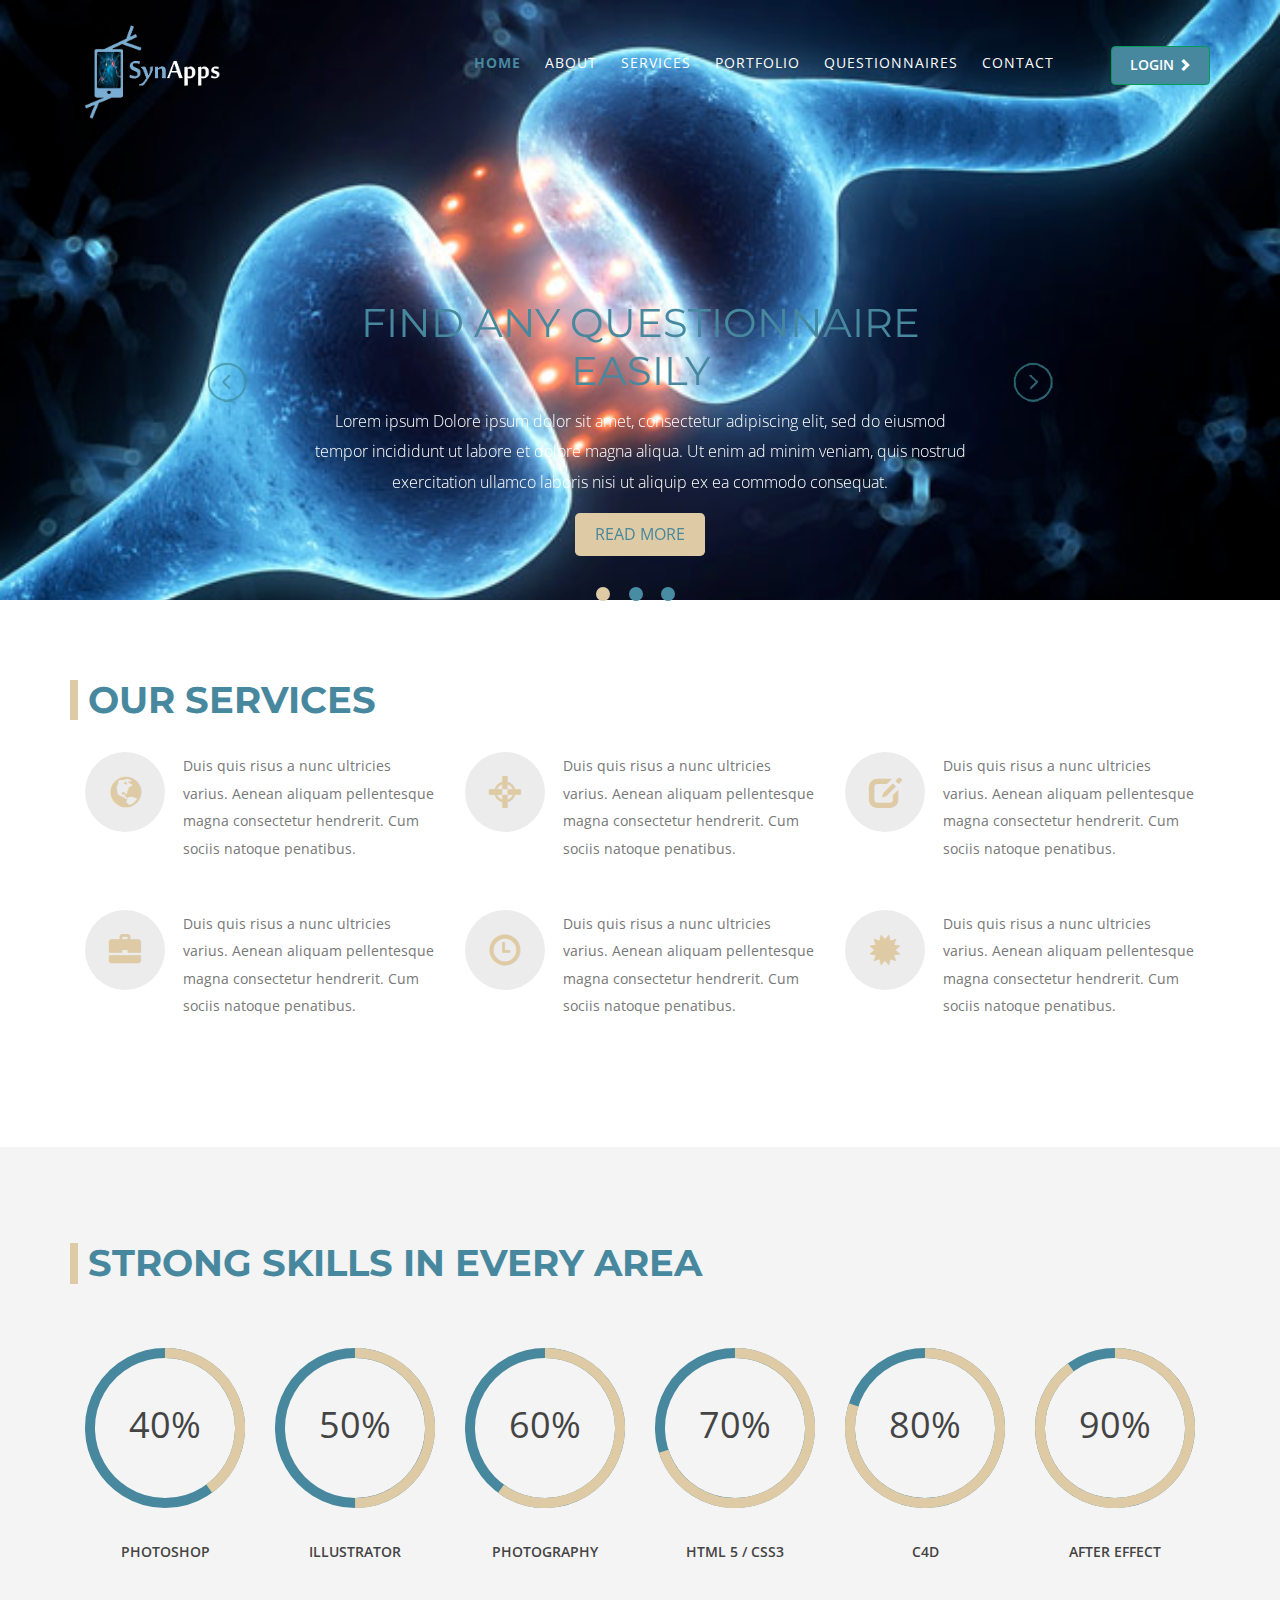
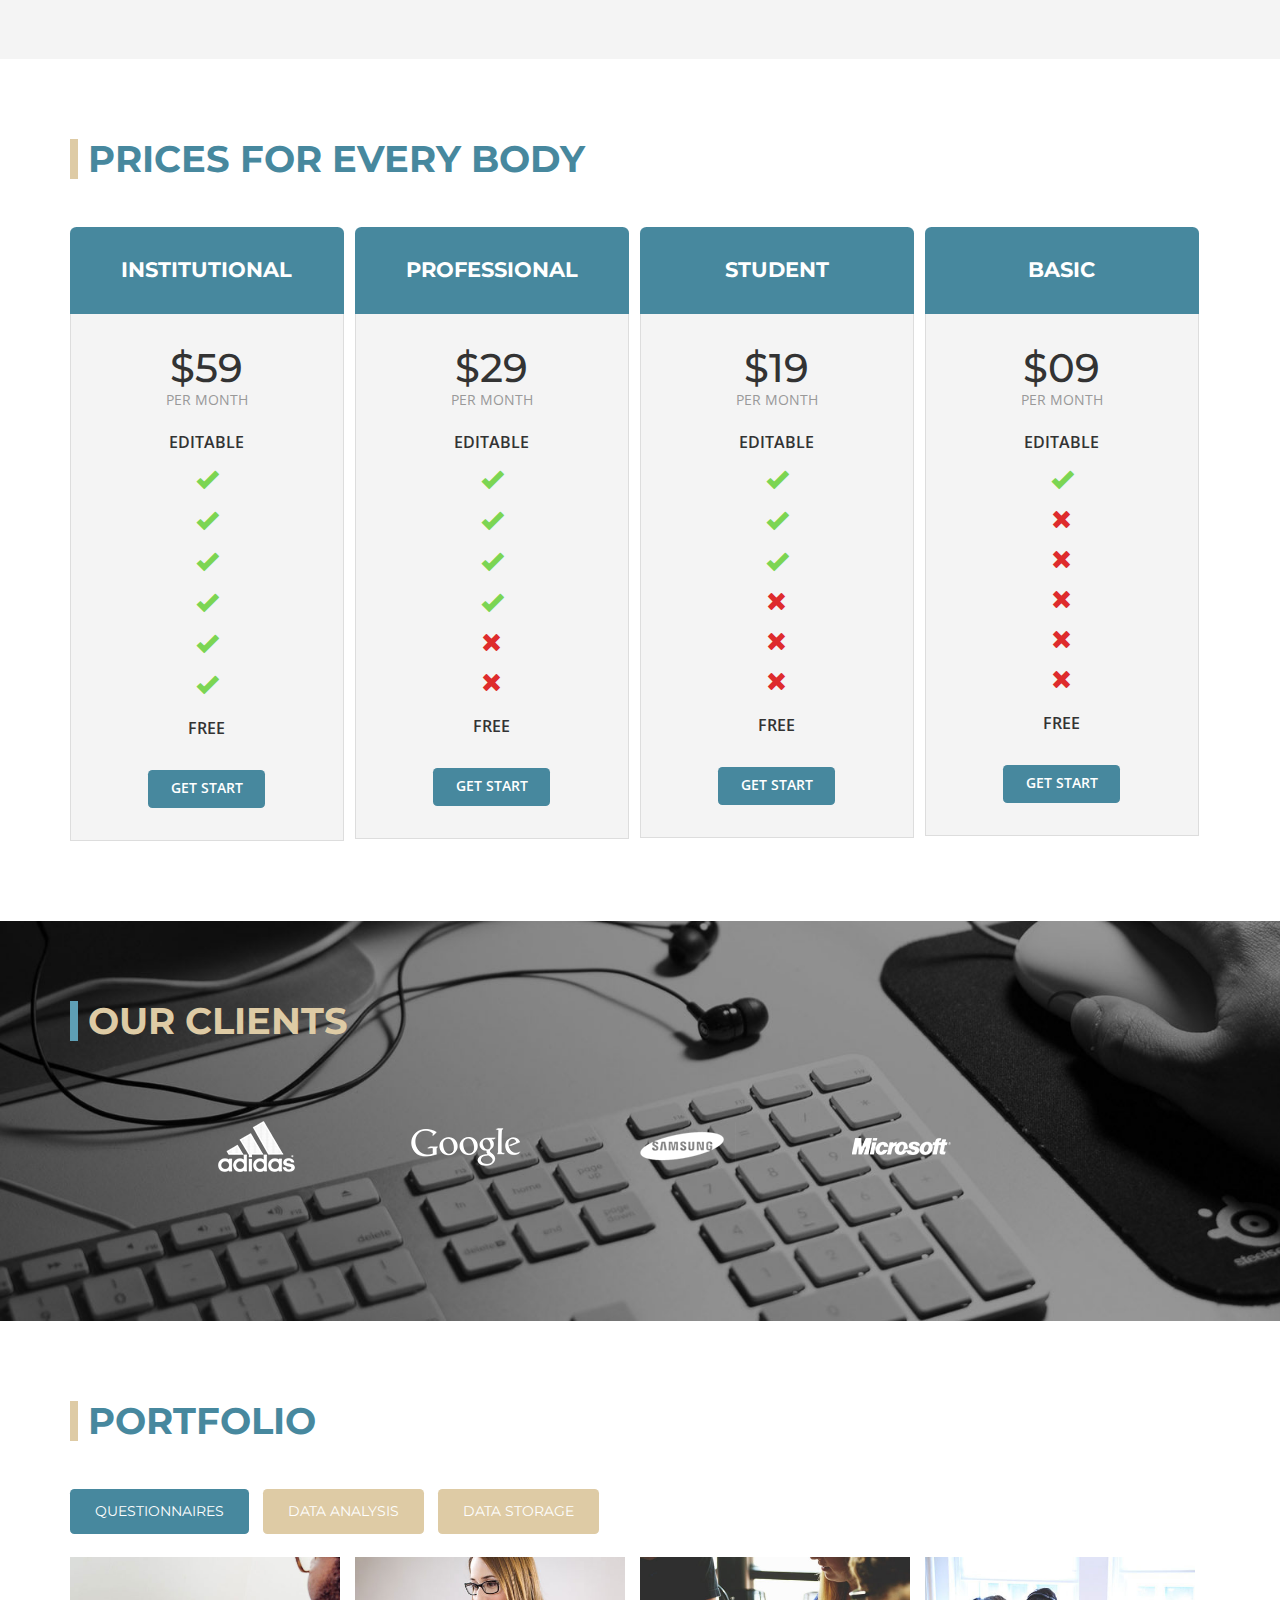
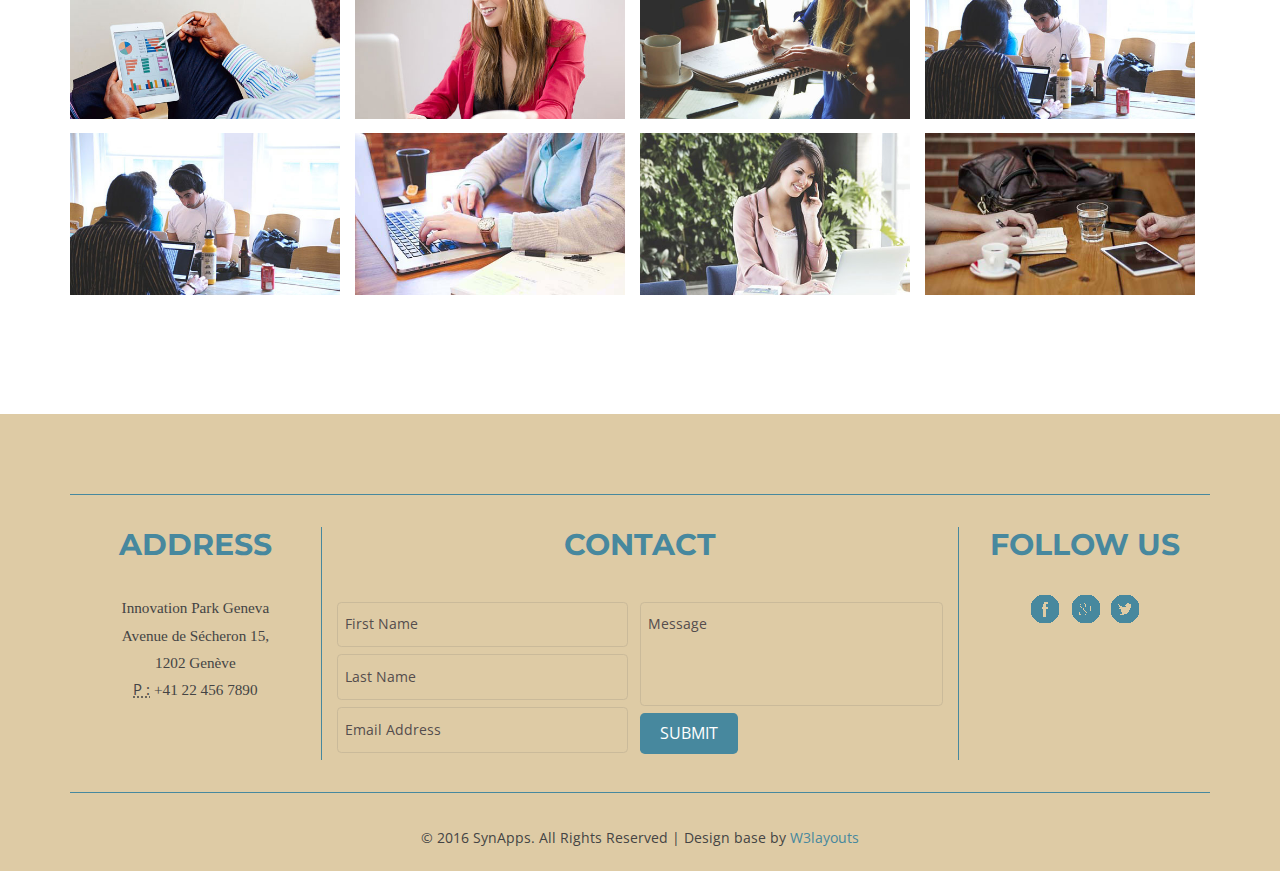
<file: index.html>
<!--
Author: W3layouts
Author URL: http://w3layouts.com
License: Creative Commons Attribution 3.0 Unported
License URL: http://creativecommons.org/licenses/by/3.0/
-->
<!DOCTYPE HTML>
<html>
<head>
<title>SynApps | Home</title>
<meta name="viewport" content="width=device-width, initial-scale=1">
<meta http-equiv="Content-Type" content="text/html; charset=utf-8" />
<meta name="keywords" content="Merchantry Responsive web template, Bootstrap Web Templates, Flat Web Templates, Android Compatible web template, 
Smartphone Compatible web template, free webdesigns for Nokia, Samsung, LG, Sony Ericsson, Motorola web design" />
<script type="application/x-javascript"> addEventListener("load", function() { setTimeout(hideURLbar, 0); }, false); function hideURLbar(){ window.scrollTo(0,1); } </script>
<link href="css/bootstrap.css" rel='stylesheet' type='text/css' />
<link href="http://netdna.bootstrapcdn.com/font-awesome/4.1.0/css/font-awesome.min.css" rel="stylesheet">
<!--Custom-Theme-files-->
<link href="css/style.css" rel='stylesheet' type='text/css' />
<link href="css/magic-check.css" rel='stylesheet' type='text/css' />
<!--/script-->
<script src="js/jquery-1.11.1.min.js"></script> 
<script type="text/javascript" src="js/move-top.js"></script>
<script type="text/javascript" src="js/easing.js"></script>
<script type="text/javascript">
			jQuery(document).ready(function($) {
				$(".scroll").click(function(event){		
					event.preventDefault();
					$('html,body').animate({scrollTop:$(this.hash).offset().top},900);
				});
			});
</script>
		<link href='//fonts.googleapis.com/css?family=Montserrat:400,700' rel='stylesheet' type='text/css'>
		<link href='//fonts.googleapis.com/css?family=Open+Sans:400,600' rel='stylesheet' type='text/css'>

</head>
<body>
<!--start-home-->
   <div class="header" id="home">
     <div class="container">
      <div class="header-top">
	       	<div class="logo">
	       			<!-- <a href="index.html"><img src="images/.png" /> </a> -->
                    <!-- <a href="index.html"><h1><span>Syn</span>Apps</h1> </a> -->
                    <a href="index.html">
                        <img src="images/SynappsLogo_transparent_b.png" alt="SynApps Home" width="170" height="113" border="0">
                    </a>
			 </div>	
				    <div class="top-menu">
					    <span class="menu"> </span>
							<ul>
								<li><a class="active" href="index.html"><span data-hover="HOME">Home</span></a><label> </label></li>
								<li><a href="about.html"> <span data-hover="ABOUT">About</span></a><label> </label></li>
								<li><a class="scroll" href="#services"><span data-hover="SERVICES">Services</span></a><label> </label></li>
								<li><a class="scroll" href="#portfolio"><span data-hover="PORTFOLIO">Portfolio</span></a><label> </label></li>
								<li><a href="questionnaire.html"><span data-hover="QUESTIONNAIRES">Questionnaires</span></a><label> </label></li>
								<li><a href="contact.html"><span data-hover="CONTACT">Contact</span></a><label> </label></li>
				
							</ul>

						</div>
						<div class="login-pop">
							<div id="loginpop"><a href="#" id="loginButton"><span>Login <i class="arrow glyphicon glyphicon-chevron-right"></i></span></a>
									<div id="loginBox">
										<!-- Re-direct to dashboard.html always for this mockup-->                
										<form id="loginForm" action="dashboard.html">
												<fieldset id="body">
													<fieldset>
														  <label for="email">Email Address</label>
														  <input type="text" name="email" id="email">
													</fieldset>
													<fieldset>
															<label for="password">Password</label>
															<input type="password" name="password" id="password">
													 </fieldset>
													<input type="submit" id="login" value="Sign in">
													<div class="checkbox">
														<label for="checkbox"><input type="checkbox" id="checkbox"> <i></i> <span>Remember me</span></label>
													</div>
												</fieldset>
											<span><a href="#">Forgot your password?</a></span>
									 </form>
								</div>
							</div>

						</div>
						<script src="js/menu_jquery.js"></script>

                <!-- script-for-menu -->
								<script>
									$("span.menu").click(function(){
										$(".top-menu ul").slideToggle("slow" , function(){
										});
									});
								</script>

			<div class="clearfix"></div>
	<!--End-top-nav-script-->
	 </div>
</div>
<!--/start-banner-->
     <div class="banner">
		   		<!--banner-Slider-->
						<script src="js/responsiveslides.min.js"></script>
						 <script>
						// You can also use "$(window).load(function() {"
						$(function () {
						  // Slideshow 4
						  $("#slider4").responsiveSlides({
						auto: true,
						pager: true,
						nav: true,
						speed: 500,
						namespace: "callbacks",
						before: function () {
						  $('.events').append("<li>before event fired.</li>");
						},
						after: function () {
						  $('.events').append("<li>after event fired.</li>");
						}
						  });

						});
						  </script>
						<div class="callbacks_container">
						<ul class="rslides callbacks callbacks1" id="slider4">
							 <li>
							   
								<div class="banner-info">
								<h3>FIND ANY QUESTIONNAIRE EASILY</h3>
								<p>Lorem ipsum Dolore ipsum dolor sit amet, consectetur adipiscing elit, sed do eiusmod tempor incididunt ut labore et dolore magna aliqua.<span class="para"> Ut enim ad minim veniam, quis nostrud exercitation ullamco laboris nisi ut aliquip ex ea commodo consequat.</span></p>
								<div class="more">
										<a href="single.html">READ MORE</a>
									</div>
								</div>	
								
							</li>
							<li>
							   
								<div class="banner-info">
								<h3>IMMEDIATELY VISUALIZE YOUR RESULTS</h3>
								<p>Dolore ipsum dolor sit amet,consectetur adipiscing elit, sed do eiusmod tempor incididunt ut labore et dolore magna aliqua. <span class="para"> Ut enim ad minim veniam, quis nostrud exercitation ullamco laboris nisi ut aliquip ex ea commodo consequat.</span></p>
								<div class="more">
										<a href="single.html">READ MORE</a>
									</div>
								</div>	
								
							</li>
							<li>
							   
								<div class="banner-info">
								<h3>MANAGE YOUR PATIENT'S DATA FROM ANYWHERE</h3>
								<p>Lorem ipsum Dolore ipsum dolor sit amet, consectetur adipiscing elit, sed do eiusmod tempor incididunt ut labore et dolore magna aliqua.<span class="para"> Ut enim ad minim veniam, quis nostrud exercitation ullamco laboris nisi ut aliquip ex ea commodo consequat.</span></p>
								<div class="more">
										<a href="single.html">READ MORE</a>
									</div>
								</div>	
								
							</li>
						   </ul>
						</div>
				
				</div>
 </div>
    <!--//end-banner-->
				
	   <!--/services-->
	  <div class="services" id="services">
	      <div class="container">
		   <h3 class="tittle">Our Services</h3>
		      <div class="serve-top">
				 <div class="col-md-4 serve-icons">
					<div class="s-sub">
						<div class="col-md-2 icon">
						  <i class="glyphicon glyphicon-globe"></i>
						</div>
						<div class="col-md-10 serve-text">
						 <p> Duis quis risus a nunc ultricies varius. Aenean aliquam pellentesque magna consectetur hendrerit. Cum sociis natoque penatibus. </p>
						</div>
					     <div class="clearfix"> </div>	
					 </div>
					 <div class="s-sub">
						<div class="col-md-2 icon">
						  <i class="glyphicon glyphicon-briefcase"></i>
						</div>
						<div class="col-md-10 serve-text">
						 <p> Duis quis risus a nunc ultricies varius. Aenean aliquam pellentesque magna consectetur hendrerit. Cum sociis natoque penatibus.</p>
						</div>
					     <div class="clearfix"> </div>	
					 </div>
				 </div>
				 <div class="col-md-4 serve-icons">
					<div class="s-sub">
						<div class="col-md-2 icon">
						  <i class="glyphicon glyphicon-screenshot"></i>
						</div>
						<div class="col-md-10 serve-text">
						 <p> Duis quis risus a nunc ultricies varius. Aenean aliquam pellentesque magna consectetur hendrerit. Cum sociis natoque penatibus. </p>
						</div>
					     <div class="clearfix"> </div>	
					 </div>
					 <div class="s-sub">
						<div class="col-md-2 icon">
						  <i class="glyphicon glyphicon-time"></i>
						</div>
						<div class="col-md-10 serve-text">
						 <p> Duis quis risus a nunc ultricies varius. Aenean aliquam pellentesque magna consectetur hendrerit. Cum sociis natoque penatibus.</p>
						</div>
					     <div class="clearfix"> </div>	
					 </div>
				 </div>
				 <div class="col-md-4 serve-icons">
					 <div class="s-sub">
						<div class="col-md-2 icon">
						  <i class="glyphicon glyphicon-edit"></i>
						</div>
						<div class="col-md-10 serve-text">
						 <p> Duis quis risus a nunc ultricies varius. Aenean aliquam pellentesque magna consectetur hendrerit. Cum sociis natoque penatibus.</p>
						</div>
					     <div class="clearfix"> </div>	
					 </div><div class="s-sub">
						<div class="col-md-2 icon">
						  <i class="glyphicon glyphicon-certificate"></i>
						</div>
						<div class="col-md-10 serve-text">
						 <p> Duis quis risus a nunc ultricies varius. Aenean aliquam pellentesque magna consectetur hendrerit. Cum sociis natoque penatibus.</p>
						</div>
					     <div class="clearfix"> </div>	
					 </div>
				 </div>
				 <div class="clearfix"> </div>		
	          </div>	
	      </div>	
	  </div>

<!--my-skill-->
  <div class="my-skills text-center" id="skill">
	<div class="container">
		<h3 class="tittle">Strong Skills in every Area</h3>
		<div class="skill-grids">
					<div class="col-md-2 skills-grid text-center">
						<div class="circle" id="circles-1"></div>
						<p>Photoshop</p>
					</div>
					<div class="col-md-2 skills-grid text-center">
						<div class="circle" id="circles-2"></div>
						<p>Illustrator</p>
					</div>
					<div class="col-md-2 skills-grid text-center">
						<div class="circle" id="circles-3"></div>
						<p>Photography</p>
					</div>
					<div class="col-md-2 skills-grid text-center">
						<div class="circle" id="circles-4"></div>
						<p>Html 5 / CSS3</p>
					</div>
					<div class="col-md-2 skills-grid text-center">
						<div class="circle" id="circles-5"></div>
						<p>C4D</p>
					</div>
					<div class="col-md-2 skills-grid text-center">
						<div class="circle" id="circles-6"></div>
						<p>After Effect</p>
					</div>
					<div class="clearfix"> </div>
				 <script type="text/javascript" src="js/circles.js"></script>
					         <script>
								var colors = [
										['#47889E', '#decba5'], ['#47889E', '#decba5'], ['#47889E', '#decba5'], ['#47889E', '#decba5'], ['#47889E', '#decba5'], ['#47889E', '#decba5']
									];
								for (var i = 1; i <= 7; i++) {
									var child = document.getElementById('circles-' + i),
										percentage = 30 + (i * 10);
										
									Circles.create({
										id:         child.id,
										percentage: percentage,
										radius:     80,
										width:      10,
										number:   	percentage / 1,
										text:       '%',
										colors:     colors[i - 1]
									});
								}
						
				</script>
		</div>
	</div>	
</div>
<!--//my-skill-->
<div class="price-section">
		<div class="container">
				<h3 class="tittle price">Prices for every body</h3>
				<div class="pricing-inner">
					<div class="pricing">
						<div class="price-top">
							<h2>institutional</h2>
						</div>
					<div class="price-bottom">
						<h3>$59</h3>
						<p>per month</p>
						<ul>
							<li>Editable</li>
							<li><a href="#"><i class="glyphicon glyphicon-ok"></i></a></li>
							<li><a href="#"><i class="glyphicon glyphicon-ok"></i></a></li>
							<li><a href="#"><i class="glyphicon glyphicon-ok"></i></a></li>
							<li><a href="#"><i class="glyphicon glyphicon-ok"></i></a></li>
							<li><a href="#"><i class="glyphicon glyphicon-ok"></i></a></li>
							<li><a href="#"><i class="glyphicon glyphicon-ok"></i></a></li>
							<li>Free</li>
						</ul>
						<a href="#" class="button">GET START</a>
					</div>
				</div>
				<div class="pricing">
					<div class="price-top top2">
						<h2>professional</h2>
					</div>
					<div class="price-bottom">
						<h3>$29</h3>
						<p>per month</p>
						<ul>
							<li>Editable</li>
							<li><a href="#"><i class="glyphicon glyphicon-ok"></i></a></li>
							<li><a href="#"><i class="glyphicon glyphicon-ok"></i></a></li>
							<li><a href="#"><i class="glyphicon glyphicon-ok"></i></a></li>
							<li><a href="#"><i class="glyphicon glyphicon-ok"></i></a></li>
							<li><a href="#"><i class="glyphicon glyphicon-remove"></i></a></li>
							<li><a href="#"><i class="glyphicon glyphicon-remove"></i></a></li>
							<li>Free</li>
						</ul>
						<a href="#" class="button but1">GET START</a>
					</div>
				</div>
				<div class="pricing">
					<div class="price-top top3">
						<h2>student</h2>
					</div>
					<div class="price-bottom">
						<h3>$19</h3>
						<p>per month</p>
						<ul>
							<li>Editable</li>
							<li><a href="#"><i class="glyphicon glyphicon-ok"></i></a></li>
							<li><a href="#"><i class="glyphicon glyphicon-ok"></i></a></li>
							<li><a href="#"><i class="glyphicon glyphicon-ok"></i></a></li>
							<li><a href="#"><i class="glyphicon glyphicon-remove"></i></a></li>
							<li><a href="#"><i class="glyphicon glyphicon-remove"></i></a></li>
							<li><a href="#"><i class="glyphicon glyphicon-remove"></i></a></li>
							<li>Free</li>
						</ul>
						<a href="#" class="button but2">GET START</a>
					</div>
				</div>
				<div class="pricing">
					<div class="price-top top4">
						<h2>basic</h2>
					</div>
					<div class="price-bottom">
						<h3>$09</h3>
						<p>per month</p>
						<ul>
							<li>Editable</li>
							<li><a href="#"><i class="glyphicon glyphicon-ok"></i></a></li>
							<li><a href="#"><i class="glyphicon glyphicon-remove"></i></a></li>
							<li><a href="#"><i class="glyphicon glyphicon-remove"></i></a></li>
							<li><a href="#"><i class="glyphicon glyphicon-remove"></i></a></li>
							<li><a href="#"><i class="glyphicon glyphicon-remove"></i></a></li>
							<li><a href="#"><i class="glyphicon glyphicon-remove"></i></a></li>
							<li>Free</li>
						</ul>
						<a href="#" class="button but3">GET START</a>
					</div>
				</div>
				<div class="clearfix"></div>
			</div>
		</div>
</div>
<!-- clients -->
			<div class="clients">
				<div class="container">
					<!-- head-section -->
						<div class="head-section text-center">
							<h3 class="tittle client">Our Clients</h3>
						</div>
					<!-- /head-section -->
					<!-- client-list -->
					<div class="client-list text-center">
						<ul>
							<li><a href="#"><img src="images/c-logo.png" title="adidas" /></a></li>
							<li><a href="#"><img src="images/c-logo1.png" title="google" /></a></li>
							<li><a href="#"><img src="images/c-logo2.png" title="samsung" /></a></li>
							<li><a href="#"><img src="images/c-logo3.png" title="microsoft" /></a></li>
						</ul>
					</div>
					<!-- /client-list -->
				</div>
			</div>
			<!-- clients -->
			  <!--Portfolio-->
        <div id="portfolio" class="clearfix">
            <div class="typo1">
        <div class="container">
                <div class="wrapper clearfix">
                    <div class="section-title">
                       <h3 class="tittle">Portfolio</h3>					  
					   <h6> </h6>
                    </div><!--end:section-title-->
                    
                    <div class="sap_tabs">
					<div id="horizontalTab" style="display: block; width: 100%; margin: 0px;">
						  <ul class="resp-tabs-list">
						  	  <li class="resp-tab-item" aria-controls="tab_item-0" role="tab"><span>Questionnaires</span></li>
							  <li class="resp-tab-item" aria-controls="tab_item-1" role="tab"><span>Data Analysis</span></li>
							  <li class="resp-tab-item" aria-controls="tab_item-2" role="tab"><span>Data Storage</span></li>
							  <div class="clearfix"> </div>
						  </ul>	
                          <div class="resp-tabs-container">
							    <div class="tab-1 resp-tab-content" aria-labelledby="tab_item-0">
									<div class="tab_img">
									  <div class="img-top">
					   		  			  <a href="images/b1.jpg" class="b-link-stripe b-animate-go  swipebox"  title="Image Title">
					   		  			   	<img src="images/b1.jpg" class="img-responsive" alt="">
												 
					   		  			   </a>
										</div>
										<div class="img-top">
					   		  			    <a href="images/b2.jpg" class="b-link-stripe b-animate-go  swipebox"  title="Image Title">
					   		  			    	<img src="images/b2.jpg" class="img-responsive" alt=""/>
					   		  			   </a>
										</div>
										<div class="img-top">
					   		  			     <a href="images/b3.jpg" class="b-link-stripe b-animate-go  swipebox"  title="Image Title">
					   		  			     	<img src="images/b3.jpg" class="img-responsive" alt=""/>												 
					   		  			   </a>
										</div>
										<div class="img-top">
					   		  			     <a href="images/b4.jpg" class="b-link-stripe b-animate-go  swipebox"  title="Image Title">
					   		  			     	<img src="images/b6.jpg" class="img-responsive" alt=""/>												 
					   		  			   </a>
										</div>
										 <div class="clearfix"> </div>
							     </div>	
							     <div class="tab_img">
									  <div class="img-top">
					   		  			   <a href="images/b6.jpg" class="b-link-stripe b-animate-go  swipebox"  title="Image Title">
					   		  			   	   <img src="images/b6.jpg" class="img-responsive" alt=""/>
					   		  			   </a>
										</div>
										<div class="img-top ">
					   		  			    <a href="images/b7.jpg" class="b-link-stripe b-animate-go  swipebox"  title="Image Title">
					   		  			    	<img src="images/b7.jpg" class="img-responsive" alt=""/>
					   		  			   </a>
										</div>
										<div class="img-top ">
					   		  			   <a href="images/b5.jpg" class="b-link-stripe b-animate-go  swipebox"  title="Image Title">
					   		  			   	<img src="images/b5.jpg" class="img-responsive" alt=""/>												
					   		  			   </a>
										</div>
										<div class="img-top ">
					   		  			     <a href="images/b8.jpg" class="b-link-stripe b-animate-go  swipebox"  title="Image Title">
					   		  			     	<img src="images/b8.jpg" class="img-responsive" alt=""/>												 
					   		  			   </a>
										</div>
										 <div class="clearfix"> </div>
							     </div>	
									 	        					 
						  </div>
							    <div class="tab-1 resp-tab-content" aria-labelledby="tab_item-1">
								
							     <div class="tab_img">
									  <div class="img-top ">
					   		  			   <a href="images/b3.jpg" class="b-link-stripe b-animate-go  swipebox"  title="Image Title">
					   		  			   	<img src="images/b3.jpg" class="img-responsive" alt=""/>											
					   		  			   </a>
										</div>
										<div class="img-top ">
					   		  			    <a href="images/b2.jpg" class="b-link-stripe b-animate-go  swipebox"  title="Image Title">
					   		  			    	<img src="images/b2.jpg" class="img-responsive" alt=""/>												
					   		  			   </a>
										</div>
										<div class="img-top ">
					   		  			   <a href="images/b4.jpg" class="b-link-stripe b-animate-go  swipebox"  title="Image Title">
					   		  			   	<img src="images/b4.jpg" class="img-responsive" alt=""/>												
					   		  			   </a>
										</div>
										<div class="img-top ">
					   		  			     <a href="images/b5.jpg" class="b-link-stripe b-animate-go  swipebox"  title="Image Title">
					   		  			     	<img src="images/b5.jpg" class="img-responsive" alt=""/>												 
					   		  			   </a>
										</div>
											 <div class="clearfix"> </div>
							     </div>		 	        					 
						  </div>
						    <div class="tab-1 resp-tab-content" aria-labelledby="tab_item-2">
								
									  <div class="tab_img">
									  <div class="img-top">
					   		  			   <a href="images/b4.jpg" class="b-link-stripe b-animate-go  swipebox"  title="Image Title">
					   		  			   	<img src="images/b4.jpg" class="img-responsive" alt=""/>												
					   		  			   </a>
										</div>
										<div class="img-top">
					   		  			    <a href="images/b5.jpg" class="b-link-stripe b-animate-go  swipebox"  title="Image Title">
					   		  			    	<img src="images/b5.jpg" class="img-responsive" alt=""/>												 
					   		  			   </a>
										</div>
										<div class="img-top">
					   		  			   <a href="images/b2.jpg" class="b-link-stripe b-animate-go  swipebox"  title="Image Title">
					   		  			   	<img src="images/b2.jpg" class="img-responsive" alt=""/>												
					   		  			   </a>
										</div>


											 <div class="clearfix"> </div>
							     </div>			        					 
						  </div>
                         </div>
					</div>
				</div><!-- #container -->
       <div class="clearfix"> </div>
            </div><!--end:typo1-->
            </div>
        </div>      
    </div>
	<!-- //End fancyBox light-box -->
<script src="js/modernizr.custom.js"></script>
<script src="js/easyResponsiveTabs.js" type="text/javascript"></script>
		    <script type="text/javascript">
			    $(document).ready(function () {
			        $('#horizontalTab').easyResponsiveTabs({
			            type: 'default', //Types: default, vertical, accordion           
			            width: 'auto', //auto or any width like 600px
			            fit: true   // 100% fit in a container
			        });
			    });
				
</script>
<!-- //End fancyBox light-box -->
<link rel="stylesheet" href="css/swipebox.css">
	<script src="js/jquery.swipebox.min.js"></script> 
	    <script type="text/javascript">
			jQuery(function($) {
				$(".swipebox").swipebox();
			});
</script>

    <!-- portfolio_script_javascript-->
     

<!-- footer-->
	<div class="footer">
		<div class="container">
			<div class="footer-top">
				<div class="col-md-3 footer-left">
					<h4>Address</h4>
						<address>
							Innovation Park Geneva<br>
							Avenue de Sécheron 15,<br>
							1202 Genève<br>
							<abbr title="Phone">P :</abbr> +41 22 456 7890
						</address>
				</div>
				<div class="col-md-6 footer-middle">
					<h4>Contact</h4>
					<form>
						<div class="ft-lt">
							<input type="text" value="First Name" placeholder="" onfocus="this.value='';" onblur="if (this.value == '') {this.value = 'First Name';}">	
							<input type="text" value="Last Name" placeholder="" onfocus="this.value='';" onblur="if (this.value == '') {this.value = 'Last Name';}">				
							<input type="text" value="Email Address" placeholder="" onfocus="this.value='';" onblur="if (this.value == '') {this.value = 'Email Address';}">
						</div>
						<div class="ft-rgt">
							<textarea placeholder="" onfocus="this.value='';" onblur="if (this.value == '') {this.value = 'Message';}">Message</textarea>	
							<input type="submit" value="Submit">
						</div>
					</form>
				</div>
				
					<div class="col-md-3 footer-left">
						<h4>Follow Us</h4>
							<div class="soci">
									<a href="#"><i class="f-1"> </i></a>
									<a href="#"><i class="t-1"> </i></a>
									<a href="#"><i class="g-1"> </i></a>
								</div>
					</div>
					<div class="clearfix"></div>
				</div>
					<div class="footer-text">
						<p>© 2016 SynApps. All Rights Reserved | Design base by  <a href="http://w3layouts.com/" target="_blank">W3layouts</a> </p>
					</div>
				</div>
			</div>
			<!-- footer-->
				<!--start-smoth-scrolling-->
						<script type="text/javascript">
									$(document).ready(function() {
										/*
										var defaults = {
								  			containerID: 'toTop', // fading element id
											containerHoverID: 'toTopHover', // fading element hover id
											scrollSpeed: 1200,
											easingType: 'linear' 
								 		};
										*/
										
										$().UItoTop({ easingType: 'easeOutQuart' });
										
									});
								</script>
		<a href="#home" id="toTop" class="scroll" style="display: block;"> <span id="toTopHover" style="opacity: 1;"> </span></a>
<!--JS-->
<script type="text/javascript" src="js/bootstrap-3.1.1.min.js"></script>

<!--//JS-->

</body>
</html>
</file>
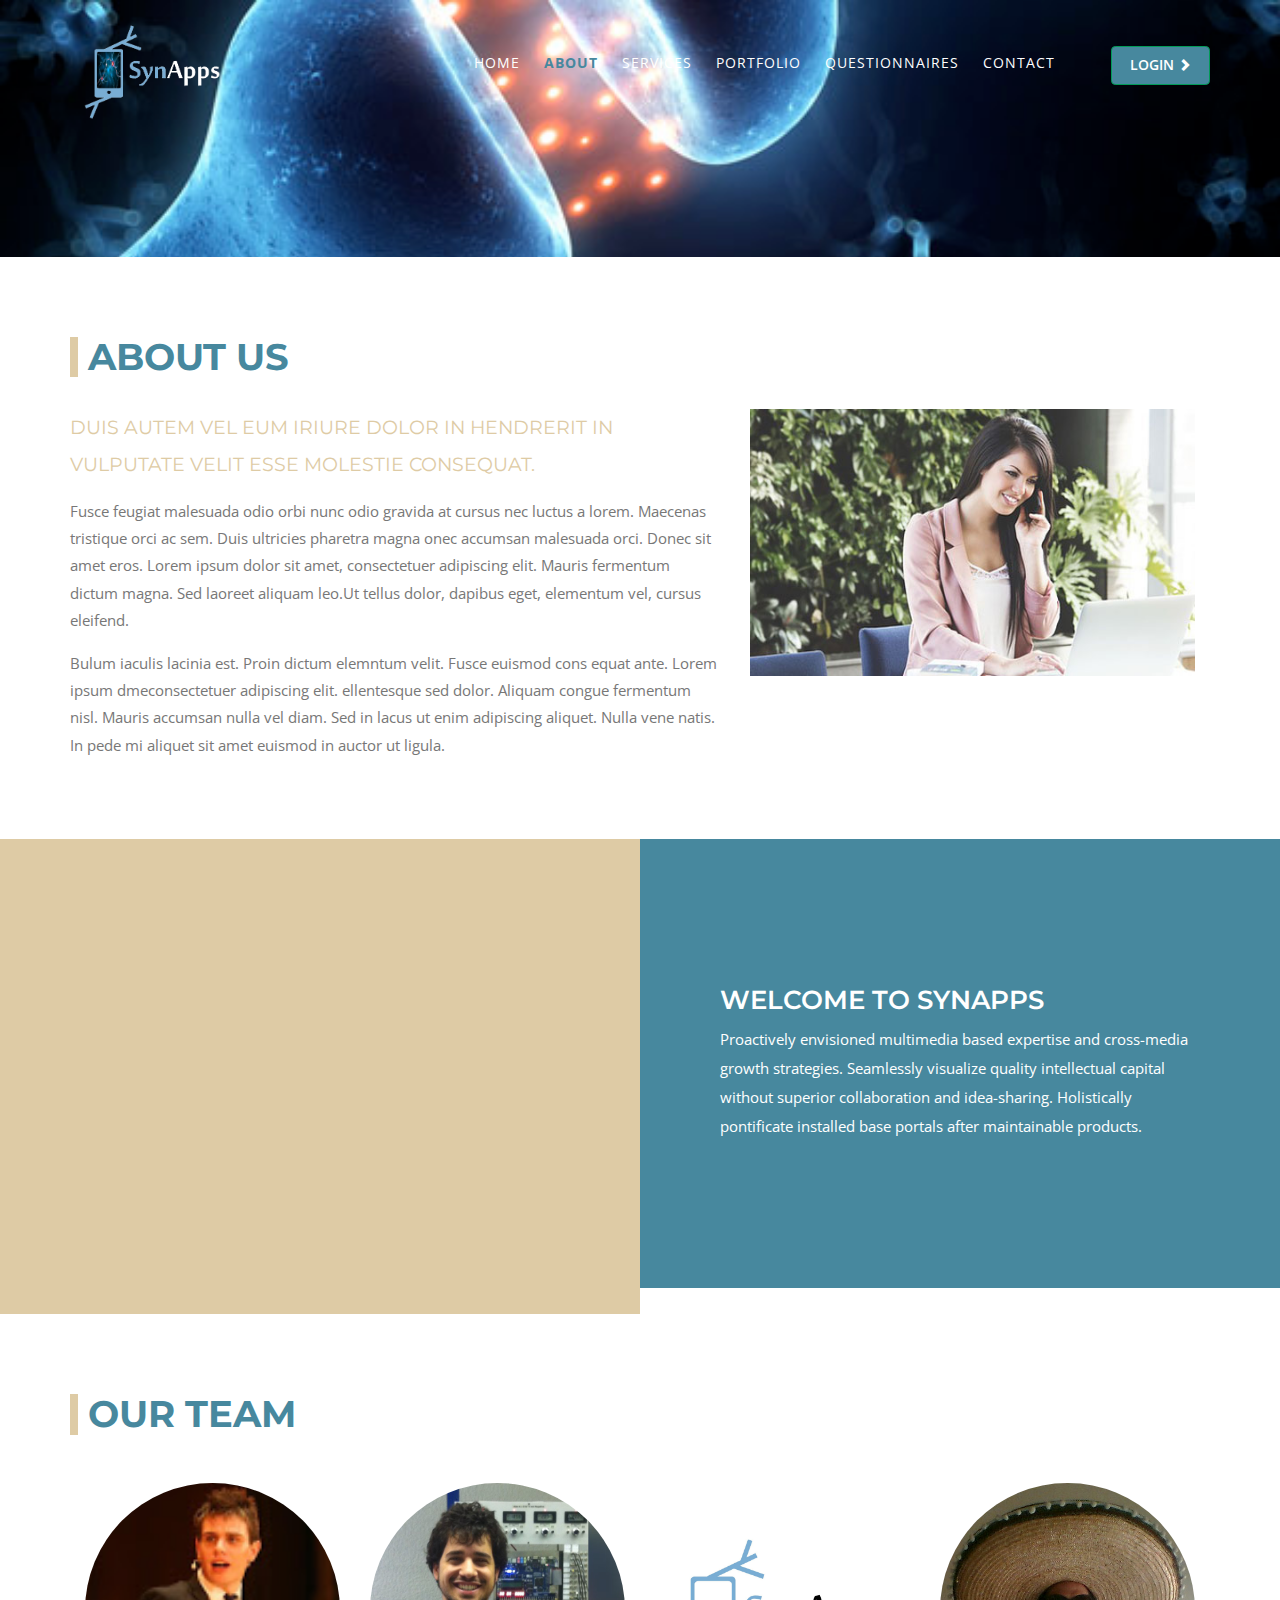
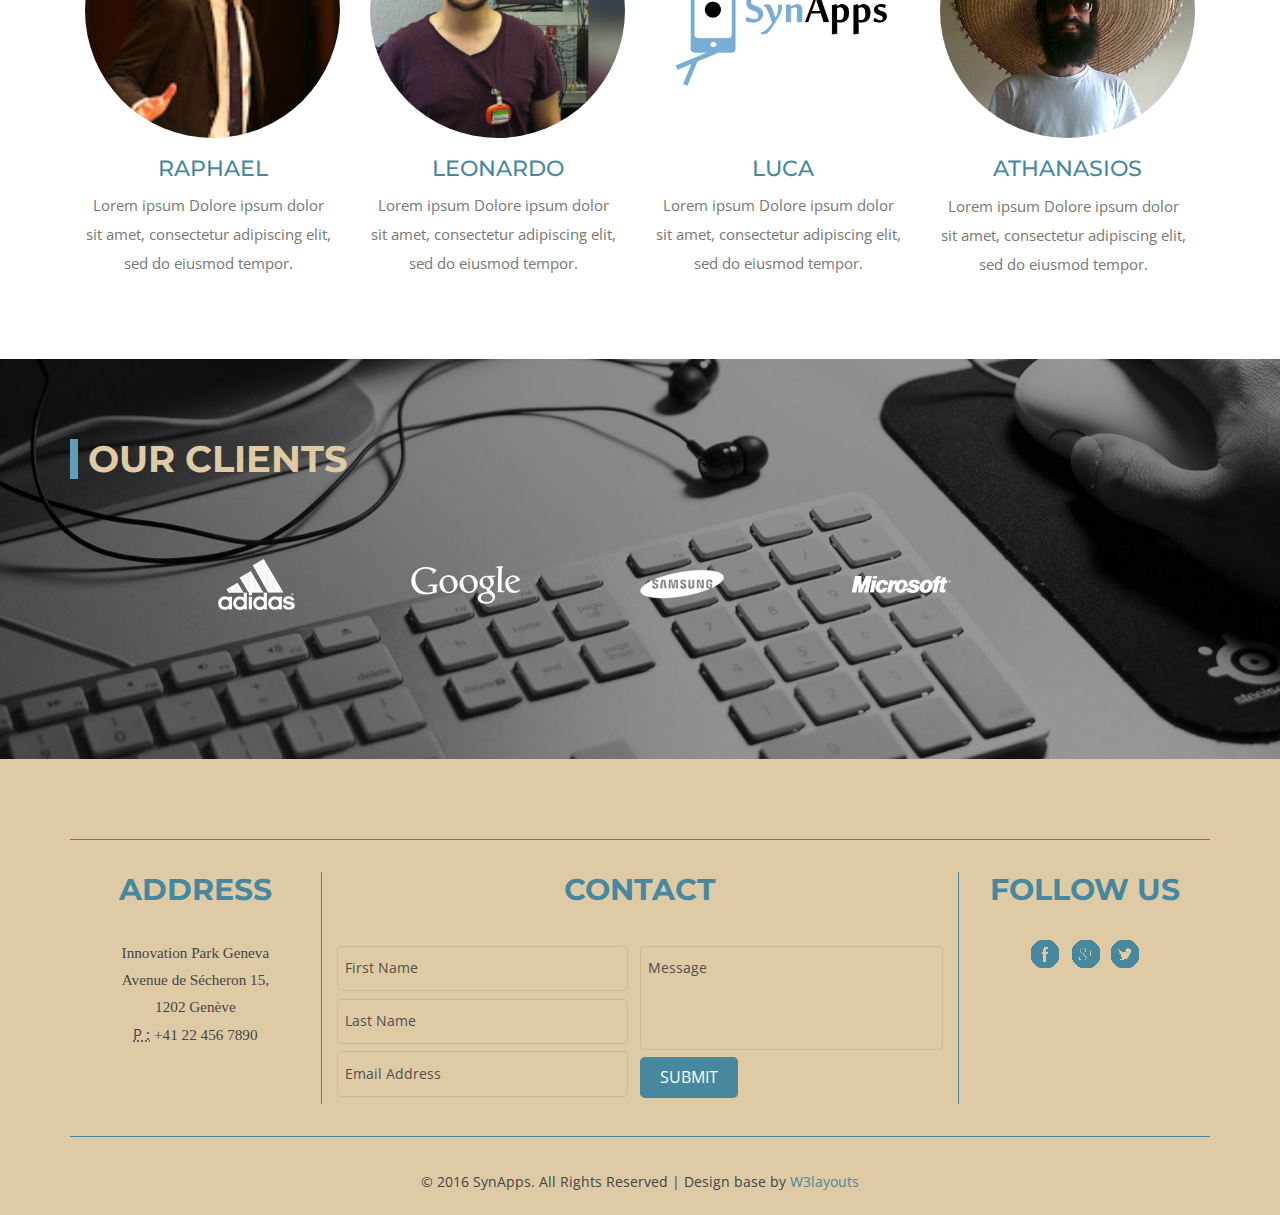
<file: about.html>
<!--
Author: W3layouts
Author URL: http://w3layouts.com
License: Creative Commons Attribution 3.0 Unported
License URL: http://creativecommons.org/licenses/by/3.0/
-->
<!DOCTYPE HTML>
<html>
<head>
<title>SynApps | About</title>
<meta name="viewport" content="width=device-width, initial-scale=1">
<meta http-equiv="Content-Type" content="text/html; charset=utf-8" />
<meta name="keywords" content="Merchantry Responsive web template, Bootstrap Web Templates, Flat Web Templates, Android Compatible web template, 
Smartphone Compatible web template, free webdesigns for Nokia, Samsung, LG, Sony Ericsson, Motorola web design" />
<script type="application/x-javascript"> addEventListener("load", function() { setTimeout(hideURLbar, 0); }, false); function hideURLbar(){ window.scrollTo(0,1); } </script>
<link href="css/bootstrap.css" rel='stylesheet' type='text/css' />
<link href="http://netdna.bootstrapcdn.com/font-awesome/4.1.0/css/font-awesome.min.css" rel="stylesheet">
<!--Custom-Theme-files-->
<link href="css/style.css" rel='stylesheet' type='text/css' />
<link href="css/magic-check.css" rel='stylesheet' type='text/css' />
<!--/script-->
<script src="js/modernizr.custom.js"></script>
<script src="js/jquery-1.11.1.min.js"></script> 
<script type="text/javascript" src="js/move-top.js"></script>
<script type="text/javascript" src="js/easing.js"></script>
<script type="text/javascript">
			jQuery(document).ready(function($) {
				$(".scroll").click(function(event){		
					event.preventDefault();
					$('html,body').animate({scrollTop:$(this.hash).offset().top},900);
				});
			});
</script>
		<link href='//fonts.googleapis.com/css?family=Montserrat:400,700' rel='stylesheet' type='text/css'>
		<link href='//fonts.googleapis.com/css?family=Open+Sans:400,600' rel='stylesheet' type='text/css'>

</head>
<body>
<!--start-home-->
   <div class="header two" id="home">
     <div class="container">
      <div class="header-top">
	       	<div class="logo">
                    <a href="index.html">
                        <img src="images/SynappsLogo_transparent_b.png" alt="SynApps Home" width="170" height="113" border="0">
                    </a>
			 </div>	
				    <div class="top-menu">
					    <span class="menu"> </span>
							<ul>
								<li><a href="index.html"><span data-hover="HOME">Home</span></a><label> </label></li>
								<li><a class="active" href="about.html"> <span data-hover="ABOUT">About</span></a><label> </label></li>
								<li><a href="index.html"><span data-hover="SERVICES">Services</span></a><label> </label></li>
								<li><a href="index.html"><span data-hover="PORTFOLIO">Portfolio</span></a><label> </label></li>
								<li><a href="questionnaire.html"><span data-hover="QUESTIONNAIRES">Questionnaires</span></a><label> </label></li>
								<li><a href="contact.html"><span data-hover="CONTACT">CONTACT</span></a><label> </label></li>
				
							</ul>

						</div>
						<div class="login-pop">
							<div id="loginpop"><a href="#" id="loginButton"><span>Login <i class="arrow glyphicon glyphicon-chevron-right"></i></span></a>
									<div id="loginBox">                
										<!-- Re-direct to dashboard.html always for this mockup-->                
										<form id="loginForm" action="dashboard.html">
												<fieldset id="body">
													<fieldset>
														  <label for="email">Email Address</label>
														  <input type="text" name="email" id="email">
													</fieldset>
													<fieldset>
															<label for="password">Password</label>
															<input type="password" name="password" id="password">
													 </fieldset>
													<input type="submit" id="login" value="Sign in">
													<div class="checkbox">
														<label for="checkbox"><input type="checkbox" id="checkbox"> <i></i> <span>Remember me</span></label>
													</div>
												</fieldset>
											<span><a href="#">Forgot your password?</a></span>
									 </form>
								</div>
							</div>

						</div>
						<script src="js/menu_jquery.js"></script>

                <!-- script-for-menu -->
								<script>
									$("span.menu").click(function(){
										$(".top-menu ul").slideToggle("slow" , function(){
										});
									});
								</script>

			<div class="clearfix"></div>
	<!--End-top-nav-script-->
	 </div>
</div>
<!--/start-banner-->
 </div>
    <!--//end-banner-->
		<!--start-about-->
   <div class="about">
		<div class="container">
			<h2 class="tittle"> About us</h2>
				<div class="about-top">
					<div class="col-md-7 about-top-right">
						<h4>Duis autem vel eum iriure dolor in hendrerit in vulputate velit esse molestie consequat.</h4>
						<p>Fusce feugiat malesuada odio orbi nunc odio gravida at cursus nec luctus a lorem. Maecenas tristique orci ac sem. Duis ultricies pharetra magna onec accumsan malesuada orci. Donec sit amet eros. Lorem ipsum dolor sit amet, consectetuer adipiscing elit. Mauris fermentum dictum magna. Sed laoreet aliquam leo.Ut tellus dolor, dapibus eget, elementum vel, cursus eleifend.</p>
						<p>Bulum iaculis lacinia est. Proin dictum elemntum velit. Fusce euismod cons equat ante. Lorem ipsum dmeconsectetuer adipiscing elit. ellentesque sed dolor. Aliquam congue fermentum nisl. Mauris accumsan nulla vel diam. Sed in lacus ut enim adipiscing aliquet. Nulla vene natis. In pede mi aliquet sit amet euismod in auctor ut ligula. </p>
					</div>
					<div class="col-md-5 about-top-left">
						<img src="images/b5.jpg" class="img-responsive" alt=""/>
					</div>
					<div class="clearfix"></div>
				</div>
        </div>
     </div>
	<!--start-welcome-->
		<div class="welcome">
			    <div class="video-top">
				   <div class="video">
					  <iframe src="https://player.vimeo.com/video/124530178"></iframe>
					</div>
					<div class="video-text">
						<h3>Welcome to SynApps</h3>
						<p>Proactively envisioned multimedia based expertise and cross-media growth strategies. Seamlessly visualize quality intellectual capital without superior collaboration and idea-sharing. Holistically pontificate installed base portals after maintainable products.</p>
					</div>
						<div class="clearfix"> </div>
				</div>						
		</div>
		<!--//end-welcome-->
		<!--start-team-->
		<div class="content-team">
			<div class="container">
				<h3 class="tittle">Our team</h3>
				<div class="team-left">
					<div class="col-md-3 team-top">
						<div class="view view-seventh">
								<a href="#"><img class="img-responsive" src="images/raphael.jpg" alt=""></a>
					                 <div class="mask">
				 						<ul class="social-icons">
											<li><a href="#"><span class="facebook"> </span></a></li>
											<li><a href="#"><span class="gg"> </span></a></li>
											<li><a href="#"><span class="twitter"> </span></a></li>
										</ul>
                   					 </div>
                   					 <h6>Raphael</h6>
			                    <p>Lorem ipsum Dolore ipsum dolor sit amet, consectetur adipiscing elit, sed do eiusmod tempor. </p>
                   		</div>
					</div>
					<div class="col-md-3 team-top team-in">
						<div class="view view-seventh">
								<a href="#"><img class="img-responsive" src="images/leonardo.jpg" alt=""></a>
								<div class="mask">
				 						<ul class="social-icons">
											<li><a href="#"><span class="facebook"> </span></a></li>
											<li><a href="#"><span class="gg"> </span></a></li>
											<li><a href="#"><span class="twitter"> </span></a></li>
										</ul>
			                    </div>
			                    <h6>Leonardo</h6>
			                    <p>Lorem ipsum Dolore ipsum dolor sit amet, consectetur adipiscing elit, sed do eiusmod tempor. </p>
                   		 </div>
					</div>
					<div class="col-md-3 team-top">
						<div class="view view-seventh">
									<a href="#"><img class="img-responsive" src="images/synApps_sqr.png" alt=""></a>
									<div class="mask">
				 						<ul class="social-icons">
											<li><a href="#"><span class="facebook"> </span></a></li>
											<li><a href="#"><span class="gg"> </span></a></li>
											<li><a href="#"><span class="twitter"> </span></a></li>
										</ul>
				                    </div>
				                    <h6>Luca</h6>
			                    <p>Lorem ipsum Dolore ipsum dolor sit amet, consectetur adipiscing elit, sed do eiusmod tempor. </p>
                   		</div>
					</div>
					<div class="col-md-3 team-top top-team">
						<div class="view view-seventh">
									<a href="#"><img class="img-responsive" src="images/athanasios.jpg" alt=""></a>
								<div class="mask">
				 						<ul class="social-icons">
											<li><a href="#"><span class="facebook"> </span></a></li>
											<li><a href="#"><span class="gg"> </span></a></li>
											<li><a href="#"><span class="twitter"> </span></a></li>
										</ul>
			                    </div>
			                    <h6>Athanasios</h6>
			                    <p>Lorem ipsum Dolore ipsum dolor sit amet, consectetur adipiscing elit, sed do eiusmod tempor. </p>
			            </div>
					</div>
					<div class="clearfix"> </div>
				</div>
			</div>
		</div>
		<!--//end-team-->
		<!-- clients -->
			<div class="clients">
				<div class="container">
					<!-- head-section -->
						<div class="head-section text-center">
							<h3 class="tittle client">Our Clients</h3>
						</div>
					<!-- /head-section -->
					<!-- client-list -->
					<div class="client-list text-center">
						<ul>
							<li><a href="#"><img src="images/c-logo.png" title="adidas" /></a></li>
							<li><a href="#"><img src="images/c-logo1.png" title="google" /></a></li>
							<li><a href="#"><img src="images/c-logo2.png" title="samsung" /></a></li>
							<li><a href="#"><img src="images/c-logo3.png" title="microsoft" /></a></li>
						</ul>
					</div>
					<!-- /client-list -->
				</div>
			</div>
			<!-- clients -->
<!-- footer-->
	<div class="footer">
		<div class="container">
			<div class="footer-top">
				<div class="col-md-3 footer-left">
					<h4>Address</h4>
						<address>
							Innovation Park Geneva<br>
							Avenue de Sécheron 15,<br>
							1202 Genève<br>
							<abbr title="Phone">P :</abbr> +41 22 456 7890
						</address>
				</div>
				<div class="col-md-6 footer-middle">
					<h4>Contact</h4>
					<form>
						<div class="ft-lt">
							<input type="text" value="First Name" placeholder="" onfocus="this.value='';" onblur="if (this.value == '') {this.value = 'First Name';}">	
							<input type="text" value="Last Name" placeholder="" onfocus="this.value='';" onblur="if (this.value == '') {this.value = 'Last Name';}">				
							<input type="text" value="Email Address" placeholder="" onfocus="this.value='';" onblur="if (this.value == '') {this.value = 'Email Address';}">
						</div>
						<div class="ft-rgt">
							<textarea placeholder="" onfocus="this.value='';" onblur="if (this.value == '') {this.value = 'Message';}">Message</textarea>	
							<input type="submit" value="Submit">
						</div>
					</form>
				</div>
				
					<div class="col-md-3 footer-left">
						<h4>Follow Us</h4>
							<div class="soci">
									<a href="#"><i class="f-1"> </i></a>
									<a href="#"><i class="t-1"> </i></a>
									<a href="#"><i class="g-1"> </i></a>
								</div>
					</div>
					<div class="clearfix"></div>
				</div>
					<div class="footer-text">
						<p>© 2016 SynApps. All Rights Reserved | Design base by  <a href="http://w3layouts.com/" target="_blank">W3layouts</a> </p>
					</div>
				</div>
			</div>
			<!-- footer-->
				<!--start-smoth-scrolling-->
						<script type="text/javascript">
									$(document).ready(function() {
										/*
										var defaults = {
								  			containerID: 'toTop', // fading element id
											containerHoverID: 'toTopHover', // fading element hover id
											scrollSpeed: 1200,
											easingType: 'linear' 
								 		};
										*/
										
										$().UItoTop({ easingType: 'easeOutQuart' });
										
									});
								</script>
		<a href="#home" id="toTop" class="scroll" style="display: block;"> <span id="toTopHover" style="opacity: 1;"> </span></a>
<!--JS-->
<script type="text/javascript" src="js/bootstrap-3.1.1.min.js"></script>

<!--//JS-->

</body>
</html>
</file>
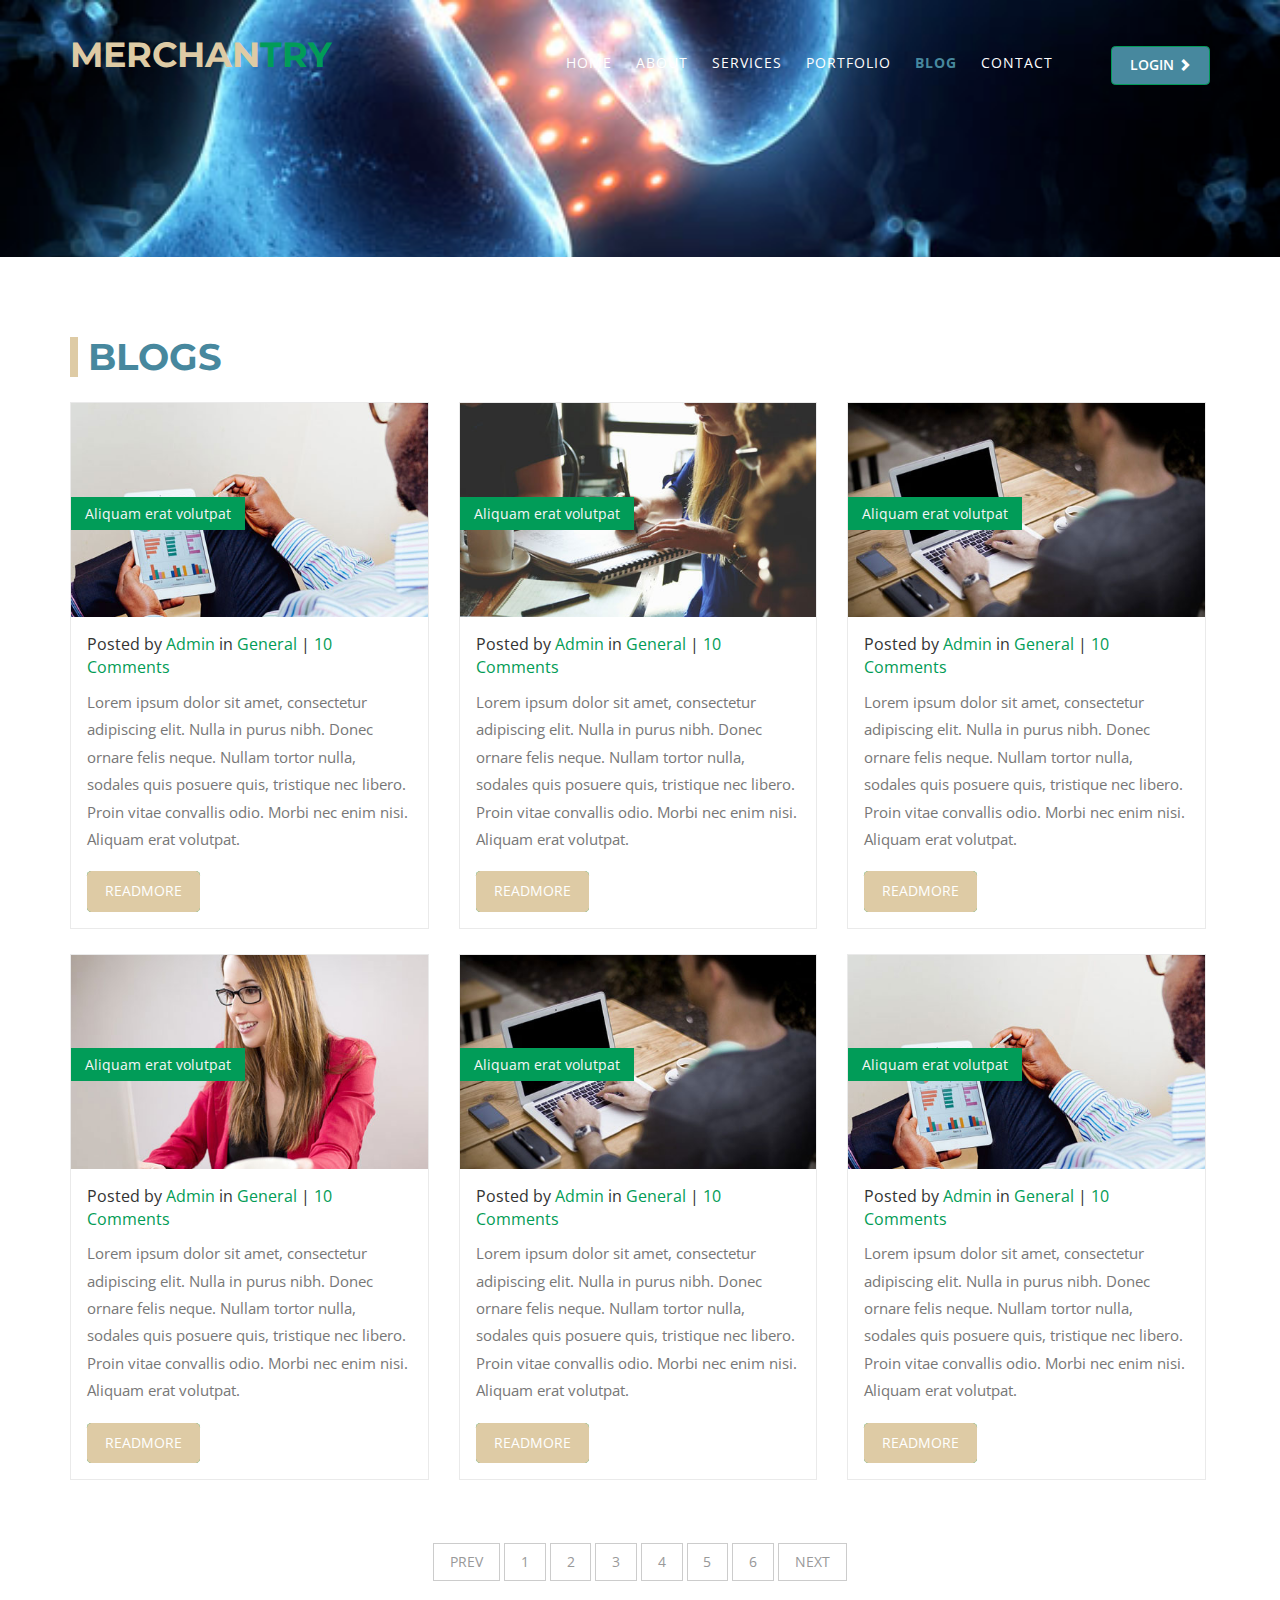
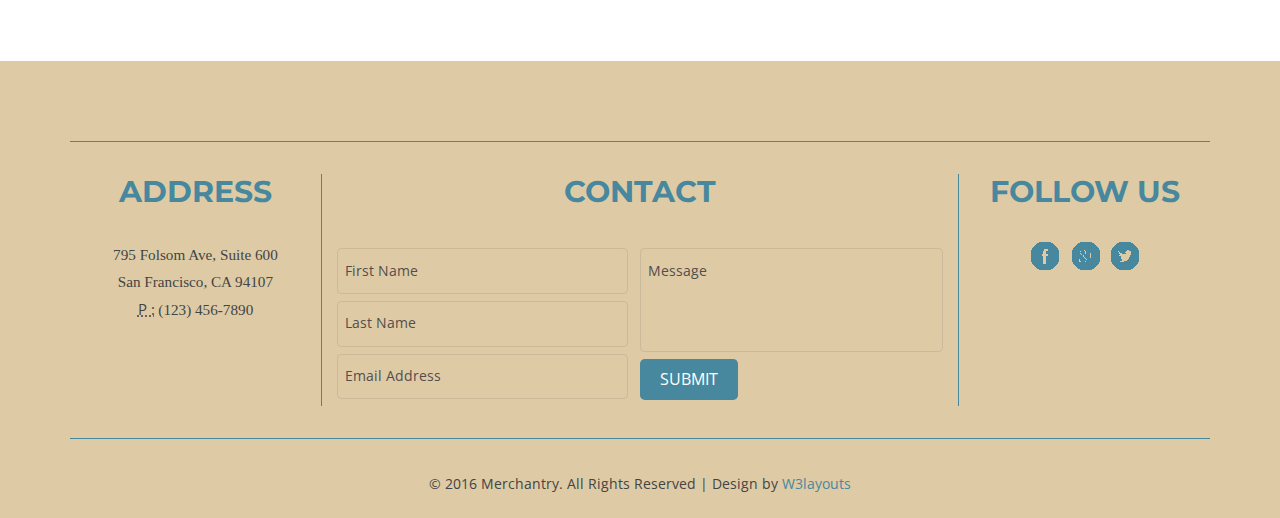
<file: blog.html>
<!--
Author: W3layouts
Author URL: http://w3layouts.com
License: Creative Commons Attribution 3.0 Unported
License URL: http://creativecommons.org/licenses/by/3.0/
-->
<!DOCTYPE HTML>
<html>
<head>
<title>Merchantry a Business Category Flat Bootstrap Responsive Website Template | Blog :: w3layouts</title>
<meta name="viewport" content="width=device-width, initial-scale=1">
<meta http-equiv="Content-Type" content="text/html; charset=utf-8" />
<meta name="keywords" content="Merchantry Responsive web template, Bootstrap Web Templates, Flat Web Templates, Android Compatible web template, 
Smartphone Compatible web template, free webdesigns for Nokia, Samsung, LG, Sony Ericsson, Motorola web design" />
<script type="application/x-javascript"> addEventListener("load", function() { setTimeout(hideURLbar, 0); }, false); function hideURLbar(){ window.scrollTo(0,1); } </script>
<link href="css/bootstrap.css" rel='stylesheet' type='text/css' />
<!--Custom-Theme-files-->
<link href="css/style.css" rel='stylesheet' type='text/css' />
<!--/script-->
<script src="js/modernizr.custom.js"></script>
<script src="js/jquery-1.11.1.min.js"></script> 
<script type="text/javascript" src="js/move-top.js"></script>
<script type="text/javascript" src="js/easing.js"></script>
<script type="text/javascript">
			jQuery(document).ready(function($) {
				$(".scroll").click(function(event){		
					event.preventDefault();
					$('html,body').animate({scrollTop:$(this.hash).offset().top},900);
				});
			});
</script>
		<link href='//fonts.googleapis.com/css?family=Montserrat:400,700' rel='stylesheet' type='text/css'>
		<link href='//fonts.googleapis.com/css?family=Open+Sans:400,600' rel='stylesheet' type='text/css'>

</head>
<body>
<!--start-home-->
   <div class="header two" id="home">
     <div class="container">
      <div class="header-top">
	       	<div class="logo">
                    <a href="index.html"><h1>Merchan<span>try</span></h1> </a>
			 </div>	
				    <div class="top-menu">
					    <span class="menu"> </span>
							<ul>
								<li><a href="index.html"><span data-hover="HOME">Home</span></a><label> </label></li>
								<li><a href="about.html"> <span data-hover="ABOUT">About</span></a><label> </label></li>
								<li><a href="index.html"><span data-hover="SERVICES">Services</span></a><label> </label></li>
								<li><a href="index.html"><span data-hover="PORTFOLIO">Portfolio</span></a><label> </label></li>
								<li><a class="active" href="blog.html"><span data-hover="BLOG">Blog</span></a><label> </label></li>
								<li><a href="contact.html"><span data-hover="CONTACT">CONTACT</span></a><label> </label></li>
				
							</ul>

						</div>
						<div class="login-pop">
							<div id="loginpop"><a href="#" id="loginButton"><span>Login <i class="arrow glyphicon glyphicon-chevron-right"></i></span></a>
									<div id="loginBox">                
										<form id="loginForm">
												<fieldset id="body">
													<fieldset>
														  <label for="email">Email Address</label>
														  <input type="text" name="email" id="email">
													</fieldset>
													<fieldset>
															<label for="password">Password</label>
															<input type="password" name="password" id="password">
													 </fieldset>
													<input type="submit" id="login" value="Sign in">
													<label for="checkbox"><input type="checkbox" id="checkbox"> <i>Remember me</i></label>
												</fieldset>
											<span><a href="#">Forgot your password?</a></span>
									 </form>
								</div>
							</div>

						</div>
						<script src="js/menu_jquery.js"></script>

                <!-- script-for-menu -->
								<script>
									$("span.menu").click(function(){
										$(".top-menu ul").slideToggle("slow" , function(){
										});
									});
								</script>

				<div class="clearfix"></div>
					<!--End-top-nav-script-->
			 </div>
		</div>
 </div>
    <!--//end-banner-->
		<!--blog-starts--> 
<div class="blog-section">
	<div class="container"> 
		<h2 class="tittle">Blogs</h2>
		<div class="blog-post-grids">
			<div class="blog-post">
					<a href="single.html"><img src="images/b1.jpg" class="img-responsive" alt="  "/></a>
					<div class="text">
						<a href="single.html"> Aliquam erat volutpat</a>
					</div>
					<div class="admin-tag">
					<p>Posted by <a href="single.html">Admin</a> in <a href="#">General</a> | <a href="single.html">10 Comments</a></p>
					<p class="erat">Lorem ipsum dolor sit amet, consectetur adipiscing elit.
					Nulla in purus nibh. Donec ornare felis neque. Nullam tortor 
					nulla, sodales quis posuere quis, tristique nec libero. Proin 
					vitae convallis odio. Morbi nec enim nisi. Aliquam erat volutpat.</p>
					<a href="single.html" class="hvr-shutter-in-horizontal more">Readmore<span> </span></a>
					</div>
			</div>
			<div class="blog-post">
					<a href="single.html"><img src="images/b2.jpg" class="img-responsive" alt="  "/></a>
					<div class="text">
						<a href="single.html"> Aliquam erat volutpat</a>
					</div>
					<div class="admin-tag">
					<p>Posted by <a href="single.html">Admin</a> in <a href="#">General</a> | <a href="single.html">10 Comments</a></p>
					<p class="erat">Lorem ipsum dolor sit amet, consectetur adipiscing elit.
					Nulla in purus nibh. Donec ornare felis neque. Nullam tortor 
					nulla, sodales quis posuere quis, tristique nec libero. Proin 
					vitae convallis odio. Morbi nec enim nisi. Aliquam erat volutpat.</p>
					<a href="single.html" class="hvr-shutter-in-horizontal more">Readmore<span> </span></a>
					</div>
			</div>
		</div>
		<div class="blog-post-grids">
			<div class="blog-post">
				<a href="single.html"><img src="images/b3.jpg" class="img-responsive" alt="  "/></a>
				<div class="text">
					<a href="single.html"> Aliquam erat volutpat</a>
				</div>
				<div class="admin-tag">
				<p>Posted by <a href="single.html">Admin</a> in <a href="#">General</a> | <a href="single.html">10 Comments</a></p>
				<p class="erat">Lorem ipsum dolor sit amet, consectetur adipiscing elit.
				Nulla in purus nibh. Donec ornare felis neque. Nullam tortor 
				nulla, sodales quis posuere quis, tristique nec libero. Proin 
				vitae convallis odio. Morbi nec enim nisi. Aliquam erat volutpat.</p>
				<a href="single.html" class="hvr-shutter-in-horizontal more">Readmore<span> </span></a>
				</div>
			</div>
			<div class="blog-post">
				<a href="single.html"><img src="images/b4.jpg" class="img-responsive" alt="  "/></a>
				<div class="text">
					<a href="single.html"> Aliquam erat volutpat</a>
				</div>
				<div class="admin-tag">
				<p>Posted by <a href="single.html">Admin</a> in <a href="#">General</a> | <a href="single.html">10 Comments</a></p>
				<p class="erat">Lorem ipsum dolor sit amet, consectetur adipiscing elit.
				Nulla in purus nibh. Donec ornare felis neque. Nullam tortor 
				nulla, sodales quis posuere quis, tristique nec libero. Proin 
				vitae convallis odio. Morbi nec enim nisi. Aliquam erat volutpat.</p>
				<a href="single.html" class="hvr-shutter-in-horizontal more">Readmore<span> </span></a>
				</div>
			</div>
		</div>
		<div class="blog-post-grids">
			<div class="blog-post">
				<a href="single.html"><img src="images/b4.jpg" class="img-responsive" alt="  "/></a>
				<div class="text">
					<a href="single.html"> Aliquam erat volutpat</a>
				</div>
				<div class="admin-tag">
				<p>Posted by <a href="single.html">Admin</a> in <a href="#">General</a> | <a href="single.html">10 Comments</a></p>
				<p class="erat">Lorem ipsum dolor sit amet, consectetur adipiscing elit.
				Nulla in purus nibh. Donec ornare felis neque. Nullam tortor 
				nulla, sodales quis posuere quis, tristique nec libero. Proin 
				vitae convallis odio. Morbi nec enim nisi. Aliquam erat volutpat.</p>
				<a href="single.html" class="hvr-shutter-in-horizontal more">Readmore<span> </span></a>
				</div>
			</div>
			<div class="blog-post lost">
				<a href="single.html"><img src="images/b1.jpg" class="img-responsive" alt="  "/></a>
				<div class="text">
					<a href="single.html"> Aliquam erat volutpat</a>
				</div>
				<div class="admin-tag">
				<p>Posted by <a href="single.html">Admin</a> in <a href="#">General</a> | <a href="single.html">10 Comments</a></p>
				<p class="erat">Lorem ipsum dolor sit amet, consectetur adipiscing elit.
				Nulla in purus nibh. Donec ornare felis neque. Nullam tortor 
				nulla, sodales quis posuere quis, tristique nec libero. Proin 
				vitae convallis odio. Morbi nec enim nisi. Aliquam erat volutpat.</p>
				<a href="single.html" class="hvr-shutter-in-horizontal more">Readmore<span> </span></a>
				</div>
			</div>
			<div class="clearfix"> </div>
		</div>
		<div class="clearfix"> </div>
	</div>
	<!--start-news-pagenate-->
				<div class="blog-pagenat">
					<ul>
						<li><a class="frist" href="#">Prev</a></li>
						<li><a href="#">1</a></li>
						<li><a href="#">2</a></li>
						<li><a href="#">3</a></li>
						<li><a href="#">4</a></li>
						<li><a href="#">5</a></li>
						<li><a href="#">6</a></li>
						<li><a class="last" href="#">Next</a></li>
					</ul>
				</div>
			<!--//End-news-pagenate-->
	</div> 
<!-- footer-->
	<div class="footer">
		<div class="container">
			<div class="footer-top">
				<div class="col-md-3 footer-left">
					<h4>Address</h4>
						<address>
							795 Folsom Ave, Suite 600<br>
							San Francisco, CA 94107<br>
							<abbr title="Phone">P :</abbr> (123) 456-7890
						</address>
				</div>
				<div class="col-md-6 footer-middle">
					<h4>Contact</h4>
					<form>
						<div class="ft-lt">
							<input type="text" value="First Name" placeholder="" onfocus="this.value='';" onblur="if (this.value == '') {this.value = 'First Name';}">	
							<input type="text" value="Last Name" placeholder="" onfocus="this.value='';" onblur="if (this.value == '') {this.value = 'Last Name';}">				
							<input type="text" value="Email Address" placeholder="" onfocus="this.value='';" onblur="if (this.value == '') {this.value = 'Email Address';}">
						</div>
						<div class="ft-rgt">
							<textarea placeholder="" onfocus="this.value='';" onblur="if (this.value == '') {this.value = 'Message';}">Message</textarea>	
							<input type="submit" value="Submit">
						</div>
					</form>
				</div>
				
					<div class="col-md-3 footer-left">
						<h4>Follow Us</h4>
							<div class="soci">
									<a href="#"><i class="f-1"> </i></a>
									<a href="#"><i class="t-1"> </i></a>
									<a href="#"><i class="g-1"> </i></a>
								</div>
					</div>
					<div class="clearfix"></div>
				</div>
					<div class="footer-text">
						<p>© 2016 Merchantry. All Rights Reserved | Design by  <a href="http://w3layouts.com/" target="_blank">W3layouts</a> </p>
					</div>
				</div>
			</div>
			<!-- footer-->
				<!--start-smoth-scrolling-->
						<script type="text/javascript">
									$(document).ready(function() {
										/*
										var defaults = {
								  			containerID: 'toTop', // fading element id
											containerHoverID: 'toTopHover', // fading element hover id
											scrollSpeed: 1200,
											easingType: 'linear' 
								 		};
										*/
										
										$().UItoTop({ easingType: 'easeOutQuart' });
										
									});
								</script>
		<a href="#home" id="toTop" class="scroll" style="display: block;"> <span id="toTopHover" style="opacity: 1;"> </span></a>
<!--JS-->
<script type="text/javascript" src="js/bootstrap-3.1.1.min.js"></script>

<!--//JS-->

</body>
</html>
</file>
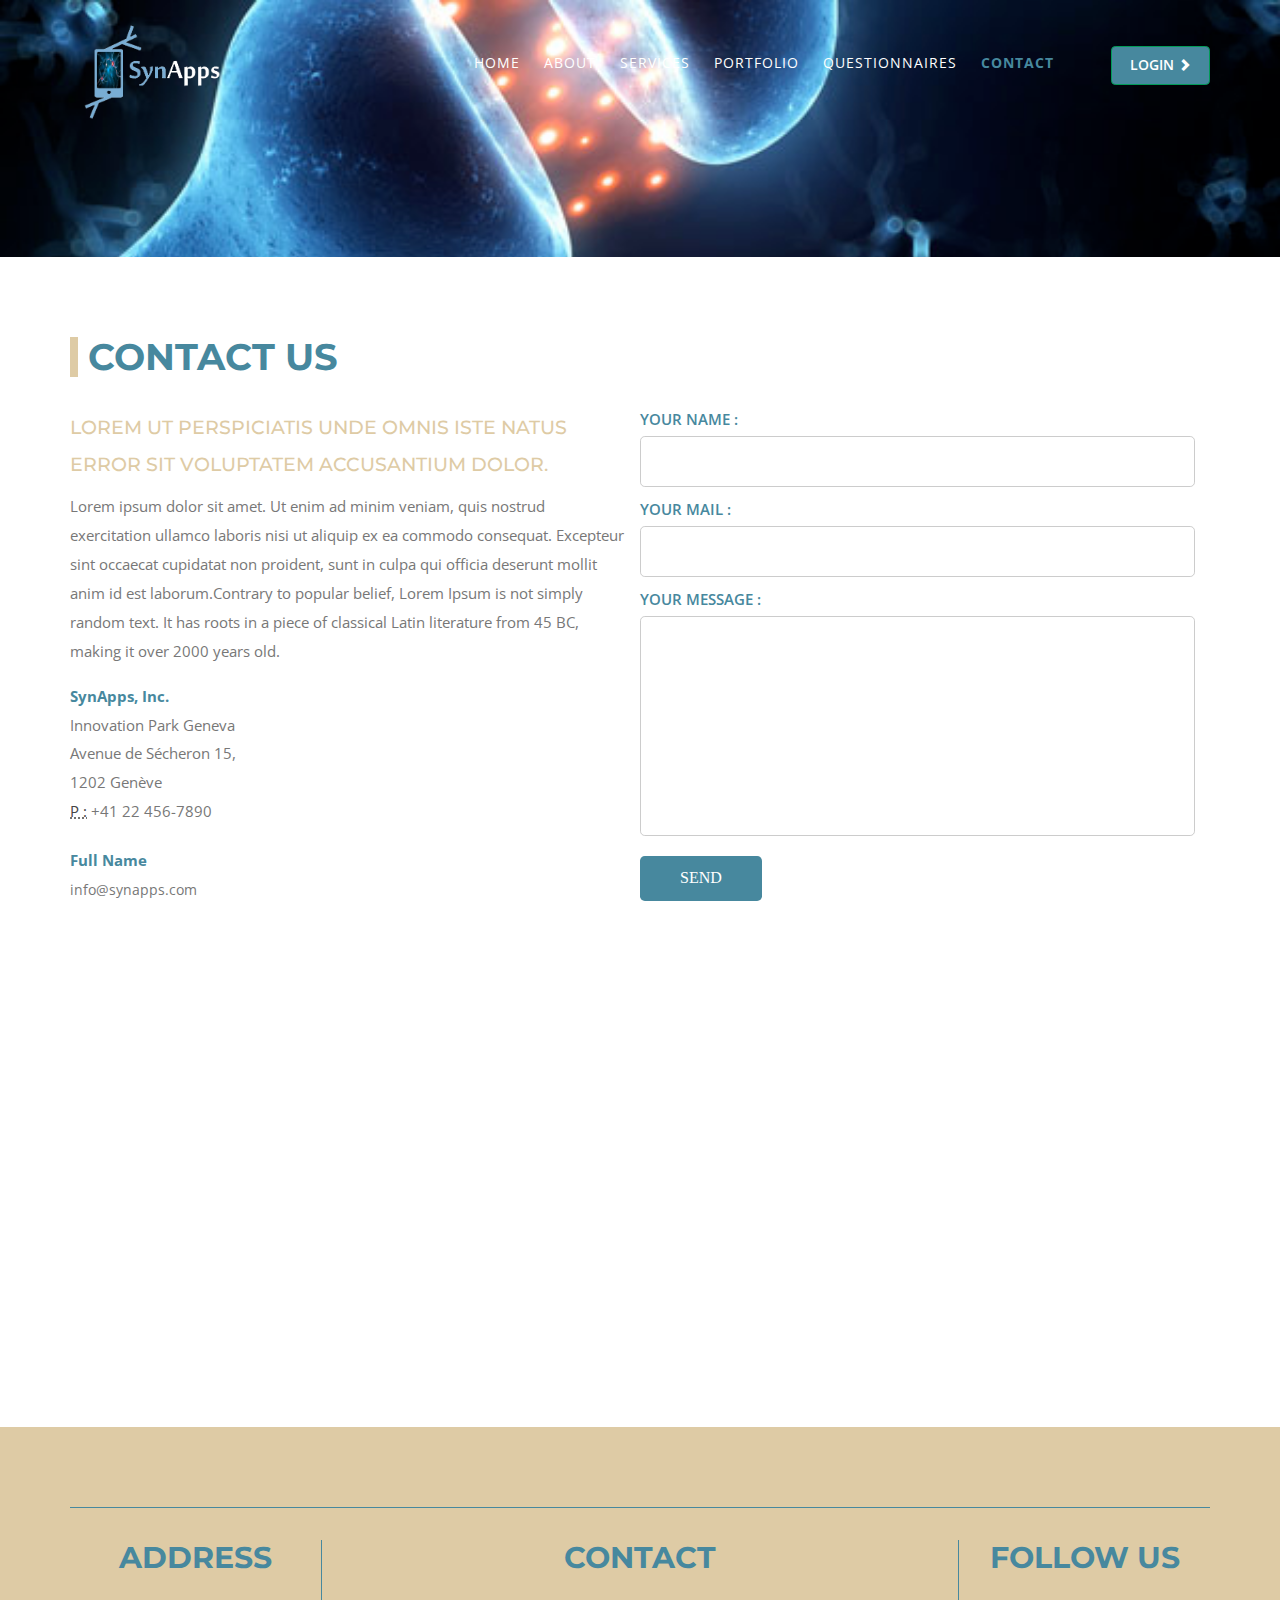
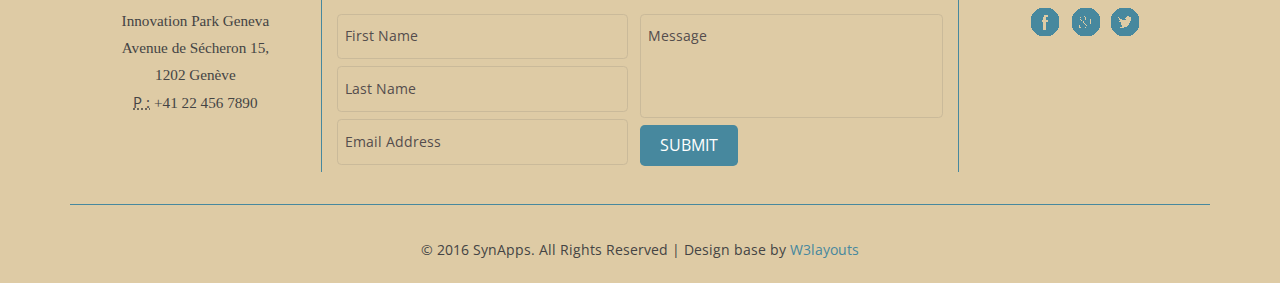
<file: contact.html>
<!--
Author: W3layouts
Author URL: http://w3layouts.com
License: Creative Commons Attribution 3.0 Unported
License URL: http://creativecommons.org/licenses/by/3.0/
-->
<!DOCTYPE HTML>
<html>
<head>
<title>SynApps | Contact</title>
<meta name="viewport" content="width=device-width, initial-scale=1">
<meta http-equiv="Content-Type" content="text/html; charset=utf-8" />
<meta name="keywords" content="Merchantry Responsive web template, Bootstrap Web Templates, Flat Web Templates, Android Compatible web template, 
Smartphone Compatible web template, free webdesigns for Nokia, Samsung, LG, Sony Ericsson, Motorola web design" />
<script type="application/x-javascript"> addEventListener("load", function() { setTimeout(hideURLbar, 0); }, false); function hideURLbar(){ window.scrollTo(0,1); } </script>
<link href="css/bootstrap.css" rel='stylesheet' type='text/css' />
<link href="http://netdna.bootstrapcdn.com/font-awesome/4.1.0/css/font-awesome.min.css" rel="stylesheet">
<!--Custom-Theme-files-->
<link href="css/style.css" rel='stylesheet' type='text/css' />
<link href="css/magic-check.css" rel='stylesheet' type='text/css' />
<!--/script-->
<script src="js/modernizr.custom.js"></script>
<script src="js/jquery-1.11.1.min.js"></script> 
<script type="text/javascript" src="js/move-top.js"></script>
<script type="text/javascript" src="js/easing.js"></script>
<script type="text/javascript">
			jQuery(document).ready(function($) {
				$(".scroll").click(function(event){		
					event.preventDefault();
					$('html,body').animate({scrollTop:$(this.hash).offset().top},900);
				});
			});
</script>
		<link href='//fonts.googleapis.com/css?family=Montserrat:400,700' rel='stylesheet' type='text/css'>
		<link href='//fonts.googleapis.com/css?family=Open+Sans:400,600' rel='stylesheet' type='text/css'>

</head>
<body>
<!--start-home-->
   <div class="header two" id="home">
     <div class="container">
      <div class="header-top">
	       	<div class="logo">
                    <a href="index.html">
                        <img src="images/SynappsLogo_transparent_b.png" alt="SynApps Home" width="170" height="113" border="0">
                    </a>
			 </div>	
				    <div class="top-menu">
					    <span class="menu"> </span>
							<ul>
								<li><a href="index.html"><span data-hover="HOME">Home</span></a><label> </label></li>
								<li><a href="about.html"> <span data-hover="ABOUT">About</span></a><label> </label></li>
								<li><a href="index.html"><span data-hover="SERVICES">Services</span></a><label> </label></li>
								<li><a href="index.html"><span data-hover="PORTFOLIO">Portfolio</span></a><label> </label></li>
								<li><a href="questionnaire.html"><span data-hover="QUESTIONNAIRES">Questionnaires</span></a><label> </label></li>
								<li><a class="active" href="contact.html"><span data-hover="CONTACT">Contact</span></a><label> </label></li>
				
							</ul>

						</div>
						<div class="login-pop">
							<div id="loginpop"><a href="#" id="loginButton"><span>Login <i class="arrow glyphicon glyphicon-chevron-right"></i></span></a>
									<div id="loginBox">                
										<!-- Re-direct to dashboard.html always for this mockup-->                
										<form id="loginForm" action="dashboard.html">
												<fieldset id="body">
													<fieldset>
														  <label for="email">Email Address</label>
														  <input type="text" name="email" id="email">
													</fieldset>
													<fieldset>
															<label for="password">Password</label>
															<input type="password" name="password" id="password">
													 </fieldset>
													<input type="submit" id="login" value="Sign in">
													<div class="checkbox">
														<label for="checkbox"><input type="checkbox" id="checkbox"> <i></i> <span>Remember me</span></label>
													</div>
												</fieldset>
											<span><a href="#">Forgot your password?</a></span>
									 </form>
								</div>
							</div>

						</div>
						<script src="js/menu_jquery.js"></script>

                <!-- script-for-menu -->
								<script>
									$("span.menu").click(function(){
										$(".top-menu ul").slideToggle("slow" , function(){
										});
									});
								</script>

				<div class="clearfix"></div>
					<!--End-top-nav-script-->
			 </div>
		</div>
 </div>
  <!--//end-banner-->
<!--/contact-->
	 <div class="section-contact">
	    <div class="container">
			      <h2 class="tittle">Contact us</h2>
				<div class="contact-main">
					<div class="col-md-6 contact-in">
						<h5>Lorem ut perspiciatis unde omnis iste natus error sit voluptatem accusantium dolor.</h5>
						<p class="para1">Lorem ipsum dolor sit amet. Ut enim ad minim veniam, quis nostrud exercitation ullamco laboris nisi ut aliquip ex ea commodo consequat. Excepteur sint occaecat cupidatat non proident, sunt in culpa qui officia deserunt mollit anim id est laborum.Contrary to popular belief, Lorem Ipsum is not simply random text. It has roots in a piece of classical Latin literature from 45 BC, making it over 2000 years old.  </p>
						<div class="more-address"> 
								<address>
								  <strong>SynApps, Inc.</strong><br>
								 	Innovation Park Geneva<br>
									Avenue de Sécheron 15,<br>
									1202 Genève<br>
								  <abbr title="Phone">P :</abbr> +41 22 456-7890
								</address>
								<address>
								  <strong>Full Name</strong><br>
								  <a href="mailto:info@example.com">info@synapps.com</a>
							   </address>
						  </div>
					</div>
					<div class="col-md-6 contact-grid">
						<form>
							<p class="your-para">Your Name :</p>
							<input type="text" value="" onfocus="this.value='';" onblur="if (this.value == '') {this.value ='';}">
							<p class="your-para">Your Mail :</p>
							<input type="text" value="" onfocus="this.value='';" onblur="if (this.value == '') {this.value ='';}">
							<p class="your-para">Your Message :</p>
							<textarea cols="77" rows="6" onfocus="this.value='';" onblur="if (this.value == '') {this.value = '';}"></textarea>
							<div class="send">
								<input type="submit" value="Send" >
							</div>
						</form>
					</div>
						<div class="clearfix"> </div>
			      </div>
	       </div>
     </div>
<!--//contact-->
	<!--map-->
			<div class="map">
				<iframe src="https://www.google.com/maps/embed?pb=!1m18!1m12!1m3!1d2760.4891048996215!2d6.145265015733344!3d46.2206173791171!2m3!1f0!2f0!3f0!3m2!1i1024!2i768!4f13.1!3m3!1m2!1s0x478c651e89dc0297%3A0x1da300ce9c9a2ed9!2sCampus+Biotech+Innovation+Park!5e0!3m2!1sen!2sch!4v1463403741414" width="600" height="450" frameborder="0" style="border:0" allowfullscreen></iframe>
				<span> </span>

			</div>
	<!--//map-->

<!-- footer-->
	<div class="footer">
		<div class="container">
			<div class="footer-top">
				<div class="col-md-3 footer-left">
					<h4>Address</h4>
						<address>
							Innovation Park Geneva<br>
							Avenue de Sécheron 15,<br>
							1202 Genève<br>
							<abbr title="Phone">P :</abbr> +41 22 456 7890
						</address>
				</div>
				<div class="col-md-6 footer-middle">
					<h4>Contact</h4>
					<form>
						<div class="ft-lt">
							<input type="text" value="First Name" placeholder="" onfocus="this.value='';" onblur="if (this.value == '') {this.value = 'First Name';}">	
							<input type="text" value="Last Name" placeholder="" onfocus="this.value='';" onblur="if (this.value == '') {this.value = 'Last Name';}">				
							<input type="text" value="Email Address" placeholder="" onfocus="this.value='';" onblur="if (this.value == '') {this.value = 'Email Address';}">
						</div>
						<div class="ft-rgt">
							<textarea placeholder="" onfocus="this.value='';" onblur="if (this.value == '') {this.value = 'Message';}">Message</textarea>	
							<input type="submit" value="Submit">
						</div>
					</form>
				</div>
				
					<div class="col-md-3 footer-left">
						<h4>Follow Us</h4>
							<div class="soci">
									<a href="#"><i class="f-1"> </i></a>
									<a href="#"><i class="t-1"> </i></a>
									<a href="#"><i class="g-1"> </i></a>
								</div>
					</div>
					<div class="clearfix"></div>
				</div>
					<div class="footer-text">
						<p>© 2016 SynApps. All Rights Reserved | Design base by  <a href="http://w3layouts.com/" target="_blank">W3layouts</a> </p>
					</div>
				</div>
			</div>
			<!-- footer-->
				<!--start-smoth-scrolling-->
						<script type="text/javascript">
									$(document).ready(function() {
										/*
										var defaults = {
								  			containerID: 'toTop', // fading element id
											containerHoverID: 'toTopHover', // fading element hover id
											scrollSpeed: 1200,
											easingType: 'linear' 
								 		};
										*/
										
										$().UItoTop({ easingType: 'easeOutQuart' });
										
									});
								</script>
		<a href="#home" id="toTop" class="scroll" style="display: block;"> <span id="toTopHover" style="opacity: 1;"> </span></a>
<!--JS-->
<script type="text/javascript" src="js/bootstrap-3.1.1.min.js"></script>

<!--//JS-->

</body>
</html>
</file>
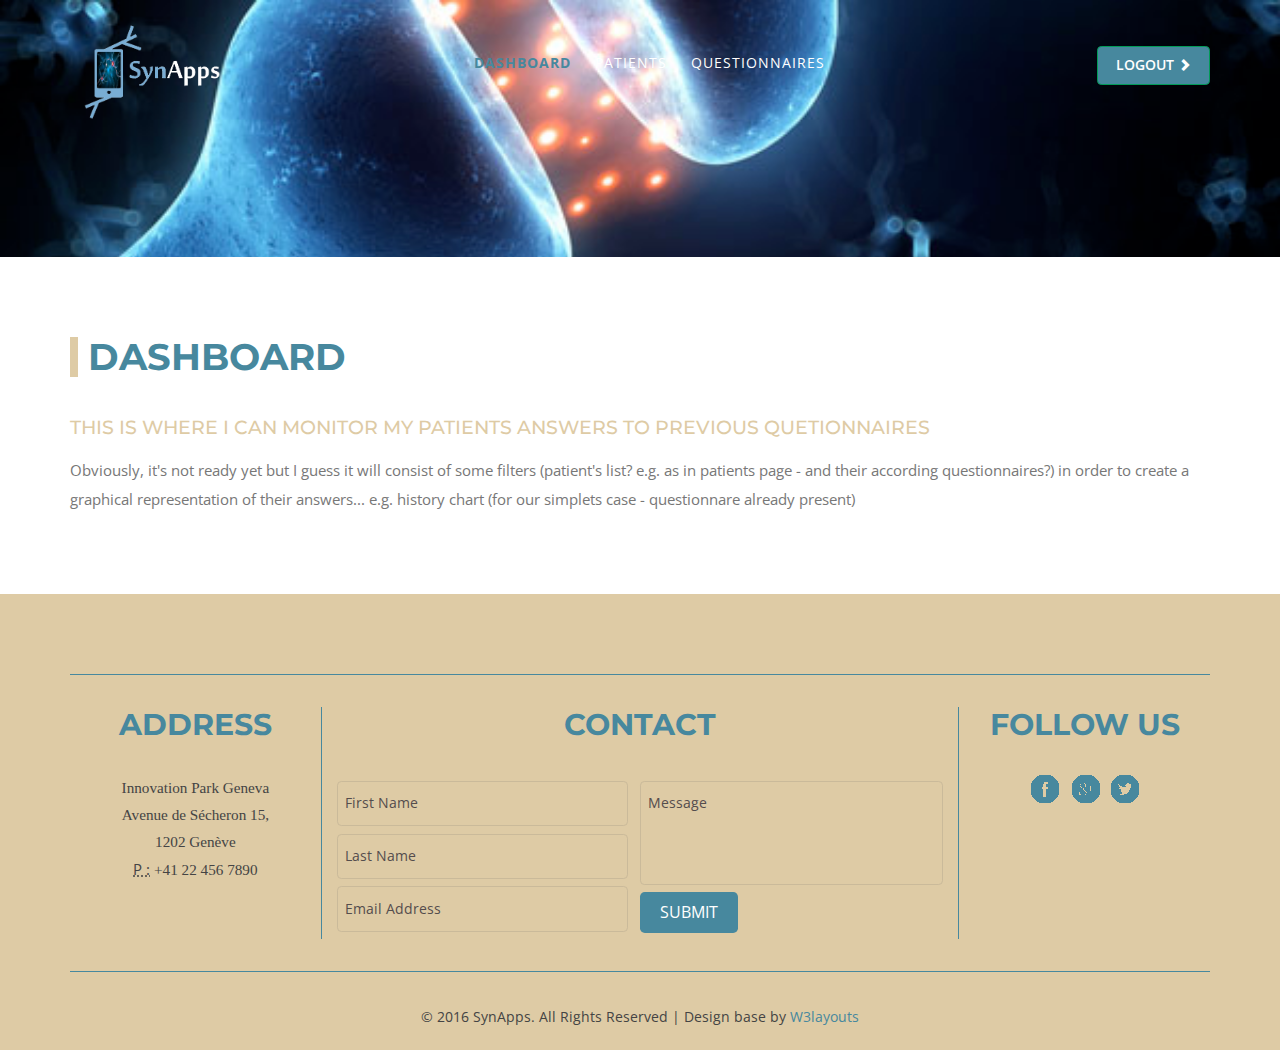
<file: dashboard.html>
<!--
Author: W3layouts
Author URL: http://w3layouts.com
License: Creative Commons Attribution 3.0 Unported
License URL: http://creativecommons.org/licenses/by/3.0/
-->
<!DOCTYPE HTML>
<html>
<head>
<title>SynApps | My Dashboard</title>
<meta name="viewport" content="width=device-width, initial-scale=1">
<meta http-equiv="Content-Type" content="text/html; charset=utf-8" />
<meta name="keywords" content="Merchantry Responsive web template, Bootstrap Web Templates, Flat Web Templates, Android Compatible web template, 
Smartphone Compatible web template, free webdesigns for Nokia, Samsung, LG, Sony Ericsson, Motorola web design" />
<script type="application/x-javascript"> addEventListener("load", function() { setTimeout(hideURLbar, 0); }, false); function hideURLbar(){ window.scrollTo(0,1); } </script>
<link href="css/bootstrap.css" rel='stylesheet' type='text/css' />
<link href="http://netdna.bootstrapcdn.com/font-awesome/4.1.0/css/font-awesome.min.css" rel="stylesheet">
<!--Custom-Theme-files-->
<link href="css/style.css" rel='stylesheet' type='text/css' />
<link href="css/magic-check.css" rel='stylesheet' type='text/css' />
<!--/script-->
<script src="js/modernizr.custom.js"></script>
<script src="js/jquery-1.11.1.min.js"></script> 
<script type="text/javascript" src="js/move-top.js"></script>
<script type="text/javascript" src="js/easing.js"></script>
<script type="text/javascript">
			jQuery(document).ready(function($) {
				$(".scroll").click(function(event){		
					event.preventDefault();
					$('html,body').animate({scrollTop:$(this.hash).offset().top},900);
				});
			});
</script>
		<link href='//fonts.googleapis.com/css?family=Montserrat:400,700' rel='stylesheet' type='text/css'>
		<link href='//fonts.googleapis.com/css?family=Open+Sans:400,600' rel='stylesheet' type='text/css'>

</head>
<body>
<!--start-home-->
   <div class="header two" id="home">
     <div class="container">
      <div class="header-top">
	       	<div class="logo">
                    <a href="index.html">
                        <img src="images/SynappsLogo_transparent_b.png" alt="SynApps Home" width="170" height="113" border="0">
                    </a>
			 </div>	
				    <div class="top-menu">
					    <span class="menu"> </span>
							<ul>
								<!-- <li><a href="index.html"><span data-hover="HOME">Home</span></a><label> </label></li>
								<li><a href="about.html"> <span data-hover="ABOUT">About</span></a><label> </label></li>
								<li><a href="index.html"><span data-hover="SERVICES">Services</span></a><label> </label></li>-->
								<li><a class="active" href="dashboard.html"><span data-hover="DASHBOARD">Dashboard</span></a><label> </label></li>
								<li><a href="patients.html"><span data-hover="Patients">Patients</span></a><label> </label></li>
								<li><a href="questionnaireLogged.html"><span data-hover="QUESTIONNAIRES">Questionnaires</span></a><label> </label></li> 
							</ul>

						</div>
						<div class="login-pop">
							<div id="loginpop"><a href="index.html" id="loginButton"><span>Logout <i class="arrow glyphicon glyphicon-chevron-right"></i></span></a>
							</div>
						</div>

                <!-- script-for-menu -->
								<script>
									$("span.menu").click(function(){
										$(".top-menu ul").slideToggle("slow" , function(){
										});
									});
								</script>

				<div class="clearfix"></div>
					<!--End-top-nav-script-->
			 </div>
		</div>
 </div>
  <!--//end-banner-->
<!--/contact-->
	 <div class="section-contact">
	    <div class="container">
			      <h2 class="tittle">Dashboard</h2>
				<div class="contact-main">
					<div class="col-md-12 contact-in">
						<h5>This is where I can monitor my patients answers to previous quetionnaires</h5>
						<p class="para1">Obviously, it's not ready yet but I guess it will consist of some filters (patient's list? e.g. as in patients page - and their according questionnaires?) in order to create a graphical representation of their answers... e.g. history chart (for our simplets case - questionnare already present) </p>
					</div>
					<div class="clearfix"> </div>
			      </div>
	       </div>
     </div>
<!--//contact-->

<!-- footer-->
	<div class="footer">
		<div class="container">
			<div class="footer-top">
				<div class="col-md-3 footer-left">
					<h4>Address</h4>
						<address>
							Innovation Park Geneva<br>
							Avenue de Sécheron 15,<br>
							1202 Genève<br>
							<abbr title="Phone">P :</abbr> +41 22 456 7890
						</address>
				</div>
				<div class="col-md-6 footer-middle">
					<h4>Contact</h4>
					<form>
						<div class="ft-lt">
							<input type="text" value="First Name" placeholder="" onfocus="this.value='';" onblur="if (this.value == '') {this.value = 'First Name';}">	
							<input type="text" value="Last Name" placeholder="" onfocus="this.value='';" onblur="if (this.value == '') {this.value = 'Last Name';}">				
							<input type="text" value="Email Address" placeholder="" onfocus="this.value='';" onblur="if (this.value == '') {this.value = 'Email Address';}">
						</div>
						<div class="ft-rgt">
							<textarea placeholder="" onfocus="this.value='';" onblur="if (this.value == '') {this.value = 'Message';}">Message</textarea>	
							<input type="submit" value="Submit">
						</div>
					</form>
				</div>
				
					<div class="col-md-3 footer-left">
						<h4>Follow Us</h4>
							<div class="soci">
									<a href="#"><i class="f-1"> </i></a>
									<a href="#"><i class="t-1"> </i></a>
									<a href="#"><i class="g-1"> </i></a>
								</div>
					</div>
					<div class="clearfix"></div>
				</div>
					<div class="footer-text">
						<p>© 2016 SynApps. All Rights Reserved | Design base by  <a href="http://w3layouts.com/" target="_blank">W3layouts</a> </p>
					</div>
				</div>
			</div>
			<!-- footer-->
				<!--start-smoth-scrolling-->
						<script type="text/javascript">
									$(document).ready(function() {
										/*
										var defaults = {
								  			containerID: 'toTop', // fading element id
											containerHoverID: 'toTopHover', // fading element hover id
											scrollSpeed: 1200,
											easingType: 'linear' 
								 		};
										*/
										
										$().UItoTop({ easingType: 'easeOutQuart' });
										
									});
								</script>
		<a href="#home" id="toTop" class="scroll" style="display: block;"> <span id="toTopHover" style="opacity: 1;"> </span></a>
<!--JS-->
<script type="text/javascript" src="js/bootstrap-3.1.1.min.js"></script>

<!--//JS-->

</body>
</html>
</file>
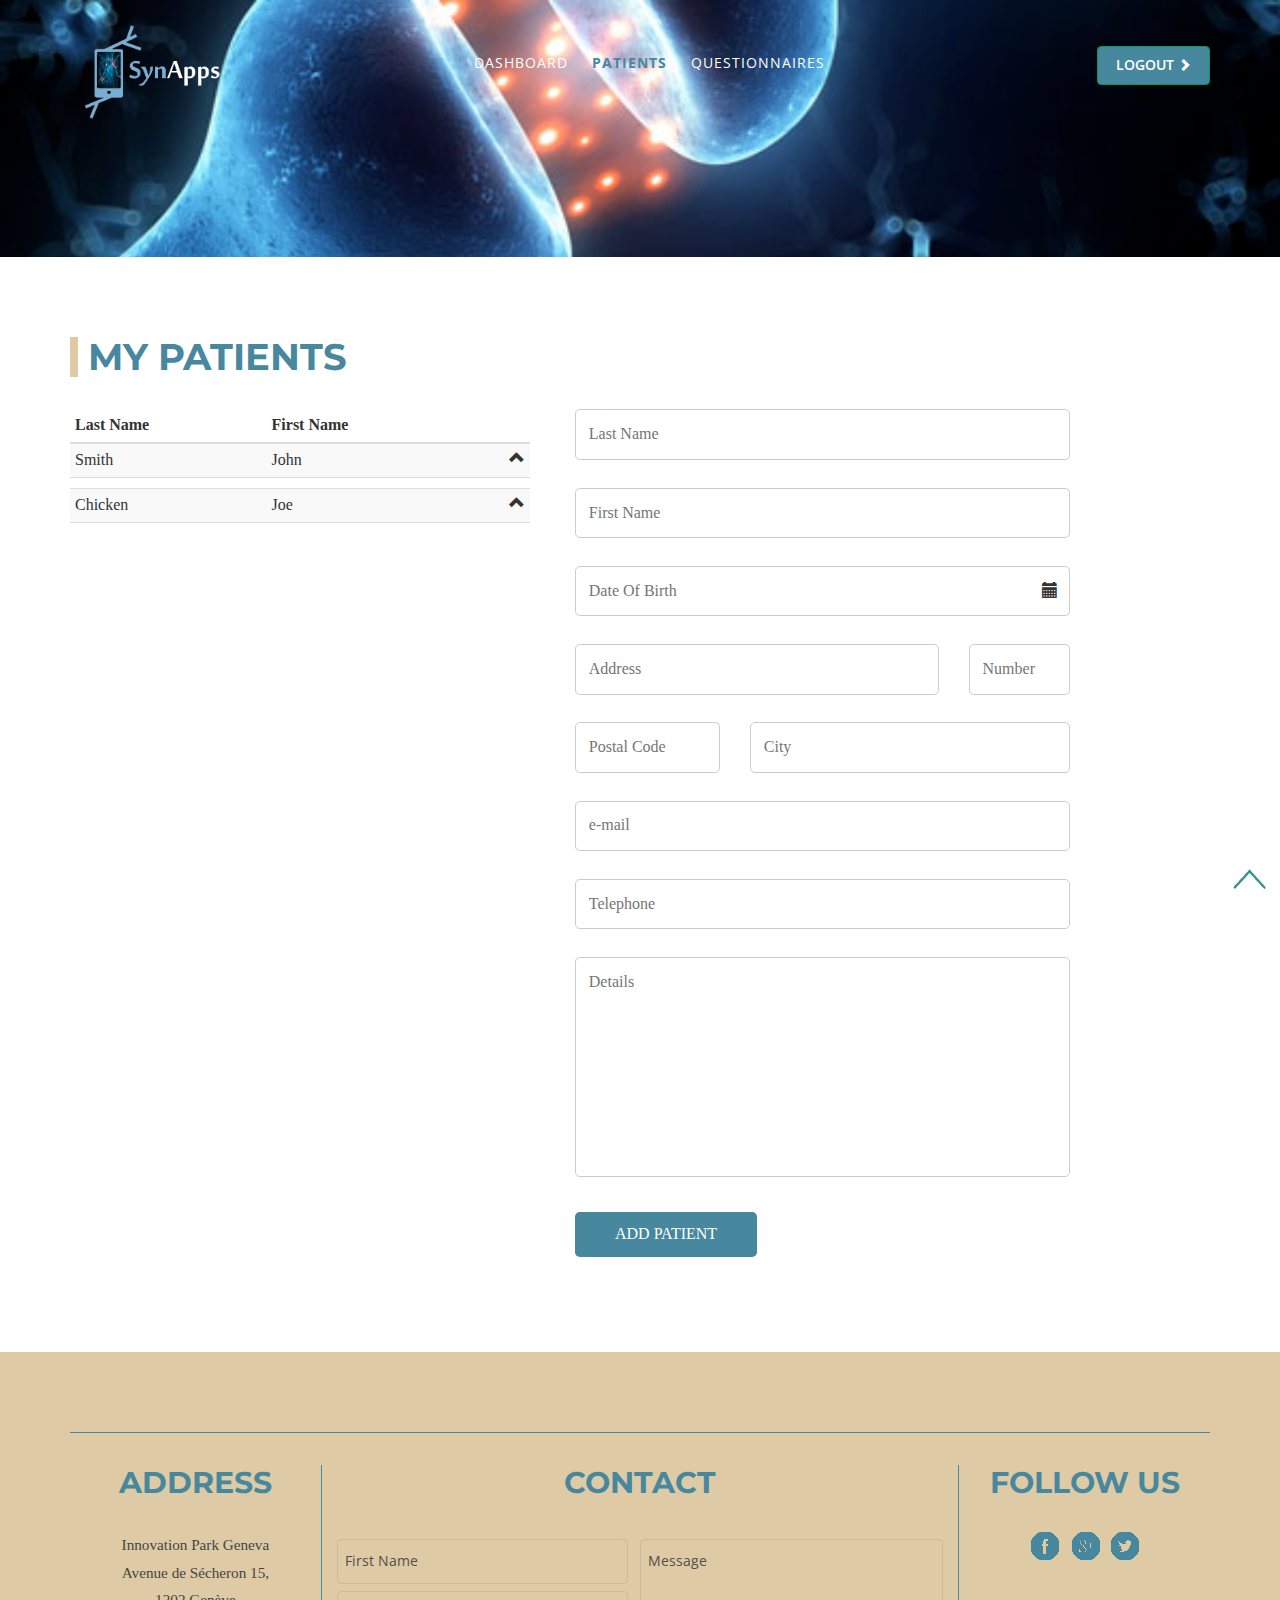
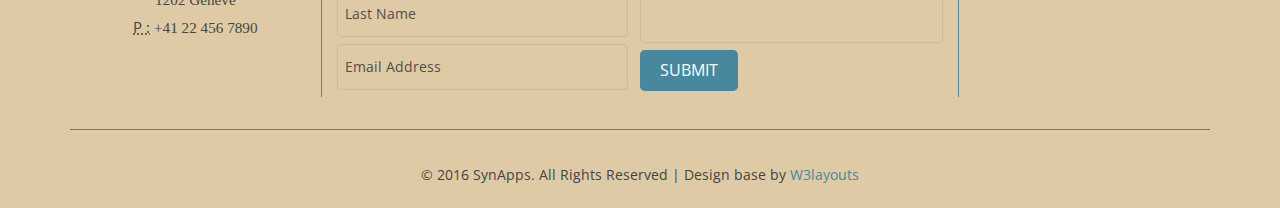
<file: patients.html>
<!--
Author: W3layouts
Author URL: http://w3layouts.com
License: Creative Commons Attribution 3.0 Unported
License URL: http://creativecommons.org/licenses/by/3.0/
-->
<!DOCTYPE HTML>
<html>
<head>
<title>SynApps | My Patients</title>
<meta name="viewport" content="width=device-width, initial-scale=1">
<meta http-equiv="Content-Type" content="text/html; charset=utf-8" />
<meta name="keywords" content="Merchantry Responsive web template, Bootstrap Web Templates, Flat Web Templates, Android Compatible web template, 
Smartphone Compatible web template, free webdesigns for Nokia, Samsung, LG, Sony Ericsson, Motorola web design" />
<script type="application/x-javascript"> addEventListener("load", function() { setTimeout(hideURLbar, 0); }, false); function hideURLbar(){ window.scrollTo(0,1); } </script>
<link href="css/bootstrap.css" rel='stylesheet' type='text/css' />
<link href="css/datepicker.css" rel="stylesheet" type='text/css'>
<link href="http://netdna.bootstrapcdn.com/font-awesome/4.1.0/css/font-awesome.min.css" rel="stylesheet">
<!--Custom-Theme-files-->
<link href="css/style.css" rel='stylesheet' type='text/css' />
<link href="css/magic-check.css" rel='stylesheet' type='text/css' />
<!--/script-->
<script src="js/modernizr.custom.js"></script>
<script src="js/jquery-1.11.1.min.js"></script> 
<script type="text/javascript" src="js/move-top.js"></script>
<script type="text/javascript" src="js/easing.js"></script>
<script type="text/javascript">
			jQuery(document).ready(function($) {
				$(".scroll").click(function(event){		
					event.preventDefault();
					$('html,body').animate({scrollTop:$(this.hash).offset().top},900);
				});
			});
</script>
<!-- Load jQuery and bootstrap datepicker scripts -->
<script src="js/jquery-1.9.1.min.js"></script>
<script src="js/bootstrap-datepicker.js"></script>
<script type="text/javascript">
    // When the document is ready
    $(document).ready(function () {
        $('#datepickerInput').datepicker({
            format: "dd/mm/yyyy"
        });  
    });
</script>
		<link href='//fonts.googleapis.com/css?family=Montserrat:400,700' rel='stylesheet' type='text/css'>
		<link href='//fonts.googleapis.com/css?family=Open+Sans:400,600' rel='stylesheet' type='text/css'>

</head>
<body>
<!--start-home-->
   <div class="header two" id="home">
     <div class="container">
      <div class="header-top">
	       	<div class="logo">
                    <a href="index.html">
                        <img src="images/SynappsLogo_transparent_b.png" alt="SynApps Home" width="170" height="113" border="0">
                    </a>
			 </div>	
				    <div class="top-menu">
					    <span class="menu"> </span>
							<ul>
								<!-- <li><a href="index.html"><span data-hover="HOME">Home</span></a><label> </label></li>
								<li><a href="about.html"> <span data-hover="ABOUT">About</span></a><label> </label></li>
								<li><a href="index.html"><span data-hover="SERVICES">Services</span></a><label> </label></li>-->
								<li><a href="dashboard.html"><span data-hover="DASHBOARD">Dashboard</span></a><label> </label></li>
								<li><a class="active" href="patients.html"><span data-hover="Patients">Patients</span></a><label> </label></li>
								<li><a href="questionnaireLogged.html"><span data-hover="QUESTIONNAIRES">Questionnaires</span></a><label> </label></li> 
							</ul>

						</div>
						<div class="login-pop">
							<div id="loginpop"><a href="index.html" id="loginButton"><span>Logout <i class="arrow glyphicon glyphicon-chevron-right"></i></span></a>
							</div>
						</div>

                <!-- script-for-menu -->
								<script>
									$("span.menu").click(function(){
										$(".top-menu ul").slideToggle("slow" , function(){
										});
									});
								</script>

				<div class="clearfix"></div>
					<!--End-top-nav-script-->
			 </div>
		</div>
 </div>
  <!--//end-banner-->
<!--/contact-->
	 <div class="section-contact">
	    <div class="container">
			      <h2 class="tittle">My Patients</h2>
				<div class="contact-main">

					<div class="col-md-5 contact-in">
						<div id="OrderPackages">
						    <table id="tableSearchResults" class="table table-hover  table-striped table-condensed">
						        <thead>
						            <tr>
						                <th>Last Name</th>
						                <th>First Name</th>
						                <th></th>
						            </tr>
						        </thead>
						        <tbody>
						            <tr id="patient1" class="accordion-toggle" data-toggle="collapse" data-parent="#patients-table" data-target=".patientDetails1">
						                <td>Smith</td>
						                <td>John</td>
						                <td><i class="indicator glyphicon glyphicon-chevron-up pull-right"></i>

						                </td>
						            </tr>
						            <tr>
						                <td colspan="3" class="hiddenRow">
						                    <div class="accordion-body collapse patientDetails1" id="accordion1">
						                        <table>
						                            <tr>
						                                <td>13/09/1972</td>
						                            </tr>
						                            <tr>
						                                <td>Rue de la Servette, 22</td>
						                            </tr>
						                            <tr>
						                                <td>1203, Geneva</td>
						                            </tr>
						                            <tr>
						                                <td>john.smith@gmail.com</td>
						                            </tr>
						                            <tr>
						                                <td>+41221234567</td>
						                            </tr>
						                            <tr>
						                                <td>This is a small description about John Smith my very first and beloved patient who volunteered to be part of this site and hence I have added him to my system as a patient.</td>
						                            </tr>
						                        </table>
						                    </div>
						                </td>
						            </tr>
						            <tr id="patient2" class="accordion-toggle" data-toggle="collapse" data-parent="#OrderPackages" data-target=".patientDetails2">
						                <td>Chicken</td>
						                <td>Joe</td>
						                <td><i class="indicator glyphicon glyphicon-chevron-up pull-right"></i>

						                </td>
						            </tr>
						            <tr>
						                <td colspan="3" class="hiddenRow">
						                    <div class="accordion-body collapse patientDetails2" id="accordion2">
						                        <table>
						                            <tr>
						                                <td>22/12/1982</td>
						                            </tr>
						                            <tr>
						                                <td>Rue de Meyrin, 22</td>
						                            </tr>
						                            <tr>
						                                <td>1203, Geneva</td>
						                            </tr>
						                            <tr>
						                                <td>chicken.joe@gmail.com</td>
						                            </tr>
						                            <tr>
						                                <td>+41227654321</td>
						                            </tr>
						                            <tr>
						                                <td>This is a small description about Chicken Joe, my beloved character from Surf's Up. There's no description capable of describing Chicken Joe, so just go ahead and see the movie to understand what I am talking about...</td>
						                            </tr>
						                        </table>
						                    </div>
						                </td>
						            </tr>
						            <tr></tr>
						        </tbody>
						    </table>
						</div>
					</div>
					<!-- Up/down-glyphicon-script-->
					<script>
						$('#accordion1').on('shown.bs.collapse', function () {
    						$("#patient1 i.indicator").removeClass("glyphicon-chevron-up").addClass("glyphicon-chevron-down");
						});
						$('#accordion1').on('hidden.bs.collapse', function () {
						    $("#patient1 i.indicator").removeClass("glyphicon-chevron-down").addClass("glyphicon-chevron-up");
						});

						$('#accordion2').on('shown.bs.collapse', function () {
						    $("#patient2 i.indicator").removeClass("glyphicon-chevron-up").addClass("glyphicon-chevron-down");
						});
						$('#accordion2').on('hidden.bs.collapse', function () {
						    $("#patient2 i.indicator").removeClass("glyphicon-chevron-down").addClass("glyphicon-chevron-up");
						});
					</script>
					<!--End-up/down-glyphicon-script-->

					<div class="col-md-6 contact-grid">
						<form class="col-xs-12" role="form">
							<div class="form-group">
								<div class="form-group col-xs-12">
									<!-- <p class="your-para">Last Name :</p> -->
									<input type="text" placeholder="Last Name" value="" onfocus="this.value='';" onblur="if (this.value == '') {this.value ='';}">
								</div>
								<div class="form-group col-xs-12">
									<!-- <p class="your-para">First Name :</p> -->
									<input type="text" placeholder="First Name" value="" onfocus="this.value='';" onblur="if (this.value == '') {this.value ='';}">
								</div>
								<div class="form-group col-xs-12">
									<div class=" right-inner-addon">
										<!-- <p class="your-para">Date Of Birth:</p> -->
		                            	<i class="glyphicon glyphicon-calendar form-control-feedback"></i>
					                	<input  type="text" placeholder="Date Of Birth" id="datepickerInput">
					            	</div>
				            	</div>
								<div class="form-group col-xs-9">
									<!-- <p class="your-para">Address :</p> -->
									<input type="text" placeholder="Address" value="" onfocus="this.value='';" onblur="if (this.value == '') {this.value ='';}">
								</div>
								<div class="form-group col-xs-3">
									<!-- <p class="your-para">Number :</p> -->
									<input type="text" placeholder="Number" value="" onfocus="this.value='';" onblur="if (this.value == '') {this.value ='';}">
								</div>
								<div class="form-group col-xs-4">
									<!-- <p class="your-para">Postal Code :</p> -->
									<input type="text" placeholder="Postal Code" value="" onfocus="this.value='';" onblur="if (this.value == '') {this.value ='';}">
								</div>
								<div class="form-group col-xs-8">
									<!-- <p class="your-para">City :</p> -->
									<input type="text" placeholder="City" value="" onfocus="this.value='';" onblur="if (this.value == '') {this.value ='';}">
								</div>
								<div class="form-group col-xs-12">
									<!-- <p class="your-para">e-mail :</p> -->
									<input type="text" placeholder="e-mail" value="" onfocus="this.value='';" onblur="if (this.value == '') {this.value ='';}">
								</div>
								<div class="form-group col-xs-12">
									<!-- <p class="your-para">Telephone :</p> -->
									<input type="text" placeholder="Telephone" value="" onfocus="this.value='';" onblur="if (this.value == '') {this.value ='';}">
								</div>
								<div class="form-group col-xs-12">
									<!-- <p class="your-para">Details :</p> -->
									<textarea cols="77" placeholder="Details" rows="6" onfocus="this.value='';" onblur="if (this.value == '') {this.value = '';}"></textarea>
								</div>
								<div class="form-group col-xs-12">
									<div class="send">
										<input type="submit" value="Add Patient" >
									</div>
								</div>
							</div>
						</form>
					</div>
						<div class="clearfix"> </div>
			      </div>
	       </div>
     </div>
<!--//contact-->

<!-- footer-->
	<div class="footer">
		<div class="container">
			<div class="footer-top">
				<div class="col-md-3 footer-left">
					<h4>Address</h4>
						<address>
							Innovation Park Geneva<br>
							Avenue de Sécheron 15,<br>
							1202 Genève<br>
							<abbr title="Phone">P :</abbr> +41 22 456 7890
						</address>
				</div>
				<div class="col-md-6 footer-middle">
					<h4>Contact</h4>
					<form>
						<div class="ft-lt">
							<input type="text" value="First Name" placeholder="" onfocus="this.value='';" onblur="if (this.value == '') {this.value = 'First Name';}">	
							<input type="text" value="Last Name" placeholder="" onfocus="this.value='';" onblur="if (this.value == '') {this.value = 'Last Name';}">				
							<input type="text" value="Email Address" placeholder="" onfocus="this.value='';" onblur="if (this.value == '') {this.value = 'Email Address';}">
						</div>
						<div class="ft-rgt">
							<textarea placeholder="" onfocus="this.value='';" onblur="if (this.value == '') {this.value = 'Message';}">Message</textarea>	
							<input type="submit" value="Submit">
						</div>
					</form>
				</div>
				
					<div class="col-md-3 footer-left">
						<h4>Follow Us</h4>
							<div class="soci">
									<a href="#"><i class="f-1"> </i></a>
									<a href="#"><i class="t-1"> </i></a>
									<a href="#"><i class="g-1"> </i></a>
								</div>
					</div>
					<div class="clearfix"></div>
				</div>
					<div class="footer-text">
						<p>© 2016 SynApps. All Rights Reserved | Design base by  <a href="http://w3layouts.com/" target="_blank">W3layouts</a> </p>
					</div>
				</div>
			</div>
			<!-- footer-->
				<!--start-smoth-scrolling-->
						<script type="text/javascript">
									$(document).ready(function() {
										/*
										var defaults = {
								  			containerID: 'toTop', // fading element id
											containerHoverID: 'toTopHover', // fading element hover id
											scrollSpeed: 1200,
											easingType: 'linear' 
								 		};
										*/
										
										$().UItoTop({ easingType: 'easeOutQuart' });
										
									});
								</script>
		<a href="#home" id="toTop" class="scroll" style="display: block;"> <span id="toTopHover" style="opacity: 1;"> </span></a>
<!--JS-->
<script type="text/javascript" src="js/bootstrap-3.1.1.min.js"></script>

<!--//JS-->

</body>
</html>
</file>
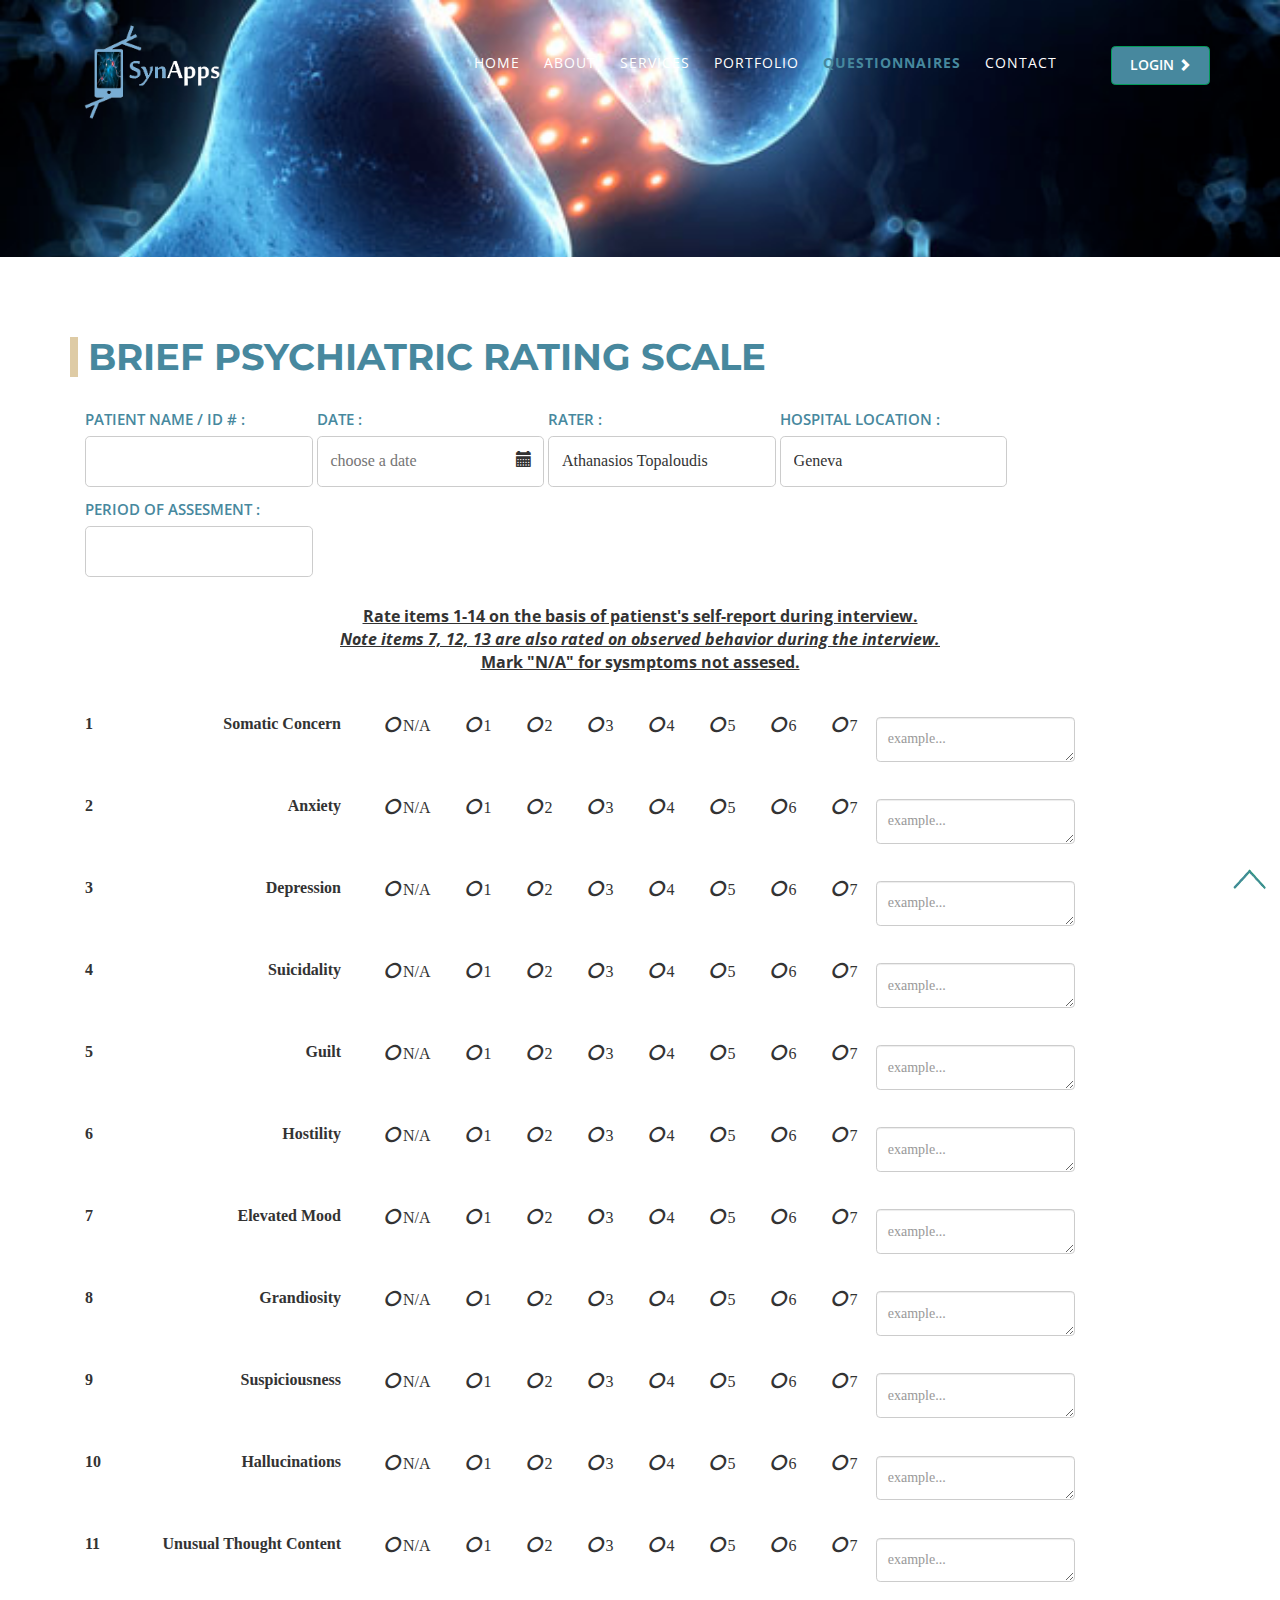
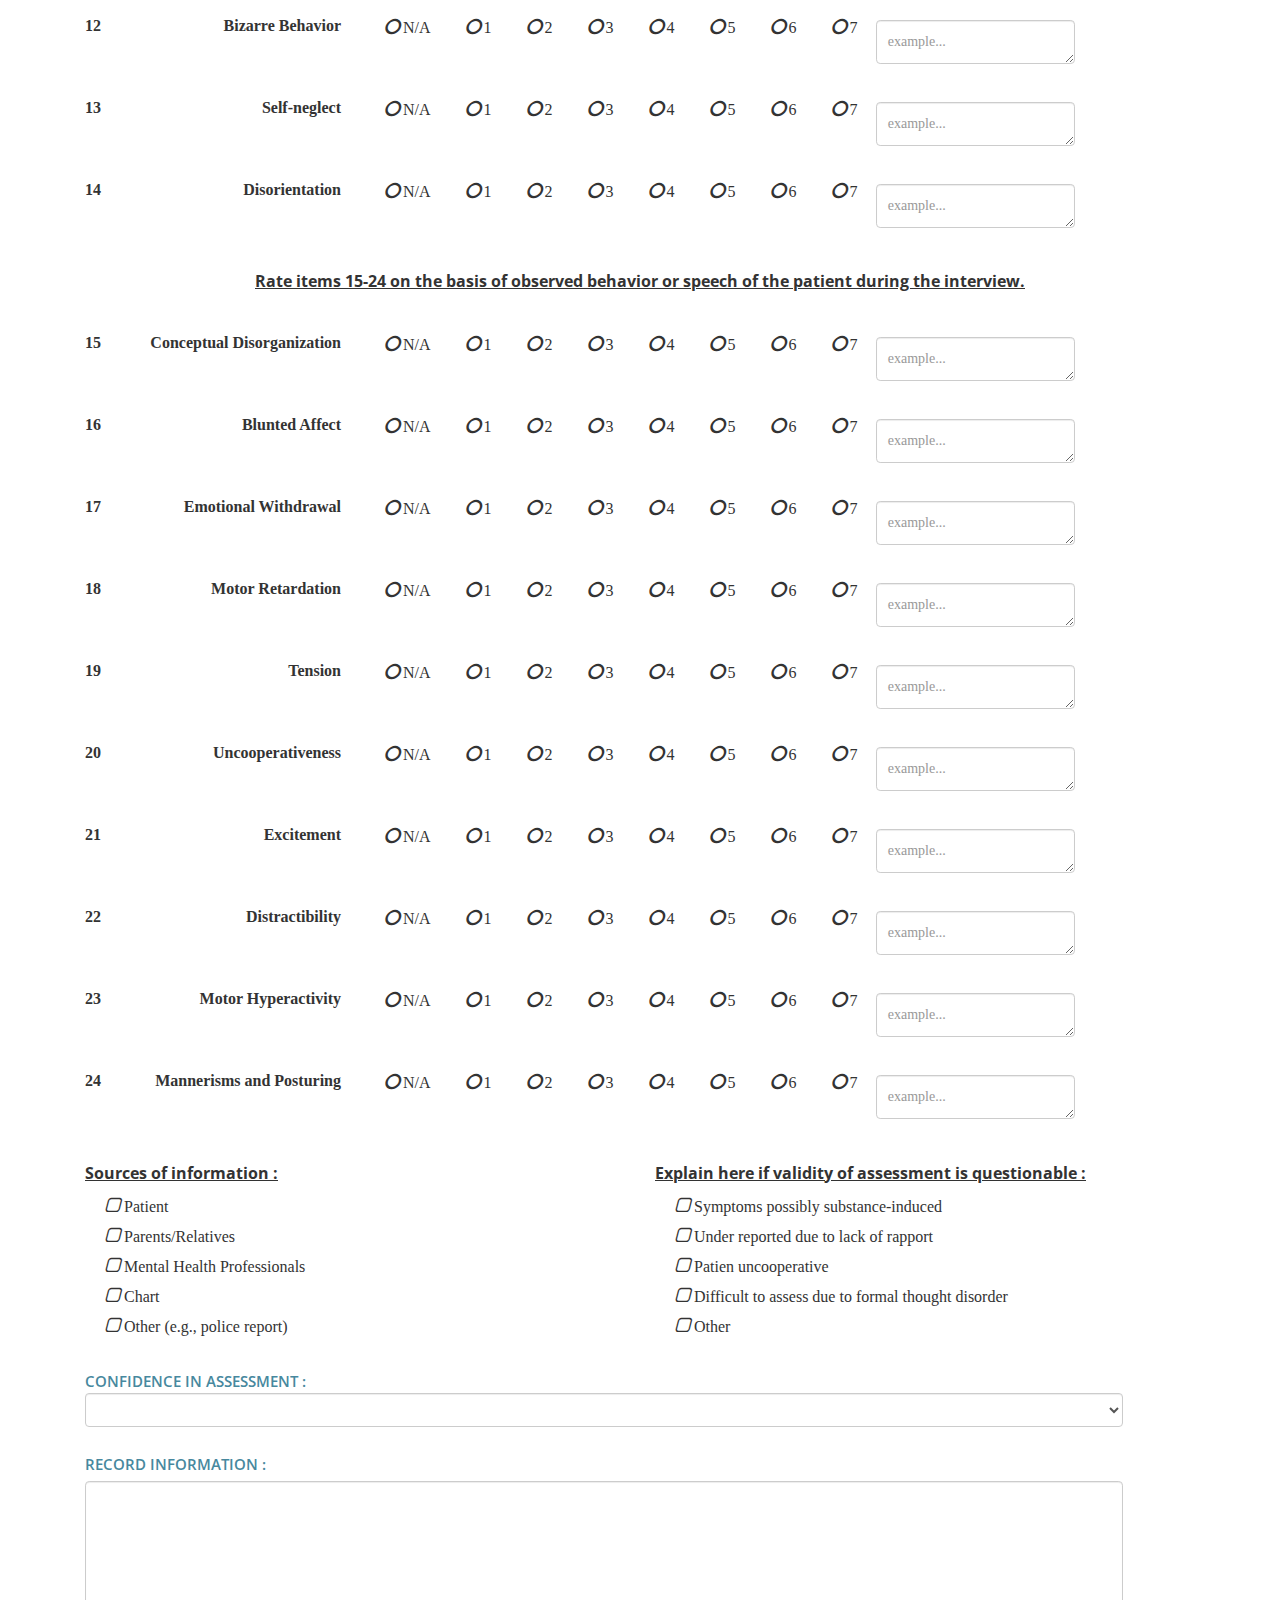
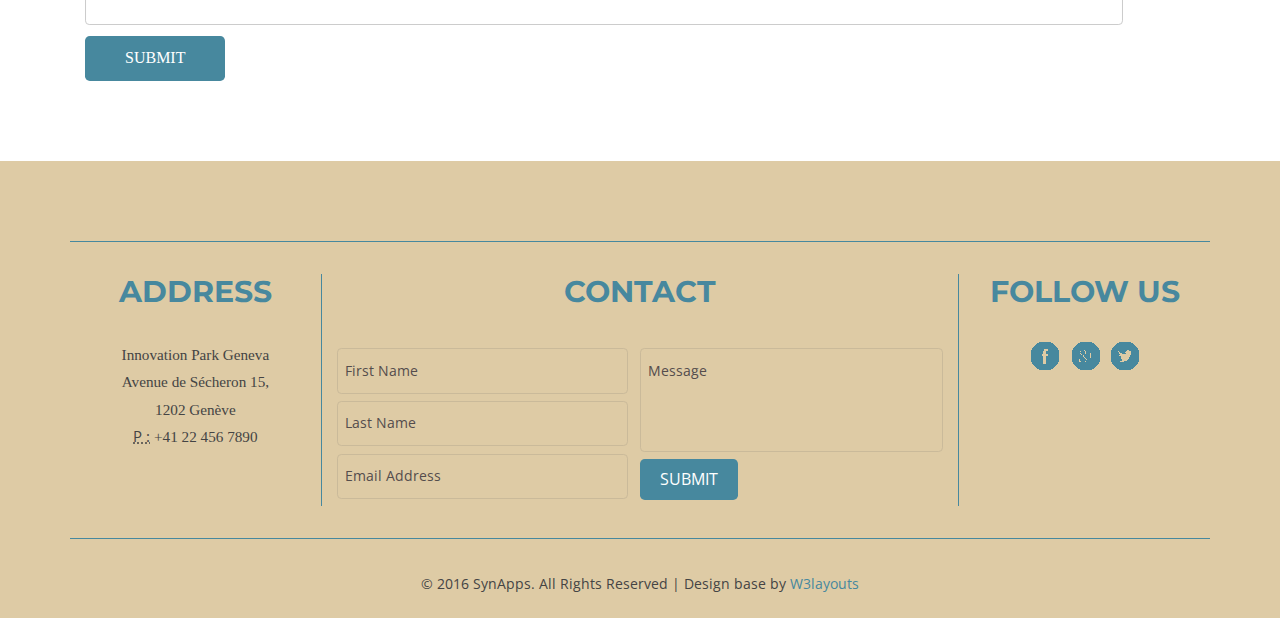
<file: questionnaire.html>
<!--
Author: W3layouts
Author URL: http://w3layouts.com
License: Creative Commons Attribution 3.0 Unported
License URL: http://creativecommons.org/licenses/by/3.0/
-->
<!DOCTYPE HTML>
<html>
<head>
<title>SynApps | Questionnaire</title>
<meta name="viewport" content="width=device-width, initial-scale=1">
<meta http-equiv="Content-Type" content="text/html; charset=utf-8" />
<meta name="keywords" content="Merchantry Responsive web template, Bootstrap Web Templates, Flat Web Templates, Android Compatible web template, 
Smartphone Compatible web template, free webdesigns for Nokia, Samsung, LG, Sony Ericsson, Motorola web design" />
<script type="application/x-javascript"> addEventListener("load", function() { setTimeout(hideURLbar, 0); }, false); function hideURLbar(){ window.scrollTo(0,1); } </script>
<link href="css/bootstrap.css" rel='stylesheet' type='text/css' />
<link href="css/datepicker.css" rel="stylesheet" type='text/css'>
<link href="http://netdna.bootstrapcdn.com/font-awesome/4.1.0/css/font-awesome.min.css" rel="stylesheet">
<!--Custom-Theme-files-->
<link href="css/style.css" rel='stylesheet' type='text/css' />
<link href="css/magic-check.css" rel='stylesheet' type='text/css' />
        <!--/script-->
<script src="js/modernizr.custom.js"></script>
<script src="js/jquery-1.11.1.min.js"></script> 
<script type="text/javascript" src="js/move-top.js"></script>
<script type="text/javascript" src="js/easing.js"></script>
<script type="text/javascript">
			jQuery(document).ready(function($) {
				$(".scroll").click(function(event){		
					event.preventDefault();
					$('html,body').animate({scrollTop:$(this.hash).offset().top},900);
				});
			});
</script>
<!-- Load jQuery and bootstrap datepicker scripts -->
<script src="js/jquery-1.9.1.min.js"></script>
<script src="js/bootstrap-datepicker.js"></script>
<script type="text/javascript">
    // When the document is ready
    $(document).ready(function () {
        $('#datepickerInput').datepicker({
            format: "dd/mm/yyyy"
        });  
    });
</script>
		<link href='//fonts.googleapis.com/css?family=Montserrat:400,700' rel='stylesheet' type='text/css'>
		<link href='//fonts.googleapis.com/css?family=Open+Sans:400,600' rel='stylesheet' type='text/css'>

</head>
<body>
<!--start-home-->
   <div class="header two" id="home">
     <div class="container">
      <div class="header-top">
	       	<div class="logo">
                    <a href="index.html">
                        <img src="images/SynappsLogo_transparent_b.png" alt="SynApps Home" width="170" height="113" border="0">
                    </a>
                    <!-- <a href="index.html"><h1>Syn<span>Apps</span></h1> </a> -->
			 </div>	
				    <div class="top-menu">
					    <span class="menu"> </span>
							<ul>
								<li><a href="index.html"><span data-hover="HOME">Home</span></a><label> </label></li>
								<li><a href="about.html"> <span data-hover="ABOUT">About</span></a><label> </label></li>
								<li><a href="index.html"><span data-hover="SERVICES">Services</span></a><label> </label></li>
								<li><a href="index.html"><span data-hover="PORTFOLIO">Portfolio</span></a><label> </label></li>
								<li><a class="active" href="questionnaire.html"><span data-hover="QUESTIONNAIRES">Questionnaires</span></a><label> </label></li>
								<li><a href="contact.html"><span data-hover="CONTACT">Contact</span></a><label> </label></li>
				
							</ul>

						</div>
						<div class="login-pop">
							<div id="loginpop"><a href="#" id="loginButton"><span>Login <i class="arrow glyphicon glyphicon-chevron-right"></i></span></a>
									<div id="loginBox">                
										<!-- Re-direct to dashboard.html always for this mockup-->                
                                        <form id="loginForm" action="dashboard.html">
												<fieldset id="body">
													<fieldset>
														  <label for="email">Email Address</label>
														  <input type="text" name="email" id="email">
													</fieldset>
													<fieldset>
															<label for="password">Password</label>
															<input type="password" name="password" id="password">
													 </fieldset>
													<input type="submit" id="login" value="Sign in">
													<label for="checkbox"><input type="checkbox" id="checkbox"> <i>Remember me</i></label>
												</fieldset>
											<span><a href="#">Forgot your password?</a></span>
									 </form>
								</div>
							</div>

						</div>
						<script src="js/menu_jquery.js"></script>

                <!-- script-for-menu -->
								<script>
									$("span.menu").click(function(){
										$(".top-menu ul").slideToggle("slow" , function(){
										});
									});
								</script>

				<div class="clearfix"></div>
					<!--End-top-nav-script-->
			 </div>
		</div>
 </div>
  <!--//end-banner-->

<!--/servey-->
	 <div class="section-contact">
	    <div class="container">
			<h2 class="tittle">Brief Psychiatric Rating Scale</h2>
		  	<form class="col-xs-12 form-servey" role="form" novalidate="novalidate">
		  		<div class="form-inline" >
		          	<div class="form-group">
			          	<div class="form-group">
							<p class="your-para">Patient Name / ID # :</p>
							<input type="text" value="" onfocus="this.value='';" onblur="if (this.value == '') {this.value ='';}">
						</div>

						<div class="form-group right-inner-addon">
							<p class="your-para">Date :</p>
                            <i class="glyphicon glyphicon-calendar form-control-feedback"></i>
			                <input  type="text" placeholder="choose a date" id="datepickerInput">
			            </div>
                       <!--  <div class="form-group has-feedback">
                            <label class="control-label">Username</label>
                            <input type="text" class="form-control" placeholder="Username" />
                            <i class="glyphicon glyphicon-calendar form-control-feedback"></i>
                        </div> -->
                        <!-- <div class="form-group left-inner-addon">
                            <i class="glyphicon glyphicon-calendar form-control-feedback"></i>
                            <input type="text" class="form-control" id="inputSuccess4">
                            
                        </div> -->

			            <div class="form-group">
			            	<p class="your-para">Rater :</p>
							<input type="text" value="Athanasios Topaloudis" onfocus="this.value='';" onblur="if (this.value == '') {this.value ='';}">
						</div>

						<div class="form-group">
							<p class="your-para">Hospital Location :</p>
							<input type="text" value="Geneva" onfocus="this.value='';" onblur="if (this.value == '') {this.value ='';}">
						</div>

						<div class="form-group">
							<p class="your-para">Period of Assesment :</p>
							<input type="text" value="" onfocus="this.value='';" onblur="if (this.value == '') {this.value ='';}">
						</div>
		        	</div>
		        </div>
				<!-- End of servey intro -->

                <div class="servey-body">
    				<!-- First Block of Assessment Questions -->
    				<!-- Instructions -->		        
    				<p class="instructions">Rate items 1-14 on the basis of patienst's self-report during interview.<br> <i>Note items 7, 12, 13 are also rated on observed behavior during the interview.</i><br> Mark "N/A" for sysmptoms not assesed.</p>
    				<!-- Questions -->
    				<div class="question-row form-horizontal" >
              			<div class="form-group">
              				<label class="question-row-num col-xs-1 control-label">1</label>
                			<label class="question-row-label col-xs-3 control-label"> Somatic Concern</label>
                			<div class="form-inline">
                    			<label class="radio-inline">
                        			<input data-val="true" name="radio1" data-val-required="An answer to question 1 is required." type="radio" ><i></i> <span>N/A</span></label>
                    			<label class="radio-inline" data-toggle="tooltip" title="Not Present">
                    				<input type="radio" name="radio1"><i></i> <span>1</span></label>
                    			<label class="radio-inline" data-toggle="tooltip" title="Very Mild">
                    				<input type="radio" name="radio1"><i></i> <span>2</span></label>
                    			<label class="radio-inline" data-toggle="tooltip" title="Mild">
                    				<input type="radio" name="radio1"><i></i> <span>3</span></label>
                    			<label class="radio-inline" data-toggle="tooltip" title="Moderate">
                    				<input type="radio" name="radio1"><i></i> <span>4</span></label>
                    			<label class="radio-inline" data-toggle="tooltip" title="Moderately Severe">
                    				<input type="radio" name="radio1"><i></i> <span>5</span></label>
                    			<label class="radio-inline" data-toggle="tooltip" title="Severe">
                    				<input type="radio" name="radio1"><i></i> <span>6</span></label>
                    			<label class="radio-inline" data-toggle="tooltip" title="Extremely Severy">
                    				<input type="radio" name="radio1"><i></i> <span>7</span></label>
                    			<textarea class="form-control"  rows="1" placeholder="example..." onfocus="this.value='';" onblur="if (this.value == '') {this.value = '';}"></textarea>
                			</div>
            			</div>

            			<div class="form-group">
            				<label class="question-row-num col-xs-1 control-label">2</label>
                			<label class="question-row-label col-xs-3 control-label"> Anxiety</label>
                			<div class="form-inline">
                    			<label class="radio-inline">
                        			<input data-val="true" name="radio2" data-val-required="An answer to question 2 is required." type="radio" >
                        			<i></i> <span>N/A</span>
                        		</label>
                    			<label class="radio-inline" data-toggle="tooltip" title="Not Present">
                    				<input type="radio" name="radio2"><i></i> <span>1</span></label>
                    			<label class="radio-inline" data-toggle="tooltip" title="Very Mild">
                    				<input type="radio" name="radio2"><i></i> <span>2</span></label>
                    			<label class="radio-inline" data-toggle="tooltip" title="Mild">
                    				<input type="radio" name="radio2"><i></i> <span>3</span></label>
                    			<label class="radio-inline" data-toggle="tooltip" title="Moderate">
                    				<input type="radio" name="radio2"><i></i> <span>4</span></label>
                    			<label class="radio-inline" data-toggle="tooltip" title="Moderately Severe">
                    				<input type="radio" name="radio2"><i></i> <span>5</span></label>
                    			<label class="radio-inline" data-toggle="tooltip" title="Severe">
                    				<input type="radio" name="radio2"><i></i> <span>6</span></label>
                    			<label class="radio-inline" data-toggle="tooltip" title="Extremely Severy">
                    				<input type="radio" name="radio2"><i></i> <span>7</span></label>
                    			<textarea class="form-control" cols="20" rows="1" placeholder="example..." onfocus="this.value='';" onblur="if (this.value == '') {this.value = '';}"></textarea>
                			</div>
            			</div>

            			<div class="form-group">
            				<label class="question-row-num col-xs-1 control-label">3</label>
                			<label class="question-row-label col-xs-3 control-label"> Depression</label>
                			<div class="form-inline">
                    			<label class="radio-inline">
                        			<input data-val="true" name="radio3" data-val-required="An answer to question 3 is required." type="radio" >
                        			<i></i> <span>N/A</span>
                        		</label>
                    			<label class="radio-inline" data-toggle="tooltip" title="Not Present">
                    				<input type="radio" name="radio3"><i></i> <span>1</span></label>
                    			<label class="radio-inline" data-toggle="tooltip" title="Very Mild">
                    				<input type="radio" name="radio3"><i></i> <span>2</span></label>
                    			<label class="radio-inline" data-toggle="tooltip" title="Mild">
                    				<input type="radio" name="radio3"><i></i> <span>3</span></label>
                    			<label class="radio-inline" data-toggle="tooltip" title="Moderate">
                    				<input type="radio" name="radio3"><i></i> <span>4</span></label>
                    			<label class="radio-inline" data-toggle="tooltip" title="Moderately Severe">
                    				<input type="radio" name="radio3"><i></i> <span>5</span></label>
                    			<label class="radio-inline" data-toggle="tooltip" title="Severe">
                    				<input type="radio" name="radio3"><i></i> <span>6</span></label>
                    			<label class="radio-inline" data-toggle="tooltip" title="Extremely Severy">
                    				<input type="radio" name="radio3"><i></i> <span>7</span></label>
                    			<textarea class="form-control" cols="20" rows="1" placeholder="example..." onfocus="this.value='';" onblur="if (this.value == '') {this.value = '';}"></textarea>
                			</div>
            			</div>

            			<div class="form-group">
            				<label class="question-row-num col-xs-1 control-label">4</label>
                			<label class="question-row-label col-xs-3 control-label"> Suicidality</label>
                			<div class="form-inline">
                    			<label class="radio-inline">
                        			<input data-val="true" name="radio4" data-val-required="An answer to question 4 is required." type="radio" >
                        			<i></i> <span>N/A</span>
                        		</label>
                    			<label class="radio-inline" data-toggle="tooltip" title="Not Present">
                    				<input type="radio" name="radio4"><i></i> <span>1</span></label>
                    			<label class="radio-inline" data-toggle="tooltip" title="Very Mild">
                    				<input type="radio" name="radio4"><i></i> <span>2</span></label>
                    			<label class="radio-inline" data-toggle="tooltip" title="Mild">
                    				<input type="radio" name="radio4"><i></i> <span>3</span></label>
                    			<label class="radio-inline" data-toggle="tooltip" title="Moderate">
                    				<input type="radio" name="radio4"><i></i> <span>4</span></label>
                    			<label class="radio-inline" data-toggle="tooltip" title="Moderately Severe">
                    				<input type="radio" name="radio4"><i></i> <span>5</span></label>
                    			<label class="radio-inline" data-toggle="tooltip" title="Severe">
                    				<input type="radio" name="radio4"><i></i> <span>6</span></label>
                    			<label class="radio-inline" data-toggle="tooltip" title="Extremely Severy">
                    				<input type="radio" name="radio4"><i></i> <span>7</span></label>
                    			<textarea class="form-control" cols="20" rows="1" placeholder="example..." onfocus="this.value='';" onblur="if (this.value == '') {this.value = '';}"></textarea>
                			</div>
            			</div>

            			<div class="form-group">
            				<label class="question-row-num col-xs-1 control-label">5</label>
                			<label class="question-row-label col-xs-3 control-label"> Guilt</label>
                			<div class="form-inline">
                    			<label class="radio-inline">
                        			<input data-val="true" name="radio5" data-val-required="An answer to question 5 is required." type="radio" >
                        			<i></i> <span>N/A</span>
                        		</label>
                    			<label class="radio-inline" data-toggle="tooltip" title="Not Present">
                    				<input type="radio" name="radio5"><i></i> <span>1</span></label>
                    			<label class="radio-inline" data-toggle="tooltip" title="Very Mild">
                    				<input type="radio" name="radio5"><i></i> <span>2</span></label>
                    			<label class="radio-inline" data-toggle="tooltip" title="Mild">
                    				<input type="radio" name="radio5"><i></i> <span>3</span></label>
                    			<label class="radio-inline" data-toggle="tooltip" title="Moderate">
                    				<input type="radio" name="radio5"><i></i> <span>4</span></label>
                    			<label class="radio-inline" data-toggle="tooltip" title="Moderately Severe">
                    				<input type="radio" name="radio5"><i></i> <span>5</span></label>
                    			<label class="radio-inline" data-toggle="tooltip" title="Severe">
                    				<input type="radio" name="radio5"><i></i> <span>6</span></label>
                    			<label class="radio-inline" data-toggle="tooltip" title="Extremely Severy">
                    				<input type="radio" name="radio5"><i></i> <span>7</span></label>
                    			<textarea class="form-control" cols="20" rows="1" placeholder="example..." onfocus="this.value='';" onblur="if (this.value == '') {this.value = '';}"></textarea>
                			</div>
            			</div>

            			<div class="form-group">
            				<label class="question-row-num col-xs-1 control-label">6</label>
                			<label class="question-row-label col-xs-3 control-label"> Hostility</label>
                			<div class="form-inline">
                    			<label class="radio-inline">
                        			<input data-val="true" name="radio6" data-val-required="An answer to question 6 is required." type="radio" >
                        			<i></i> <span>N/A</span>
                        		</label>
                    			<label class="radio-inline" data-toggle="tooltip" title="Not Present">
                    				<input type="radio" name="radio6"><i></i> <span>1</span></label>
                    			<label class="radio-inline" data-toggle="tooltip" title="Very Mild">
                    				<input type="radio" name="radio6"><i></i> <span>2</span></label>
                    			<label class="radio-inline" data-toggle="tooltip" title="Mild">
                    				<input type="radio" name="radio6"><i></i> <span>3</span></label>
                    			<label class="radio-inline" data-toggle="tooltip" title="Moderate">
                    				<input type="radio" name="radio6"><i></i> <span>4</span></label>
                    			<label class="radio-inline" data-toggle="tooltip" title="Moderately Severe">
                    				<input type="radio" name="radio6"><i></i> <span>5</span></label>
                    			<label class="radio-inline" data-toggle="tooltip" title="Severe">
                    				<input type="radio" name="radio6"><i></i> <span>6</span></label>
                    			<label class="radio-inline" data-toggle="tooltip" title="Extremely Severy">
                    				<input type="radio" name="radio6"><i></i> <span>7</span></label>
                    			<textarea class="form-control" cols="20" rows="1" placeholder="example..." onfocus="this.value='';" onblur="if (this.value == '') {this.value = '';}"></textarea>
                			</div>
            			</div>

            			<div class="form-group">
            				<label class="question-row-num col-xs-1 control-label">7</label>
                			<label class="question-row-label col-xs-3 control-label"> Elevated Mood</label>
                			<div class="form-inline">
                    			<label class="radio-inline">
                        			<input data-val="true" name="radio7" data-val-required="An answer to question 7 is required." type="radio" >
                        			<i></i> <span>N/A</span>
                        		</label>
                    			<label class="radio-inline" data-toggle="tooltip" title="Not Present">
                    				<input type="radio" name="radio7"><i></i> <span>1</span></label>
                    			<label class="radio-inline" data-toggle="tooltip" title="Very Mild">
                    				<input type="radio" name="radio7"><i></i> <span>2</span></label>
                    			<label class="radio-inline" data-toggle="tooltip" title="Mild">
                    				<input type="radio" name="radio7"><i></i> <span>3</span></label>
                    			<label class="radio-inline" data-toggle="tooltip" title="Moderate">
                    				<input type="radio" name="radio7"><i></i> <span>4</span></label>
                    			<label class="radio-inline" data-toggle="tooltip" title="Moderately Severe">
                    				<input type="radio" name="radio7"><i></i> <span>5</span></label>
                    			<label class="radio-inline" data-toggle="tooltip" title="Severe">
                    				<input type="radio" name="radio7"><i></i> <span>6</span></label>
                    			<label class="radio-inline" data-toggle="tooltip" title="Extremely Severy">
                    				<input type="radio" name="radio7"><i></i> <span>7</span></label>
                    			<textarea class="form-control" cols="20" rows="1" placeholder="example..." onfocus="this.value='';" onblur="if (this.value == '') {this.value = '';}"></textarea>
                			</div>
            			</div>

            			<div class="form-group">
            				<label class="question-row-num col-xs-1 control-label">8</label>
                			<label class="question-row-label col-xs-3 control-label"> Grandiosity</label>
                			<div class="form-inline">
                    			<label class="radio-inline">
                        			<input data-val="true" name="radio8" data-val-required="An answer to question 8 is required." type="radio" >
                        			<i></i> <span>N/A</span>
                        		</label>
                    			<label class="radio-inline" data-toggle="tooltip" title="Not Present">
                    				<input type="radio" name="radio8"><i></i> <span>1</span></label>
                    			<label class="radio-inline" data-toggle="tooltip" title="Very Mild">
                    				<input type="radio" name="radio8"><i></i> <span>2</span></label>
                    			<label class="radio-inline" data-toggle="tooltip" title="Mild">
                    				<input type="radio" name="radio8"><i></i> <span>3</span></label>
                    			<label class="radio-inline" data-toggle="tooltip" title="Moderate">
                    				<input type="radio" name="radio8"><i></i> <span>4</span></label>
                    			<label class="radio-inline" data-toggle="tooltip" title="Moderately Severe">
                    				<input type="radio" name="radio8"><i></i> <span>5</span></label>
                    			<label class="radio-inline" data-toggle="tooltip" title="Severe">
                    				<input type="radio" name="radio8"><i></i> <span>6</span></label>
                    			<label class="radio-inline" data-toggle="tooltip" title="Extremely Severy">
                    				<input type="radio" name="radio8"><i></i> <span>7</span></label>
                    			<textarea class="form-control" cols="20" rows="1" placeholder="example..." onfocus="this.value='';" onblur="if (this.value == '') {this.value = '';}"></textarea>
                			</div>
            			</div>

            			<div class="form-group">
            				<label class="question-row-num col-xs-1 control-label">9</label>
                			<label class="question-row-label col-xs-3 control-label"> Suspiciousness</label>
                			<div class="form-inline">
                    			<label class="radio-inline">
                        			<input data-val="true" name="radio9" data-val-required="An answer to question 9 is required." type="radio" >
                        			<i></i> <span>N/A</span>
                        		</label>
                    			<label class="radio-inline" data-toggle="tooltip" title="Not Present">
                    				<input type="radio" name="radio9"><i></i> <span>1</span></label>
                    			<label class="radio-inline" data-toggle="tooltip" title="Very Mild">
                    				<input type="radio" name="radio9"><i></i> <span>2</span></label>
                    			<label class="radio-inline" data-toggle="tooltip" title="Mild">
                    				<input type="radio" name="radio9"><i></i> <span>3</span></label>
                    			<label class="radio-inline" data-toggle="tooltip" title="Moderate">
                    				<input type="radio" name="radio9"><i></i> <span>4</span></label>
                    			<label class="radio-inline" data-toggle="tooltip" title="Moderately Severe">
                    				<input type="radio" name="radio9"><i></i> <span>5</span></label>
                    			<label class="radio-inline" data-toggle="tooltip" title="Severe">
                    				<input type="radio" name="radio9"><i></i> <span>6</span></label>
                    			<label class="radio-inline" data-toggle="tooltip" title="Extremely Severy">
                    				<input type="radio" name="radio9"><i></i> <span>7</span></label>
                    			<textarea class="form-control" cols="20" rows="1" placeholder="example..." onfocus="this.value='';" onblur="if (this.value == '') {this.value = '';}"></textarea>
                			</div>
            			</div>

            			<div class="form-group">
            				<label class="question-row-num col-xs-1 control-label">10</label>
                			<label class="question-row-label col-xs-3 control-label"> Hallucinations</label>
                			<div class="form-inline">
                    			<label class="radio-inline">
                        			<input data-val="true" name="radio10" data-val-required="An answer to question 10 is required." type="radio" >
                        			<i></i> <span>N/A</span>
                        		</label>
                    			<label class="radio-inline" data-toggle="tooltip" title="Not Present">
                    				<input type="radio" name="radio10"><i></i> <span>1</span></label>
                    			<label class="radio-inline" data-toggle="tooltip" title="Very Mild">
                    				<input type="radio" name="radio10"><i></i> <span>2</span></label>
                    			<label class="radio-inline" data-toggle="tooltip" title="Mild">
                    				<input type="radio" name="radio10"><i></i> <span>3</span></label>
                    			<label class="radio-inline" data-toggle="tooltip" title="Moderate">
                    				<input type="radio" name="radio10"><i></i> <span>4</span></label>
                    			<label class="radio-inline" data-toggle="tooltip" title="Moderately Severe">
                    				<input type="radio" name="radio10"><i></i> <span>5</span></label>
                    			<label class="radio-inline" data-toggle="tooltip" title="Severe">
                    				<input type="radio" name="radio10"><i></i> <span>6</span></label>
                    			<label class="radio-inline" data-toggle="tooltip" title="Extremely Severy">
                    				<input type="radio" name="radio10"><i></i> <span>7</span></label>
                    			<textarea class="form-control" cols="20" rows="1" placeholder="example..." onfocus="this.value='';" onblur="if (this.value == '') {this.value = '';}"></textarea>
                			</div>
            			</div>

            			<div class="form-group">
            				<label class="question-row-num col-xs-1 control-label">11</label>
                			<label class="question-row-label col-xs-3 control-label"> Unusual Thought Content</label>
                			<div class="form-inline">
                    			<label class="radio-inline">
                        			<input data-val="true" name="radio11" data-val-required="An answer to question 11 is required." type="radio" >
                        			<i></i> <span>N/A</span>
                        		</label>
                    			<label class="radio-inline" data-toggle="tooltip" title="Not Present">
                    				<input type="radio" name="radio11"><i></i> <span>1</span></label>
                    			<label class="radio-inline" data-toggle="tooltip" title="Very Mild">
                    				<input type="radio" name="radio11"><i></i> <span>2</span></label>
                    			<label class="radio-inline" data-toggle="tooltip" title="Mild">
                    				<input type="radio" name="radio11"><i></i> <span>3</span></label>
                    			<label class="radio-inline" data-toggle="tooltip" title="Moderate">
                    				<input type="radio" name="radio11"><i></i> <span>4</span></label>
                    			<label class="radio-inline" data-toggle="tooltip" title="Moderately Severe">
                    				<input type="radio" name="radio11"><i></i> <span>5</span></label>
                    			<label class="radio-inline" data-toggle="tooltip" title="Severe">
                    				<input type="radio" name="radio11"><i></i> <span>6</span></label>
                    			<label class="radio-inline" data-toggle="tooltip" title="Extremely Severy">
                    				<input type="radio" name="radio11"><i></i> <span>7</span></label>
                    			<textarea class="form-control" cols="20" rows="1" placeholder="example..." onfocus="this.value='';" onblur="if (this.value == '') {this.value = '';}"></textarea>
                			</div>
            			</div>

            			<div class="form-group">
            				<label class="question-row-num col-xs-1 control-label">12</label>
                			<label class="question-row-label col-xs-3 control-label"> Bizarre Behavior</label>
                			<div class="form-inline">
                    			<label class="radio-inline">
                        			<input data-val="true" name="radio12" data-val-required="An answer to question 12 is required." type="radio" >
                        			<i></i> <span>N/A</span>
                        		</label>
                    			<label class="radio-inline" data-toggle="tooltip" title="Not Present">
                    				<input type="radio" name="radio12"><i></i> <span>1</span></label>
                    			<label class="radio-inline" data-toggle="tooltip" title="Very Mild">
                    				<input type="radio" name="radio12"><i></i> <span>2</span></label>
                    			<label class="radio-inline" data-toggle="tooltip" title="Mild">
                    				<input type="radio" name="radio12"><i></i> <span>3</span></label>
                    			<label class="radio-inline" data-toggle="tooltip" title="Moderate">
                    				<input type="radio" name="radio12"><i></i> <span>4</span></label>
                    			<label class="radio-inline" data-toggle="tooltip" title="Moderately Severe">
                    				<input type="radio" name="radio12"><i></i> <span>5</span></label>
                    			<label class="radio-inline" data-toggle="tooltip" title="Severe">
                    				<input type="radio" name="radio12"><i></i> <span>6</span></label>
                    			<label class="radio-inline" data-toggle="tooltip" title="Extremely Severy">
                    				<input type="radio" name="radio12"><i></i> <span>7</span></label>
                    			<textarea class="form-control" cols="20" rows="1" placeholder="example..." onfocus="this.value='';" onblur="if (this.value == '') {this.value = '';}"></textarea>
                			</div>
            			</div>

            			<div class="form-group">
            				<label class="question-row-num col-xs-1 control-label">13</label>
                			<label class="question-row-label col-xs-3 control-label"> Self-neglect</label>
                			<div class="form-inline">
                    			<label class="radio-inline">
                        			<input data-val="true" name="radio13" data-val-required="An answer to question 13 is required." type="radio" >
                        			<i></i> <span>N/A</span>
                        		</label>
                    			<label class="radio-inline" data-toggle="tooltip" title="Not Present">
                    				<input type="radio" name="radio13"><i></i> <span>1</span></label>
                    			<label class="radio-inline" data-toggle="tooltip" title="Very Mild">
                    				<input type="radio" name="radio13"><i></i> <span>2</span></label>
                    			<label class="radio-inline" data-toggle="tooltip" title="Mild">
                    				<input type="radio" name="radio13"><i></i> <span>3</span></label>
                    			<label class="radio-inline" data-toggle="tooltip" title="Moderate">
                    				<input type="radio" name="radio13"><i></i> <span>4</span></label>
                    			<label class="radio-inline" data-toggle="tooltip" title="Moderately Severe">
                    				<input type="radio" name="radio13"><i></i> <span>5</span></label>
                    			<label class="radio-inline" data-toggle="tooltip" title="Severe">
                    				<input type="radio" name="radio13"><i></i> <span>6</span></label>
                    			<label class="radio-inline" data-toggle="tooltip" title="Extremely Severy">
                    				<input type="radio" name="radio13"><i></i> <span>7</span></label>
                    			<textarea class="form-control" cols="20" rows="1" placeholder="example..." onfocus="this.value='';" onblur="if (this.value == '') {this.value = '';}"></textarea>
                			</div>
            			</div>

            			<div class="form-group">
            				<label class="question-row-num col-xs-1 control-label">14</label>
                			<label class="question-row-label col-xs-3 control-label"> Disorientation</label>
                			<div class="form-inline">
                    			<label class="radio-inline">
                        			<input data-val="true" name="radio14" data-val-required="An answer to question 14 is required." type="radio" >
                        			<i></i> <span>N/A</span>
                        		</label>
                    			<label class="radio-inline" data-toggle="tooltip" title="Not Present">
                    				<input type="radio" name="radio14"><i></i> <span>1</span></label>
                    			<label class="radio-inline" data-toggle="tooltip" title="Very Mild">
                    				<input type="radio" name="radio14"><i></i> <span>2</span></label>
                    			<label class="radio-inline" data-toggle="tooltip" title="Mild">
                    				<input type="radio" name="radio14"><i></i> <span>3</span></label>
                    			<label class="radio-inline" data-toggle="tooltip" title="Moderate">
                    				<input type="radio" name="radio14"><i></i> <span>4</span></label>
                    			<label class="radio-inline" data-toggle="tooltip" title="Moderately Severe">
                    				<input type="radio" name="radio14"><i></i> <span>5</span></label>
                    			<label class="radio-inline" data-toggle="tooltip" title="Severe">
                    				<input type="radio" name="radio14"><i></i> <span>6</span></label>
                    			<label class="radio-inline" data-toggle="tooltip" title="Extremely Severy">
                    				<input type="radio" name="radio14"><i></i> <span>7</span></label>
                    			<textarea class="form-control" cols="20" rows="1" placeholder="example..." onfocus="this.value='';" onblur="if (this.value == '') {this.value = '';}"></textarea>
                			</div>
            			</div>
        			</div>

    				<!-- Second Block of Assessment Questions -->
    				<!-- Instructions -->
    				<p class="instructions">Rate items 15-24 on the basis of observed behavior or speech of the patient during the interview.</p>
    				<!-- Questions -->
    				<div class="question-row form-horizontal" >
              			<div class="form-group">
              				<label class="question-row-num col-xs-1 control-label">15</label>
                			<label class="question-row-label col-xs-3 control-label"> Conceptual Disorganization</label>
                			<div class="form-inline">
                    			<label class="radio-inline">
                        			<input data-val="true" name="radio15" data-val-required="An answer to question 15 is required." type="radio" >
                        			<i></i> <span>N/A</span>
                        		</label>
                    			<label class="radio-inline" data-toggle="tooltip" title="Not Present">
                    				<input type="radio" name="radio15"><i></i> <span>1</span></label>
                    			<label class="radio-inline" data-toggle="tooltip" title="Very Mild">
                    				<input type="radio" name="radio15"><i></i> <span>2</span></label>
                    			<label class="radio-inline" data-toggle="tooltip" title="Mild">
                    				<input type="radio" name="radio15"><i></i> <span>3</span></label>
                    			<label class="radio-inline" data-toggle="tooltip" title="Moderate">
                    				<input type="radio" name="radio15"><i></i> <span>4</span></label>
                    			<label class="radio-inline" data-toggle="tooltip" title="Moderately Severe">
                    				<input type="radio" name="radio15"><i></i> <span>5</span></label>
                    			<label class="radio-inline" data-toggle="tooltip" title="Severe">
                    				<input type="radio" name="radio15"><i></i> <span>6</span></label>
                    			<label class="radio-inline" data-toggle="tooltip" title="Extremely Severy">
                    				<input type="radio" name="radio15"><i></i> <span>7</span></label>
                    			<textarea class="form-control" cols="20" rows="1" placeholder="example..." onfocus="this.value='';" onblur="if (this.value == '') {this.value = '';}"></textarea>
                			</div>
            			</div>

            			<div class="form-group">
            				<label class="question-row-num col-xs-1 control-label">16</label>
                			<label class="question-row-label col-xs-3 control-label"> Blunted Affect</label>
                			<div class="form-inline">
                    			<label class="radio-inline">
                        			<input data-val="true" name="radio16" data-val-required="An answer to question 16 is required." type="radio" >
                        			<i></i> <span>N/A</span>
                        		</label>
                    			<label class="radio-inline" data-toggle="tooltip" title="Not Present">
                    				<input type="radio" name="radio16"><i></i> <span>1</span></label>
                    			<label class="radio-inline" data-toggle="tooltip" title="Very Mild">
                    				<input type="radio" name="radio16"><i></i> <span>2</span></label>
                    			<label class="radio-inline" data-toggle="tooltip" title="Mild">
                    				<input type="radio" name="radio16"><i></i> <span>3</span></label>
                    			<label class="radio-inline" data-toggle="tooltip" title="Moderate">
                    				<input type="radio" name="radio16"><i></i> <span>4</span></label>
                    			<label class="radio-inline" data-toggle="tooltip" title="Moderately Severe">
                    				<input type="radio" name="radio16"><i></i> <span>5</span></label>
                    			<label class="radio-inline" data-toggle="tooltip" title="Severe">
                    				<input type="radio" name="radio16"><i></i> <span>6</span></label>
                    			<label class="radio-inline" data-toggle="tooltip" title="Extremely Severy">
                    				<input type="radio" name="radio16"><i></i> <span>7</span></label>
                    			<textarea class="form-control" cols="20" rows="1" placeholder="example..." onfocus="this.value='';" onblur="if (this.value == '') {this.value = '';}"></textarea>
                			</div>
            			</div>

            			<div class="form-group">
            				<label class="question-row-num col-xs-1 control-label">17</label>
                			<label class="question-row-label col-xs-3 control-label"> Emotional Withdrawal</label>
                			<div class="form-inline">
                    			<label class="radio-inline">
                        			<input data-val="true" name="radio17" data-val-required="An answer to question 17 is required." type="radio" >
                        			<i></i> <span>N/A</span>
                        		</label>
                    			<label class="radio-inline" data-toggle="tooltip" title="Not Present">
                    				<input type="radio" name="radio17"><i></i> <span>1</span></label>
                    			<label class="radio-inline" data-toggle="tooltip" title="Very Mild">
                    				<input type="radio" name="radio17"><i></i> <span>2</span></label>
                    			<label class="radio-inline" data-toggle="tooltip" title="Mild">
                    				<input type="radio" name="radio17"><i></i> <span>3</span></label>
                    			<label class="radio-inline" data-toggle="tooltip" title="Moderate">
                    				<input type="radio" name="radio17"><i></i> <span>4</span></label>
                    			<label class="radio-inline" data-toggle="tooltip" title="Moderately Severe">
                    				<input type="radio" name="radio17"><i></i> <span>5</span></label>
                    			<label class="radio-inline" data-toggle="tooltip" title="Severe">
                    				<input type="radio" name="radio17"><i></i> <span>6</span></label>
                    			<label class="radio-inline" data-toggle="tooltip" title="Extremely Severy">
                    				<input type="radio" name="radio17"><i></i> <span>7</span></label>
                    			<textarea class="form-control" cols="20" rows="1" placeholder="example..." onfocus="this.value='';" onblur="if (this.value == '') {this.value = '';}"></textarea>
                			</div>
            			</div>

            			<div class="form-group">
            				<label class="question-row-num col-xs-1 control-label">18</label>
                			<label class="question-row-label col-xs-3 control-label"> Motor Retardation</label>
                			<div class="form-inline">
                    			<label class="radio-inline">
                        			<input data-val="true" name="radio18" data-val-required="An answer to question 18 is required." type="radio" >
                        			<i></i> <span>N/A</span>
                        		</label>
                    			<label class="radio-inline" data-toggle="tooltip" title="Not Present">
                    				<input type="radio" name="radio18"><i></i> <span>1</span></label>
                    			<label class="radio-inline" data-toggle="tooltip" title="Very Mild">
                    				<input type="radio" name="radio18"><i></i> <span>2</span></label>
                    			<label class="radio-inline" data-toggle="tooltip" title="Mild">
                    				<input type="radio" name="radio18"><i></i> <span>3</span></label>
                    			<label class="radio-inline" data-toggle="tooltip" title="Moderate">
                    				<input type="radio" name="radio18"><i></i> <span>4</span></label>
                    			<label class="radio-inline" data-toggle="tooltip" title="Moderately Severe">
                    				<input type="radio" name="radio18"><i></i> <span>5</span></label>
                    			<label class="radio-inline" data-toggle="tooltip" title="Severe">
                    				<input type="radio" name="radio18"><i></i> <span>6</span></label>
                    			<label class="radio-inline" data-toggle="tooltip" title="Extremely Severy">
                    				<input type="radio" name="radio18"><i></i> <span>7</span></label>
                    			<textarea class="form-control" cols="20" rows="1" placeholder="example..." onfocus="this.value='';" onblur="if (this.value == '') {this.value = '';}"></textarea>
                			</div>
            			</div>

            			<div class="form-group">
            				<label class="question-row-num col-xs-1 control-label">19</label>
                			<label class="question-row-label col-xs-3 control-label"> Tension</label>
                			<div class="form-inline">
                    			<label class="radio-inline">
                        			<input data-val="true" name="radio19" data-val-required="An answer to question 19 is required." type="radio" >
                        			<i></i> <span>N/A</span>
                        		</label>
                    			<label class="radio-inline" data-toggle="tooltip" title="Not Present">
                    				<input type="radio" name="radio19"><i></i> <span>1</span></label>
                    			<label class="radio-inline" data-toggle="tooltip" title="Very Mild">
                    				<input type="radio" name="radio19"><i></i> <span>2</span></label>
                    			<label class="radio-inline" data-toggle="tooltip" title="Mild">
                    				<input type="radio" name="radio19"><i></i> <span>3</span></label>
                    			<label class="radio-inline" data-toggle="tooltip" title="Moderate">
                    				<input type="radio" name="radio19"><i></i> <span>4</span></label>
                    			<label class="radio-inline" data-toggle="tooltip" title="Moderately Severe">
                    				<input type="radio" name="radio19"><i></i> <span>5</span></label>
                    			<label class="radio-inline" data-toggle="tooltip" title="Severe">
                    				<input type="radio" name="radio19"><i></i> <span>6</span></label>
                    			<label class="radio-inline" data-toggle="tooltip" title="Extremely Severy">
                    				<input type="radio" name="radio19"><i></i> <span>7</span></label>
                    			<textarea class="form-control" cols="20" rows="1" placeholder="example..." onfocus="this.value='';" onblur="if (this.value == '') {this.value = '';}"></textarea>
                			</div>
            			</div>

            			<div class="form-group">
            				<label class="question-row-num col-xs-1 control-label">20</label>
                			<label class="question-row-label col-xs-3 control-label"> Uncooperativeness</label>
                			<div class="form-inline">
                    			<label class="radio-inline">
                        			<input data-val="true" name="radio20" data-val-required="An answer to question 20 is required." type="radio" >
                        			<i></i> <span>N/A</span>
                        		</label>
                    			<label class="radio-inline" data-toggle="tooltip" title="Not Present">
                    				<input type="radio" name="radio20"><i></i> <span>1</span></label>
                    			<label class="radio-inline" data-toggle="tooltip" title="Very Mild">
                    				<input type="radio" name="radio20"><i></i> <span>2</span></label>
                    			<label class="radio-inline" data-toggle="tooltip" title="Mild">
                    				<input type="radio" name="radio20"><i></i> <span>3</span></label>
                    			<label class="radio-inline" data-toggle="tooltip" title="Moderate">
                    				<input type="radio" name="radio20"><i></i> <span>4</span></label>
                    			<label class="radio-inline" data-toggle="tooltip" title="Moderately Severe">
                    				<input type="radio" name="radio20"><i></i> <span>5</span></label>
                    			<label class="radio-inline" data-toggle="tooltip" title="Severe">
                    				<input type="radio" name="radio20"><i></i> <span>6</span></label>
                    			<label class="radio-inline" data-toggle="tooltip" title="Extremely Severy">
                    				<input type="radio" name="radio20"><i></i> <span>7</span></label>
                    			<textarea class="form-control" cols="20" rows="1" placeholder="example..." onfocus="this.value='';" onblur="if (this.value == '') {this.value = '';}"></textarea>
                			</div>
            			</div>

            			<div class="form-group">
            				<label class="question-row-num col-xs-1 control-label">21</label>
                			<label class="question-row-label col-xs-3 control-label"> Excitement</label>
                			<div class="form-inline">
                    			<label class="radio-inline">
                        			<input data-val="true" name="radio21" data-val-required="An answer to question 21 is required." type="radio" >
                        			<i></i> <span>N/A</span>
                        		</label>
                    			<label class="radio-inline" data-toggle="tooltip" title="Not Present">
                    				<input type="radio" name="radio21"><i></i> <span>1</span></label>
                    			<label class="radio-inline" data-toggle="tooltip" title="Very Mild">
                    				<input type="radio" name="radio21"><i></i> <span>2</span></label>
                    			<label class="radio-inline" data-toggle="tooltip" title="Mild">
                    				<input type="radio" name="radio21"><i></i> <span>3</span></label>
                    			<label class="radio-inline" data-toggle="tooltip" title="Moderate">
                    				<input type="radio" name="radio21"><i></i> <span>4</span></label>
                    			<label class="radio-inline" data-toggle="tooltip" title="Moderately Severe">
                    				<input type="radio" name="radio21"><i></i> <span>5</span></label>
                    			<label class="radio-inline" data-toggle="tooltip" title="Severe">
                    				<input type="radio" name="radio21"><i></i> <span>6</span></label>
                    			<label class="radio-inline" data-toggle="tooltip" title="Extremely Severy">
                    				<input type="radio" name="radio21"><i></i> <span>7</span></label>
                    			<textarea class="form-control" cols="20" rows="1" placeholder="example..." onfocus="this.value='';" onblur="if (this.value == '') {this.value = '';}"></textarea>
                			</div>
            			</div>

            			<div class="form-group">
            				<label class="question-row-num col-xs-1 control-label">22</label>
                			<label class="question-row-label col-xs-3 control-label"> Distractibility</label>
                			<div class="form-inline">
                    			<label class="radio-inline">
                        			<input data-val="true" name="radio22" data-val-required="An answer to question 22 is required." type="radio" >
                        			<i></i> <span>N/A</span>
                        		</label>
                    			<label class="radio-inline" data-toggle="tooltip" title="Not Present">
                    				<input type="radio" name="radio22"><i></i> <span>1</span></label>
                    			<label class="radio-inline" data-toggle="tooltip" title="Very Mild">
                    				<input type="radio" name="radio22"><i></i> <span>2</span></label>
                    			<label class="radio-inline" data-toggle="tooltip" title="Mild">
                    				<input type="radio" name="radio22"><i></i> <span>3</span></label>
                    			<label class="radio-inline" data-toggle="tooltip" title="Moderate">
                    				<input type="radio" name="radio22"><i></i> <span>4</span></label>
                    			<label class="radio-inline" data-toggle="tooltip" title="Moderately Severe">
                    				<input type="radio" name="radio22"><i></i> <span>5</span></label>
                    			<label class="radio-inline" data-toggle="tooltip" title="Severe">
                    				<input type="radio" name="radio22"><i></i> <span>6</span></label>
                    			<label class="radio-inline" data-toggle="tooltip" title="Extremely Severy">
                    				<input type="radio" name="radio22"><i></i> <span>7</span></label>
                    			<textarea class="form-control" cols="20" rows="1" placeholder="example..." onfocus="this.value='';" onblur="if (this.value == '') {this.value = '';}"></textarea>
                			</div>
            			</div>

            			<div class="form-group">
            				<label class="question-row-num col-xs-1 control-label">23</label>
                			<label class="question-row-label col-xs-3 control-label"> Motor Hyperactivity</label>
                			<div class="form-inline">
                    			<label class="radio-inline">
                        			<input data-val="true" name="radio23" data-val-required="An answer to question 23 is required." type="radio" >
                        			<i></i> <span>N/A</span>
                        		</label>
                    			<label class="radio-inline" data-toggle="tooltip" title="Not Present">
                    				<input type="radio" name="radio23"><i></i> <span>1</span></label>
                    			<label class="radio-inline" data-toggle="tooltip" title="Very Mild">
                    				<input type="radio" name="radio23"><i></i> <span>2</span></label>
                    			<label class="radio-inline" data-toggle="tooltip" title="Mild">
                    				<input type="radio" name="radio23"><i></i> <span>3</span></label>
                    			<label class="radio-inline" data-toggle="tooltip" title="Moderate">
                    				<input type="radio" name="radio23"><i></i> <span>4</span></label>
                    			<label class="radio-inline" data-toggle="tooltip" title="Moderately Severe">
                    				<input type="radio" name="radio23"><i></i> <span>5</span></label>
                    			<label class="radio-inline" data-toggle="tooltip" title="Severe">
                    				<input type="radio" name="radio23"><i></i> <span>6</span></label>
                    			<label class="radio-inline" data-toggle="tooltip" title="Extremely Severy">
                    				<input type="radio" name="radio23"><i></i> <span>7</span></label>
                    			<textarea class="form-control" cols="20" rows="1" placeholder="example..." onfocus="this.value='';" onblur="if (this.value == '') {this.value = '';}"></textarea>
                			</div>
            			</div>

            			<div class="form-group">
            				<label class="question-row-num col-xs-1 control-label">24</label>
                			<label class="question-row-label col-xs-3 control-label"> Mannerisms and Posturing</label>
                			<div class="form-inline">
                    			<label class="radio-inline">
                        			<input data-val="true" name="radio24" data-val-required="An answer to question 24 is required." type="radio" >
                        			<i></i> <span>N/A</span>
                        		</label>
                    			<label class="radio-inline" data-toggle="tooltip" title="Not Present">
                    				<input type="radio" name="radio24"><i></i> <span>1</span></label>
                    			<label class="radio-inline" data-toggle="tooltip" title="Very Mild">
                    				<input type="radio" name="radio24"><i></i> <span>2</span></label>
                    			<label class="radio-inline" data-toggle="tooltip" title="Mild">
                    				<input type="radio" name="radio24"><i></i> <span>3</span></label>
                    			<label class="radio-inline" data-toggle="tooltip" title="Moderate">
                    				<input type="radio" name="radio24"><i></i> <span>4</span></label>
                    			<label class="radio-inline" data-toggle="tooltip" title="Moderately Severe">
                    				<input type="radio" name="radio24"><i></i> <span>5</span></label>
                    			<label class="radio-inline" data-toggle="tooltip" title="Severe">
                    				<input type="radio" name="radio24"><i></i> <span><i></i> <span>6</span></span></label>
                    			<label class="radio-inline" data-toggle="tooltip" title="Extremely Severy">
                    				<input class="magic-radio" type="radio" name="radio24"><i></i> <span>7</span></label>
                    			<textarea class="form-control" cols="20" rows="1" placeholder="example..." onfocus="this.value='';" onblur="if (this.value == '') {this.value = '';}"></textarea>
                			</div>
            			</div>
        			</div>

        			<!-- Check Boxes! -->
        			<div class="row">
       					<div class="col-xs-6">
        					<p class="instructions" for="chBox1">Sources of information :</label>
                            <div class="check-box-group">
            					<div class="checkbox">
              						<label><input type="checkbox" value=""><i></i> <span>Patient</span></label>
            					</div>
            					<div class="checkbox">
              						<label><input type="checkbox" value=""><i></i> <span>Parents/Relatives</span></label>
            					</div>
            					<div class="checkbox">
              						<label><input type="checkbox" value=""><i></i> <span>Mental Health Professionals</span></label>
            					</div>
            					<div class="checkbox">
              						<label><input type="checkbox" value=""><i></i> <span>Chart</span></label>
            					</div>
            					<div class="checkbox">
              						<label><input type="checkbox" value=""><i></i> <span>Other (e.g., police report)</span></label>
            					</div>
                            </div>
        				</div>	
        				
    					<div class="col-xs-6">
        					<p class="instructions" for="chBox2">Explain here if validity of assessment is questionable :</label>
                            <div class="check-box-group">
            					<div class="checkbox">
              						<label><input type="checkbox" value=""><i></i> <span>Symptoms possibly substance-induced</span></label>
            					</div>
            					<div class="checkbox">
              						<label><input type="checkbox" value=""><i></i> <span>Under reported due to lack of rapport</span></label>
            					</div>
            					<div class="checkbox">
              						<label><input type="checkbox" value=""><i></i> <span>Patien uncooperative</span></label>
            					</div>
            					<div class="checkbox">
              						<label><input type="checkbox" value=""><i></i> <span>Difficult to assess due to formal thought disorder</span></label>
            					</div>
            					<div class="checkbox">
              						<label><input type="checkbox" value=""><i></i> <span>Other</span></label>
            					</div>
                            </div>
        				</div>
        			</div>
                    <br>

                </div>
                <!-- //servey-body -->

    			<!-- Servey Footer -->
    			<div class="form-horizontal servey-footer">
    				<p class="your-para" for="sel1">Confidence in Assessment :</label>
  					<select class="form-control" id="sel1">
  						<option></option>
    					<option>1 - Not at all</option>
						<option>2 - Not much</option>
						<option>3 - So and So</option>
						<option>4 - Quite Confident</option>
						<option>5 - Very Confident</option>
					</select>
                    <br>
					<p class="your-para">Record Information :</p>
					<textarea class="form-control" cols="77" rows="6" onfocus="this.value='';" onblur="if (this.value == '') {this.value = '';}"></textarea>
					<div class="send">
						<input type="submit" value="Submit" >
					</div>
				</div>

		    </form>
		    <!-- //form-servey -->
			<div class="clearfix"> </div>
        </div>
    </div>
<!--//servey-->

<!-- footer-->
	<div class="footer">
		<div class="container">
			<div class="footer-top">
				<div class="col-md-3 footer-left">
					<h4>Address</h4>
						<address>
							Innovation Park Geneva<br>
							Avenue de Sécheron 15,<br>
							1202 Genève<br>
							<abbr title="Phone">P :</abbr> +41 22 456 7890
						</address>
				</div>
				<div class="col-md-6 footer-middle">
					<h4>Contact</h4>
					<form>
						<div class="ft-lt">
							<input type="text" value="First Name" placeholder="" onfocus="this.value='';" onblur="if (this.value == '') {this.value = 'First Name';}">	
							<input type="text" value="Last Name" placeholder="" onfocus="this.value='';" onblur="if (this.value == '') {this.value = 'Last Name';}">				
							<input type="text" value="Email Address" placeholder="" onfocus="this.value='';" onblur="if (this.value == '') {this.value = 'Email Address';}">
						</div>
						<div class="ft-rgt">
							<textarea placeholder="" onfocus="this.value='';" onblur="if (this.value == '') {this.value = 'Message';}">Message</textarea>	
							<input type="submit" value="Submit">
						</div>
					</form>
				</div>
				
					<div class="col-md-3 footer-left">
						<h4>Follow Us</h4>
							<div class="soci">
									<a href="#"><i class="f-1"> </i></a>
									<a href="#"><i class="t-1"> </i></a>
									<a href="#"><i class="g-1"> </i></a>
								</div>
					</div>
					<div class="clearfix"></div>
				</div>
					<div class="footer-text">
						<p>© 2016 SynApps. All Rights Reserved | Design base by  <a href="http://w3layouts.com/" target="_blank">W3layouts</a> </p>
					</div>
				</div>
			</div>
			<!-- footer-->
				<!--start-smoth-scrolling-->
						<script type="text/javascript">
									$(document).ready(function() {
										/*
										var defaults = {
								  			containerID: 'toTop', // fading element id
											containerHoverID: 'toTopHover', // fading element hover id
											scrollSpeed: 1200,
											easingType: 'linear' 
								 		};
										*/
										
										$().UItoTop({ easingType: 'easeOutQuart' });
										
									});
								</script>
		<a href="#home" id="toTop" class="scroll" style="display: block;"> <span id="toTopHover" style="opacity: 1;"> </span></a>
<!--JS-->
<script type="text/javascript" src="js/bootstrap-3.1.1.min.js"></script>

<!--//JS-->

</body>
</html>
</file>
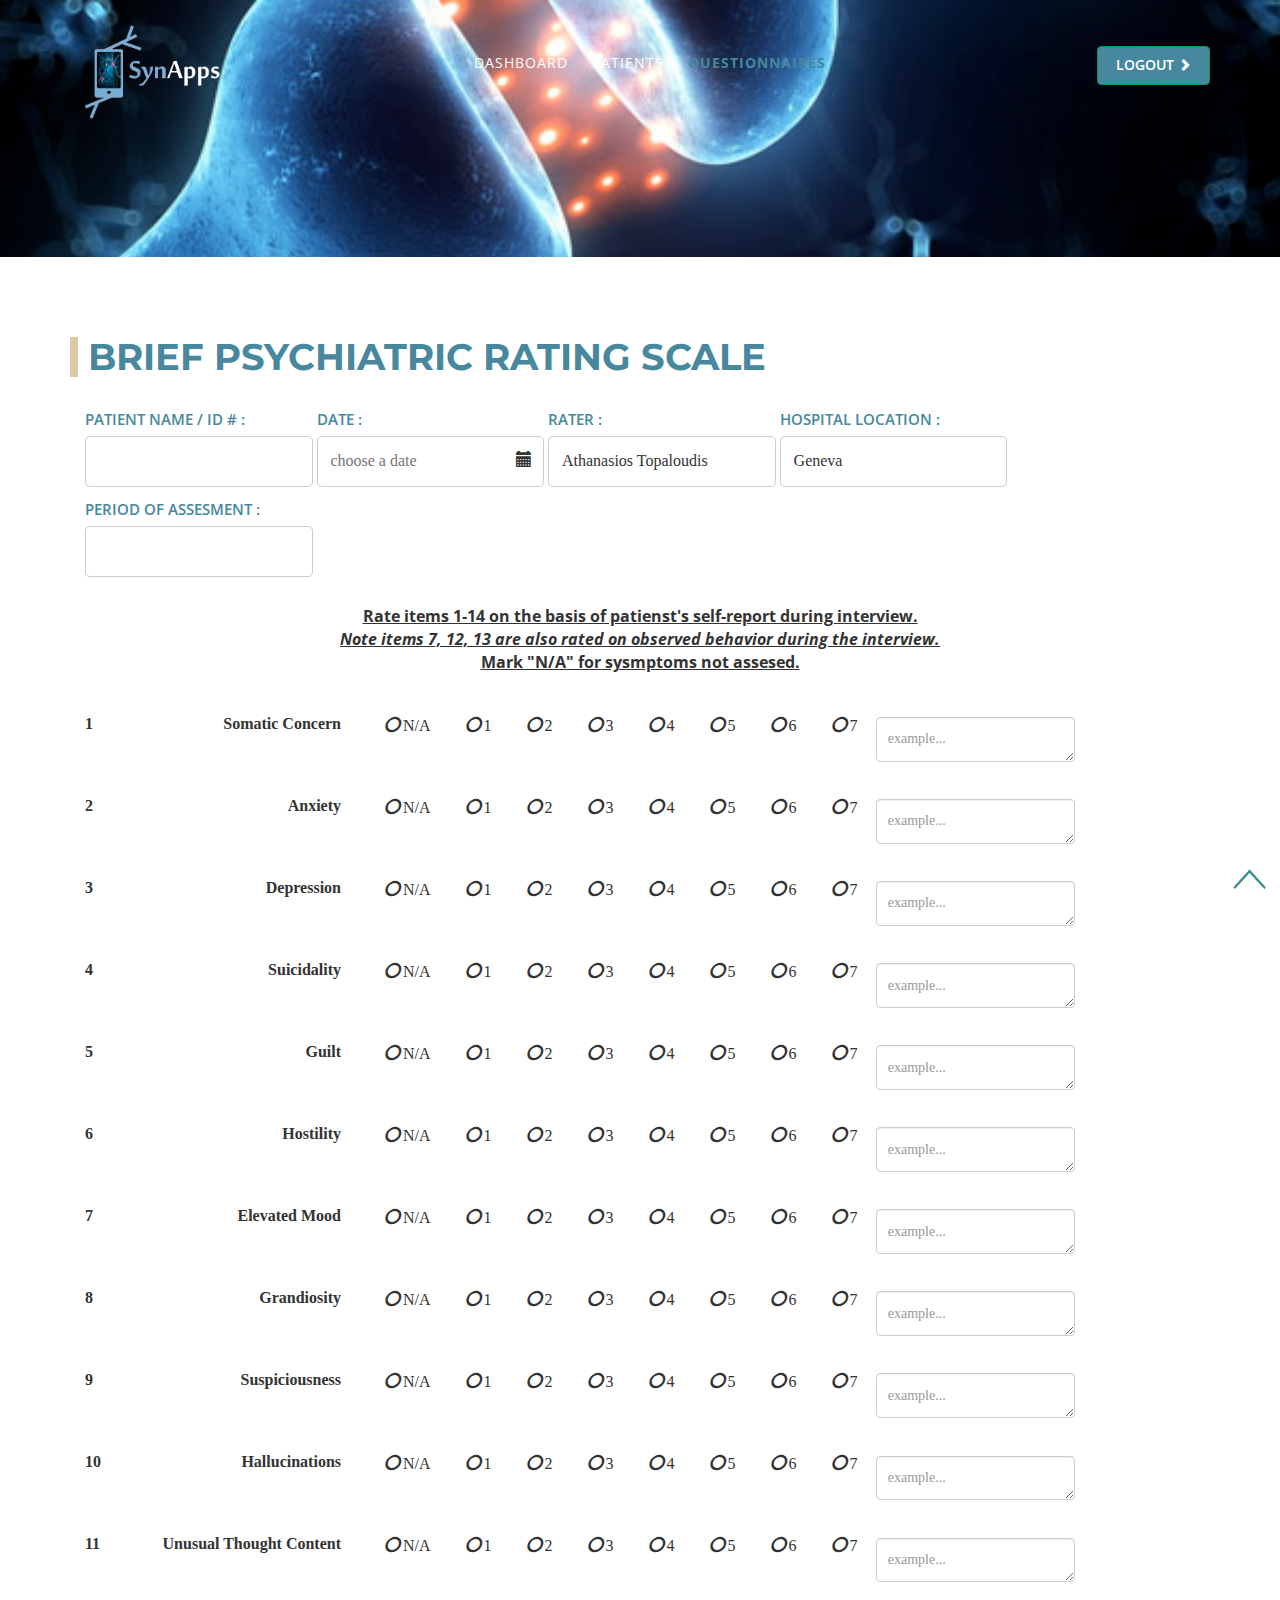
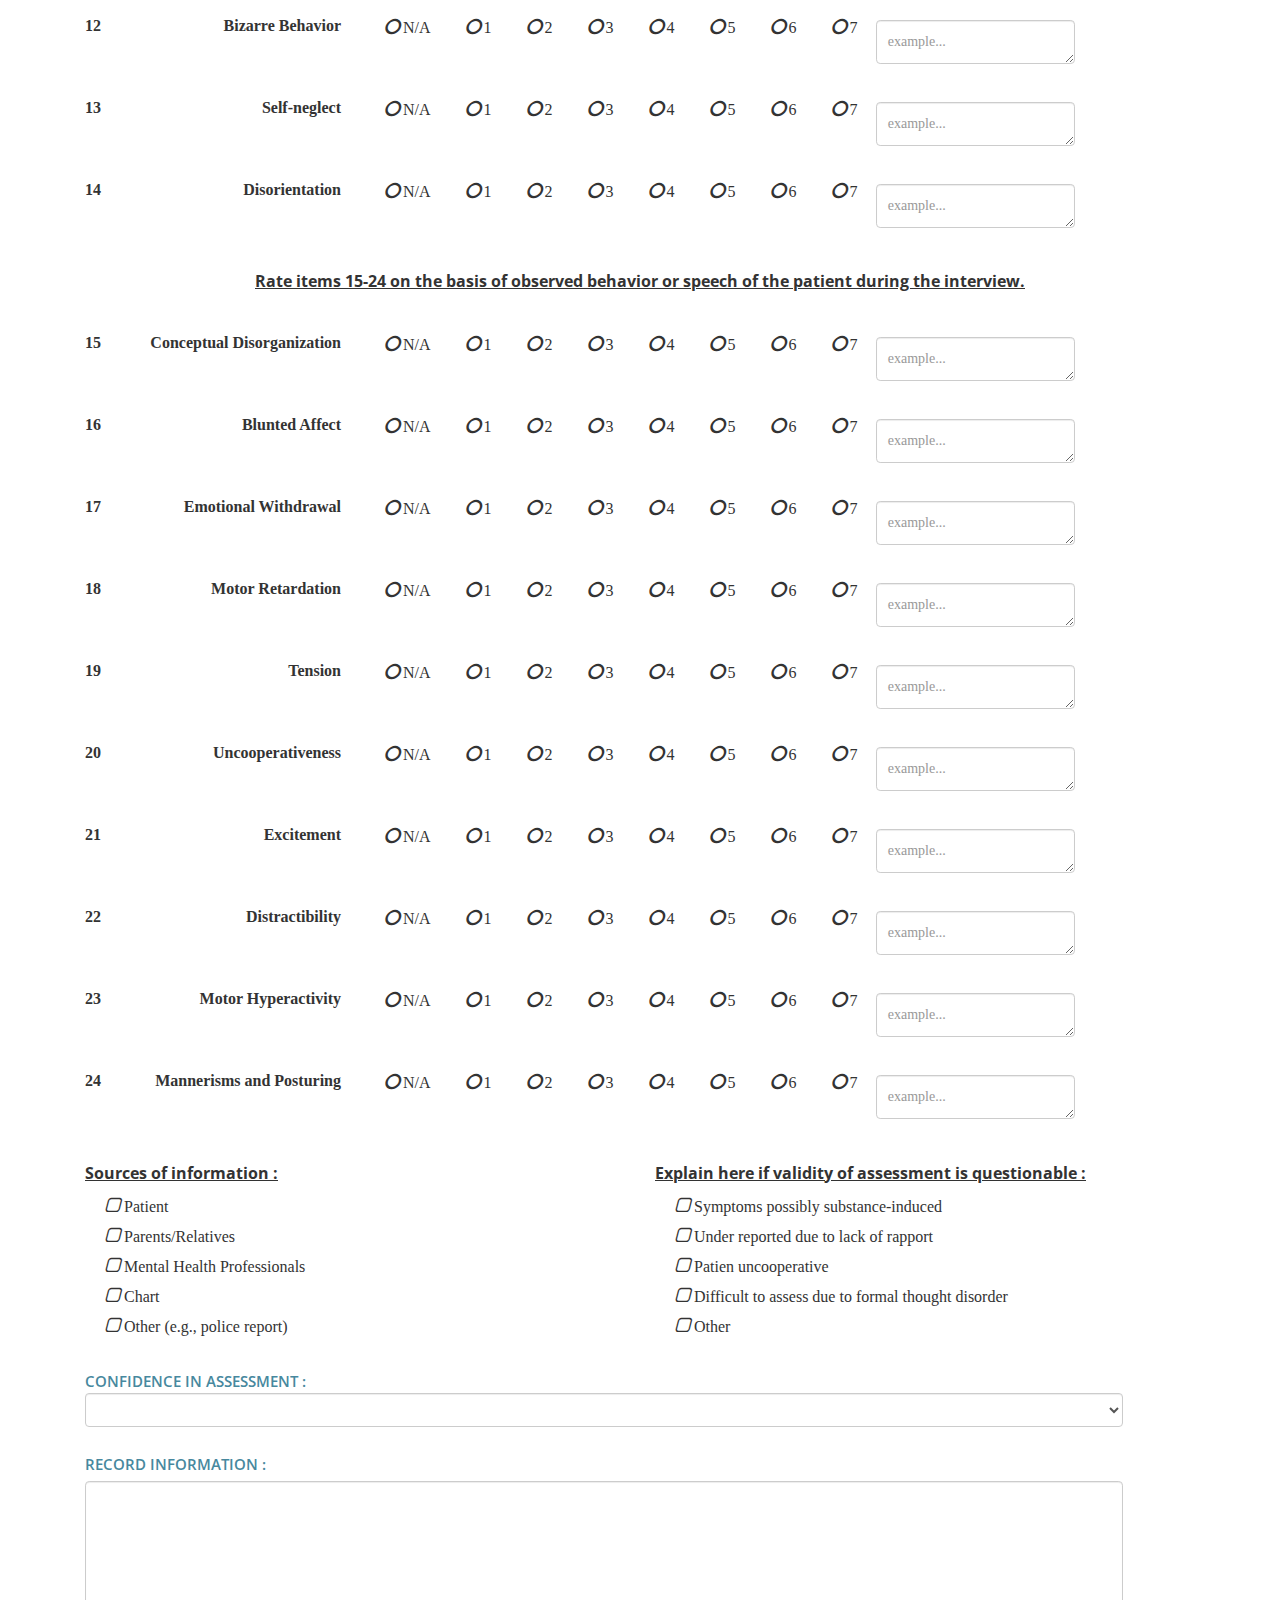
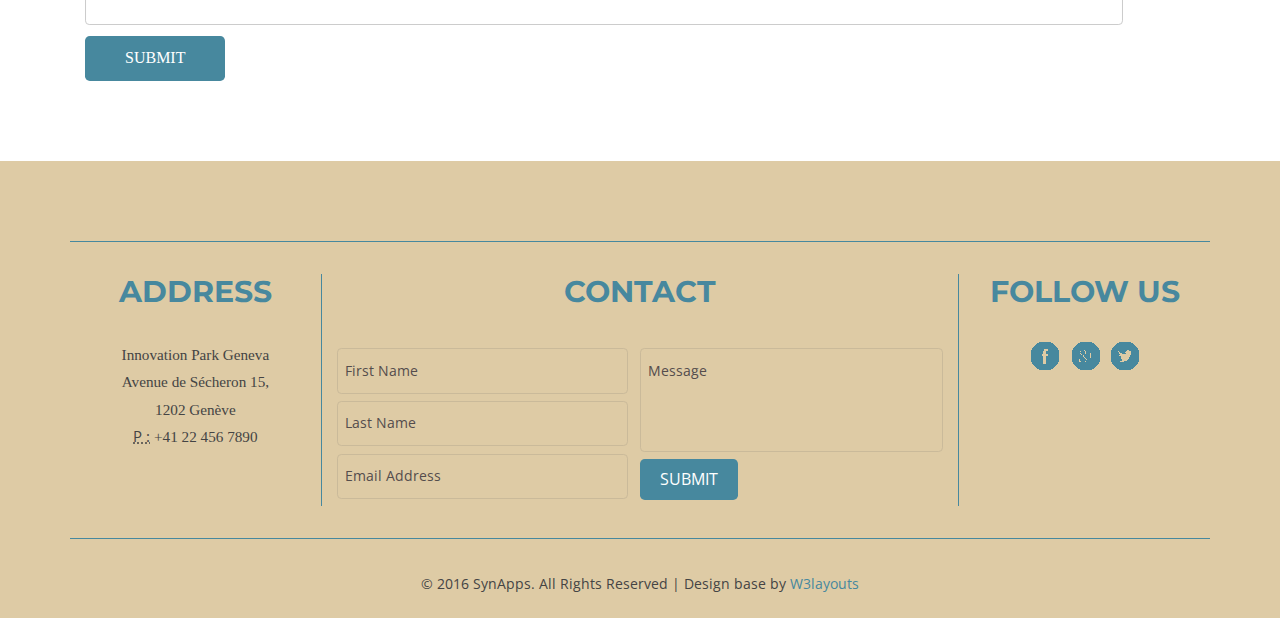
<file: questionnaireLogged.html>
<!--
Author: W3layouts
Author URL: http://w3layouts.com
License: Creative Commons Attribution 3.0 Unported
License URL: http://creativecommons.org/licenses/by/3.0/
-->
<!DOCTYPE HTML>
<html>
<head>
<title>SynApps | My Questionnaire</title>
<meta name="viewport" content="width=device-width, initial-scale=1">
<meta http-equiv="Content-Type" content="text/html; charset=utf-8" />
<meta name="keywords" content="Merchantry Responsive web template, Bootstrap Web Templates, Flat Web Templates, Android Compatible web template, 
Smartphone Compatible web template, free webdesigns for Nokia, Samsung, LG, Sony Ericsson, Motorola web design" />
<script type="application/x-javascript"> addEventListener("load", function() { setTimeout(hideURLbar, 0); }, false); function hideURLbar(){ window.scrollTo(0,1); } </script>
<link href="css/bootstrap.css" rel='stylesheet' type='text/css' />
<link href="css/datepicker.css" rel="stylesheet" type='text/css'>
<link href="http://netdna.bootstrapcdn.com/font-awesome/4.1.0/css/font-awesome.min.css" rel="stylesheet">
<!--Custom-Theme-files-->
<link href="css/style.css" rel='stylesheet' type='text/css' />
<link href="css/magic-check.css" rel='stylesheet' type='text/css' />
        <!--/script-->
<script src="js/modernizr.custom.js"></script>
<script src="js/jquery-1.11.1.min.js"></script> 
<script type="text/javascript" src="js/move-top.js"></script>
<script type="text/javascript" src="js/easing.js"></script>
<script type="text/javascript">
			jQuery(document).ready(function($) {
				$(".scroll").click(function(event){		
					event.preventDefault();
					$('html,body').animate({scrollTop:$(this.hash).offset().top},900);
				});
			});
</script>
<!-- Load jQuery and bootstrap datepicker scripts -->
<script src="js/jquery-1.9.1.min.js"></script>
<script src="js/bootstrap-datepicker.js"></script>
<script type="text/javascript">
    // When the document is ready
    $(document).ready(function () {
        $('#datepickerInput').datepicker({
            format: "dd/mm/yyyy"
        });  
    });
</script>
		<link href='//fonts.googleapis.com/css?family=Montserrat:400,700' rel='stylesheet' type='text/css'>
		<link href='//fonts.googleapis.com/css?family=Open+Sans:400,600' rel='stylesheet' type='text/css'>

</head>
<body>
<!--start-home-->
   <div class="header two" id="home">
     <div class="container">
      <div class="header-top">
	       	<div class="logo">
                    <a href="index.html">
                        <img src="images/SynappsLogo_transparent_b.png" alt="SynApps Home" width="170" height="113" border="0">
                    </a>
                    <!-- <a href="index.html"><h1>Syn<span>Apps</span></h1> </a> -->
			 </div>	
				    <div class="top-menu">
					    <span class="menu"> </span>
                            <ul>
                                <!-- <li><a href="index.html"><span data-hover="HOME">Home</span></a><label> </label></li>
                                <li><a href="about.html"> <span data-hover="ABOUT">About</span></a><label> </label></li>
                                <li><a href="index.html"><span data-hover="SERVICES">Services</span></a><label> </label></li>-->
                                <li><a href="dashboard.html"><span data-hover="DASHBOARD">Dashboard</span></a><label> </label></li>
                                <li><a href="patients.html"><span data-hover="Patients">Patients</span></a><label> </label></li>
                                <li><a class="active" href="questionnaireLogged.html"><span data-hover="QUESTIONNAIRES">Questionnaires</span></a><label> </label></li> 
                            </ul>

                        </div>
                        <div class="login-pop">
                            <div id="loginpop"><a href="index.html" id="loginButton"><span>Logout <i class="arrow glyphicon glyphicon-chevron-right"></i></span></a>
                            </div>
                        </div>

                <!-- script-for-menu -->
								<script>
									$("span.menu").click(function(){
										$(".top-menu ul").slideToggle("slow" , function(){
										});
									});
								</script>

				<div class="clearfix"></div>
					<!--End-top-nav-script-->
			 </div>
		</div>
 </div>
  <!--//end-banner-->

<!--/servey-->
	 <div class="section-contact">
	    <div class="container">
			<h2 class="tittle">Brief Psychiatric Rating Scale</h2>
		  	<form class="col-xs-12 form-servey" role="form" novalidate="novalidate" action="dashboard.html">
		  		<div class="form-inline" >
		          	<div class="form-group">
			          	<div class="form-group">
							<p class="your-para">Patient Name / ID # :</p>
							<input type="text" value="" onfocus="this.value='';" onblur="if (this.value == '') {this.value ='';}">
						</div>

						<div class="form-group right-inner-addon">
							<p class="your-para">Date :</p>
                            <i class="glyphicon glyphicon-calendar form-control-feedback"></i>
			                <input  type="text" placeholder="choose a date" id="datepickerInput">
			            </div>
			            <div class="form-group">
			            	<p class="your-para">Rater :</p>
							<input type="text" value="Athanasios Topaloudis" onfocus="this.value='';" onblur="if (this.value == '') {this.value ='';}">
						</div>

						<div class="form-group">
							<p class="your-para">Hospital Location :</p>
							<input type="text" value="Geneva" onfocus="this.value='';" onblur="if (this.value == '') {this.value ='';}">
						</div>

						<div class="form-group">
							<p class="your-para">Period of Assesment :</p>
							<input type="text" value="" onfocus="this.value='';" onblur="if (this.value == '') {this.value ='';}">
						</div>
		        	</div>
		        </div>
				<!-- End of servey intro -->

                <div class="servey-body">
    				<!-- First Block of Assessment Questions -->
    				<!-- Instructions -->		        
    				<p class="instructions">Rate items 1-14 on the basis of patienst's self-report during interview.<br> <i>Note items 7, 12, 13 are also rated on observed behavior during the interview.</i><br> Mark "N/A" for sysmptoms not assesed.</p>
    				<!-- Questions -->
    				<div class="question-row form-horizontal" >
              			<div class="form-group">
              				<label class="question-row-num col-xs-1 control-label">1</label>
                			<label class="question-row-label col-xs-3 control-label"> Somatic Concern</label>
                			<div class="form-inline">
                    			<label class="radio-inline">
                        			<input data-val="true" name="radio1" data-val-required="An answer to question 1 is required." type="radio" ><i></i> <span>N/A</span></label>
                    			<label class="radio-inline" data-toggle="tooltip" title="Not Present">
                    				<input type="radio" name="radio1"><i></i> <span>1</span></label>
                    			<label class="radio-inline" data-toggle="tooltip" title="Very Mild">
                    				<input type="radio" name="radio1"><i></i> <span>2</span></label>
                    			<label class="radio-inline" data-toggle="tooltip" title="Mild">
                    				<input type="radio" name="radio1"><i></i> <span>3</span></label>
                    			<label class="radio-inline" data-toggle="tooltip" title="Moderate">
                    				<input type="radio" name="radio1"><i></i> <span>4</span></label>
                    			<label class="radio-inline" data-toggle="tooltip" title="Moderately Severe">
                    				<input type="radio" name="radio1"><i></i> <span>5</span></label>
                    			<label class="radio-inline" data-toggle="tooltip" title="Severe">
                    				<input type="radio" name="radio1"><i></i> <span>6</span></label>
                    			<label class="radio-inline" data-toggle="tooltip" title="Extremely Severy">
                    				<input type="radio" name="radio1"><i></i> <span>7</span></label>
                    			<textarea class="form-control"  rows="1" placeholder="example..." onfocus="this.value='';" onblur="if (this.value == '') {this.value = '';}"></textarea>
                			</div>
            			</div>

            			<div class="form-group">
            				<label class="question-row-num col-xs-1 control-label">2</label>
                			<label class="question-row-label col-xs-3 control-label"> Anxiety</label>
                			<div class="form-inline">
                    			<label class="radio-inline">
                        			<input data-val="true" name="radio2" data-val-required="An answer to question 2 is required." type="radio" >
                        			<i></i> <span>N/A</span>
                        		</label>
                    			<label class="radio-inline" data-toggle="tooltip" title="Not Present">
                    				<input type="radio" name="radio2"><i></i> <span>1</span></label>
                    			<label class="radio-inline" data-toggle="tooltip" title="Very Mild">
                    				<input type="radio" name="radio2"><i></i> <span>2</span></label>
                    			<label class="radio-inline" data-toggle="tooltip" title="Mild">
                    				<input type="radio" name="radio2"><i></i> <span>3</span></label>
                    			<label class="radio-inline" data-toggle="tooltip" title="Moderate">
                    				<input type="radio" name="radio2"><i></i> <span>4</span></label>
                    			<label class="radio-inline" data-toggle="tooltip" title="Moderately Severe">
                    				<input type="radio" name="radio2"><i></i> <span>5</span></label>
                    			<label class="radio-inline" data-toggle="tooltip" title="Severe">
                    				<input type="radio" name="radio2"><i></i> <span>6</span></label>
                    			<label class="radio-inline" data-toggle="tooltip" title="Extremely Severy">
                    				<input type="radio" name="radio2"><i></i> <span>7</span></label>
                    			<textarea class="form-control" cols="20" rows="1" placeholder="example..." onfocus="this.value='';" onblur="if (this.value == '') {this.value = '';}"></textarea>
                			</div>
            			</div>

            			<div class="form-group">
            				<label class="question-row-num col-xs-1 control-label">3</label>
                			<label class="question-row-label col-xs-3 control-label"> Depression</label>
                			<div class="form-inline">
                    			<label class="radio-inline">
                        			<input data-val="true" name="radio3" data-val-required="An answer to question 3 is required." type="radio" >
                        			<i></i> <span>N/A</span>
                        		</label>
                    			<label class="radio-inline" data-toggle="tooltip" title="Not Present">
                    				<input type="radio" name="radio3"><i></i> <span>1</span></label>
                    			<label class="radio-inline" data-toggle="tooltip" title="Very Mild">
                    				<input type="radio" name="radio3"><i></i> <span>2</span></label>
                    			<label class="radio-inline" data-toggle="tooltip" title="Mild">
                    				<input type="radio" name="radio3"><i></i> <span>3</span></label>
                    			<label class="radio-inline" data-toggle="tooltip" title="Moderate">
                    				<input type="radio" name="radio3"><i></i> <span>4</span></label>
                    			<label class="radio-inline" data-toggle="tooltip" title="Moderately Severe">
                    				<input type="radio" name="radio3"><i></i> <span>5</span></label>
                    			<label class="radio-inline" data-toggle="tooltip" title="Severe">
                    				<input type="radio" name="radio3"><i></i> <span>6</span></label>
                    			<label class="radio-inline" data-toggle="tooltip" title="Extremely Severy">
                    				<input type="radio" name="radio3"><i></i> <span>7</span></label>
                    			<textarea class="form-control" cols="20" rows="1" placeholder="example..." onfocus="this.value='';" onblur="if (this.value == '') {this.value = '';}"></textarea>
                			</div>
            			</div>

            			<div class="form-group">
            				<label class="question-row-num col-xs-1 control-label">4</label>
                			<label class="question-row-label col-xs-3 control-label"> Suicidality</label>
                			<div class="form-inline">
                    			<label class="radio-inline">
                        			<input data-val="true" name="radio4" data-val-required="An answer to question 4 is required." type="radio" >
                        			<i></i> <span>N/A</span>
                        		</label>
                    			<label class="radio-inline" data-toggle="tooltip" title="Not Present">
                    				<input type="radio" name="radio4"><i></i> <span>1</span></label>
                    			<label class="radio-inline" data-toggle="tooltip" title="Very Mild">
                    				<input type="radio" name="radio4"><i></i> <span>2</span></label>
                    			<label class="radio-inline" data-toggle="tooltip" title="Mild">
                    				<input type="radio" name="radio4"><i></i> <span>3</span></label>
                    			<label class="radio-inline" data-toggle="tooltip" title="Moderate">
                    				<input type="radio" name="radio4"><i></i> <span>4</span></label>
                    			<label class="radio-inline" data-toggle="tooltip" title="Moderately Severe">
                    				<input type="radio" name="radio4"><i></i> <span>5</span></label>
                    			<label class="radio-inline" data-toggle="tooltip" title="Severe">
                    				<input type="radio" name="radio4"><i></i> <span>6</span></label>
                    			<label class="radio-inline" data-toggle="tooltip" title="Extremely Severy">
                    				<input type="radio" name="radio4"><i></i> <span>7</span></label>
                    			<textarea class="form-control" cols="20" rows="1" placeholder="example..." onfocus="this.value='';" onblur="if (this.value == '') {this.value = '';}"></textarea>
                			</div>
            			</div>

            			<div class="form-group">
            				<label class="question-row-num col-xs-1 control-label">5</label>
                			<label class="question-row-label col-xs-3 control-label"> Guilt</label>
                			<div class="form-inline">
                    			<label class="radio-inline">
                        			<input data-val="true" name="radio5" data-val-required="An answer to question 5 is required." type="radio" >
                        			<i></i> <span>N/A</span>
                        		</label>
                    			<label class="radio-inline" data-toggle="tooltip" title="Not Present">
                    				<input type="radio" name="radio5"><i></i> <span>1</span></label>
                    			<label class="radio-inline" data-toggle="tooltip" title="Very Mild">
                    				<input type="radio" name="radio5"><i></i> <span>2</span></label>
                    			<label class="radio-inline" data-toggle="tooltip" title="Mild">
                    				<input type="radio" name="radio5"><i></i> <span>3</span></label>
                    			<label class="radio-inline" data-toggle="tooltip" title="Moderate">
                    				<input type="radio" name="radio5"><i></i> <span>4</span></label>
                    			<label class="radio-inline" data-toggle="tooltip" title="Moderately Severe">
                    				<input type="radio" name="radio5"><i></i> <span>5</span></label>
                    			<label class="radio-inline" data-toggle="tooltip" title="Severe">
                    				<input type="radio" name="radio5"><i></i> <span>6</span></label>
                    			<label class="radio-inline" data-toggle="tooltip" title="Extremely Severy">
                    				<input type="radio" name="radio5"><i></i> <span>7</span></label>
                    			<textarea class="form-control" cols="20" rows="1" placeholder="example..." onfocus="this.value='';" onblur="if (this.value == '') {this.value = '';}"></textarea>
                			</div>
            			</div>

            			<div class="form-group">
            				<label class="question-row-num col-xs-1 control-label">6</label>
                			<label class="question-row-label col-xs-3 control-label"> Hostility</label>
                			<div class="form-inline">
                    			<label class="radio-inline">
                        			<input data-val="true" name="radio6" data-val-required="An answer to question 6 is required." type="radio" >
                        			<i></i> <span>N/A</span>
                        		</label>
                    			<label class="radio-inline" data-toggle="tooltip" title="Not Present">
                    				<input type="radio" name="radio6"><i></i> <span>1</span></label>
                    			<label class="radio-inline" data-toggle="tooltip" title="Very Mild">
                    				<input type="radio" name="radio6"><i></i> <span>2</span></label>
                    			<label class="radio-inline" data-toggle="tooltip" title="Mild">
                    				<input type="radio" name="radio6"><i></i> <span>3</span></label>
                    			<label class="radio-inline" data-toggle="tooltip" title="Moderate">
                    				<input type="radio" name="radio6"><i></i> <span>4</span></label>
                    			<label class="radio-inline" data-toggle="tooltip" title="Moderately Severe">
                    				<input type="radio" name="radio6"><i></i> <span>5</span></label>
                    			<label class="radio-inline" data-toggle="tooltip" title="Severe">
                    				<input type="radio" name="radio6"><i></i> <span>6</span></label>
                    			<label class="radio-inline" data-toggle="tooltip" title="Extremely Severy">
                    				<input type="radio" name="radio6"><i></i> <span>7</span></label>
                    			<textarea class="form-control" cols="20" rows="1" placeholder="example..." onfocus="this.value='';" onblur="if (this.value == '') {this.value = '';}"></textarea>
                			</div>
            			</div>

            			<div class="form-group">
            				<label class="question-row-num col-xs-1 control-label">7</label>
                			<label class="question-row-label col-xs-3 control-label"> Elevated Mood</label>
                			<div class="form-inline">
                    			<label class="radio-inline">
                        			<input data-val="true" name="radio7" data-val-required="An answer to question 7 is required." type="radio" >
                        			<i></i> <span>N/A</span>
                        		</label>
                    			<label class="radio-inline" data-toggle="tooltip" title="Not Present">
                    				<input type="radio" name="radio7"><i></i> <span>1</span></label>
                    			<label class="radio-inline" data-toggle="tooltip" title="Very Mild">
                    				<input type="radio" name="radio7"><i></i> <span>2</span></label>
                    			<label class="radio-inline" data-toggle="tooltip" title="Mild">
                    				<input type="radio" name="radio7"><i></i> <span>3</span></label>
                    			<label class="radio-inline" data-toggle="tooltip" title="Moderate">
                    				<input type="radio" name="radio7"><i></i> <span>4</span></label>
                    			<label class="radio-inline" data-toggle="tooltip" title="Moderately Severe">
                    				<input type="radio" name="radio7"><i></i> <span>5</span></label>
                    			<label class="radio-inline" data-toggle="tooltip" title="Severe">
                    				<input type="radio" name="radio7"><i></i> <span>6</span></label>
                    			<label class="radio-inline" data-toggle="tooltip" title="Extremely Severy">
                    				<input type="radio" name="radio7"><i></i> <span>7</span></label>
                    			<textarea class="form-control" cols="20" rows="1" placeholder="example..." onfocus="this.value='';" onblur="if (this.value == '') {this.value = '';}"></textarea>
                			</div>
            			</div>

            			<div class="form-group">
            				<label class="question-row-num col-xs-1 control-label">8</label>
                			<label class="question-row-label col-xs-3 control-label"> Grandiosity</label>
                			<div class="form-inline">
                    			<label class="radio-inline">
                        			<input data-val="true" name="radio8" data-val-required="An answer to question 8 is required." type="radio" >
                        			<i></i> <span>N/A</span>
                        		</label>
                    			<label class="radio-inline" data-toggle="tooltip" title="Not Present">
                    				<input type="radio" name="radio8"><i></i> <span>1</span></label>
                    			<label class="radio-inline" data-toggle="tooltip" title="Very Mild">
                    				<input type="radio" name="radio8"><i></i> <span>2</span></label>
                    			<label class="radio-inline" data-toggle="tooltip" title="Mild">
                    				<input type="radio" name="radio8"><i></i> <span>3</span></label>
                    			<label class="radio-inline" data-toggle="tooltip" title="Moderate">
                    				<input type="radio" name="radio8"><i></i> <span>4</span></label>
                    			<label class="radio-inline" data-toggle="tooltip" title="Moderately Severe">
                    				<input type="radio" name="radio8"><i></i> <span>5</span></label>
                    			<label class="radio-inline" data-toggle="tooltip" title="Severe">
                    				<input type="radio" name="radio8"><i></i> <span>6</span></label>
                    			<label class="radio-inline" data-toggle="tooltip" title="Extremely Severy">
                    				<input type="radio" name="radio8"><i></i> <span>7</span></label>
                    			<textarea class="form-control" cols="20" rows="1" placeholder="example..." onfocus="this.value='';" onblur="if (this.value == '') {this.value = '';}"></textarea>
                			</div>
            			</div>

            			<div class="form-group">
            				<label class="question-row-num col-xs-1 control-label">9</label>
                			<label class="question-row-label col-xs-3 control-label"> Suspiciousness</label>
                			<div class="form-inline">
                    			<label class="radio-inline">
                        			<input data-val="true" name="radio9" data-val-required="An answer to question 9 is required." type="radio" >
                        			<i></i> <span>N/A</span>
                        		</label>
                    			<label class="radio-inline" data-toggle="tooltip" title="Not Present">
                    				<input type="radio" name="radio9"><i></i> <span>1</span></label>
                    			<label class="radio-inline" data-toggle="tooltip" title="Very Mild">
                    				<input type="radio" name="radio9"><i></i> <span>2</span></label>
                    			<label class="radio-inline" data-toggle="tooltip" title="Mild">
                    				<input type="radio" name="radio9"><i></i> <span>3</span></label>
                    			<label class="radio-inline" data-toggle="tooltip" title="Moderate">
                    				<input type="radio" name="radio9"><i></i> <span>4</span></label>
                    			<label class="radio-inline" data-toggle="tooltip" title="Moderately Severe">
                    				<input type="radio" name="radio9"><i></i> <span>5</span></label>
                    			<label class="radio-inline" data-toggle="tooltip" title="Severe">
                    				<input type="radio" name="radio9"><i></i> <span>6</span></label>
                    			<label class="radio-inline" data-toggle="tooltip" title="Extremely Severy">
                    				<input type="radio" name="radio9"><i></i> <span>7</span></label>
                    			<textarea class="form-control" cols="20" rows="1" placeholder="example..." onfocus="this.value='';" onblur="if (this.value == '') {this.value = '';}"></textarea>
                			</div>
            			</div>

            			<div class="form-group">
            				<label class="question-row-num col-xs-1 control-label">10</label>
                			<label class="question-row-label col-xs-3 control-label"> Hallucinations</label>
                			<div class="form-inline">
                    			<label class="radio-inline">
                        			<input data-val="true" name="radio10" data-val-required="An answer to question 10 is required." type="radio" >
                        			<i></i> <span>N/A</span>
                        		</label>
                    			<label class="radio-inline" data-toggle="tooltip" title="Not Present">
                    				<input type="radio" name="radio10"><i></i> <span>1</span></label>
                    			<label class="radio-inline" data-toggle="tooltip" title="Very Mild">
                    				<input type="radio" name="radio10"><i></i> <span>2</span></label>
                    			<label class="radio-inline" data-toggle="tooltip" title="Mild">
                    				<input type="radio" name="radio10"><i></i> <span>3</span></label>
                    			<label class="radio-inline" data-toggle="tooltip" title="Moderate">
                    				<input type="radio" name="radio10"><i></i> <span>4</span></label>
                    			<label class="radio-inline" data-toggle="tooltip" title="Moderately Severe">
                    				<input type="radio" name="radio10"><i></i> <span>5</span></label>
                    			<label class="radio-inline" data-toggle="tooltip" title="Severe">
                    				<input type="radio" name="radio10"><i></i> <span>6</span></label>
                    			<label class="radio-inline" data-toggle="tooltip" title="Extremely Severy">
                    				<input type="radio" name="radio10"><i></i> <span>7</span></label>
                    			<textarea class="form-control" cols="20" rows="1" placeholder="example..." onfocus="this.value='';" onblur="if (this.value == '') {this.value = '';}"></textarea>
                			</div>
            			</div>

            			<div class="form-group">
            				<label class="question-row-num col-xs-1 control-label">11</label>
                			<label class="question-row-label col-xs-3 control-label"> Unusual Thought Content</label>
                			<div class="form-inline">
                    			<label class="radio-inline">
                        			<input data-val="true" name="radio11" data-val-required="An answer to question 11 is required." type="radio" >
                        			<i></i> <span>N/A</span>
                        		</label>
                    			<label class="radio-inline" data-toggle="tooltip" title="Not Present">
                    				<input type="radio" name="radio11"><i></i> <span>1</span></label>
                    			<label class="radio-inline" data-toggle="tooltip" title="Very Mild">
                    				<input type="radio" name="radio11"><i></i> <span>2</span></label>
                    			<label class="radio-inline" data-toggle="tooltip" title="Mild">
                    				<input type="radio" name="radio11"><i></i> <span>3</span></label>
                    			<label class="radio-inline" data-toggle="tooltip" title="Moderate">
                    				<input type="radio" name="radio11"><i></i> <span>4</span></label>
                    			<label class="radio-inline" data-toggle="tooltip" title="Moderately Severe">
                    				<input type="radio" name="radio11"><i></i> <span>5</span></label>
                    			<label class="radio-inline" data-toggle="tooltip" title="Severe">
                    				<input type="radio" name="radio11"><i></i> <span>6</span></label>
                    			<label class="radio-inline" data-toggle="tooltip" title="Extremely Severy">
                    				<input type="radio" name="radio11"><i></i> <span>7</span></label>
                    			<textarea class="form-control" cols="20" rows="1" placeholder="example..." onfocus="this.value='';" onblur="if (this.value == '') {this.value = '';}"></textarea>
                			</div>
            			</div>

            			<div class="form-group">
            				<label class="question-row-num col-xs-1 control-label">12</label>
                			<label class="question-row-label col-xs-3 control-label"> Bizarre Behavior</label>
                			<div class="form-inline">
                    			<label class="radio-inline">
                        			<input data-val="true" name="radio12" data-val-required="An answer to question 12 is required." type="radio" >
                        			<i></i> <span>N/A</span>
                        		</label>
                    			<label class="radio-inline" data-toggle="tooltip" title="Not Present">
                    				<input type="radio" name="radio12"><i></i> <span>1</span></label>
                    			<label class="radio-inline" data-toggle="tooltip" title="Very Mild">
                    				<input type="radio" name="radio12"><i></i> <span>2</span></label>
                    			<label class="radio-inline" data-toggle="tooltip" title="Mild">
                    				<input type="radio" name="radio12"><i></i> <span>3</span></label>
                    			<label class="radio-inline" data-toggle="tooltip" title="Moderate">
                    				<input type="radio" name="radio12"><i></i> <span>4</span></label>
                    			<label class="radio-inline" data-toggle="tooltip" title="Moderately Severe">
                    				<input type="radio" name="radio12"><i></i> <span>5</span></label>
                    			<label class="radio-inline" data-toggle="tooltip" title="Severe">
                    				<input type="radio" name="radio12"><i></i> <span>6</span></label>
                    			<label class="radio-inline" data-toggle="tooltip" title="Extremely Severy">
                    				<input type="radio" name="radio12"><i></i> <span>7</span></label>
                    			<textarea class="form-control" cols="20" rows="1" placeholder="example..." onfocus="this.value='';" onblur="if (this.value == '') {this.value = '';}"></textarea>
                			</div>
            			</div>

            			<div class="form-group">
            				<label class="question-row-num col-xs-1 control-label">13</label>
                			<label class="question-row-label col-xs-3 control-label"> Self-neglect</label>
                			<div class="form-inline">
                    			<label class="radio-inline">
                        			<input data-val="true" name="radio13" data-val-required="An answer to question 13 is required." type="radio" >
                        			<i></i> <span>N/A</span>
                        		</label>
                    			<label class="radio-inline" data-toggle="tooltip" title="Not Present">
                    				<input type="radio" name="radio13"><i></i> <span>1</span></label>
                    			<label class="radio-inline" data-toggle="tooltip" title="Very Mild">
                    				<input type="radio" name="radio13"><i></i> <span>2</span></label>
                    			<label class="radio-inline" data-toggle="tooltip" title="Mild">
                    				<input type="radio" name="radio13"><i></i> <span>3</span></label>
                    			<label class="radio-inline" data-toggle="tooltip" title="Moderate">
                    				<input type="radio" name="radio13"><i></i> <span>4</span></label>
                    			<label class="radio-inline" data-toggle="tooltip" title="Moderately Severe">
                    				<input type="radio" name="radio13"><i></i> <span>5</span></label>
                    			<label class="radio-inline" data-toggle="tooltip" title="Severe">
                    				<input type="radio" name="radio13"><i></i> <span>6</span></label>
                    			<label class="radio-inline" data-toggle="tooltip" title="Extremely Severy">
                    				<input type="radio" name="radio13"><i></i> <span>7</span></label>
                    			<textarea class="form-control" cols="20" rows="1" placeholder="example..." onfocus="this.value='';" onblur="if (this.value == '') {this.value = '';}"></textarea>
                			</div>
            			</div>

            			<div class="form-group">
            				<label class="question-row-num col-xs-1 control-label">14</label>
                			<label class="question-row-label col-xs-3 control-label"> Disorientation</label>
                			<div class="form-inline">
                    			<label class="radio-inline">
                        			<input data-val="true" name="radio14" data-val-required="An answer to question 14 is required." type="radio" >
                        			<i></i> <span>N/A</span>
                        		</label>
                    			<label class="radio-inline" data-toggle="tooltip" title="Not Present">
                    				<input type="radio" name="radio14"><i></i> <span>1</span></label>
                    			<label class="radio-inline" data-toggle="tooltip" title="Very Mild">
                    				<input type="radio" name="radio14"><i></i> <span>2</span></label>
                    			<label class="radio-inline" data-toggle="tooltip" title="Mild">
                    				<input type="radio" name="radio14"><i></i> <span>3</span></label>
                    			<label class="radio-inline" data-toggle="tooltip" title="Moderate">
                    				<input type="radio" name="radio14"><i></i> <span>4</span></label>
                    			<label class="radio-inline" data-toggle="tooltip" title="Moderately Severe">
                    				<input type="radio" name="radio14"><i></i> <span>5</span></label>
                    			<label class="radio-inline" data-toggle="tooltip" title="Severe">
                    				<input type="radio" name="radio14"><i></i> <span>6</span></label>
                    			<label class="radio-inline" data-toggle="tooltip" title="Extremely Severy">
                    				<input type="radio" name="radio14"><i></i> <span>7</span></label>
                    			<textarea class="form-control" cols="20" rows="1" placeholder="example..." onfocus="this.value='';" onblur="if (this.value == '') {this.value = '';}"></textarea>
                			</div>
            			</div>
        			</div>

    				<!-- Second Block of Assessment Questions -->
    				<!-- Instructions -->
    				<p class="instructions">Rate items 15-24 on the basis of observed behavior or speech of the patient during the interview.</p>
    				<!-- Questions -->
    				<div class="question-row form-horizontal" >
              			<div class="form-group">
              				<label class="question-row-num col-xs-1 control-label">15</label>
                			<label class="question-row-label col-xs-3 control-label"> Conceptual Disorganization</label>
                			<div class="form-inline">
                    			<label class="radio-inline">
                        			<input data-val="true" name="radio15" data-val-required="An answer to question 15 is required." type="radio" >
                        			<i></i> <span>N/A</span>
                        		</label>
                    			<label class="radio-inline" data-toggle="tooltip" title="Not Present">
                    				<input type="radio" name="radio15"><i></i> <span>1</span></label>
                    			<label class="radio-inline" data-toggle="tooltip" title="Very Mild">
                    				<input type="radio" name="radio15"><i></i> <span>2</span></label>
                    			<label class="radio-inline" data-toggle="tooltip" title="Mild">
                    				<input type="radio" name="radio15"><i></i> <span>3</span></label>
                    			<label class="radio-inline" data-toggle="tooltip" title="Moderate">
                    				<input type="radio" name="radio15"><i></i> <span>4</span></label>
                    			<label class="radio-inline" data-toggle="tooltip" title="Moderately Severe">
                    				<input type="radio" name="radio15"><i></i> <span>5</span></label>
                    			<label class="radio-inline" data-toggle="tooltip" title="Severe">
                    				<input type="radio" name="radio15"><i></i> <span>6</span></label>
                    			<label class="radio-inline" data-toggle="tooltip" title="Extremely Severy">
                    				<input type="radio" name="radio15"><i></i> <span>7</span></label>
                    			<textarea class="form-control" cols="20" rows="1" placeholder="example..." onfocus="this.value='';" onblur="if (this.value == '') {this.value = '';}"></textarea>
                			</div>
            			</div>

            			<div class="form-group">
            				<label class="question-row-num col-xs-1 control-label">16</label>
                			<label class="question-row-label col-xs-3 control-label"> Blunted Affect</label>
                			<div class="form-inline">
                    			<label class="radio-inline">
                        			<input data-val="true" name="radio16" data-val-required="An answer to question 16 is required." type="radio" >
                        			<i></i> <span>N/A</span>
                        		</label>
                    			<label class="radio-inline" data-toggle="tooltip" title="Not Present">
                    				<input type="radio" name="radio16"><i></i> <span>1</span></label>
                    			<label class="radio-inline" data-toggle="tooltip" title="Very Mild">
                    				<input type="radio" name="radio16"><i></i> <span>2</span></label>
                    			<label class="radio-inline" data-toggle="tooltip" title="Mild">
                    				<input type="radio" name="radio16"><i></i> <span>3</span></label>
                    			<label class="radio-inline" data-toggle="tooltip" title="Moderate">
                    				<input type="radio" name="radio16"><i></i> <span>4</span></label>
                    			<label class="radio-inline" data-toggle="tooltip" title="Moderately Severe">
                    				<input type="radio" name="radio16"><i></i> <span>5</span></label>
                    			<label class="radio-inline" data-toggle="tooltip" title="Severe">
                    				<input type="radio" name="radio16"><i></i> <span>6</span></label>
                    			<label class="radio-inline" data-toggle="tooltip" title="Extremely Severy">
                    				<input type="radio" name="radio16"><i></i> <span>7</span></label>
                    			<textarea class="form-control" cols="20" rows="1" placeholder="example..." onfocus="this.value='';" onblur="if (this.value == '') {this.value = '';}"></textarea>
                			</div>
            			</div>

            			<div class="form-group">
            				<label class="question-row-num col-xs-1 control-label">17</label>
                			<label class="question-row-label col-xs-3 control-label"> Emotional Withdrawal</label>
                			<div class="form-inline">
                    			<label class="radio-inline">
                        			<input data-val="true" name="radio17" data-val-required="An answer to question 17 is required." type="radio" >
                        			<i></i> <span>N/A</span>
                        		</label>
                    			<label class="radio-inline" data-toggle="tooltip" title="Not Present">
                    				<input type="radio" name="radio17"><i></i> <span>1</span></label>
                    			<label class="radio-inline" data-toggle="tooltip" title="Very Mild">
                    				<input type="radio" name="radio17"><i></i> <span>2</span></label>
                    			<label class="radio-inline" data-toggle="tooltip" title="Mild">
                    				<input type="radio" name="radio17"><i></i> <span>3</span></label>
                    			<label class="radio-inline" data-toggle="tooltip" title="Moderate">
                    				<input type="radio" name="radio17"><i></i> <span>4</span></label>
                    			<label class="radio-inline" data-toggle="tooltip" title="Moderately Severe">
                    				<input type="radio" name="radio17"><i></i> <span>5</span></label>
                    			<label class="radio-inline" data-toggle="tooltip" title="Severe">
                    				<input type="radio" name="radio17"><i></i> <span>6</span></label>
                    			<label class="radio-inline" data-toggle="tooltip" title="Extremely Severy">
                    				<input type="radio" name="radio17"><i></i> <span>7</span></label>
                    			<textarea class="form-control" cols="20" rows="1" placeholder="example..." onfocus="this.value='';" onblur="if (this.value == '') {this.value = '';}"></textarea>
                			</div>
            			</div>

            			<div class="form-group">
            				<label class="question-row-num col-xs-1 control-label">18</label>
                			<label class="question-row-label col-xs-3 control-label"> Motor Retardation</label>
                			<div class="form-inline">
                    			<label class="radio-inline">
                        			<input data-val="true" name="radio18" data-val-required="An answer to question 18 is required." type="radio" >
                        			<i></i> <span>N/A</span>
                        		</label>
                    			<label class="radio-inline" data-toggle="tooltip" title="Not Present">
                    				<input type="radio" name="radio18"><i></i> <span>1</span></label>
                    			<label class="radio-inline" data-toggle="tooltip" title="Very Mild">
                    				<input type="radio" name="radio18"><i></i> <span>2</span></label>
                    			<label class="radio-inline" data-toggle="tooltip" title="Mild">
                    				<input type="radio" name="radio18"><i></i> <span>3</span></label>
                    			<label class="radio-inline" data-toggle="tooltip" title="Moderate">
                    				<input type="radio" name="radio18"><i></i> <span>4</span></label>
                    			<label class="radio-inline" data-toggle="tooltip" title="Moderately Severe">
                    				<input type="radio" name="radio18"><i></i> <span>5</span></label>
                    			<label class="radio-inline" data-toggle="tooltip" title="Severe">
                    				<input type="radio" name="radio18"><i></i> <span>6</span></label>
                    			<label class="radio-inline" data-toggle="tooltip" title="Extremely Severy">
                    				<input type="radio" name="radio18"><i></i> <span>7</span></label>
                    			<textarea class="form-control" cols="20" rows="1" placeholder="example..." onfocus="this.value='';" onblur="if (this.value == '') {this.value = '';}"></textarea>
                			</div>
            			</div>

            			<div class="form-group">
            				<label class="question-row-num col-xs-1 control-label">19</label>
                			<label class="question-row-label col-xs-3 control-label"> Tension</label>
                			<div class="form-inline">
                    			<label class="radio-inline">
                        			<input data-val="true" name="radio19" data-val-required="An answer to question 19 is required." type="radio" >
                        			<i></i> <span>N/A</span>
                        		</label>
                    			<label class="radio-inline" data-toggle="tooltip" title="Not Present">
                    				<input type="radio" name="radio19"><i></i> <span>1</span></label>
                    			<label class="radio-inline" data-toggle="tooltip" title="Very Mild">
                    				<input type="radio" name="radio19"><i></i> <span>2</span></label>
                    			<label class="radio-inline" data-toggle="tooltip" title="Mild">
                    				<input type="radio" name="radio19"><i></i> <span>3</span></label>
                    			<label class="radio-inline" data-toggle="tooltip" title="Moderate">
                    				<input type="radio" name="radio19"><i></i> <span>4</span></label>
                    			<label class="radio-inline" data-toggle="tooltip" title="Moderately Severe">
                    				<input type="radio" name="radio19"><i></i> <span>5</span></label>
                    			<label class="radio-inline" data-toggle="tooltip" title="Severe">
                    				<input type="radio" name="radio19"><i></i> <span>6</span></label>
                    			<label class="radio-inline" data-toggle="tooltip" title="Extremely Severy">
                    				<input type="radio" name="radio19"><i></i> <span>7</span></label>
                    			<textarea class="form-control" cols="20" rows="1" placeholder="example..." onfocus="this.value='';" onblur="if (this.value == '') {this.value = '';}"></textarea>
                			</div>
            			</div>

            			<div class="form-group">
            				<label class="question-row-num col-xs-1 control-label">20</label>
                			<label class="question-row-label col-xs-3 control-label"> Uncooperativeness</label>
                			<div class="form-inline">
                    			<label class="radio-inline">
                        			<input data-val="true" name="radio20" data-val-required="An answer to question 20 is required." type="radio" >
                        			<i></i> <span>N/A</span>
                        		</label>
                    			<label class="radio-inline" data-toggle="tooltip" title="Not Present">
                    				<input type="radio" name="radio20"><i></i> <span>1</span></label>
                    			<label class="radio-inline" data-toggle="tooltip" title="Very Mild">
                    				<input type="radio" name="radio20"><i></i> <span>2</span></label>
                    			<label class="radio-inline" data-toggle="tooltip" title="Mild">
                    				<input type="radio" name="radio20"><i></i> <span>3</span></label>
                    			<label class="radio-inline" data-toggle="tooltip" title="Moderate">
                    				<input type="radio" name="radio20"><i></i> <span>4</span></label>
                    			<label class="radio-inline" data-toggle="tooltip" title="Moderately Severe">
                    				<input type="radio" name="radio20"><i></i> <span>5</span></label>
                    			<label class="radio-inline" data-toggle="tooltip" title="Severe">
                    				<input type="radio" name="radio20"><i></i> <span>6</span></label>
                    			<label class="radio-inline" data-toggle="tooltip" title="Extremely Severy">
                    				<input type="radio" name="radio20"><i></i> <span>7</span></label>
                    			<textarea class="form-control" cols="20" rows="1" placeholder="example..." onfocus="this.value='';" onblur="if (this.value == '') {this.value = '';}"></textarea>
                			</div>
            			</div>

            			<div class="form-group">
            				<label class="question-row-num col-xs-1 control-label">21</label>
                			<label class="question-row-label col-xs-3 control-label"> Excitement</label>
                			<div class="form-inline">
                    			<label class="radio-inline">
                        			<input data-val="true" name="radio21" data-val-required="An answer to question 21 is required." type="radio" >
                        			<i></i> <span>N/A</span>
                        		</label>
                    			<label class="radio-inline" data-toggle="tooltip" title="Not Present">
                    				<input type="radio" name="radio21"><i></i> <span>1</span></label>
                    			<label class="radio-inline" data-toggle="tooltip" title="Very Mild">
                    				<input type="radio" name="radio21"><i></i> <span>2</span></label>
                    			<label class="radio-inline" data-toggle="tooltip" title="Mild">
                    				<input type="radio" name="radio21"><i></i> <span>3</span></label>
                    			<label class="radio-inline" data-toggle="tooltip" title="Moderate">
                    				<input type="radio" name="radio21"><i></i> <span>4</span></label>
                    			<label class="radio-inline" data-toggle="tooltip" title="Moderately Severe">
                    				<input type="radio" name="radio21"><i></i> <span>5</span></label>
                    			<label class="radio-inline" data-toggle="tooltip" title="Severe">
                    				<input type="radio" name="radio21"><i></i> <span>6</span></label>
                    			<label class="radio-inline" data-toggle="tooltip" title="Extremely Severy">
                    				<input type="radio" name="radio21"><i></i> <span>7</span></label>
                    			<textarea class="form-control" cols="20" rows="1" placeholder="example..." onfocus="this.value='';" onblur="if (this.value == '') {this.value = '';}"></textarea>
                			</div>
            			</div>

            			<div class="form-group">
            				<label class="question-row-num col-xs-1 control-label">22</label>
                			<label class="question-row-label col-xs-3 control-label"> Distractibility</label>
                			<div class="form-inline">
                    			<label class="radio-inline">
                        			<input data-val="true" name="radio22" data-val-required="An answer to question 22 is required." type="radio" >
                        			<i></i> <span>N/A</span>
                        		</label>
                    			<label class="radio-inline" data-toggle="tooltip" title="Not Present">
                    				<input type="radio" name="radio22"><i></i> <span>1</span></label>
                    			<label class="radio-inline" data-toggle="tooltip" title="Very Mild">
                    				<input type="radio" name="radio22"><i></i> <span>2</span></label>
                    			<label class="radio-inline" data-toggle="tooltip" title="Mild">
                    				<input type="radio" name="radio22"><i></i> <span>3</span></label>
                    			<label class="radio-inline" data-toggle="tooltip" title="Moderate">
                    				<input type="radio" name="radio22"><i></i> <span>4</span></label>
                    			<label class="radio-inline" data-toggle="tooltip" title="Moderately Severe">
                    				<input type="radio" name="radio22"><i></i> <span>5</span></label>
                    			<label class="radio-inline" data-toggle="tooltip" title="Severe">
                    				<input type="radio" name="radio22"><i></i> <span>6</span></label>
                    			<label class="radio-inline" data-toggle="tooltip" title="Extremely Severy">
                    				<input type="radio" name="radio22"><i></i> <span>7</span></label>
                    			<textarea class="form-control" cols="20" rows="1" placeholder="example..." onfocus="this.value='';" onblur="if (this.value == '') {this.value = '';}"></textarea>
                			</div>
            			</div>

            			<div class="form-group">
            				<label class="question-row-num col-xs-1 control-label">23</label>
                			<label class="question-row-label col-xs-3 control-label"> Motor Hyperactivity</label>
                			<div class="form-inline">
                    			<label class="radio-inline">
                        			<input data-val="true" name="radio23" data-val-required="An answer to question 23 is required." type="radio" >
                        			<i></i> <span>N/A</span>
                        		</label>
                    			<label class="radio-inline" data-toggle="tooltip" title="Not Present">
                    				<input type="radio" name="radio23"><i></i> <span>1</span></label>
                    			<label class="radio-inline" data-toggle="tooltip" title="Very Mild">
                    				<input type="radio" name="radio23"><i></i> <span>2</span></label>
                    			<label class="radio-inline" data-toggle="tooltip" title="Mild">
                    				<input type="radio" name="radio23"><i></i> <span>3</span></label>
                    			<label class="radio-inline" data-toggle="tooltip" title="Moderate">
                    				<input type="radio" name="radio23"><i></i> <span>4</span></label>
                    			<label class="radio-inline" data-toggle="tooltip" title="Moderately Severe">
                    				<input type="radio" name="radio23"><i></i> <span>5</span></label>
                    			<label class="radio-inline" data-toggle="tooltip" title="Severe">
                    				<input type="radio" name="radio23"><i></i> <span>6</span></label>
                    			<label class="radio-inline" data-toggle="tooltip" title="Extremely Severy">
                    				<input type="radio" name="radio23"><i></i> <span>7</span></label>
                    			<textarea class="form-control" cols="20" rows="1" placeholder="example..." onfocus="this.value='';" onblur="if (this.value == '') {this.value = '';}"></textarea>
                			</div>
            			</div>

            			<div class="form-group">
            				<label class="question-row-num col-xs-1 control-label">24</label>
                			<label class="question-row-label col-xs-3 control-label"> Mannerisms and Posturing</label>
                			<div class="form-inline">
                    			<label class="radio-inline">
                        			<input data-val="true" name="radio24" data-val-required="An answer to question 24 is required." type="radio" >
                        			<i></i> <span>N/A</span>
                        		</label>
                    			<label class="radio-inline" data-toggle="tooltip" title="Not Present">
                    				<input type="radio" name="radio24"><i></i> <span>1</span></label>
                    			<label class="radio-inline" data-toggle="tooltip" title="Very Mild">
                    				<input type="radio" name="radio24"><i></i> <span>2</span></label>
                    			<label class="radio-inline" data-toggle="tooltip" title="Mild">
                    				<input type="radio" name="radio24"><i></i> <span>3</span></label>
                    			<label class="radio-inline" data-toggle="tooltip" title="Moderate">
                    				<input type="radio" name="radio24"><i></i> <span>4</span></label>
                    			<label class="radio-inline" data-toggle="tooltip" title="Moderately Severe">
                    				<input type="radio" name="radio24"><i></i> <span>5</span></label>
                    			<label class="radio-inline" data-toggle="tooltip" title="Severe">
                    				<input type="radio" name="radio24"><i></i> <span><i></i> <span>6</span></span></label>
                    			<label class="radio-inline" data-toggle="tooltip" title="Extremely Severy">
                    				<input class="magic-radio" type="radio" name="radio24"><i></i> <span>7</span></label>
                    			<textarea class="form-control" cols="20" rows="1" placeholder="example..." onfocus="this.value='';" onblur="if (this.value == '') {this.value = '';}"></textarea>
                			</div>
            			</div>
        			</div>

        			<!-- Check Boxes! -->
        			<div class="row">
       					<div class="col-xs-6">
        					<p class="instructions" for="chBox1">Sources of information :</label>
                            <div class="check-box-group">
            					<div class="checkbox">
              						<label><input type="checkbox" value=""><i></i> <span>Patient</span></label>
            					</div>
            					<div class="checkbox">
              						<label><input type="checkbox" value=""><i></i> <span>Parents/Relatives</span></label>
            					</div>
            					<div class="checkbox">
              						<label><input type="checkbox" value=""><i></i> <span>Mental Health Professionals</span></label>
            					</div>
            					<div class="checkbox">
              						<label><input type="checkbox" value=""><i></i> <span>Chart</span></label>
            					</div>
            					<div class="checkbox">
              						<label><input type="checkbox" value=""><i></i> <span>Other (e.g., police report)</span></label>
            					</div>
                            </div>
        				</div>	
        				
    					<div class="col-xs-6">
        					<p class="instructions" for="chBox2">Explain here if validity of assessment is questionable :</label>
                            <div class="check-box-group">
            					<div class="checkbox">
              						<label><input type="checkbox" value=""><i></i> <span>Symptoms possibly substance-induced</span></label>
            					</div>
            					<div class="checkbox">
              						<label><input type="checkbox" value=""><i></i> <span>Under reported due to lack of rapport</span></label>
            					</div>
            					<div class="checkbox">
              						<label><input type="checkbox" value=""><i></i> <span>Patien uncooperative</span></label>
            					</div>
            					<div class="checkbox">
              						<label><input type="checkbox" value=""><i></i> <span>Difficult to assess due to formal thought disorder</span></label>
            					</div>
            					<div class="checkbox">
              						<label><input type="checkbox" value=""><i></i> <span>Other</span></label>
            					</div>
                            </div>
        				</div>
        			</div>
                    <br>

                </div>
                <!-- //servey-body -->

    			<!-- Servey Footer -->
    			<div class="form-horizontal servey-footer">
    				<p class="your-para" for="sel1">Confidence in Assessment :</label>
  					<select class="form-control" id="sel1">
  						<option></option>
    					<option>1 - Not at all</option>
						<option>2 - Not much</option>
						<option>3 - So and So</option>
						<option>4 - Quite Confident</option>
						<option>5 - Very Confident</option>
					</select>
                    <br>
					<p class="your-para">Record Information :</p>
					<textarea class="form-control" cols="77" rows="6" onfocus="this.value='';" onblur="if (this.value == '') {this.value = '';}"></textarea>
					<div class="send">
						<input type="submit" value="Submit">
					</div>
				</div>

		    </form>
		    <!-- //form-servey -->
			<div class="clearfix"> </div>
        </div>
    </div>
<!--//servey-->

<!-- footer-->
	<div class="footer">
		<div class="container">
			<div class="footer-top">
				<div class="col-md-3 footer-left">
					<h4>Address</h4>
						<address>
							Innovation Park Geneva<br>
							Avenue de Sécheron 15,<br>
							1202 Genève<br>
							<abbr title="Phone">P :</abbr> +41 22 456 7890
						</address>
				</div>
				<div class="col-md-6 footer-middle">
					<h4>Contact</h4>
					<form>
						<div class="ft-lt">
							<input type="text" value="First Name" placeholder="" onfocus="this.value='';" onblur="if (this.value == '') {this.value = 'First Name';}">	
							<input type="text" value="Last Name" placeholder="" onfocus="this.value='';" onblur="if (this.value == '') {this.value = 'Last Name';}">				
							<input type="text" value="Email Address" placeholder="" onfocus="this.value='';" onblur="if (this.value == '') {this.value = 'Email Address';}">
						</div>
						<div class="ft-rgt">
							<textarea placeholder="" onfocus="this.value='';" onblur="if (this.value == '') {this.value = 'Message';}">Message</textarea>	
							<input type="submit" value="Submit">
						</div>
					</form>
				</div>
				
					<div class="col-md-3 footer-left">
						<h4>Follow Us</h4>
							<div class="soci">
									<a href="#"><i class="f-1"> </i></a>
									<a href="#"><i class="t-1"> </i></a>
									<a href="#"><i class="g-1"> </i></a>
								</div>
					</div>
					<div class="clearfix"></div>
				</div>
					<div class="footer-text">
						<p>© 2016 SynApps. All Rights Reserved | Design base by  <a href="http://w3layouts.com/" target="_blank">W3layouts</a> </p>
					</div>
				</div>
			</div>
			<!-- footer-->
				<!--start-smoth-scrolling-->
						<script type="text/javascript">
									$(document).ready(function() {
										/*
										var defaults = {
								  			containerID: 'toTop', // fading element id
											containerHoverID: 'toTopHover', // fading element hover id
											scrollSpeed: 1200,
											easingType: 'linear' 
								 		};
										*/
										
										$().UItoTop({ easingType: 'easeOutQuart' });
										
									});
								</script>
		<a href="#home" id="toTop" class="scroll" style="display: block;"> <span id="toTopHover" style="opacity: 1;"> </span></a>
<!--JS-->
<script type="text/javascript" src="js/bootstrap-3.1.1.min.js"></script>

<!--//JS-->

</body>
</html>
</file>
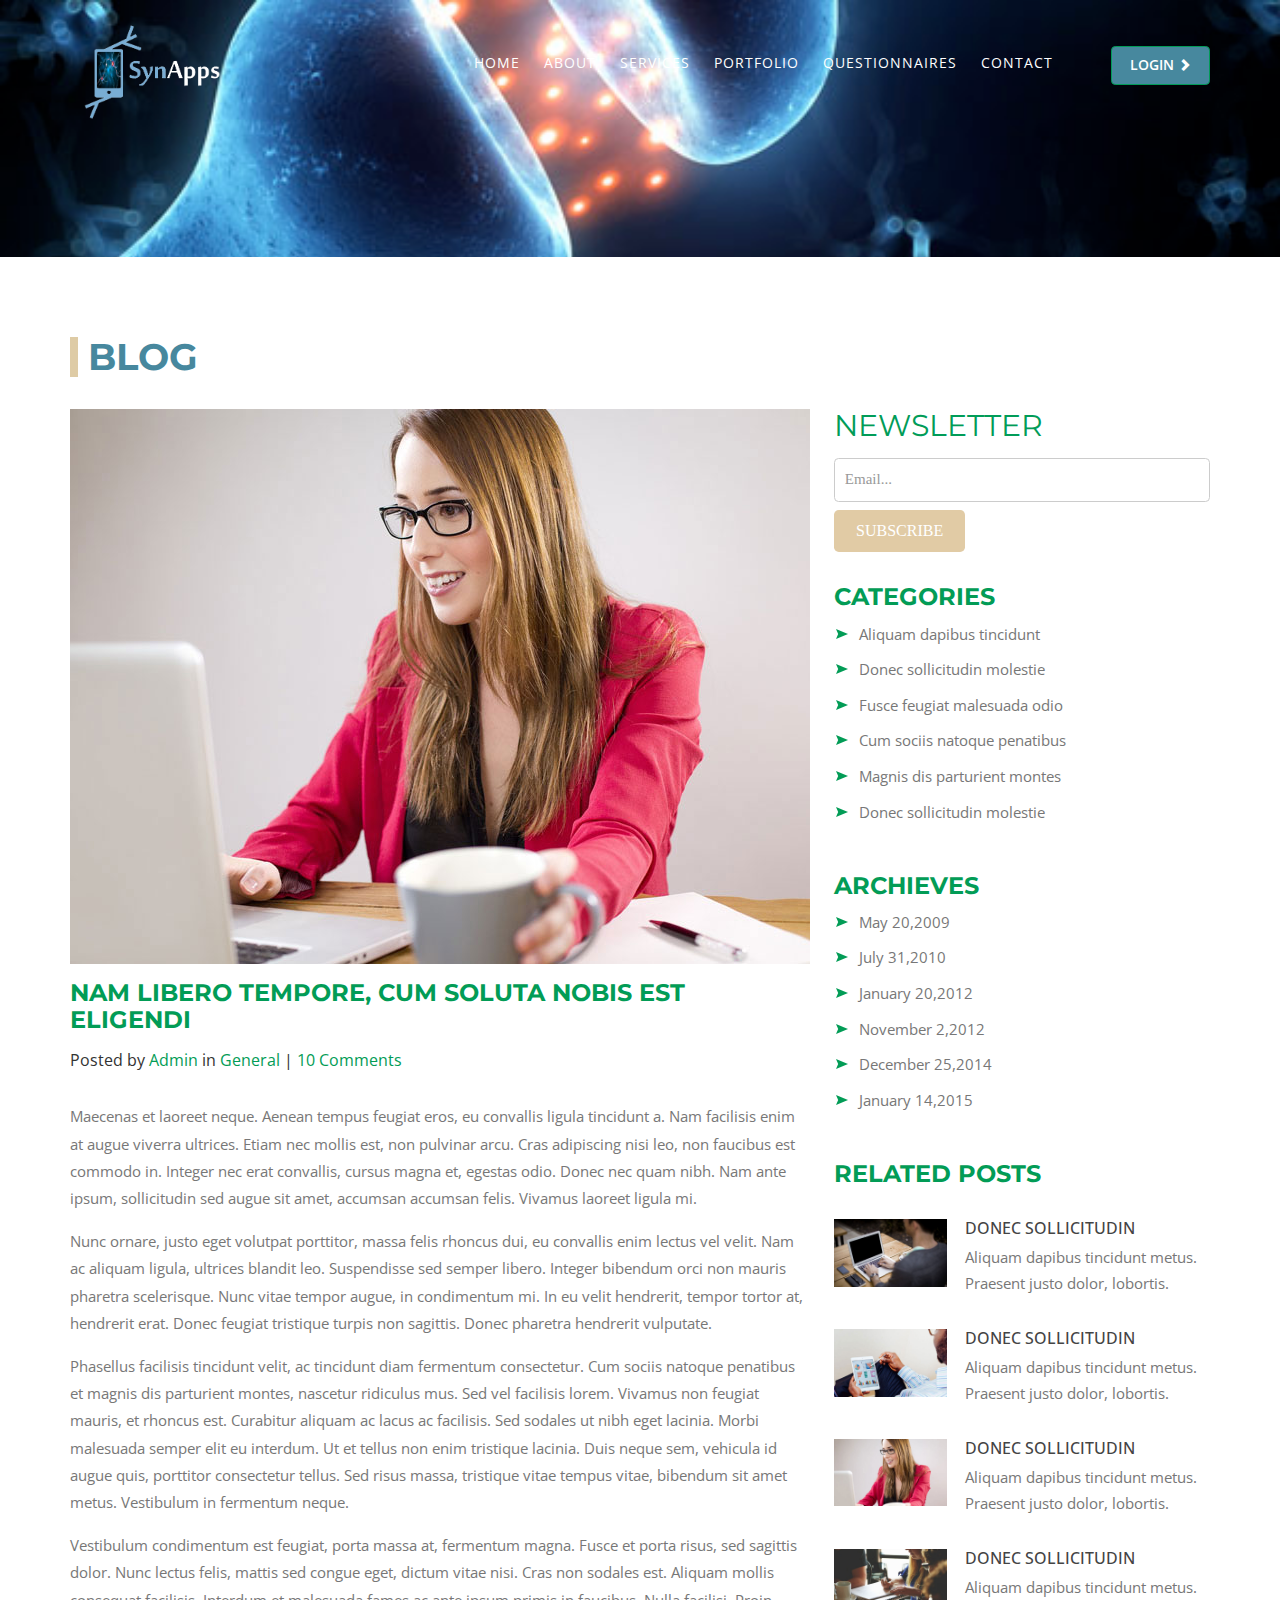
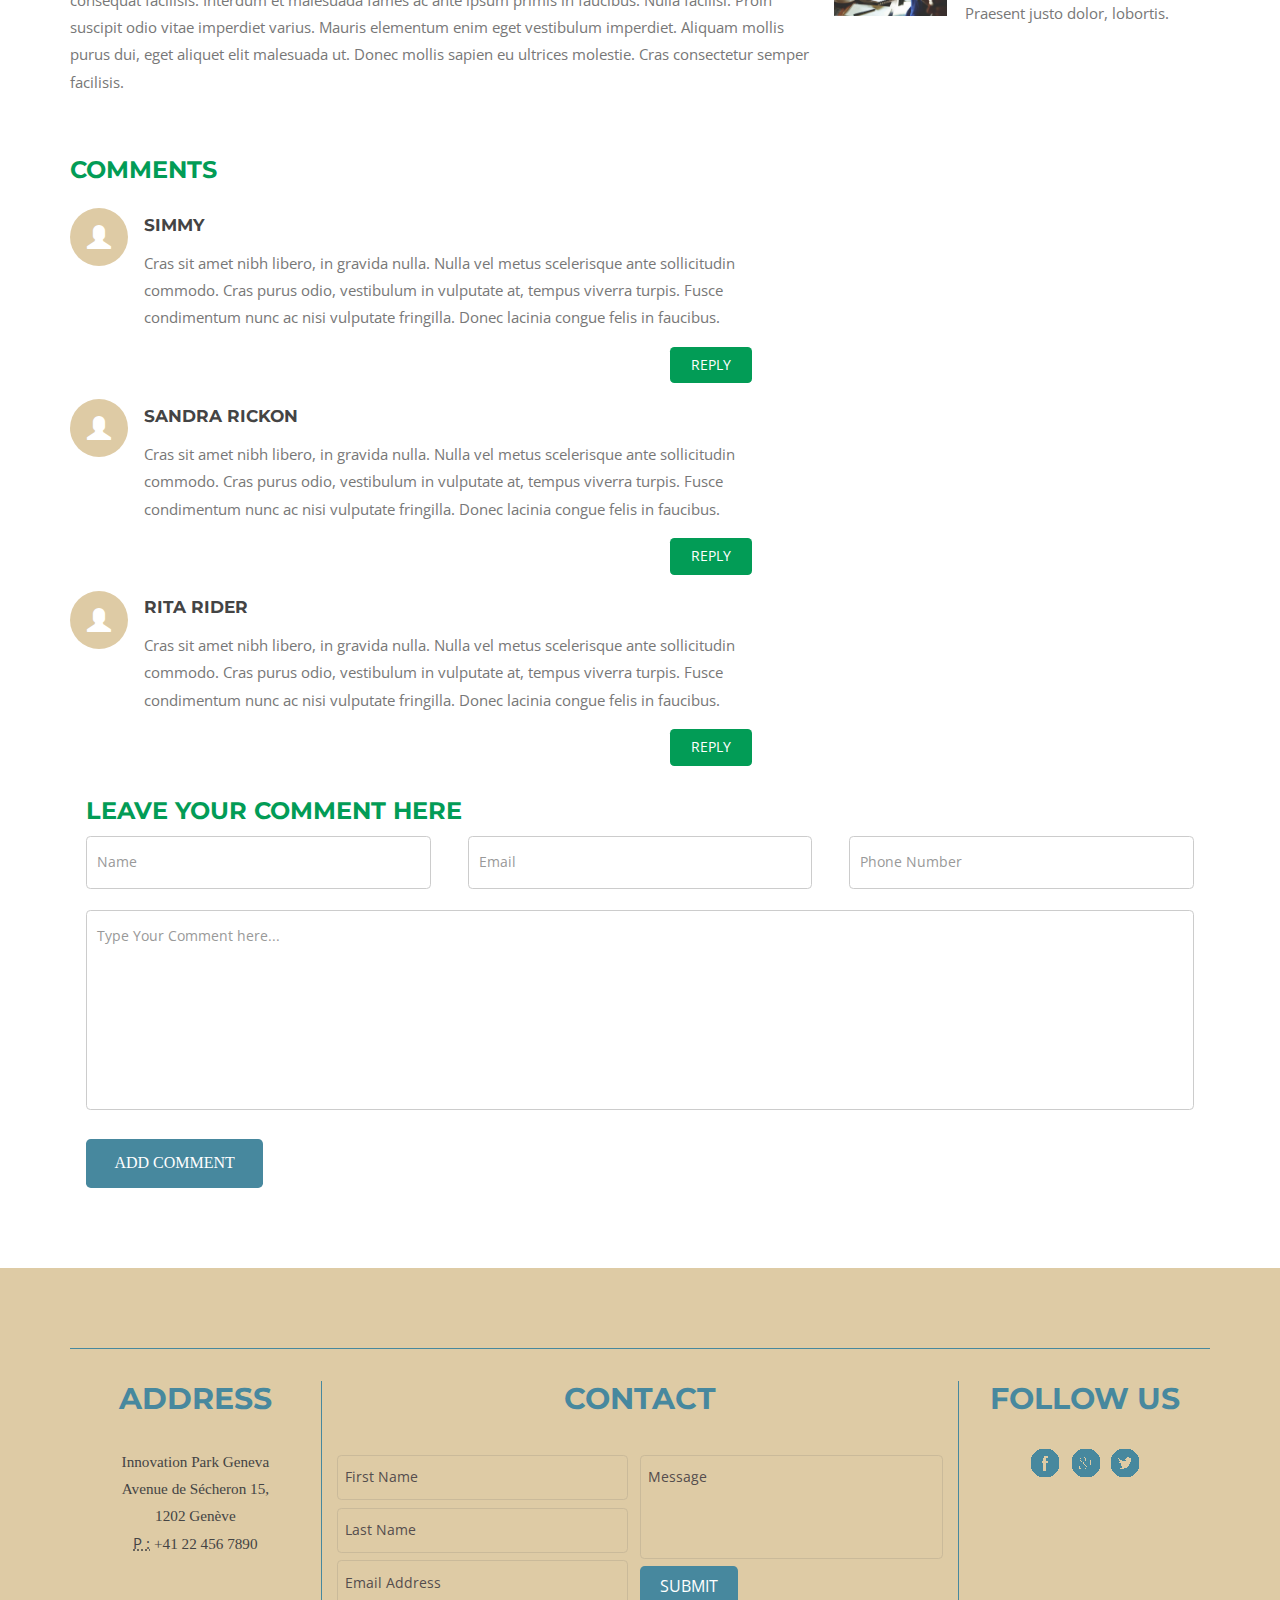
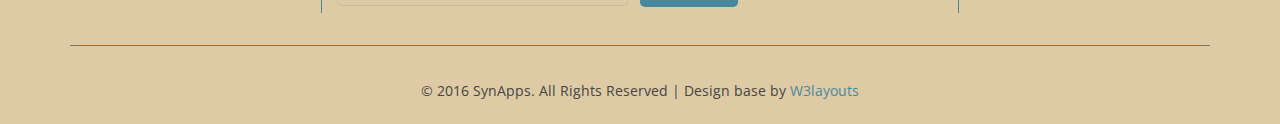
<file: single.html>
<!--
Author: W3layouts
Author URL: http://w3layouts.com
License: Creative Commons Attribution 3.0 Unported
License URL: http://creativecommons.org/licenses/by/3.0/
-->
<!DOCTYPE HTML>
<html>
<head>
<title>SynApps | Single Page</title>
<meta name="viewport" content="width=device-width, initial-scale=1">
<meta http-equiv="Content-Type" content="text/html; charset=utf-8" />
<meta name="keywords" content="Merchantry Responsive web template, Bootstrap Web Templates, Flat Web Templates, Android Compatible web template, 
Smartphone Compatible web template, free webdesigns for Nokia, Samsung, LG, Sony Ericsson, Motorola web design" />
<script type="application/x-javascript"> addEventListener("load", function() { setTimeout(hideURLbar, 0); }, false); function hideURLbar(){ window.scrollTo(0,1); } </script>
<link href="css/bootstrap.css" rel='stylesheet' type='text/css' />
<link href="http://netdna.bootstrapcdn.com/font-awesome/4.1.0/css/font-awesome.min.css" rel="stylesheet">
<!--Custom-Theme-files-->
<link href="css/style.css" rel='stylesheet' type='text/css' />
<link href="css/magic-check.css" rel='stylesheet' type='text/css' />
<!--/script-->
<script src="js/modernizr.custom.js"></script>
<script src="js/jquery-1.11.1.min.js"></script> 
<script type="text/javascript" src="js/move-top.js"></script>
<script type="text/javascript" src="js/easing.js"></script>
<script type="text/javascript">
			jQuery(document).ready(function($) {
				$(".scroll").click(function(event){		
					event.preventDefault();
					$('html,body').animate({scrollTop:$(this.hash).offset().top},900);
				});
			});
</script>
		<link href='//fonts.googleapis.com/css?family=Montserrat:400,700' rel='stylesheet' type='text/css'>
		<link href='//fonts.googleapis.com/css?family=Open+Sans:400,600' rel='stylesheet' type='text/css'>

</head>
<body>
<!--start-home-->
   <div class="header two" id="home">
     <div class="container">
      <div class="header-top">
	       	<div class="logo">
                    <a href="index.html">
                        <img src="images/SynappsLogo_transparent_b.png" alt="SynApps Home" width="170" height="113" border="0">
                    </a>
			 </div>	
				    <div class="top-menu">
					    <span class="menu"> </span>
							<ul>
								<li><a href="index.html"><span data-hover="HOME">Home</span></a><label> </label></li>
								<li><a href="about.html"> <span data-hover="ABOUT">About</span></a><label> </label></li>
								<li><a href="index.html"><span data-hover="SERVICES">Services</span></a><label> </label></li>
								<li><a href="index.html"><span data-hover="Portfolio">Portfolio</span></a><label> </label></li>
								<li><a href="questionnaire.html"><span data-hover="QUESTIONNAIRES">Questionnaires</span></a><label> </label></li>
								<li><a href="contact.html"><span data-hover="CONTACT">Contact</span></a><label> </label></li>
				
							</ul>

						</div>
						<div class="login-pop">
							<div id="loginpop"><a href="#" id="loginButton"><span>Login <i class="arrow glyphicon glyphicon-chevron-right"></i></span></a>
									<div id="loginBox">                
										<!-- Re-direct to dashboard.html always for this mockup-->                
										<form id="loginForm" action="dashboard.html">
												<fieldset id="body">
													<fieldset>
														  <label for="email">Email Address</label>
														  <input type="text" name="email" id="email">
													</fieldset>
													<fieldset>
															<label for="password">Password</label>
															<input type="password" name="password" id="password">
													 </fieldset>
													<input type="submit" id="login" value="Sign in">
													<div class="checkbox">
														<label for="checkbox"><input type="checkbox" id="checkbox"> <i></i> <span>Remember me</span></label>
													</div>
												</fieldset>
											<span><a href="#">Forgot your password?</a></span>
									 </form>
								</div>
							</div>

						</div>
						<script src="js/menu_jquery.js"></script>

                <!-- script-for-menu -->
								<script>
									$("span.menu").click(function(){
										$(".top-menu ul").slideToggle("slow" , function(){
										});
									});
								</script>

				<div class="clearfix"></div>
					<!--End-top-nav-script-->
			 </div>
		</div>
 </div>
    <!--//end-banner-->
		<!--blog-starts--> 
<div class="blog-section">
	<div class="container"> 
	   <h2 class="tittle">Blog</h2>
		<!--single-page-->
		 <div class="banner-bdy sig">
			<div class="single">
			<div class="sing-img-text">
				<img src="images/single.jpg" class="img-responsive" alt=" ">
				<div class="sing-img-text1">
					<h3>Nam libero tempore, cum soluta nobis est eligendi</h3>
						<div class="admin-tag1">
							<p>Posted by <a href="single.html">Admin</a> in <a href="#">General</a> | <a href="single.html">10 Comments</a></p>
						</div>
					<p class="est">Maecenas et laoreet neque. Aenean tempus feugiat eros, eu convallis ligula tincidunt a. Nam facilisis enim at augue viverra ultrices. Etiam nec mollis est, non pulvinar arcu. Cras adipiscing nisi leo, non faucibus est commodo in. Integer nec erat convallis, cursus magna et, egestas odio. Donec nec quam nibh. Nam ante ipsum, sollicitudin sed augue sit amet, accumsan accumsan felis. Vivamus laoreet ligula mi.
						<span>Nunc ornare, justo eget volutpat porttitor, massa felis rhoncus dui, eu convallis enim lectus vel velit. Nam ac aliquam ligula, ultrices blandit leo. Suspendisse sed semper libero. Integer bibendum orci non mauris pharetra scelerisque. Nunc vitae tempor augue, in condimentum mi. In eu velit hendrerit, tempor tortor at, hendrerit erat. Donec feugiat tristique turpis non sagittis. Donec pharetra hendrerit vulputate.</span>
						Phasellus facilisis tincidunt velit, ac tincidunt diam fermentum consectetur. Cum sociis natoque penatibus et magnis dis parturient montes, nascetur ridiculus mus. Sed vel facilisis lorem. Vivamus non feugiat mauris, et rhoncus est. Curabitur aliquam ac lacus ac facilisis. Sed sodales ut nibh eget lacinia. Morbi malesuada semper elit eu interdum. Ut et tellus non enim tristique lacinia. Duis neque sem, vehicula id augue quis, porttitor consectetur tellus. Sed risus massa, tristique vitae tempus vitae, bibendum sit amet metus. Vestibulum in fermentum neque.
						<span>Vestibulum condimentum est feugiat, porta massa at, fermentum magna. Fusce et porta risus, sed sagittis dolor. Nunc lectus felis, mattis sed congue eget, dictum vitae nisi. Cras non sodales est. Aliquam mollis consequat facilisis. Interdum et malesuada fames ac ante ipsum primis in faucibus. Nulla facilisi. Proin suscipit odio vitae imperdiet varius. Mauris elementum enim eget vestibulum imperdiet. Aliquam mollis purus dui, eget aliquet elit malesuada ut. Donec mollis sapien eu ultrices molestie. Cras consectetur semper facilisis.</span></p>
					<div class="com">
						<h3 class="commant">Comments</h3>
						<ul class="media-list">
						  <li class="media">
							<div class="media-left">
							  <a href="#">
								<span class="glyphicon glyphicon-user"></span>
							  </a>
							</div>
							<div class="media-body">
							  <h4 class="media-heading">Simmy</h4>
							  <p>Cras sit amet nibh libero, in gravida nulla. Nulla vel metus 
							  scelerisque ante sollicitudin commodo. Cras purus odio, 
							  vestibulum in vulputate at, tempus viverra turpis. 
							  Fusce condimentum nunc ac nisi vulputate fringilla. 
							  Donec lacinia congue felis in faucibus.</p>
							  <a href="#">Reply</a>
							</div>
						  </li>
						  <li class="media">
							<div class="media-left">
							  <a href="#">
								<span class="glyphicon glyphicon-user"></span>
							  </a>
							</div>
							<div class="media-body">
							  <h4 class="media-heading">Sandra Rickon</h4>
							  <p>Cras sit amet nibh libero, in gravida nulla. Nulla vel metus 
							  scelerisque ante sollicitudin commodo. Cras purus odio, 
							  vestibulum in vulputate at, tempus viverra turpis. 
							  Fusce condimentum nunc ac nisi vulputate fringilla. 
							  Donec lacinia congue felis in faucibus.</p>
							  <a href="#">Reply</a>
							</div>
						  </li>
						  <li class="media">
							<div class="media-left">
							  <a href="#">
								<span class="glyphicon glyphicon-user"></span>
							  </a>
							</div>
							<div class="media-body">
							  <h4 class="media-heading">Rita Rider</h4>
							  <p>Cras sit amet nibh libero, in gravida nulla. Nulla vel metus 
							  scelerisque ante sollicitudin commodo. Cras purus odio, 
							  vestibulum in vulputate at, tempus viverra turpis. 
							  Fusce condimentum nunc ac nisi vulputate fringilla. 
							  Donec lacinia congue felis in faucibus.</p>
							  <a href="#">Reply</a>
							</div>
						  </li>
						</ul>
					</div>
					
				</div>
			</div>
			<div class="sing-img-text-left">
				<div class="blog-right1">
					<div class="search11">
						<h3>Newsletter</h3>
						<form>
							<input type="text" value="Email..." onfocus="this.value = '';" onblur="if (this.value == '') {this.value = 'Email...';}" required="">
							<input type="submit" value="Subscribe">
						</form>
					</div>
					<div class="categories">
						<h3>Categories</h3>
						<ul>
							<li><a href="#">Aliquam dapibus tincidunt</a></li>
							<li><a href="#">Donec sollicitudin molestie</a></li>
							<li><a href="#">Fusce feugiat malesuada odio</a></li>
							<li><a href="#">Cum sociis natoque penatibus</a></li>
							<li><a href="#">Magnis dis parturient montes</a></li>
							<li><a href="#">Donec sollicitudin molestie</a></li>
						</ul>
					</div>
					<div class="categories categories-mid">
						<h3>Archieves</h3>
						<ul>
							<li><a href="#">May 20,2009</a></li>
							<li><a href="#">July 31,2010</a></li>
							<li><a href="#">January 20,2012</a></li>
							<li><a href="#">November 2,2012</a></li>
							<li><a href="#">December 25,2014</a></li>
							<li><a href="#">January 14,2015</a></li>
						</ul>
					</div>
					<div class="related-posts">
						<h3>Related Posts</h3>
						<div class="related-post">
							<div class="related-post-left">
								<a href="single.html"><img src="images/b4.jpg" class="img-responsive" alt=" " /></a>
							</div>
							<div class="related-post-right">
								<h4><a href="single.html">Donec sollicitudin</a></h4>
								<p>Aliquam dapibus tincidunt metus. 
									<span>Praesent justo dolor, lobortis.</span>
								</p>
							</div>
							<div class="clearfix"> </div>
						</div>
						<div class="related-post">
							<div class="related-post-left">
								<a href="single.html"><img src="images/b1.jpg" class="img-responsive" alt=" " /></a>
							</div>
							<div class="related-post-right">
								<h4><a href="single.html">Donec sollicitudin</a></h4>
								<p>Aliquam dapibus tincidunt metus. 
									<span>Praesent justo dolor, lobortis.</span>
								</p>
							</div>
							<div class="clearfix"> </div>
						</div>
						<div class="related-post">
							<div class="related-post-left">
								<a href="single.html"><img src="images/b2.jpg" class="img-responsive" alt=" " /></a>
							</div>
							<div class="related-post-right">
								<h4><a href="single.html">Donec sollicitudin</a></h4>
								<p>Aliquam dapibus tincidunt metus. 
									<span>Praesent justo dolor, lobortis.</span>
								</p>
							</div>
							<div class="clearfix"> </div>
						</div>
						<div class="related-post">
							<div class="related-post-left">
								<a href="single.html"><img src="images/b3.jpg" class="img-responsive" alt=" " /></a>
							</div>
							<div class="related-post-right">
								<h4><a href="single.html">Donec sollicitudin</a></h4>
								<p>Aliquam dapibus tincidunt metus. 
									<span>Praesent justo dolor, lobortis.</span>
								</p>
							</div>
							<div class="clearfix"> </div>
						</div>
					</div>
				</div>
			</div>
			<div class="clearfix"> </div>
			<div class="leave-a-comment">
				<h3>Leave your comment Here</h3> 
				<form>
					<input type="text" value="Name" onfocus="this.value = '';" onblur="if (this.value == '') {this.value = 'Name';}" required="">
					<input type="text" value="Email" onfocus="this.value = '';" onblur="if (this.value == '') {this.value = 'Email';}" required="">
					<input type="text" value="Phone Number" onfocus="this.value = '';" onblur="if (this.value == '') {this.value = 'Phone Number';}" required="">
					<textarea onfocus="this.value = '';" onblur="if (this.value == '') {this.value = 'Type Your Comment here...';}" required="">Type Your Comment here...</textarea>
					<input type="submit" value="Add Comment">
				</form>
			</div>
		</div>
	</div>
<!-- /single -->   
	</div>
	</div> 

<!--blog-ends--> 

<!-- footer-->
	<div class="footer">
		<div class="container">
			<div class="footer-top">
				<div class="col-md-3 footer-left">
					<h4>Address</h4>
						<address>
							Innovation Park Geneva<br>
							Avenue de Sécheron 15,<br>
							1202 Genève<br>
							<abbr title="Phone">P :</abbr> +41 22 456 7890
						</address>
				</div>
				<div class="col-md-6 footer-middle">
					<h4>Contact</h4>
					<form>
						<div class="ft-lt">
							<input type="text" value="First Name" placeholder="" onfocus="this.value='';" onblur="if (this.value == '') {this.value = 'First Name';}">	
							<input type="text" value="Last Name" placeholder="" onfocus="this.value='';" onblur="if (this.value == '') {this.value = 'Last Name';}">				
							<input type="text" value="Email Address" placeholder="" onfocus="this.value='';" onblur="if (this.value == '') {this.value = 'Email Address';}">
						</div>
						<div class="ft-rgt">
							<textarea placeholder="" onfocus="this.value='';" onblur="if (this.value == '') {this.value = 'Message';}">Message</textarea>	
							<input type="submit" value="Submit">
						</div>
					</form>
				</div>
				
					<div class="col-md-3 footer-left">
						<h4>Follow Us</h4>
							<div class="soci">
									<a href="#"><i class="f-1"> </i></a>
									<a href="#"><i class="t-1"> </i></a>
									<a href="#"><i class="g-1"> </i></a>
								</div>
					</div>
					<div class="clearfix"></div>
				</div>
					<div class="footer-text">
						<p>© 2016 SynApps. All Rights Reserved | Design base by  <a href="http://w3layouts.com/" target="_blank">W3layouts</a> </p>
					</div>
				</div>
			</div>
			<!-- footer-->
				<!--start-smoth-scrolling-->
						<script type="text/javascript">
									$(document).ready(function() {
										/*
										var defaults = {
								  			containerID: 'toTop', // fading element id
											containerHoverID: 'toTopHover', // fading element hover id
											scrollSpeed: 1200,
											easingType: 'linear' 
								 		};
										*/
										
										$().UItoTop({ easingType: 'easeOutQuart' });
										
									});
								</script>
		<a href="#home" id="toTop" class="scroll" style="display: block;"> <span id="toTopHover" style="opacity: 1;"> </span></a>
<!--JS-->
<script type="text/javascript" src="js/bootstrap-3.1.1.min.js"></script>

<!--//JS-->

</body>
</html>
</file>
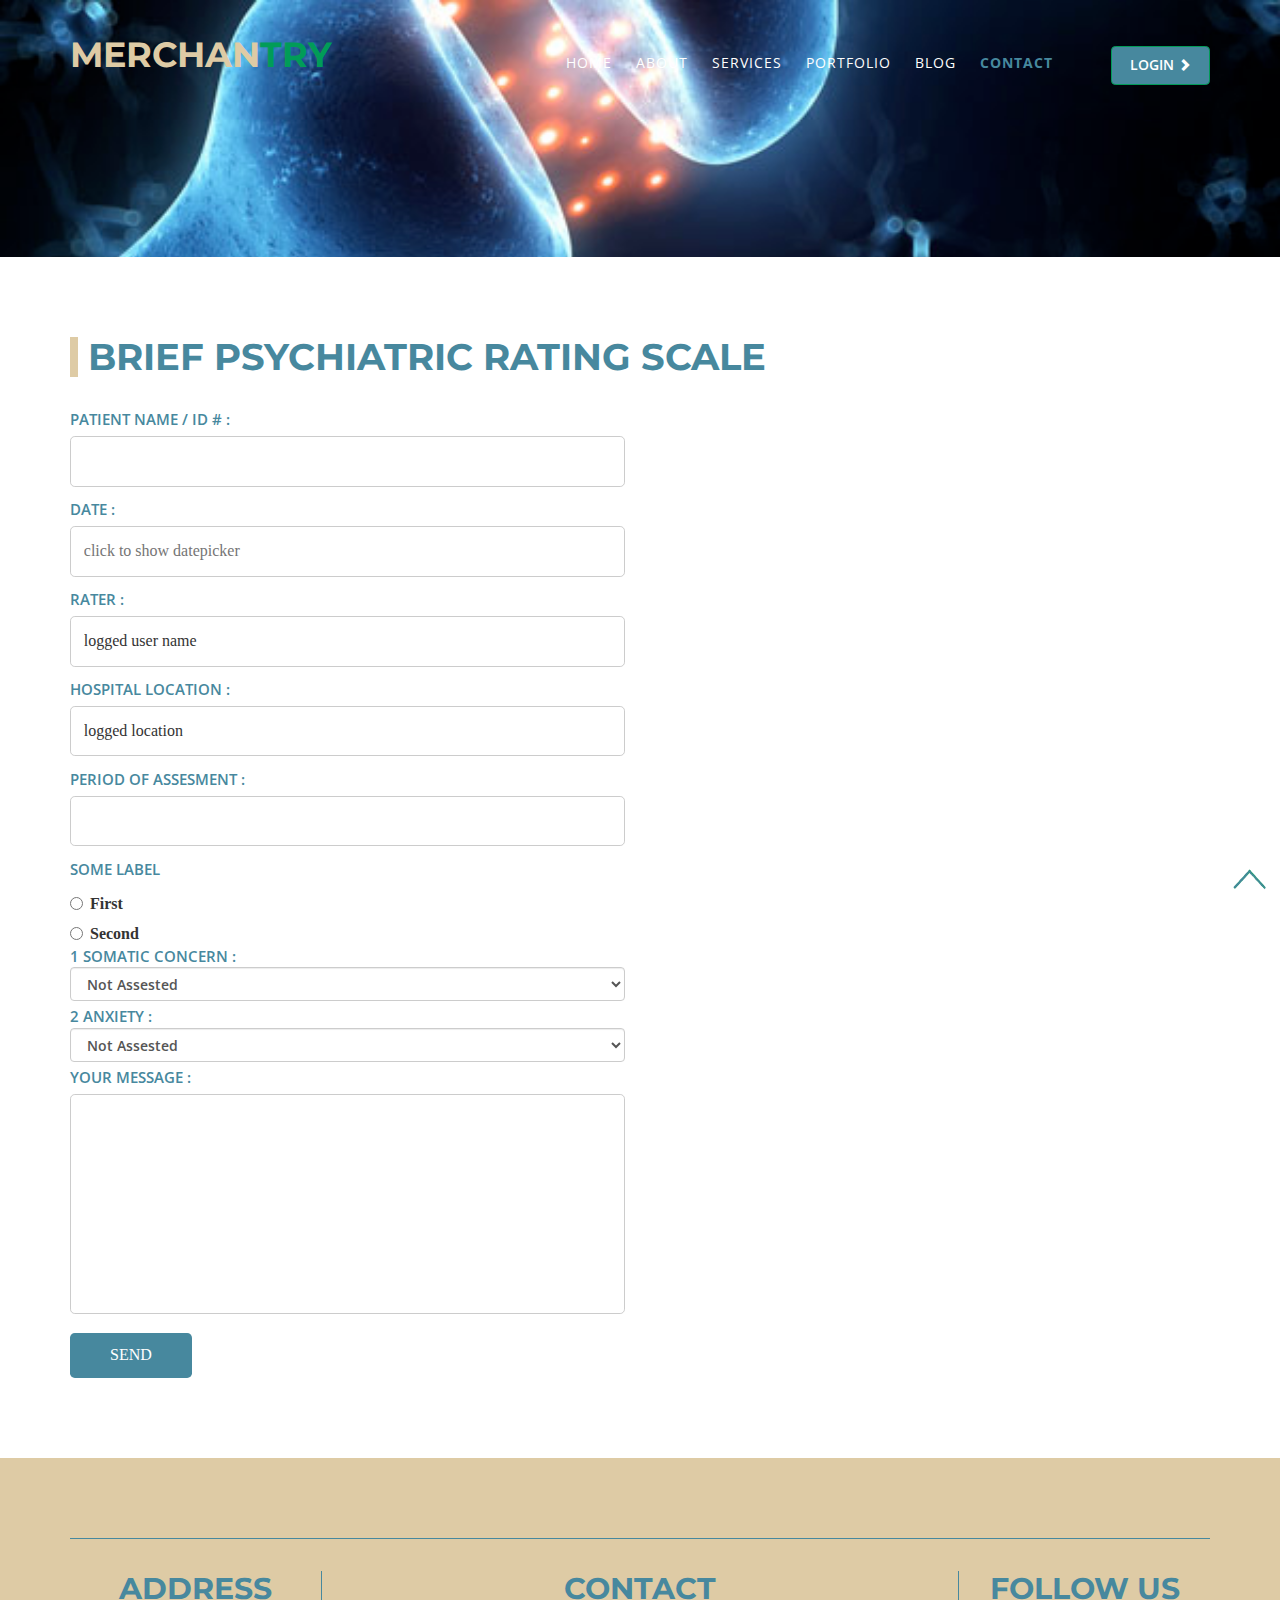
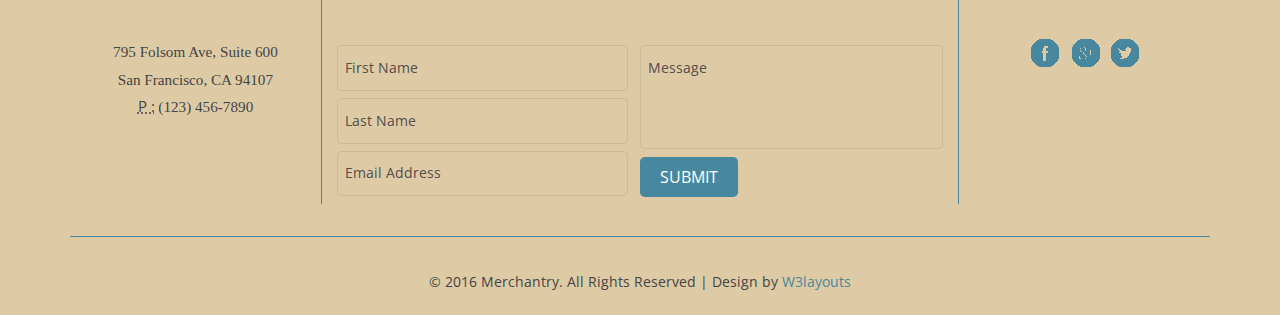
<file: testForm.html>
<!--
Author: W3layouts
Author URL: http://w3layouts.com
License: Creative Commons Attribution 3.0 Unported
License URL: http://creativecommons.org/licenses/by/3.0/
-->
<!DOCTYPE HTML>
<html>
<head>
<title>SynApps | Test</title>
<meta name="viewport" content="width=device-width, initial-scale=1">
<meta http-equiv="Content-Type" content="text/html; charset=utf-8" />
<meta name="keywords" content="Merchantry Responsive web template, Bootstrap Web Templates, Flat Web Templates, Android Compatible web template, 
Smartphone Compatible web template, free webdesigns for Nokia, Samsung, LG, Sony Ericsson, Motorola web design" />
<script type="application/x-javascript"> addEventListener("load", function() { setTimeout(hideURLbar, 0); }, false); function hideURLbar(){ window.scrollTo(0,1); } </script>
<link href="css/bootstrap.css" rel='stylesheet' type='text/css' />
<link href="css/datepicker.css" rel="stylesheet" type='text/css'>
<!--Custom-Theme-files-->
<link href="css/style.css" rel='stylesheet' type='text/css' />
        <!--/script-->
<script src="js/modernizr.custom.js"></script>
<script src="js/jquery-1.11.1.min.js"></script> 
<script type="text/javascript" src="js/move-top.js"></script>
<script type="text/javascript" src="js/easing.js"></script>
<script type="text/javascript">
			jQuery(document).ready(function($) {
				$(".scroll").click(function(event){		
					event.preventDefault();
					$('html,body').animate({scrollTop:$(this.hash).offset().top},900);
				});
			});
</script>
<!-- Load jQuery and bootstrap datepicker scripts -->
<script src="js/jquery-1.9.1.min.js"></script>
<script src="js/bootstrap-datepicker.js"></script>
<script type="text/javascript">
    // When the document is ready
    $(document).ready(function () {
        $('#datepickerInput').datepicker({
            format: "dd/mm/yyyy"
        });  
    });
</script>
		<link href='//fonts.googleapis.com/css?family=Montserrat:400,700' rel='stylesheet' type='text/css'>
		<link href='//fonts.googleapis.com/css?family=Open+Sans:400,600' rel='stylesheet' type='text/css'>

</head>
<body>
<!--start-home-->
   <div class="header two" id="home">
     <div class="container">
      <div class="header-top">
	       	<div class="logo">
                    <a href="index.html"><h1>Merchan<span>try</span></h1> </a>
			 </div>	
				    <div class="top-menu">
					    <span class="menu"> </span>
							<ul>
								<li><a href="index.html"><span data-hover="HOME">Home</span></a><label> </label></li>
								<li><a href="about.html"> <span data-hover="ABOUT">About</span></a><label> </label></li>
								<li><a href="index.html"><span data-hover="SERVICES">Services</span></a><label> </label></li>
								<li><a href="index.html"><span data-hover="PORTFOLIO">Portfolio</span></a><label> </label></li>
								<li><a href="blog.html"><span data-hover="BLOG">Blog</span></a><label> </label></li>
								<li><a class="active" href="contact.html"><span data-hover="CONTACT">Contact</span></a><label> </label></li>
				
							</ul>

						</div>
						<div class="login-pop">
							<div id="loginpop"><a href="#" id="loginButton"><span>Login <i class="arrow glyphicon glyphicon-chevron-right"></i></span></a>
									<div id="loginBox">                
										<form id="loginForm">
												<fieldset id="body">
													<fieldset>
														  <label for="email">Email Address</label>
														  <input type="text" name="email" id="email">
													</fieldset>
													<fieldset>
															<label for="password">Password</label>
															<input type="password" name="password" id="password">
													 </fieldset>
													<input type="submit" id="login" value="Sign in">
													<label for="checkbox"><input type="checkbox" id="checkbox"> <i>Remember me</i></label>
												</fieldset>
											<span><a href="#">Forgot your password?</a></span>
									 </form>
								</div>
							</div>

						</div>
						<script src="js/menu_jquery.js"></script>

                <!-- script-for-menu -->
								<script>
									$("span.menu").click(function(){
										$(".top-menu ul").slideToggle("slow" , function(){
										});
									});
								</script>

				<div class="clearfix"></div>
					<!--End-top-nav-script-->
			 </div>
		</div>
 </div>
  <!--//end-banner-->
<!--/contact-->
	 <div class="section-contact">
	    <div class="container">
			      <h2 class="tittle">Brief Psychiatric Rating Scale</h2>
				<div class="contact-main">
					<!-- <div class="col-md-6 contact-in">
						<h5>Lorem ut perspiciatis unde omnis iste natus error sit voluptatem accusantium dolor.</h5>
						<p class="para1">Rate items 1-14 on the basis of patient's self-report during interview. Note items 7,12 and 13 are also rated on observed behavior during the interview. Mark "N/A" for sympoms not assesed.  </p>
						<div class="more-address"> 
								<address>
								  <strong>Twitter, Inc.</strong><br>
								  795 Folsom Ave, Suite 600<br>
								  San Francisco, CA 94107<br>
								  <abbr title="Phone">P :</abbr> (123) 456-7890
								</address>
								<address>
								  <strong>Full Name</strong><br>
								  <a href="mailto:info@example.com">mail@example.com</a>
							   </address>
						  </div>
					</div> -->
					<div class="col-md-6 contact-grid">
						<form class="form-horizontal" role="form">
							<p class="your-para">Patient Name / ID # :</p>
							<input type="text" value="" onfocus="this.value='';" onblur="if (this.value == '') {this.value ='';}">
							<p class="your-para">Date :</p>
			                <input  type="text" placeholder="click to show datepicker"  id="datepickerInput">
							<p class="your-para">Rater :</p>
							<input type="text" value="logged user name" onfocus="this.value='';" onblur="if (this.value == '') {this.value ='';}">
							<p class="your-para">Hospital Location :</p>
							<input type="text" value="logged location" onfocus="this.value='';" onblur="if (this.value == '') {this.value ='';}">
							<p class="your-para">Period of Assesment :</p>
							<input type="text" value="" onfocus="this.value='';" onblur="if (this.value == '') {this.value ='';}">
							<p class="your-para">Some label</p>
							<div class="controls">
            					<label class="radio inline"><input type="radio" value="1"/>First</label>
            					<label class="radio inline"><input type="radio" value="2"/>Second</label>
        					</div>

							<!--  Questions -->
  							<p class="your-para" for="sel1">1 Somatic Concern :</label>
  							<select class="form-control" id="sel1">
    							<option>Not Assested</option>
							    <option>Not Present</option>
							    <option>Very Mild</option>
							    <option>Mild</option>
							    <option>Moderate</option>
							    <option>Moderately Severe</option>
							    <option>Severe</option>
							    <option>Extremely Severe</option>
							</select>

							<p class="your-para" for="sel2">2 Anxiety :</label>
  							<select class="form-control" id="sel2">
    							<option>Not Assested</option>
							    <option>Not Present</option>
							    <option>Very Mild</option>
							    <option>Mild</option>
							    <option>Moderate</option>
							    <option>Moderately Severe</option>
							    <option>Severe</option>
							    <option>Extremely Severe</option>
							</select>

							<p class="your-para">Your Message :</p>
							<textarea cols="77" rows="6" onfocus="this.value='';" onblur="if (this.value == '') {this.value = '';}"></textarea>
							<div class="send">
								<input type="submit" value="Send" >
							</div>
						</form>
					</div>
						<div class="clearfix"> </div>
			      </div>
	       </div>
     </div>
<!--//contact-->

<!-- footer-->
	<div class="footer">
		<div class="container">
			<div class="footer-top">
				<div class="col-md-3 footer-left">
					<h4>Address</h4>
						<address>
							795 Folsom Ave, Suite 600<br>
							San Francisco, CA 94107<br>
							<abbr title="Phone">P :</abbr> (123) 456-7890
						</address>
				</div>
				<div class="col-md-6 footer-middle">
					<h4>Contact</h4>
					<form>
						<div class="ft-lt">
							<input type="text" value="First Name" placeholder="" onfocus="this.value='';" onblur="if (this.value == '') {this.value = 'First Name';}">	
							<input type="text" value="Last Name" placeholder="" onfocus="this.value='';" onblur="if (this.value == '') {this.value = 'Last Name';}">				
							<input type="text" value="Email Address" placeholder="" onfocus="this.value='';" onblur="if (this.value == '') {this.value = 'Email Address';}">
						</div>
						<div class="ft-rgt">
							<textarea placeholder="" onfocus="this.value='';" onblur="if (this.value == '') {this.value = 'Message';}">Message</textarea>	
							<input type="submit" value="Submit">
						</div>
					</form>
				</div>
				
					<div class="col-md-3 footer-left">
						<h4>Follow Us</h4>
							<div class="soci">
									<a href="#"><i class="f-1"> </i></a>
									<a href="#"><i class="t-1"> </i></a>
									<a href="#"><i class="g-1"> </i></a>
								</div>
					</div>
					<div class="clearfix"></div>
				</div>
					<div class="footer-text">
						<p>© 2016 Merchantry. All Rights Reserved | Design by  <a href="http://w3layouts.com/" target="_blank">W3layouts</a> </p>
					</div>
				</div>
			</div>
			<!-- footer-->
				<!--start-smoth-scrolling-->
						<script type="text/javascript">
									$(document).ready(function() {
										/*
										var defaults = {
								  			containerID: 'toTop', // fading element id
											containerHoverID: 'toTopHover', // fading element hover id
											scrollSpeed: 1200,
											easingType: 'linear' 
								 		};
										*/
										
										$().UItoTop({ easingType: 'easeOutQuart' });
										
									});
								</script>
		<a href="#home" id="toTop" class="scroll" style="display: block;"> <span id="toTopHover" style="opacity: 1;"> </span></a>
<!--JS-->
<script type="text/javascript" src="js/bootstrap-3.1.1.min.js"></script>

<!--//JS-->

</body>
</html>
</file>
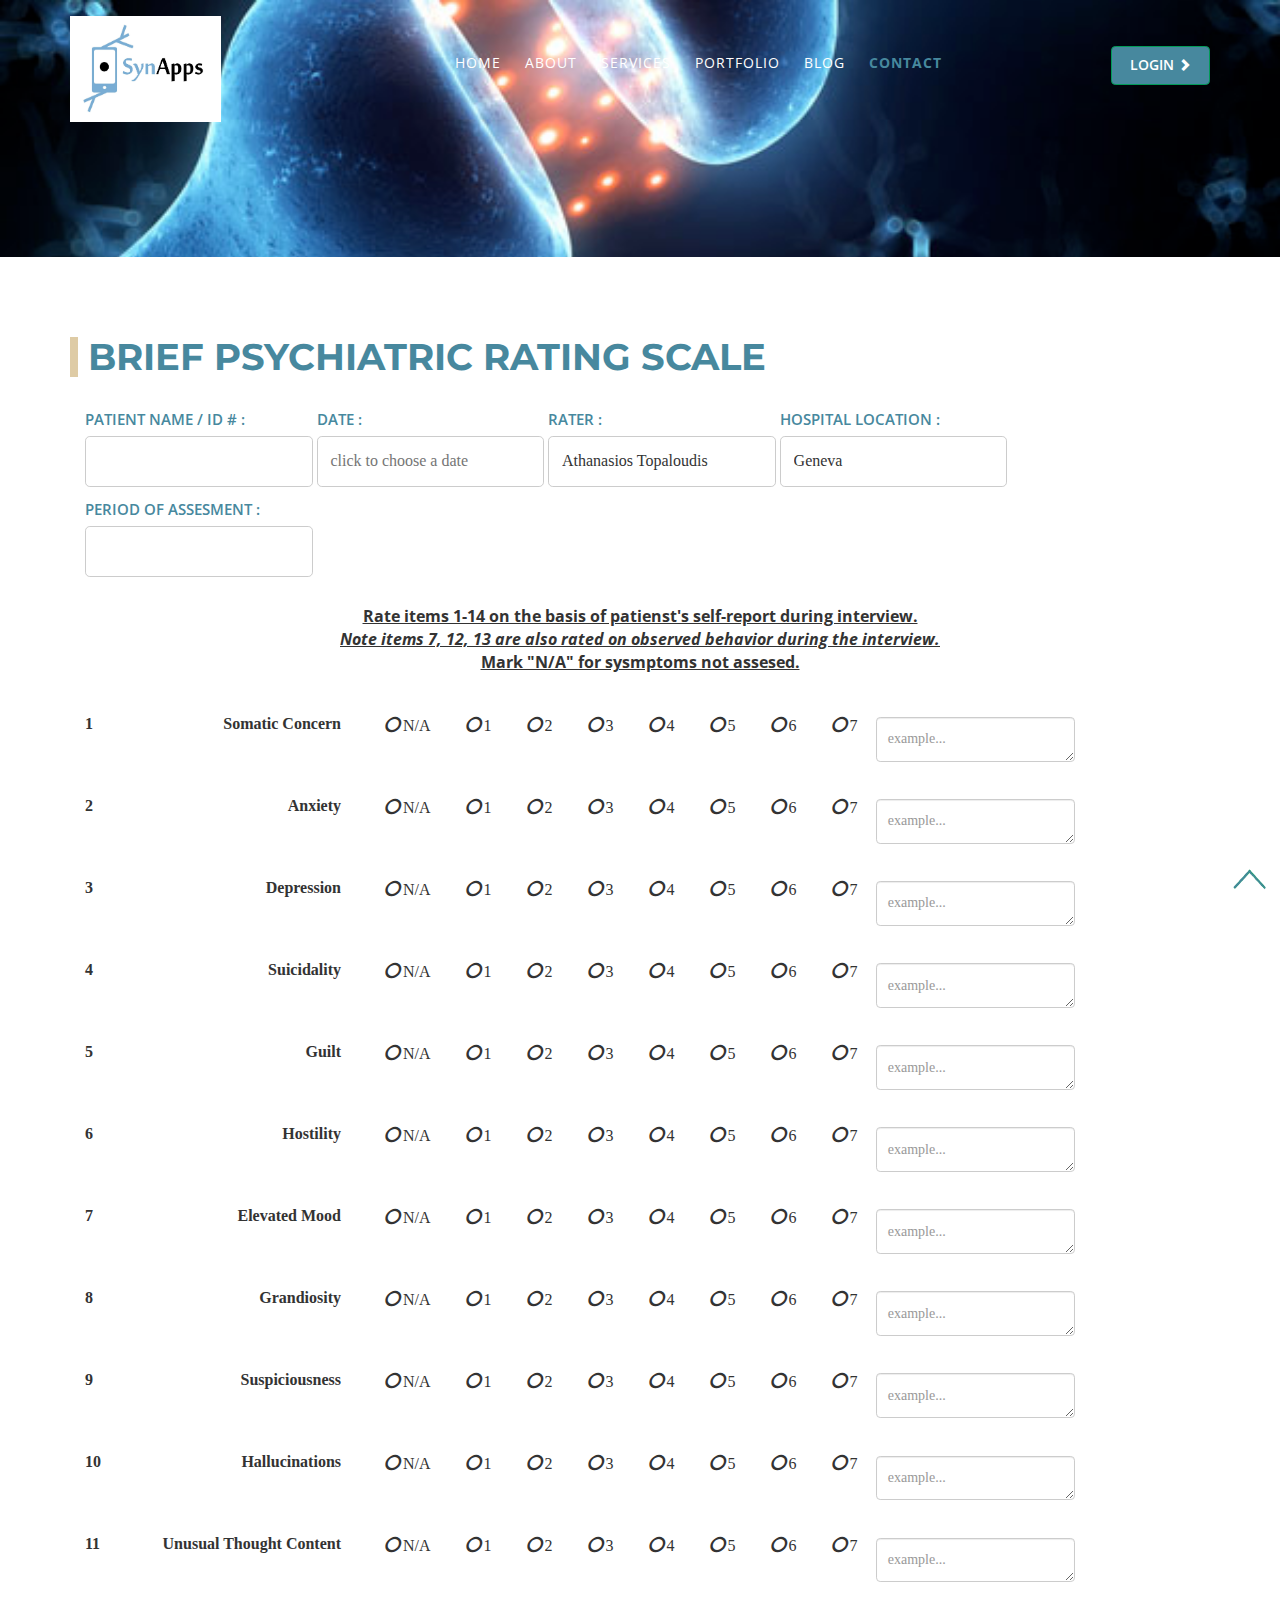
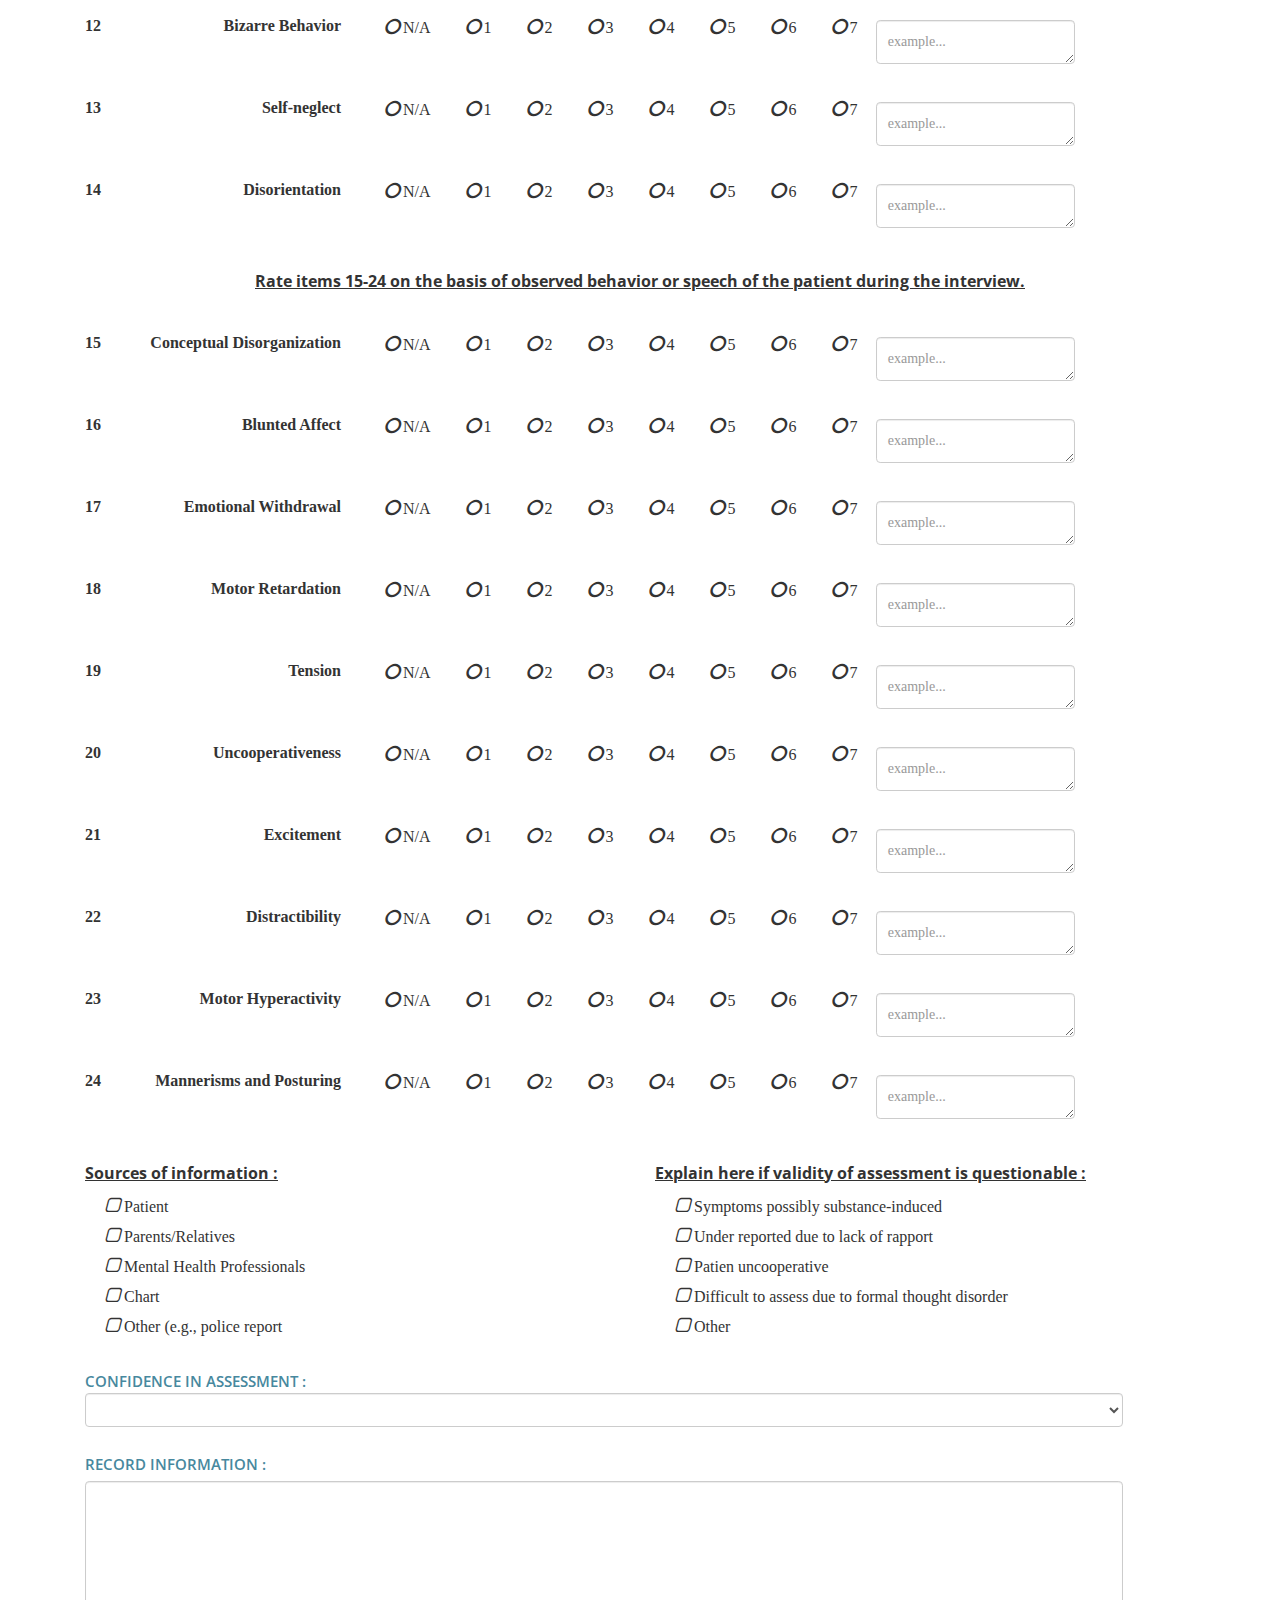
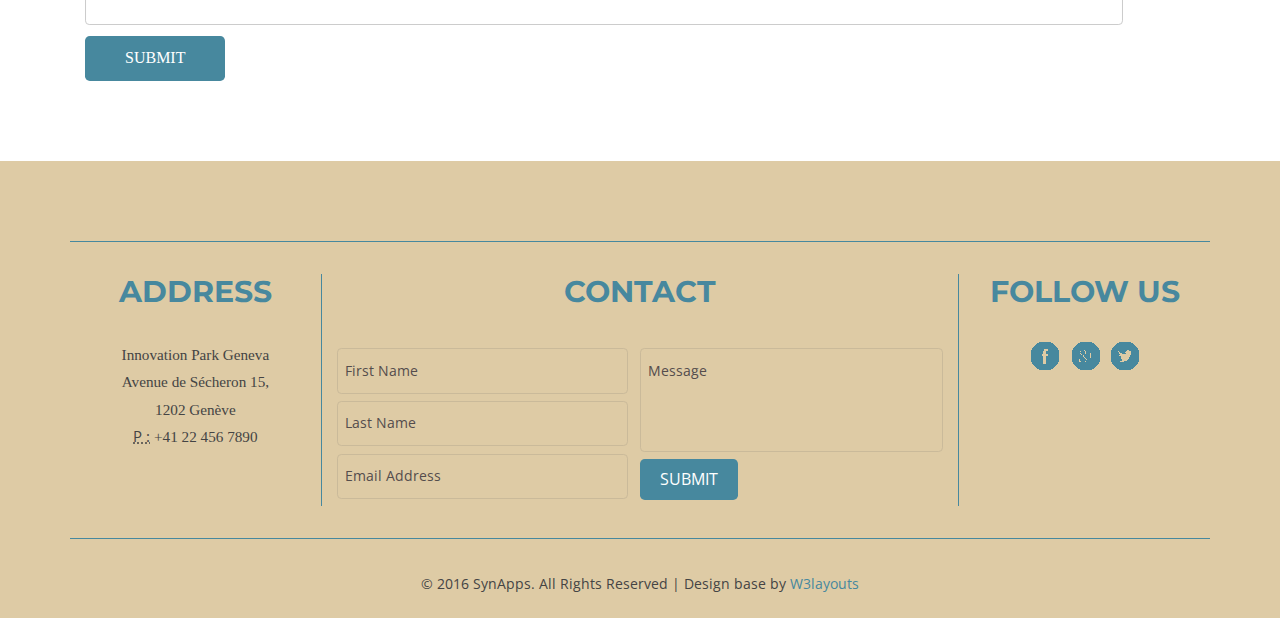
<file: testForm_2.html>
<!--
Author: W3layouts
Author URL: http://w3layouts.com
License: Creative Commons Attribution 3.0 Unported
License URL: http://creativecommons.org/licenses/by/3.0/
-->
<!DOCTYPE HTML>
<html>
<head>
<title>SynApps | Test</title>
<meta name="viewport" content="width=device-width, initial-scale=1">
<meta http-equiv="Content-Type" content="text/html; charset=utf-8" />
<meta name="keywords" content="Merchantry Responsive web template, Bootstrap Web Templates, Flat Web Templates, Android Compatible web template, 
Smartphone Compatible web template, free webdesigns for Nokia, Samsung, LG, Sony Ericsson, Motorola web design" />
<script type="application/x-javascript"> addEventListener("load", function() { setTimeout(hideURLbar, 0); }, false); function hideURLbar(){ window.scrollTo(0,1); } </script>
<link href="css/bootstrap.css" rel='stylesheet' type='text/css' />
<link href="css/datepicker.css" rel="stylesheet" type='text/css'>
<link href="http://netdna.bootstrapcdn.com/font-awesome/4.1.0/css/font-awesome.min.css" rel="stylesheet">
<!--Custom-Theme-files-->
<link href="css/style.css" rel='stylesheet' type='text/css' />
<link href="css/magic-check.css" rel='stylesheet' type='text/css' />
        <!--/script-->
<script src="js/modernizr.custom.js"></script>
<script src="js/jquery-1.11.1.min.js"></script> 
<script type="text/javascript" src="js/move-top.js"></script>
<script type="text/javascript" src="js/easing.js"></script>
<script type="text/javascript">
			jQuery(document).ready(function($) {
				$(".scroll").click(function(event){		
					event.preventDefault();
					$('html,body').animate({scrollTop:$(this.hash).offset().top},900);
				});
			});
</script>
<!-- Load jQuery and bootstrap datepicker scripts -->
<script src="js/jquery-1.9.1.min.js"></script>
<script src="js/bootstrap-datepicker.js"></script>
<script type="text/javascript">
    // When the document is ready
    $(document).ready(function () {
        $('#datepickerInput').datepicker({
            format: "dd/mm/yyyy"
        });  
    });
</script>
		<link href='//fonts.googleapis.com/css?family=Montserrat:400,700' rel='stylesheet' type='text/css'>
		<link href='//fonts.googleapis.com/css?family=Open+Sans:400,600' rel='stylesheet' type='text/css'>

</head>
<body>
<!--start-home-->
   <div class="header two" id="home">
     <div class="container">
      <div class="header-top">
	       	<div class="logo">
                    <a href="index.html">
                        <img src="images/synAppsLogo.jpg" alt="SynApps Home" width="151" height="106" border="0">
                    </a>
                    <!-- <a href="index.html"><h1>Syn<span>Apps</span></h1> </a> -->
			 </div>	
				    <div class="top-menu">
					    <span class="menu"> </span>
							<ul>
								<li><a href="index.html"><span data-hover="HOME">Home</span></a><label> </label></li>
								<li><a href="about.html"> <span data-hover="ABOUT">About</span></a><label> </label></li>
								<li><a href="index.html"><span data-hover="SERVICES">Services</span></a><label> </label></li>
								<li><a href="index.html"><span data-hover="PORTFOLIO">Portfolio</span></a><label> </label></li>
								<li><a href="blog.html"><span data-hover="BLOG">Blog</span></a><label> </label></li>
								<li><a class="active" href="contact.html"><span data-hover="CONTACT">Contact</span></a><label> </label></li>
				
							</ul>

						</div>
						<div class="login-pop">
							<div id="loginpop"><a href="#" id="loginButton"><span>Login <i class="arrow glyphicon glyphicon-chevron-right"></i></span></a>
									<div id="loginBox">                
										<form id="loginForm">
												<fieldset id="body">
													<fieldset>
														  <label for="email">Email Address</label>
														  <input type="text" name="email" id="email">
													</fieldset>
													<fieldset>
															<label for="password">Password</label>
															<input type="password" name="password" id="password">
													 </fieldset>
													<input type="submit" id="login" value="Sign in">
													<label for="checkbox"><input type="checkbox" id="checkbox"> <i>Remember me</i></label>
												</fieldset>
											<span><a href="#">Forgot your password?</a></span>
									 </form>
								</div>
							</div>

						</div>
						<script src="js/menu_jquery.js"></script>

                <!-- script-for-menu -->
								<script>
									$("span.menu").click(function(){
										$(".top-menu ul").slideToggle("slow" , function(){
										});
									});
								</script>

				<div class="clearfix"></div>
					<!--End-top-nav-script-->
			 </div>
		</div>
 </div>
  <!--//end-banner-->

<!--/servey-->
	 <div class="section-contact">
	    <div class="container">
			<h2 class="tittle">Brief Psychiatric Rating Scale</h2>
		  	<form class="col-xs-12 form-servey" role="form" novalidate="novalidate">
		  		<div class="form-inline" >
		          	<div class="form-group">
			          	<div class="form-group">
							<p class="your-para">Patient Name / ID # :</p>
							<input type="text" value="" onfocus="this.value='';" onblur="if (this.value == '') {this.value ='';}">
						</div>

						<div class="form-group">
							<p class="your-para">Date :</p>
			                <input  type="text" placeholder="click to choose a date"  id="datepickerInput">
			            </div>

			            <div class="form-group">
			            	<p class="your-para">Rater :</p>
							<input type="text" value="Athanasios Topaloudis" onfocus="this.value='';" onblur="if (this.value == '') {this.value ='';}">
						</div>

						<div class="form-group">
							<p class="your-para">Hospital Location :</p>
							<input type="text" value="Geneva" onfocus="this.value='';" onblur="if (this.value == '') {this.value ='';}">
						</div>

						<div class="form-group">
							<p class="your-para">Period of Assesment :</p>
							<input type="text" value="" onfocus="this.value='';" onblur="if (this.value == '') {this.value ='';}">
						</div>
		        	</div>
		        </div>
				<!-- End of servey intro -->

                <div class="servey-body">
    				<!-- First Block of Assessment Questions -->
    				<!-- Instructions -->		        
    				<p class="instructions">Rate items 1-14 on the basis of patienst's self-report during interview.<br> <i>Note items 7, 12, 13 are also rated on observed behavior during the interview.</i><br> Mark "N/A" for sysmptoms not assesed.</p>
    				<!-- Questions -->
    				<div class="question-row form-horizontal" >
              			<div class="form-group">
              				<label class="question-row-num col-xs-1 control-label">1</label>
                			<label class="question-row-label col-xs-3 control-label"> Somatic Concern</label>
                			<div class="form-inline">
                    			<label class="radio-inline">
                        			<input data-val="true" name="radio1" data-val-required="An answer to question 1 is required." type="radio" ><i></i> <span>N/A</span></label>
                    			<label class="radio-inline" data-toggle="tooltip" title="Not Present">
                    				<input type="radio" name="radio1"><i></i> <span>1</span></label>
                    			<label class="radio-inline" data-toggle="tooltip" title="Very Mild">
                    				<input type="radio" name="radio1"><i></i> <span>2</span></label>
                    			<label class="radio-inline" data-toggle="tooltip" title="Mild">
                    				<input type="radio" name="radio1"><i></i> <span>3</span></label>
                    			<label class="radio-inline" data-toggle="tooltip" title="Moderate">
                    				<input type="radio" name="radio1"><i></i> <span>4</span></label>
                    			<label class="radio-inline" data-toggle="tooltip" title="Moderately Severe">
                    				<input type="radio" name="radio1"><i></i> <span>5</span></label>
                    			<label class="radio-inline" data-toggle="tooltip" title="Severe">
                    				<input type="radio" name="radio1"><i></i> <span>6</span></label>
                    			<label class="radio-inline" data-toggle="tooltip" title="Extremely Severy">
                    				<input type="radio" name="radio1"><i></i> <span>7</span></label>
                    			<textarea class="form-control"  rows="1" placeholder="example..." onfocus="this.value='';" onblur="if (this.value == '') {this.value = '';}"></textarea>
                			</div>
            			</div>

            			<div class="form-group">
            				<label class="question-row-num col-xs-1 control-label">2</label>
                			<label class="question-row-label col-xs-3 control-label"> Anxiety</label>
                			<div class="form-inline">
                    			<label class="radio-inline">
                        			<input data-val="true" name="radio2" data-val-required="An answer to question 2 is required." type="radio" >
                        			<i></i> <span>N/A</span>
                        		</label>
                    			<label class="radio-inline" data-toggle="tooltip" title="Not Present">
                    				<input type="radio" name="radio2"><i></i> <span>1</span></label>
                    			<label class="radio-inline" data-toggle="tooltip" title="Very Mild">
                    				<input type="radio" name="radio2"><i></i> <span>2</span></label>
                    			<label class="radio-inline" data-toggle="tooltip" title="Mild">
                    				<input type="radio" name="radio2"><i></i> <span>3</span></label>
                    			<label class="radio-inline" data-toggle="tooltip" title="Moderate">
                    				<input type="radio" name="radio2"><i></i> <span>4</span></label>
                    			<label class="radio-inline" data-toggle="tooltip" title="Moderately Severe">
                    				<input type="radio" name="radio2"><i></i> <span>5</span></label>
                    			<label class="radio-inline" data-toggle="tooltip" title="Severe">
                    				<input type="radio" name="radio2"><i></i> <span>6</span></label>
                    			<label class="radio-inline" data-toggle="tooltip" title="Extremely Severy">
                    				<input type="radio" name="radio2"><i></i> <span>7</span></label>
                    			<textarea class="form-control" cols="20" rows="1" placeholder="example..." onfocus="this.value='';" onblur="if (this.value == '') {this.value = '';}"></textarea>
                			</div>
            			</div>

            			<div class="form-group">
            				<label class="question-row-num col-xs-1 control-label">3</label>
                			<label class="question-row-label col-xs-3 control-label"> Depression</label>
                			<div class="form-inline">
                    			<label class="radio-inline">
                        			<input data-val="true" name="radio3" data-val-required="An answer to question 3 is required." type="radio" >
                        			<i></i> <span>N/A</span>
                        		</label>
                    			<label class="radio-inline" data-toggle="tooltip" title="Not Present">
                    				<input type="radio" name="radio3"><i></i> <span>1</span></label>
                    			<label class="radio-inline" data-toggle="tooltip" title="Very Mild">
                    				<input type="radio" name="radio3"><i></i> <span>2</span></label>
                    			<label class="radio-inline" data-toggle="tooltip" title="Mild">
                    				<input type="radio" name="radio3"><i></i> <span>3</span></label>
                    			<label class="radio-inline" data-toggle="tooltip" title="Moderate">
                    				<input type="radio" name="radio3"><i></i> <span>4</span></label>
                    			<label class="radio-inline" data-toggle="tooltip" title="Moderately Severe">
                    				<input type="radio" name="radio3"><i></i> <span>5</span></label>
                    			<label class="radio-inline" data-toggle="tooltip" title="Severe">
                    				<input type="radio" name="radio3"><i></i> <span>6</span></label>
                    			<label class="radio-inline" data-toggle="tooltip" title="Extremely Severy">
                    				<input type="radio" name="radio3"><i></i> <span>7</span></label>
                    			<textarea class="form-control" cols="20" rows="1" placeholder="example..." onfocus="this.value='';" onblur="if (this.value == '') {this.value = '';}"></textarea>
                			</div>
            			</div>

            			<div class="form-group">
            				<label class="question-row-num col-xs-1 control-label">4</label>
                			<label class="question-row-label col-xs-3 control-label"> Suicidality</label>
                			<div class="form-inline">
                    			<label class="radio-inline">
                        			<input data-val="true" name="radio4" data-val-required="An answer to question 4 is required." type="radio" >
                        			<i></i> <span>N/A</span>
                        		</label>
                    			<label class="radio-inline" data-toggle="tooltip" title="Not Present">
                    				<input type="radio" name="radio4"><i></i> <span>1</span></label>
                    			<label class="radio-inline" data-toggle="tooltip" title="Very Mild">
                    				<input type="radio" name="radio4"><i></i> <span>2</span></label>
                    			<label class="radio-inline" data-toggle="tooltip" title="Mild">
                    				<input type="radio" name="radio4"><i></i> <span>3</span></label>
                    			<label class="radio-inline" data-toggle="tooltip" title="Moderate">
                    				<input type="radio" name="radio4"><i></i> <span>4</span></label>
                    			<label class="radio-inline" data-toggle="tooltip" title="Moderately Severe">
                    				<input type="radio" name="radio4"><i></i> <span>5</span></label>
                    			<label class="radio-inline" data-toggle="tooltip" title="Severe">
                    				<input type="radio" name="radio4"><i></i> <span>6</span></label>
                    			<label class="radio-inline" data-toggle="tooltip" title="Extremely Severy">
                    				<input type="radio" name="radio4"><i></i> <span>7</span></label>
                    			<textarea class="form-control" cols="20" rows="1" placeholder="example..." onfocus="this.value='';" onblur="if (this.value == '') {this.value = '';}"></textarea>
                			</div>
            			</div>

            			<div class="form-group">
            				<label class="question-row-num col-xs-1 control-label">5</label>
                			<label class="question-row-label col-xs-3 control-label"> Guilt</label>
                			<div class="form-inline">
                    			<label class="radio-inline">
                        			<input data-val="true" name="radio5" data-val-required="An answer to question 5 is required." type="radio" >
                        			<i></i> <span>N/A</span>
                        		</label>
                    			<label class="radio-inline" data-toggle="tooltip" title="Not Present">
                    				<input type="radio" name="radio5"><i></i> <span>1</span></label>
                    			<label class="radio-inline" data-toggle="tooltip" title="Very Mild">
                    				<input type="radio" name="radio5"><i></i> <span>2</span></label>
                    			<label class="radio-inline" data-toggle="tooltip" title="Mild">
                    				<input type="radio" name="radio5"><i></i> <span>3</span></label>
                    			<label class="radio-inline" data-toggle="tooltip" title="Moderate">
                    				<input type="radio" name="radio5"><i></i> <span>4</span></label>
                    			<label class="radio-inline" data-toggle="tooltip" title="Moderately Severe">
                    				<input type="radio" name="radio5"><i></i> <span>5</span></label>
                    			<label class="radio-inline" data-toggle="tooltip" title="Severe">
                    				<input type="radio" name="radio5"><i></i> <span>6</span></label>
                    			<label class="radio-inline" data-toggle="tooltip" title="Extremely Severy">
                    				<input type="radio" name="radio5"><i></i> <span>7</span></label>
                    			<textarea class="form-control" cols="20" rows="1" placeholder="example..." onfocus="this.value='';" onblur="if (this.value == '') {this.value = '';}"></textarea>
                			</div>
            			</div>

            			<div class="form-group">
            				<label class="question-row-num col-xs-1 control-label">6</label>
                			<label class="question-row-label col-xs-3 control-label"> Hostility</label>
                			<div class="form-inline">
                    			<label class="radio-inline">
                        			<input data-val="true" name="radio6" data-val-required="An answer to question 6 is required." type="radio" >
                        			<i></i> <span>N/A</span>
                        		</label>
                    			<label class="radio-inline" data-toggle="tooltip" title="Not Present">
                    				<input type="radio" name="radio6"><i></i> <span>1</span></label>
                    			<label class="radio-inline" data-toggle="tooltip" title="Very Mild">
                    				<input type="radio" name="radio6"><i></i> <span>2</span></label>
                    			<label class="radio-inline" data-toggle="tooltip" title="Mild">
                    				<input type="radio" name="radio6"><i></i> <span>3</span></label>
                    			<label class="radio-inline" data-toggle="tooltip" title="Moderate">
                    				<input type="radio" name="radio6"><i></i> <span>4</span></label>
                    			<label class="radio-inline" data-toggle="tooltip" title="Moderately Severe">
                    				<input type="radio" name="radio6"><i></i> <span>5</span></label>
                    			<label class="radio-inline" data-toggle="tooltip" title="Severe">
                    				<input type="radio" name="radio6"><i></i> <span>6</span></label>
                    			<label class="radio-inline" data-toggle="tooltip" title="Extremely Severy">
                    				<input type="radio" name="radio6"><i></i> <span>7</span></label>
                    			<textarea class="form-control" cols="20" rows="1" placeholder="example..." onfocus="this.value='';" onblur="if (this.value == '') {this.value = '';}"></textarea>
                			</div>
            			</div>

            			<div class="form-group">
            				<label class="question-row-num col-xs-1 control-label">7</label>
                			<label class="question-row-label col-xs-3 control-label"> Elevated Mood</label>
                			<div class="form-inline">
                    			<label class="radio-inline">
                        			<input data-val="true" name="radio7" data-val-required="An answer to question 7 is required." type="radio" >
                        			<i></i> <span>N/A</span>
                        		</label>
                    			<label class="radio-inline" data-toggle="tooltip" title="Not Present">
                    				<input type="radio" name="radio7"><i></i> <span>1</span></label>
                    			<label class="radio-inline" data-toggle="tooltip" title="Very Mild">
                    				<input type="radio" name="radio7"><i></i> <span>2</span></label>
                    			<label class="radio-inline" data-toggle="tooltip" title="Mild">
                    				<input type="radio" name="radio7"><i></i> <span>3</span></label>
                    			<label class="radio-inline" data-toggle="tooltip" title="Moderate">
                    				<input type="radio" name="radio7"><i></i> <span>4</span></label>
                    			<label class="radio-inline" data-toggle="tooltip" title="Moderately Severe">
                    				<input type="radio" name="radio7"><i></i> <span>5</span></label>
                    			<label class="radio-inline" data-toggle="tooltip" title="Severe">
                    				<input type="radio" name="radio7"><i></i> <span>6</span></label>
                    			<label class="radio-inline" data-toggle="tooltip" title="Extremely Severy">
                    				<input type="radio" name="radio7"><i></i> <span>7</span></label>
                    			<textarea class="form-control" cols="20" rows="1" placeholder="example..." onfocus="this.value='';" onblur="if (this.value == '') {this.value = '';}"></textarea>
                			</div>
            			</div>

            			<div class="form-group">
            				<label class="question-row-num col-xs-1 control-label">8</label>
                			<label class="question-row-label col-xs-3 control-label"> Grandiosity</label>
                			<div class="form-inline">
                    			<label class="radio-inline">
                        			<input data-val="true" name="radio8" data-val-required="An answer to question 8 is required." type="radio" >
                        			<i></i> <span>N/A</span>
                        		</label>
                    			<label class="radio-inline" data-toggle="tooltip" title="Not Present">
                    				<input type="radio" name="radio8"><i></i> <span>1</span></label>
                    			<label class="radio-inline" data-toggle="tooltip" title="Very Mild">
                    				<input type="radio" name="radio8"><i></i> <span>2</span></label>
                    			<label class="radio-inline" data-toggle="tooltip" title="Mild">
                    				<input type="radio" name="radio8"><i></i> <span>3</span></label>
                    			<label class="radio-inline" data-toggle="tooltip" title="Moderate">
                    				<input type="radio" name="radio8"><i></i> <span>4</span></label>
                    			<label class="radio-inline" data-toggle="tooltip" title="Moderately Severe">
                    				<input type="radio" name="radio8"><i></i> <span>5</span></label>
                    			<label class="radio-inline" data-toggle="tooltip" title="Severe">
                    				<input type="radio" name="radio8"><i></i> <span>6</span></label>
                    			<label class="radio-inline" data-toggle="tooltip" title="Extremely Severy">
                    				<input type="radio" name="radio8"><i></i> <span>7</span></label>
                    			<textarea class="form-control" cols="20" rows="1" placeholder="example..." onfocus="this.value='';" onblur="if (this.value == '') {this.value = '';}"></textarea>
                			</div>
            			</div>

            			<div class="form-group">
            				<label class="question-row-num col-xs-1 control-label">9</label>
                			<label class="question-row-label col-xs-3 control-label"> Suspiciousness</label>
                			<div class="form-inline">
                    			<label class="radio-inline">
                        			<input data-val="true" name="radio9" data-val-required="An answer to question 9 is required." type="radio" >
                        			<i></i> <span>N/A</span>
                        		</label>
                    			<label class="radio-inline" data-toggle="tooltip" title="Not Present">
                    				<input type="radio" name="radio9"><i></i> <span>1</span></label>
                    			<label class="radio-inline" data-toggle="tooltip" title="Very Mild">
                    				<input type="radio" name="radio9"><i></i> <span>2</span></label>
                    			<label class="radio-inline" data-toggle="tooltip" title="Mild">
                    				<input type="radio" name="radio9"><i></i> <span>3</span></label>
                    			<label class="radio-inline" data-toggle="tooltip" title="Moderate">
                    				<input type="radio" name="radio9"><i></i> <span>4</span></label>
                    			<label class="radio-inline" data-toggle="tooltip" title="Moderately Severe">
                    				<input type="radio" name="radio9"><i></i> <span>5</span></label>
                    			<label class="radio-inline" data-toggle="tooltip" title="Severe">
                    				<input type="radio" name="radio9"><i></i> <span>6</span></label>
                    			<label class="radio-inline" data-toggle="tooltip" title="Extremely Severy">
                    				<input type="radio" name="radio9"><i></i> <span>7</span></label>
                    			<textarea class="form-control" cols="20" rows="1" placeholder="example..." onfocus="this.value='';" onblur="if (this.value == '') {this.value = '';}"></textarea>
                			</div>
            			</div>

            			<div class="form-group">
            				<label class="question-row-num col-xs-1 control-label">10</label>
                			<label class="question-row-label col-xs-3 control-label"> Hallucinations</label>
                			<div class="form-inline">
                    			<label class="radio-inline">
                        			<input data-val="true" name="radio10" data-val-required="An answer to question 10 is required." type="radio" >
                        			<i></i> <span>N/A</span>
                        		</label>
                    			<label class="radio-inline" data-toggle="tooltip" title="Not Present">
                    				<input type="radio" name="radio10"><i></i> <span>1</span></label>
                    			<label class="radio-inline" data-toggle="tooltip" title="Very Mild">
                    				<input type="radio" name="radio10"><i></i> <span>2</span></label>
                    			<label class="radio-inline" data-toggle="tooltip" title="Mild">
                    				<input type="radio" name="radio10"><i></i> <span>3</span></label>
                    			<label class="radio-inline" data-toggle="tooltip" title="Moderate">
                    				<input type="radio" name="radio10"><i></i> <span>4</span></label>
                    			<label class="radio-inline" data-toggle="tooltip" title="Moderately Severe">
                    				<input type="radio" name="radio10"><i></i> <span>5</span></label>
                    			<label class="radio-inline" data-toggle="tooltip" title="Severe">
                    				<input type="radio" name="radio10"><i></i> <span>6</span></label>
                    			<label class="radio-inline" data-toggle="tooltip" title="Extremely Severy">
                    				<input type="radio" name="radio10"><i></i> <span>7</span></label>
                    			<textarea class="form-control" cols="20" rows="1" placeholder="example..." onfocus="this.value='';" onblur="if (this.value == '') {this.value = '';}"></textarea>
                			</div>
            			</div>

            			<div class="form-group">
            				<label class="question-row-num col-xs-1 control-label">11</label>
                			<label class="question-row-label col-xs-3 control-label"> Unusual Thought Content</label>
                			<div class="form-inline">
                    			<label class="radio-inline">
                        			<input data-val="true" name="radio11" data-val-required="An answer to question 11 is required." type="radio" >
                        			<i></i> <span>N/A</span>
                        		</label>
                    			<label class="radio-inline" data-toggle="tooltip" title="Not Present">
                    				<input type="radio" name="radio11"><i></i> <span>1</span></label>
                    			<label class="radio-inline" data-toggle="tooltip" title="Very Mild">
                    				<input type="radio" name="radio11"><i></i> <span>2</span></label>
                    			<label class="radio-inline" data-toggle="tooltip" title="Mild">
                    				<input type="radio" name="radio11"><i></i> <span>3</span></label>
                    			<label class="radio-inline" data-toggle="tooltip" title="Moderate">
                    				<input type="radio" name="radio11"><i></i> <span>4</span></label>
                    			<label class="radio-inline" data-toggle="tooltip" title="Moderately Severe">
                    				<input type="radio" name="radio11"><i></i> <span>5</span></label>
                    			<label class="radio-inline" data-toggle="tooltip" title="Severe">
                    				<input type="radio" name="radio11"><i></i> <span>6</span></label>
                    			<label class="radio-inline" data-toggle="tooltip" title="Extremely Severy">
                    				<input type="radio" name="radio11"><i></i> <span>7</span></label>
                    			<textarea class="form-control" cols="20" rows="1" placeholder="example..." onfocus="this.value='';" onblur="if (this.value == '') {this.value = '';}"></textarea>
                			</div>
            			</div>

            			<div class="form-group">
            				<label class="question-row-num col-xs-1 control-label">12</label>
                			<label class="question-row-label col-xs-3 control-label"> Bizarre Behavior</label>
                			<div class="form-inline">
                    			<label class="radio-inline">
                        			<input data-val="true" name="radio12" data-val-required="An answer to question 12 is required." type="radio" >
                        			<i></i> <span>N/A</span>
                        		</label>
                    			<label class="radio-inline" data-toggle="tooltip" title="Not Present">
                    				<input type="radio" name="radio12"><i></i> <span>1</span></label>
                    			<label class="radio-inline" data-toggle="tooltip" title="Very Mild">
                    				<input type="radio" name="radio12"><i></i> <span>2</span></label>
                    			<label class="radio-inline" data-toggle="tooltip" title="Mild">
                    				<input type="radio" name="radio12"><i></i> <span>3</span></label>
                    			<label class="radio-inline" data-toggle="tooltip" title="Moderate">
                    				<input type="radio" name="radio12"><i></i> <span>4</span></label>
                    			<label class="radio-inline" data-toggle="tooltip" title="Moderately Severe">
                    				<input type="radio" name="radio12"><i></i> <span>5</span></label>
                    			<label class="radio-inline" data-toggle="tooltip" title="Severe">
                    				<input type="radio" name="radio12"><i></i> <span>6</span></label>
                    			<label class="radio-inline" data-toggle="tooltip" title="Extremely Severy">
                    				<input type="radio" name="radio12"><i></i> <span>7</span></label>
                    			<textarea class="form-control" cols="20" rows="1" placeholder="example..." onfocus="this.value='';" onblur="if (this.value == '') {this.value = '';}"></textarea>
                			</div>
            			</div>

            			<div class="form-group">
            				<label class="question-row-num col-xs-1 control-label">13</label>
                			<label class="question-row-label col-xs-3 control-label"> Self-neglect</label>
                			<div class="form-inline">
                    			<label class="radio-inline">
                        			<input data-val="true" name="radio13" data-val-required="An answer to question 13 is required." type="radio" >
                        			<i></i> <span>N/A</span>
                        		</label>
                    			<label class="radio-inline" data-toggle="tooltip" title="Not Present">
                    				<input type="radio" name="radio13"><i></i> <span>1</span></label>
                    			<label class="radio-inline" data-toggle="tooltip" title="Very Mild">
                    				<input type="radio" name="radio13"><i></i> <span>2</span></label>
                    			<label class="radio-inline" data-toggle="tooltip" title="Mild">
                    				<input type="radio" name="radio13"><i></i> <span>3</span></label>
                    			<label class="radio-inline" data-toggle="tooltip" title="Moderate">
                    				<input type="radio" name="radio13"><i></i> <span>4</span></label>
                    			<label class="radio-inline" data-toggle="tooltip" title="Moderately Severe">
                    				<input type="radio" name="radio13"><i></i> <span>5</span></label>
                    			<label class="radio-inline" data-toggle="tooltip" title="Severe">
                    				<input type="radio" name="radio13"><i></i> <span>6</span></label>
                    			<label class="radio-inline" data-toggle="tooltip" title="Extremely Severy">
                    				<input type="radio" name="radio13"><i></i> <span>7</span></label>
                    			<textarea class="form-control" cols="20" rows="1" placeholder="example..." onfocus="this.value='';" onblur="if (this.value == '') {this.value = '';}"></textarea>
                			</div>
            			</div>

            			<div class="form-group">
            				<label class="question-row-num col-xs-1 control-label">14</label>
                			<label class="question-row-label col-xs-3 control-label"> Disorientation</label>
                			<div class="form-inline">
                    			<label class="radio-inline">
                        			<input data-val="true" name="radio14" data-val-required="An answer to question 14 is required." type="radio" >
                        			<i></i> <span>N/A</span>
                        		</label>
                    			<label class="radio-inline" data-toggle="tooltip" title="Not Present">
                    				<input type="radio" name="radio14"><i></i> <span>1</span></label>
                    			<label class="radio-inline" data-toggle="tooltip" title="Very Mild">
                    				<input type="radio" name="radio14"><i></i> <span>2</span></label>
                    			<label class="radio-inline" data-toggle="tooltip" title="Mild">
                    				<input type="radio" name="radio14"><i></i> <span>3</span></label>
                    			<label class="radio-inline" data-toggle="tooltip" title="Moderate">
                    				<input type="radio" name="radio14"><i></i> <span>4</span></label>
                    			<label class="radio-inline" data-toggle="tooltip" title="Moderately Severe">
                    				<input type="radio" name="radio14"><i></i> <span>5</span></label>
                    			<label class="radio-inline" data-toggle="tooltip" title="Severe">
                    				<input type="radio" name="radio14"><i></i> <span>6</span></label>
                    			<label class="radio-inline" data-toggle="tooltip" title="Extremely Severy">
                    				<input type="radio" name="radio14"><i></i> <span>7</span></label>
                    			<textarea class="form-control" cols="20" rows="1" placeholder="example..." onfocus="this.value='';" onblur="if (this.value == '') {this.value = '';}"></textarea>
                			</div>
            			</div>
        			</div>

    				<!-- Second Block of Assessment Questions -->
    				<!-- Instructions -->
    				<p class="instructions">Rate items 15-24 on the basis of observed behavior or speech of the patient during the interview.</p>
    				<!-- Questions -->
    				<div class="question-row form-horizontal" >
              			<div class="form-group">
              				<label class="question-row-num col-xs-1 control-label">15</label>
                			<label class="question-row-label col-xs-3 control-label"> Conceptual Disorganization</label>
                			<div class="form-inline">
                    			<label class="radio-inline">
                        			<input data-val="true" name="radio15" data-val-required="An answer to question 15 is required." type="radio" >
                        			<i></i> <span>N/A</span>
                        		</label>
                    			<label class="radio-inline" data-toggle="tooltip" title="Not Present">
                    				<input type="radio" name="radio15"><i></i> <span>1</span></label>
                    			<label class="radio-inline" data-toggle="tooltip" title="Very Mild">
                    				<input type="radio" name="radio15"><i></i> <span>2</span></label>
                    			<label class="radio-inline" data-toggle="tooltip" title="Mild">
                    				<input type="radio" name="radio15"><i></i> <span>3</span></label>
                    			<label class="radio-inline" data-toggle="tooltip" title="Moderate">
                    				<input type="radio" name="radio15"><i></i> <span>4</span></label>
                    			<label class="radio-inline" data-toggle="tooltip" title="Moderately Severe">
                    				<input type="radio" name="radio15"><i></i> <span>5</span></label>
                    			<label class="radio-inline" data-toggle="tooltip" title="Severe">
                    				<input type="radio" name="radio15"><i></i> <span>6</span></label>
                    			<label class="radio-inline" data-toggle="tooltip" title="Extremely Severy">
                    				<input type="radio" name="radio15"><i></i> <span>7</span></label>
                    			<textarea class="form-control" cols="20" rows="1" placeholder="example..." onfocus="this.value='';" onblur="if (this.value == '') {this.value = '';}"></textarea>
                			</div>
            			</div>

            			<div class="form-group">
            				<label class="question-row-num col-xs-1 control-label">16</label>
                			<label class="question-row-label col-xs-3 control-label"> Blunted Affect</label>
                			<div class="form-inline">
                    			<label class="radio-inline">
                        			<input data-val="true" name="radio16" data-val-required="An answer to question 16 is required." type="radio" >
                        			<i></i> <span>N/A</span>
                        		</label>
                    			<label class="radio-inline" data-toggle="tooltip" title="Not Present">
                    				<input type="radio" name="radio16"><i></i> <span>1</span></label>
                    			<label class="radio-inline" data-toggle="tooltip" title="Very Mild">
                    				<input type="radio" name="radio16"><i></i> <span>2</span></label>
                    			<label class="radio-inline" data-toggle="tooltip" title="Mild">
                    				<input type="radio" name="radio16"><i></i> <span>3</span></label>
                    			<label class="radio-inline" data-toggle="tooltip" title="Moderate">
                    				<input type="radio" name="radio16"><i></i> <span>4</span></label>
                    			<label class="radio-inline" data-toggle="tooltip" title="Moderately Severe">
                    				<input type="radio" name="radio16"><i></i> <span>5</span></label>
                    			<label class="radio-inline" data-toggle="tooltip" title="Severe">
                    				<input type="radio" name="radio16"><i></i> <span>6</span></label>
                    			<label class="radio-inline" data-toggle="tooltip" title="Extremely Severy">
                    				<input type="radio" name="radio16"><i></i> <span>7</span></label>
                    			<textarea class="form-control" cols="20" rows="1" placeholder="example..." onfocus="this.value='';" onblur="if (this.value == '') {this.value = '';}"></textarea>
                			</div>
            			</div>

            			<div class="form-group">
            				<label class="question-row-num col-xs-1 control-label">17</label>
                			<label class="question-row-label col-xs-3 control-label"> Emotional Withdrawal</label>
                			<div class="form-inline">
                    			<label class="radio-inline">
                        			<input data-val="true" name="radio17" data-val-required="An answer to question 17 is required." type="radio" >
                        			<i></i> <span>N/A</span>
                        		</label>
                    			<label class="radio-inline" data-toggle="tooltip" title="Not Present">
                    				<input type="radio" name="radio17"><i></i> <span>1</span></label>
                    			<label class="radio-inline" data-toggle="tooltip" title="Very Mild">
                    				<input type="radio" name="radio17"><i></i> <span>2</span></label>
                    			<label class="radio-inline" data-toggle="tooltip" title="Mild">
                    				<input type="radio" name="radio17"><i></i> <span>3</span></label>
                    			<label class="radio-inline" data-toggle="tooltip" title="Moderate">
                    				<input type="radio" name="radio17"><i></i> <span>4</span></label>
                    			<label class="radio-inline" data-toggle="tooltip" title="Moderately Severe">
                    				<input type="radio" name="radio17"><i></i> <span>5</span></label>
                    			<label class="radio-inline" data-toggle="tooltip" title="Severe">
                    				<input type="radio" name="radio17"><i></i> <span>6</span></label>
                    			<label class="radio-inline" data-toggle="tooltip" title="Extremely Severy">
                    				<input type="radio" name="radio17"><i></i> <span>7</span></label>
                    			<textarea class="form-control" cols="20" rows="1" placeholder="example..." onfocus="this.value='';" onblur="if (this.value == '') {this.value = '';}"></textarea>
                			</div>
            			</div>

            			<div class="form-group">
            				<label class="question-row-num col-xs-1 control-label">18</label>
                			<label class="question-row-label col-xs-3 control-label"> Motor Retardation</label>
                			<div class="form-inline">
                    			<label class="radio-inline">
                        			<input data-val="true" name="radio18" data-val-required="An answer to question 18 is required." type="radio" >
                        			<i></i> <span>N/A</span>
                        		</label>
                    			<label class="radio-inline" data-toggle="tooltip" title="Not Present">
                    				<input type="radio" name="radio18"><i></i> <span>1</span></label>
                    			<label class="radio-inline" data-toggle="tooltip" title="Very Mild">
                    				<input type="radio" name="radio18"><i></i> <span>2</span></label>
                    			<label class="radio-inline" data-toggle="tooltip" title="Mild">
                    				<input type="radio" name="radio18"><i></i> <span>3</span></label>
                    			<label class="radio-inline" data-toggle="tooltip" title="Moderate">
                    				<input type="radio" name="radio18"><i></i> <span>4</span></label>
                    			<label class="radio-inline" data-toggle="tooltip" title="Moderately Severe">
                    				<input type="radio" name="radio18"><i></i> <span>5</span></label>
                    			<label class="radio-inline" data-toggle="tooltip" title="Severe">
                    				<input type="radio" name="radio18"><i></i> <span>6</span></label>
                    			<label class="radio-inline" data-toggle="tooltip" title="Extremely Severy">
                    				<input type="radio" name="radio18"><i></i> <span>7</span></label>
                    			<textarea class="form-control" cols="20" rows="1" placeholder="example..." onfocus="this.value='';" onblur="if (this.value == '') {this.value = '';}"></textarea>
                			</div>
            			</div>

            			<div class="form-group">
            				<label class="question-row-num col-xs-1 control-label">19</label>
                			<label class="question-row-label col-xs-3 control-label"> Tension</label>
                			<div class="form-inline">
                    			<label class="radio-inline">
                        			<input data-val="true" name="radio19" data-val-required="An answer to question 19 is required." type="radio" >
                        			<i></i> <span>N/A</span>
                        		</label>
                    			<label class="radio-inline" data-toggle="tooltip" title="Not Present">
                    				<input type="radio" name="radio19"><i></i> <span>1</span></label>
                    			<label class="radio-inline" data-toggle="tooltip" title="Very Mild">
                    				<input type="radio" name="radio19"><i></i> <span>2</span></label>
                    			<label class="radio-inline" data-toggle="tooltip" title="Mild">
                    				<input type="radio" name="radio19"><i></i> <span>3</span></label>
                    			<label class="radio-inline" data-toggle="tooltip" title="Moderate">
                    				<input type="radio" name="radio19"><i></i> <span>4</span></label>
                    			<label class="radio-inline" data-toggle="tooltip" title="Moderately Severe">
                    				<input type="radio" name="radio19"><i></i> <span>5</span></label>
                    			<label class="radio-inline" data-toggle="tooltip" title="Severe">
                    				<input type="radio" name="radio19"><i></i> <span>6</span></label>
                    			<label class="radio-inline" data-toggle="tooltip" title="Extremely Severy">
                    				<input type="radio" name="radio19"><i></i> <span>7</span></label>
                    			<textarea class="form-control" cols="20" rows="1" placeholder="example..." onfocus="this.value='';" onblur="if (this.value == '') {this.value = '';}"></textarea>
                			</div>
            			</div>

            			<div class="form-group">
            				<label class="question-row-num col-xs-1 control-label">20</label>
                			<label class="question-row-label col-xs-3 control-label"> Uncooperativeness</label>
                			<div class="form-inline">
                    			<label class="radio-inline">
                        			<input data-val="true" name="radio20" data-val-required="An answer to question 20 is required." type="radio" >
                        			<i></i> <span>N/A</span>
                        		</label>
                    			<label class="radio-inline" data-toggle="tooltip" title="Not Present">
                    				<input type="radio" name="radio20"><i></i> <span>1</span></label>
                    			<label class="radio-inline" data-toggle="tooltip" title="Very Mild">
                    				<input type="radio" name="radio20"><i></i> <span>2</span></label>
                    			<label class="radio-inline" data-toggle="tooltip" title="Mild">
                    				<input type="radio" name="radio20"><i></i> <span>3</span></label>
                    			<label class="radio-inline" data-toggle="tooltip" title="Moderate">
                    				<input type="radio" name="radio20"><i></i> <span>4</span></label>
                    			<label class="radio-inline" data-toggle="tooltip" title="Moderately Severe">
                    				<input type="radio" name="radio20"><i></i> <span>5</span></label>
                    			<label class="radio-inline" data-toggle="tooltip" title="Severe">
                    				<input type="radio" name="radio20"><i></i> <span>6</span></label>
                    			<label class="radio-inline" data-toggle="tooltip" title="Extremely Severy">
                    				<input type="radio" name="radio20"><i></i> <span>7</span></label>
                    			<textarea class="form-control" cols="20" rows="1" placeholder="example..." onfocus="this.value='';" onblur="if (this.value == '') {this.value = '';}"></textarea>
                			</div>
            			</div>

            			<div class="form-group">
            				<label class="question-row-num col-xs-1 control-label">21</label>
                			<label class="question-row-label col-xs-3 control-label"> Excitement</label>
                			<div class="form-inline">
                    			<label class="radio-inline">
                        			<input data-val="true" name="radio21" data-val-required="An answer to question 21 is required." type="radio" >
                        			<i></i> <span>N/A</span>
                        		</label>
                    			<label class="radio-inline" data-toggle="tooltip" title="Not Present">
                    				<input type="radio" name="radio21"><i></i> <span>1</span></label>
                    			<label class="radio-inline" data-toggle="tooltip" title="Very Mild">
                    				<input type="radio" name="radio21"><i></i> <span>2</span></label>
                    			<label class="radio-inline" data-toggle="tooltip" title="Mild">
                    				<input type="radio" name="radio21"><i></i> <span>3</span></label>
                    			<label class="radio-inline" data-toggle="tooltip" title="Moderate">
                    				<input type="radio" name="radio21"><i></i> <span>4</span></label>
                    			<label class="radio-inline" data-toggle="tooltip" title="Moderately Severe">
                    				<input type="radio" name="radio21"><i></i> <span>5</span></label>
                    			<label class="radio-inline" data-toggle="tooltip" title="Severe">
                    				<input type="radio" name="radio21"><i></i> <span>6</span></label>
                    			<label class="radio-inline" data-toggle="tooltip" title="Extremely Severy">
                    				<input type="radio" name="radio21"><i></i> <span>7</span></label>
                    			<textarea class="form-control" cols="20" rows="1" placeholder="example..." onfocus="this.value='';" onblur="if (this.value == '') {this.value = '';}"></textarea>
                			</div>
            			</div>

            			<div class="form-group">
            				<label class="question-row-num col-xs-1 control-label">22</label>
                			<label class="question-row-label col-xs-3 control-label"> Distractibility</label>
                			<div class="form-inline">
                    			<label class="radio-inline">
                        			<input data-val="true" name="radio22" data-val-required="An answer to question 22 is required." type="radio" >
                        			<i></i> <span>N/A</span>
                        		</label>
                    			<label class="radio-inline" data-toggle="tooltip" title="Not Present">
                    				<input type="radio" name="radio22"><i></i> <span>1</span></label>
                    			<label class="radio-inline" data-toggle="tooltip" title="Very Mild">
                    				<input type="radio" name="radio22"><i></i> <span>2</span></label>
                    			<label class="radio-inline" data-toggle="tooltip" title="Mild">
                    				<input type="radio" name="radio22"><i></i> <span>3</span></label>
                    			<label class="radio-inline" data-toggle="tooltip" title="Moderate">
                    				<input type="radio" name="radio22"><i></i> <span>4</span></label>
                    			<label class="radio-inline" data-toggle="tooltip" title="Moderately Severe">
                    				<input type="radio" name="radio22"><i></i> <span>5</span></label>
                    			<label class="radio-inline" data-toggle="tooltip" title="Severe">
                    				<input type="radio" name="radio22"><i></i> <span>6</span></label>
                    			<label class="radio-inline" data-toggle="tooltip" title="Extremely Severy">
                    				<input type="radio" name="radio22"><i></i> <span>7</span></label>
                    			<textarea class="form-control" cols="20" rows="1" placeholder="example..." onfocus="this.value='';" onblur="if (this.value == '') {this.value = '';}"></textarea>
                			</div>
            			</div>

            			<div class="form-group">
            				<label class="question-row-num col-xs-1 control-label">23</label>
                			<label class="question-row-label col-xs-3 control-label"> Motor Hyperactivity</label>
                			<div class="form-inline">
                    			<label class="radio-inline">
                        			<input data-val="true" name="radio23" data-val-required="An answer to question 23 is required." type="radio" >
                        			<i></i> <span>N/A</span>
                        		</label>
                    			<label class="radio-inline" data-toggle="tooltip" title="Not Present">
                    				<input type="radio" name="radio23"><i></i> <span>1</span></label>
                    			<label class="radio-inline" data-toggle="tooltip" title="Very Mild">
                    				<input type="radio" name="radio23"><i></i> <span>2</span></label>
                    			<label class="radio-inline" data-toggle="tooltip" title="Mild">
                    				<input type="radio" name="radio23"><i></i> <span>3</span></label>
                    			<label class="radio-inline" data-toggle="tooltip" title="Moderate">
                    				<input type="radio" name="radio23"><i></i> <span>4</span></label>
                    			<label class="radio-inline" data-toggle="tooltip" title="Moderately Severe">
                    				<input type="radio" name="radio23"><i></i> <span>5</span></label>
                    			<label class="radio-inline" data-toggle="tooltip" title="Severe">
                    				<input type="radio" name="radio23"><i></i> <span>6</span></label>
                    			<label class="radio-inline" data-toggle="tooltip" title="Extremely Severy">
                    				<input type="radio" name="radio23"><i></i> <span>7</span></label>
                    			<textarea class="form-control" cols="20" rows="1" placeholder="example..." onfocus="this.value='';" onblur="if (this.value == '') {this.value = '';}"></textarea>
                			</div>
            			</div>

            			<div class="form-group">
            				<label class="question-row-num col-xs-1 control-label">24</label>
                			<label class="question-row-label col-xs-3 control-label"> Mannerisms and Posturing</label>
                			<div class="form-inline">
                    			<label class="radio-inline">
                        			<input data-val="true" name="radio24" data-val-required="An answer to question 24 is required." type="radio" >
                        			<i></i> <span>N/A</span>
                        		</label>
                    			<label class="radio-inline" data-toggle="tooltip" title="Not Present">
                    				<input type="radio" name="radio24"><i></i> <span>1</span></label>
                    			<label class="radio-inline" data-toggle="tooltip" title="Very Mild">
                    				<input type="radio" name="radio24"><i></i> <span>2</span></label>
                    			<label class="radio-inline" data-toggle="tooltip" title="Mild">
                    				<input type="radio" name="radio24"><i></i> <span>3</span></label>
                    			<label class="radio-inline" data-toggle="tooltip" title="Moderate">
                    				<input type="radio" name="radio24"><i></i> <span>4</span></label>
                    			<label class="radio-inline" data-toggle="tooltip" title="Moderately Severe">
                    				<input type="radio" name="radio24"><i></i> <span>5</span></label>
                    			<label class="radio-inline" data-toggle="tooltip" title="Severe">
                    				<input type="radio" name="radio24"><i></i> <span><i></i> <span>6</span></span></label>
                    			<label class="radio-inline" data-toggle="tooltip" title="Extremely Severy">
                    				<input class="magic-radio" type="radio" name="radio24"><i></i> <span>7</span></label>
                    			<textarea class="form-control" cols="20" rows="1" placeholder="example..." onfocus="this.value='';" onblur="if (this.value == '') {this.value = '';}"></textarea>
                			</div>
            			</div>
        			</div>

        			<!-- Check Boxes! -->
        			<div class="row">
       					<div class="col-xs-6">
        					<p class="instructions" for="chBox1">Sources of information :</label>
                            <div class="check-box-group">
            					<div class="checkbox">
              						<label><input type="checkbox" value=""><i></i> <span>Patient</span></label>
            					</div>
            					<div class="checkbox">
              						<label><input type="checkbox" value=""><i></i> <span>Parents/Relatives</span></label>
            					</div>
            					<div class="checkbox">
              						<label><input type="checkbox" value=""><i></i> <span>Mental Health Professionals</span></label>
            					</div>
            					<div class="checkbox">
              						<label><input type="checkbox" value=""><i></i> <span>Chart</span></label>
            					</div>
            					<div class="checkbox">
              						<label><input type="checkbox" value=""><i></i> <span>Other (e.g., police report</span></label>
            					</div>
                            </div>
        				</div>	
        				
    					<div class="col-xs-6">
        					<p class="instructions" for="chBox2">Explain here if validity of assessment is questionable :</label>
                            <div class="check-box-group">
            					<div class="checkbox">
              						<label><input type="checkbox" value=""><i></i> <span>Symptoms possibly substance-induced</span></label>
            					</div>
            					<div class="checkbox">
              						<label><input type="checkbox" value=""><i></i> <span>Under reported due to lack of rapport</span></label>
            					</div>
            					<div class="checkbox">
              						<label><input type="checkbox" value=""><i></i> <span>Patien uncooperative</span></label>
            					</div>
            					<div class="checkbox">
              						<label><input type="checkbox" value=""><i></i> <span>Difficult to assess due to formal thought disorder</span></label>
            					</div>
            					<div class="checkbox">
              						<label><input type="checkbox" value=""><i></i> <span>Other</span></label>
            					</div>
                            </div>
        				</div>
        			</div>
                    <br>

                </div>
                <!-- //servey-body -->

    			<!-- Servey Footer -->
    			<div class="form-horizontal servey-footer">
    				<p class="your-para" for="sel1">Confidence in Assessment :</label>
  					<select class="form-control" id="sel1">
  						<option></option>
    					<option>1 - Not at all</option>
						<option>2 - Not much</option>
						<option>3 - So and So</option>
						<option>4 - Quite Confident</option>
						<option>5 - Very Confident</option>
					</select>
                    <br>
					<p class="your-para">Record Information :</p>
					<textarea class="form-control" cols="77" rows="6" onfocus="this.value='';" onblur="if (this.value == '') {this.value = '';}"></textarea>
					<div class="send">
						<input type="submit" value="Submit" >
					</div>
				</div>

		    </form>
		    <!-- //form-servey -->
			<div class="clearfix"> </div>
        </div>
    </div>
<!--//servey-->

<!-- footer-->
	<div class="footer">
		<div class="container">
			<div class="footer-top">
				<div class="col-md-3 footer-left">
					<h4>Address</h4>
						<address>
							Innovation Park Geneva<br>
							Avenue de Sécheron 15,<br>
							1202 Genève<br>
							<abbr title="Phone">P :</abbr> +41 22 456 7890
						</address>
				</div>
				<div class="col-md-6 footer-middle">
					<h4>Contact</h4>
					<form>
						<div class="ft-lt">
							<input type="text" value="First Name" placeholder="" onfocus="this.value='';" onblur="if (this.value == '') {this.value = 'First Name';}">	
							<input type="text" value="Last Name" placeholder="" onfocus="this.value='';" onblur="if (this.value == '') {this.value = 'Last Name';}">				
							<input type="text" value="Email Address" placeholder="" onfocus="this.value='';" onblur="if (this.value == '') {this.value = 'Email Address';}">
						</div>
						<div class="ft-rgt">
							<textarea placeholder="" onfocus="this.value='';" onblur="if (this.value == '') {this.value = 'Message';}">Message</textarea>	
							<input type="submit" value="Submit">
						</div>
					</form>
				</div>
				
					<div class="col-md-3 footer-left">
						<h4>Follow Us</h4>
							<div class="soci">
									<a href="#"><i class="f-1"> </i></a>
									<a href="#"><i class="t-1"> </i></a>
									<a href="#"><i class="g-1"> </i></a>
								</div>
					</div>
					<div class="clearfix"></div>
				</div>
					<div class="footer-text">
						<p>© 2016 SynApps. All Rights Reserved | Design base by  <a href="http://w3layouts.com/" target="_blank">W3layouts</a> </p>
					</div>
				</div>
			</div>
			<!-- footer-->
				<!--start-smoth-scrolling-->
						<script type="text/javascript">
									$(document).ready(function() {
										/*
										var defaults = {
								  			containerID: 'toTop', // fading element id
											containerHoverID: 'toTopHover', // fading element hover id
											scrollSpeed: 1200,
											easingType: 'linear' 
								 		};
										*/
										
										$().UItoTop({ easingType: 'easeOutQuart' });
										
									});
								</script>
		<a href="#home" id="toTop" class="scroll" style="display: block;"> <span id="toTopHover" style="opacity: 1;"> </span></a>
<!--JS-->
<script type="text/javascript" src="js/bootstrap-3.1.1.min.js"></script>

<!--//JS-->

</body>
</html>
</file>
<file: css/style.css>
/*--
Author: W3layouts
Author URL: http://w3layouts.com
License: Creative Commons Attribution 3.0 Unported
License URL: http://creativecommons.org/licenses/by/3.0/
--*/
html, body{
    font-family: 'OpenSans-Regular';
	font-size: 100%;
	background: #FFf;
}
body a {
	transition:0.5s all;
	-webkit-transition:0.5s all;
	-moz-transition:0.5s all;
	-o-transition:0.5s all;
	-ms-transition:0.5s all;
	font-family: 'Open Sans', sans-serif;
}
a:hover{
 text-decoration:none;
}
input[type="button"],input[type="submit"],li.parallelogram{
	transition:0.5s all;
	-webkit-transition:0.5s all;
	-moz-transition:0.5s all;
	-o-transition:0.5s all;
	-ms-transition:0.5s all;
}
h1,h2,h3,h4,h5,h6{
	margin:0;
	font-family: 'Montserrat', sans-serif;
}	
p{
  margin:0;
  font-family: 'Open Sans', sans-serif;
}
ul{
	margin:0;
	padding:0;
}
label{
	margin:0;
}
.header-top {
  padding: 1em 0 1em 0;
}
.logo {
    float: left;
}
.logo a {
    display: block;
}
.logo a h1{
    font-size: 2.6em;
    color: #decba5;
    text-transform: uppercase;
    margin-top: 18px;
	font-weight:700;
}
.logo a h1 span{
    color:#019c58;
	}
/* Effect 5: same word slide in */
.top-menu ul li a {
	overflow: hidden;
	padding: 0 4px;
	font-family: 'Open Sans', sans-serif;
}
.top-menu ul li a span {
	position: relative;
	display: inline-block;
	-webkit-transition: -webkit-transform 0.3s;
	-moz-transition: -moz-transform 0.3s;
	transition: transform 0.3s;
	font-family: 'Open Sans', sans-serif;
}
.top-menu ul li a span::before {
	position: absolute;
	top: 100%;
	content: attr(data-hover);
	font-weight: 700;
	-webkit-transform: translate3d(0,0,0);
	-moz-transform: translate3d(0,0,0);
	transform: translate3d(0,0,0);
  color:#47889E;
	    /*color:#019c58;*/
		font-family: 'Open Sans', sans-serif;
}
.top-menu ul li a:hover span,
.top-menu ul li a:focus span {
	-webkit-transform: translateY(-100%);
	-moz-transform: translateY(-100%);
	transform: translateY(-100%);
}
.top-menu {
    float: left;
    margin-left:14em;
}
.top-menu ul li {
    display: inline-block;
    margin: 0 .4em;
    outline: none;
    text-decoration: none;
    text-transform: uppercase;
    font-weight: 400;
    font-size: 15px;
}
.top-menu ul li a {
	position: relative;
    display: inline-block;
    margin: 38px 0 0 0;
    outline: none;
    color: #fff;
    text-decoration: none;
    text-transform: uppercase;
    letter-spacing: 1px;
    font-weight: 400;
    font-size: 0.9em;
    height: 22px;
}
.top-menu ul li a.active,.top-menu ul li a:hover{
  color:#47889E;
	/*color:#019c58;*/
	font-weight:700;
}
.top_right {
    float: right;
	    margin-top: 0.6em;
}
.top_right h6{
    color: #47889E;
       /*color: #00aaad;*/
    font-size: 0.85em;
    font-weight: 400;
    text-transform: uppercase;
	    padding: 0;
}
.top_right p {
         color: #a5cd39;
    font-size: 1em;
       font-weight: 600;
    text-transform: uppercase;
    margin-top: 0.8em;
}
.header-middle {
    padding: 2em 0;
}
/*--login-pop--*/
#loginpop {
	    position: relative;
    float: right;
    margin-top: 1.9em;
}
i.arrow {
    font-size: 0.9em;
  color: #fff;
  vertical-align: baseline;
  transition:0.5s all;
	-webkit-transition:0.5s all;
	-moz-transition:0.5s all;
	-o-transition:0.5s all;
	-ms-transition:0.5s all;
  }
#loginpop a span:hover i.arrow{
  color:#47889E;
  /*color:#fff;*/
  }
#loginpop a{
	text-decoration:none;
}
#loginpop a span{
   display: block;
  color: #fff;
  background:#47889E;
  /*background:#019c58;*/
  padding:8px 18px;
  font-size: 0.9em;
border: 1px solid #029b58;
  transition: 0.5s all;
  -webkit-transition: 0.5s all;
  -moz-transition: 0.5s all;
  -o-transition: 0.5s all;
  -ms-transition: 0.5s all;
  font-weight: 600;
  text-transform: uppercase;
  border-radius:0.3em;
  -o-border-radius:0.3em;
  -webkit-border-radius:0.3em;
  -moz-border-radius:0.3em;
  outline:none;
  font-family: 'Open Sans', sans-serif;
  }
 #loginpop a span:hover{
  /*background:#fff;*/
    background:#decba5;
	 /*background:#222;*/
	 border: 1px solid #222;
	 color:#47889E;
 }
/* Login Button */
#loginButton { 
    display:inline-block;  
    position:relative;
    z-index:30;
    cursor:pointer;
}
/* Login Box */
#loginBox {
    position:absolute;
    top: 56px;
    right: 4px;
    display:none;
    z-index:29;
}
#loginForm:after {
	     content: '';
    position: absolute;
    right: 25px;
    top: -19px;
    border-left: 12px solid rgba(0, 0, 0, 0);
    border-right: 12px solid rgba(0, 0, 0, 0);
    border-bottom: 19px solid #FFFFFF;
}
/* Login Form */
#loginForm {
	  width: 300px;
  background: #fff;
  border: 1px solid #d6d6d6;
  height: 251px;
}
#loginForm fieldset {
    margin:0 0 15px 0;
    display:block;
    border:0;
    padding:0;
}
fieldset#body {
    border-radius:3px;
    -webkit-border-radius:3px;
    -moz-border-radius:3px;
    -o-border-radius:3px;
    padding:15px 15px;
    margin:0;
}
#loginForm #checkbox {
    width:auto;
    margin:3px 6px 0 0;
    float:left;
    padding:0;
    border:0;
}
#body label {
   color:#34353a;
    margin:10px 0 0 0;
    display:block;
    float:left;
    font-size:0.8725em;
    font-weight: 400;
}
#loginForm #body fieldset label{
    display:block;
    float:none;
    margin:0 0 6px 0;
	font-family: 'Open Sans', sans-serif;
}
#loginForm #login {
  width: auto;
  float: left;
  background:#47889E;
  /*background:#019c58;*/
  color: #fff;
  font-size: 0.8725em;
  padding: 7px 20px;
  border: none;
  margin: 0 12px 0 0;
  cursor: pointer;
  transition: all .5s;
  -webkit-transition: all .5s;
  -moz-transition: all .5s;
  -o-transition: all .5s;
  outline:none;
  text-transform: uppercase;
    border-radius:0.3em;
  -o-border-radius:0.3em;
  -webkit-border-radius:0.3em;
  -moz-border-radius:0.3em;
  font-family: 'Open Sans', sans-serif;
  
}
#loginForm #login:hover{
     background:#222;
}
#loginForm input {
   width: 100%;
  border: 1px solid #DADADA;
  color: #222;
  background: #FFF;
  padding: 6px;
  font-size: 0.8125em;
  -webkit-apperance: none;
  outline: none
  font-family: 'Open Sans', sans-serif;
}
#body label i {
  color: #000;
  font-size: 1em;
  font-style: normal;
  font-family: 'Open Sans', sans-serif;
}
#loginForm span a {
  color:#34353a;
  font-size: 0.85em;
  font-weight: 400;
  background: none;
  border: none;
  box-shadow: none;
  padding: 0 16px;
  font-family: 'Open Sans', sans-serif;
}
/*--responsive-design--*/
@media only screen and (max-width :800px) {
	span.menu {
		width: 35px;
		height: 35px;
		background: url(../images/nav.png)no-repeat 0px 0px;
		display: inline-block;
		float: right;
		cursor: pointer;
		    margin: 1em 0 0;
	}
	.top-menu {
		float: none;
		margin-top: 0em;
	}
	.top-menu  ul{
		display:none;
	}
	.top-menu  ul li {
		display:block;
		margin-right:0;
	}
	.top-menu  span.menu{
		display:block;
	}
	.top-menu ul {
		margin:5.8em 0 0 -20.7em;
		padding: 2% 0;
		position: absolute;
		width: 93%;
		text-align: center;
		z-index: 9999;
		background: rgba(68, 66, 63, 0.65);
	}
	.top-menu li a {
		padding: 0.7em;
		font-weight: 400;
		font-size:0.9em;
	 }
	.top-menu ul li a {
		font-size: 0.9em;
		margin: 5px 0 0 0;
	}
	.top-menu ul li a:hover span,.top-menu ul li a:focus span {
		-webkit-transform: translateY(-120%);
		-moz-transform: translateY(-120%);
		transform: translateY(-120%);
	}
}
/*--slider-css--*/
.header{
	    background: url(../images/Synapses.png)no-repeat 0px 0px;
     background-size:cover;
    -webkit-background-size:cover;
    -o-background-size:cover;
    -moz-background-size:cover;
    -ms-background-size:cover;
      min-height:730px;
}
/*--banner-inner--*/
#slider2,
#slider3 {
  box-shadow: none;
  -moz-box-shadow: none;
  -webkit-box-shadow: none;
  margin: 0 auto;
}
.rslides_tabs li:first-child {
  margin-left: 0;
}
.rslides_tabs .rslides_here a {
  background: rgba(255,255,255,.1);
  color: #fff;
  font-weight: bold;
}
.events {
  list-style: none;
}
.callbacks_container {
  position: relative;
  float: left;
  width: 100%;
}
.callbacks {
  position: relative;
  list-style: none;
  overflow: hidden;
  width: 100%;
  padding: 0;
  margin: 0;
}
.callbacks li {
  position: absolute;
  width: 100%;
}
.callbacks img {
  position: relative;
  z-index: 1;
  height: auto;
  border: 0;
}
.callbacks .caption {
	display: block;
	position: absolute;
	z-index: 2;
	font-size: 20px;
	text-shadow: none;
	color: #fff;
	left: 0;
	right: 0;
	padding: 10px 20px;
	margin: 0;
	max-width: none;
	top: 10%;
	text-align: center;
}
.callbacks_nav {
   position: absolute;
    -webkit-tap-highlight-color: rgba(0,0,0,0);
    top: 17%;
    left: 0;
    opacity: 0.7;
    z-index: 3;
    text-indent: -9999px;
    overflow: hidden;
    text-decoration: none;
    height:50px;
    width:50px;
    background: transparent url("../images/arrows.png") no-repeat left top;
    margin-top:11%;
}
 .callbacks_nav:hover{
  	opacity: 0.5;
  }
  .callbacks_nav.next {
    left: auto;
    background-position: right top;
    right:219px;
}
.callbacks_nav.prev {
    right: auto;
    background-position: left top;
    left:200px;
}
#slider3-pager a {
  display: inline-block;
}
#slider3-pager span{
  float: left;
}
#slider3-pager span{
	width:100px;
	height:15px;
	background:#fff;
	display:inline-block;
	border-radius:30em;
	opacity:0.6;
}
#slider3-pager .rslides_here a {
  background: #FFF;
  border-radius:30em;
  opacity:1;
}
#slider3-pager a {
  padding: 0;
}
#slider3-pager li{
	display:inline-block;
}
.rslides {
  position: relative;
  list-style: none;
  overflow: hidden;
  width: 100%;
  padding: 0;
}
.rslides li {
  -webkit-backface-visibility: hidden;
  position: absolute;
  display:none;
  width: 100%;
  left: 0;
  top: 0;
}
.rslides li{
  position: relative;
  display: block;
  float: left;
}
.rslides img {
  height: auto;
  border: 0;
  }
.callbacks_tabs {
    list-style: none;
    position: absolute;
    padding: 0;
    margin: 0;
    display: block;
    bottom: -11%;
    z-index: 999;
    left: 46.5%;
}
.callbacks_tabs li{
       display: inline-block;
    margin: 0em 0.3em;
}
@media screen and (max-width: 600px) {
  .callbacks_nav {
    top: 47%;
    }
}
/*----*/
.callbacks_tabs a{
 visibility: hidden;
}
.callbacks_tabs a:after {
       content: "\f111";
    font-size: 0;
    font-family: FontAwesome;
    visibility: visible;
    display: block;
    height:14px;
    width:14px;
    display: inline-block;
    background: #488CA3;
    border:3px solid #488CA3;
    /*background:#029b58;*/
    /*border:3px solid #029b58;*/
    border-radius: 50%;
	-o-border-radius: 50%;
	-moz-border-radius: 50%;
	-ms-border-radius: 50%;
}
.callbacks_here a:after{
  background:#decba5;
  border:3px solid #decba5;
}
.banner-info {
    margin: 12% auto 0;
    text-align: center;
    width:52%;
}
.banner-info h3 {
 font-size:3.5em;
    font-weight: 400;
    color: #47889E;
    /*color:#019C58;*/
    line-height: 1.2em;
}
.banner-info h3 span{
  color:#fff;
}
.banner-info p{
    font-weight: 300;
    color: #fff;
    /*color: #333;*/
    margin:0.7em 0 1em 0;
    font-size: 1em;
    line-height: 1.9em;
}
.more a{
	position: relative;
	text-align:center;
	display:inline-block;
	 padding:10px 20px;
     border-radius: 0.3em;
    -o-border-radius: 0.3em;
    -webkit-border-radius: 0.3em;
    -moz-border-radius: 0.3em;
    color: #47889E;
	/*color: #fff;*/
	background:#decba5;
	font-size:1em;
}
/*--services--*/
.services{
    background-color: #fff;
	 padding: 5em 0;
}
h3.tittle {
    color: #47889E;
    /*color:#019e59;*/
    font-size: 2.5em;
    text-align: left;
    text-transform: uppercase;
    font-weight: bold;
    padding: 0px 0px 0px 10px;
    margin: 0px;
    border-left: 8px solid rgb(222, 203, 165);
}
.s-sub {
    margin-bottom:2em;
}
.serve-top {
	margin-top: 2em
}
.serve-top.second{
margin:0;
}
.serve-text h4{
	color:#212922;
    font-size: 1.7em;
    margin: 0px 0 10px 0;
}
.s-sub:hover .icon i{
  color:#019C58;
    transition: 0.5s all;
    -webkit-transition: 0.5s all;
    -moz-transition: 0.5s all;
    -o-transition: 0.5s all;
    -ms-transition: 0.5s all;
}
.serve-text p {
    line-height: 1.9em;
    color: #777;
    font-size: 0.9em;
}
.icon i {
    color:#DECBA5;
    font-size: 2em;
    margin: 21px 10px;
}
i.glyphicon.glyphicon-certificate {
    margin: 23px 9px;
}
i.glyphicon.glyphicon-screenshot {
    margin: 23px 9px;
}
.icon i {
    color: #DECBA5;
    font-size:2em;
    margin: 23px 9px;
}
.s-sub {
    margin-bottom:3em;
}
i.glyphicon.glyphicon-globe {
    margin: 23px 10px;
}
.icon {
    background:#ECECEC;
    width: 80px;
    height: 80px;
    border-radius: 50%;
	-o-border-radius: 50%;
	-webkit-border-radius: 50%;
	-moz-border-radius: 50%;
}
.serve-text {
    padding: 0;
    margin-left: 5%;
    float: left;
    width: 72%;
}
/*--my skill--*/
.my-skills{
	background:#f4f4f4;
    padding: 6em 0 6em 0;
}
.skill-grids{
    margin-top: 4em;
}
.skills-grid p{
	margin:20px 0 0 0;
	color:#444;
	font-size: 0.9em;
	font-weight:600;
	text-transform:uppercase;
}
.circle{
color:#444;
font-size:36px;
}
span.circles-number {
  font-size: 36px;
  font-family: 'Open Sans', sans-serif;
}
span.circles-text {
  font-size: 36px;
  font-family: 'Open Sans', sans-serif;
}
.circles-text-wrp {
  line-height: 142px !important;
}
.pricing {
    float: left;
    width: 24%;
    text-align: center;
    margin-right: 1%;
}
.pricing-table {
    margin: 5% auto 0 auto;
    width: 65%;
}
.price-top h2 {
   font-size: 1.3em;
    text-transform: uppercase;
    font-weight: 700;
    color: #fff;
}
.price-top {
    background: #47889E;
    padding:2em;
    border-radius:0.4em 0.4em 0em 0em;
	-webkit-border-radius:0.4em 0.4em 0em 0em;
   -o-border-radius:0.4em 0.4em 0em 0em;
	-moz-border-radius:0.4em 0.4em 0em 0em;
}
.price-bottom h3 {
    font-size: 2.5em;
    color: #333;
}
.price-bottom p {
    font-size: .9em;
    text-transform: uppercase;
    color: #999;
	margin-bottom: .8em;
}
.price-bottom ul li {
    font-size: 1em;
    line-height: 1.9em;
    color: #333;
    padding: .3em 0;
    text-transform: uppercase;
    font-weight:600;
	font-family: 'Open Sans', sans-serif;
}
a.button {
   font-size:.9em;
    text-transform: uppercase;
    padding:.6em 1em;
    background:#47889E;
    color: #fff;
    display:block;
    width:43%;
    margin:1.5em auto 0;
    border-radius:0.3em;
	-o-border-radius:0.3em;
	-moz-border-radius:0.3em;
	-webkit-border-radius:0.3em;
    font-weight:600;
	font-family: 'Open Sans', sans-serif;
}
.pricing:hover a.button,.pricing:hover .price-top {
  background:#DECBA5;
  	transition:transform 0.3s;
	-o-transition: transform 0.3s;
	-webkit-transition:-webkit-transform 0.3s;
    -moz-transition:-moz-transform 0.3s;
}
.pricing:nth-child(4) {
    margin-right: 0;
}
.pricing-inner {
    margin-top: 3em;
}
.price-bottom {
	padding: 2em 0;
    background: #F4F4F4;
    border: 1px solid #ddd;
    border-top: none;
}
.price-section{
	   background: #fff;
       padding: 5em 0 5em 0;
}
.price-bottom ul li {
    list-style: none;
}
i.glyphicon.glyphicon-ok {
    color: #7BD553;
    font-size: 1.4em;
}
i.glyphicon.glyphicon-remove {
    color: #DE2C2C;
    font-size: 1.3em;
}
.price-bottom:hover{
	background:#fff;
	cursor:pointer;
	transition:transform 0.3s;
	-o-transition: transform 0.3s;
	-webkit-transition:-webkit-transform 0.3s;
    -moz-transition:-moz-transform 0.3s;
}
.clients {
    background: url(../images/clients-bg.jpg) no-repeat 0px 0px;
    min-height:400px;
    background-size: cover;
   -webkit-background-size: cover;
	-o-background-size: cover;
	-moz-background-size: cover;
    padding: 2em 0 8em 0;
}
.client-list ul li {
    display: inline-block;
    list-style: none;
    margin-right:7em;
}
.client-list ul {
    margin-top: 8em;
}
.head-section {
    margin-top: 3em;
}
h3.tittle.client {
    color: #DECBA5;
    font-size: 2.5em;
    text-align: left;
    text-transform: uppercase;
    font-weight: bold;
    padding: 0px 0px 0px 10px;
    margin: 0px;
    border-left: 8px solid rgb(94, 159, 181);
}
.about {
  padding:5em 0;
}
.about p {
  font-size: 0.95em;
  color: #555;
  line-height: 1.8em;
}
.about-top-left img {
  width: 100%;
}
.about-top-right p {
    color: #777;
    font-size: 0.95em;
    line-height: 1.8em;
    margin-top: 1em;
}
.about-top-right h4 {
    color: #decba5;
    font-size: 1.3em;
    font-weight: 400;
    line-height: 1.9em;
    padding: 0;
    text-transform: uppercase;
}
.about-top-right {
  padding-left: 0;
}
.about-top {
    margin-top: 2em;
}
/*--index-team--*/
.content-team {
	  padding:5em 0;
}
.team-left {
	margin: 3em 0 0 0;
}
.top-team{login-pop
	margin:0;
}
.team-top  h6{
	margin: 0.8em 0 0.5em;
    font-size: 1.4em;
    color: #47889E;
    /*color: #019e59;*/
    text-align: center;
    padding: 0;
    text-transform: uppercase;
}
.team-top p{
	    color: #777;
    font-size: 0.95em;
    line-height: 1.9em;
    text-align: center;
    width: 97%;
}
.get{
	margin:0 auto;
}
.view {
  position: relative;
  text-align: center;
}
.view .mask,.view .content {
  width:255px;
  height:255px;
  position: absolute;
  overflow: hidden;
  top: 0;
  left: 0;
}
.view img {
   display: block;
   position: relative;
   width: 100%;
}
.view-seventh .mask {
    background-color:rgba(222, 203, 165, 0.7);
   -webkit-transform: rotate(0deg) scale(1);
   -moz-transform: rotate(0deg) scale(1);
   -o-transform: rotate(0deg) scale(1);
   -ms-transform: rotate(0deg) scale(1);
   transform: rotate(0deg) scale(1);
   -ms-filter: "progid: DXImageTransform.Microsoft.Alpha(Opacity=0)";
   filter: alpha(opacity=0);
   opacity: 0;
   -webkit-transition: all 0.1s ease-out;
   -moz-transition: all 0.1s ease-out;
   -o-transition: all 0.1s ease-out;
   -ms-transition: all 0.1s ease-out;
   transition: all 0.1s ease-out;
       border-radius: 50%;
	-webkit-border-radius: 50%;
	 -o-border-radius: 50%;
	  -moz-border-radius: 50%;
}
.view-seventh:hover .mask {
   -ms-filter: "progid: DXImageTransform.Microsoft.Alpha(Opacity=100)";
   filter: alpha(opacity=100);
   opacity: 1;
   -webkit-transform: translateY(0px) rotate(0deg);
   -moz-transform: translateY(0px) rotate(0deg);
   -o-transform: translateY(0px) rotate(0deg);
   -ms-transform: translateY(0px) rotate(0deg);
   transform: translateY(0px) rotate(0deg);
   -webkit-transition-delay: 0.1s;
   -moz-transition-delay: 0.1s;
   -o-transition-delay: 0.1s;
   -ms-transition-delay: 0.4s;
   transition-delay: 0.1s;
}
ul.social-icons {
    margin: 7.5em 0 0 0;
    padding: 0;
}
ul.social-icons li{
	display:inline-block;
}
ul.social-icons li a span{
	width:32px;
	height:32px;
	display:inline-block;
	background:url(../images/soci.png) no-repeat 0px 0px;
	margin-right:0.2em;
	webkit-transform: translateY(-200px);
  -moz-transform: translateY(-200px);
  -o-transform: translateY(-200px);
  -ms-transform: translateY(-200px);
  transform: translateY(-200px);
  -webkit-transition: all 0.2s ease-in-out;
  -moz-transition: all 0.2s ease-in-out;
  -o-transition: all 0.2s ease-in-out;
  -ms-transition: all 0.2s ease-in-out;
  transition: all 0.2s ease-in-out;
  	transition:0.5s all;
	-webkit-transition:0.5s all;
	-moz-transition:0.5s all;
	-o-transition:0.5s all;
	-ms-transition:0.5s all;
}
ul.social-icons li a span:hover{
 opacity:0.6;
}
.view-seventh:hover ul.social-icons li a span{
	  -webkit-transform: translateY(0px);
  -moz-transform: translateY(0px);
  -o-transform: translateY(0px);
  -ms-transform: translateY(0px);
  transform: translateY(0px);
  -webkit-transition-delay: 0.2s;
  -moz-transition-delay: 0.2s;
  -o-transition-delay: 0.2s;
  -ms-transition-delay: 0.2s;
  transition-delay: 0.2s;
  	transition:0.5s all;
	-webkit-transition:0.5s all;
	-moz-transition:0.5s all;
	-o-transition:0.5s all;
	-ms-transition:0.5s all;
}
ul.social-icons li a span.facebook{
	    background-position: -10px -7px;
}
ul.social-icons li a span.gg{
	        background-position: -44px -6px;
}
ul.social-icons li a span.twitter{
	        background-position: -80px -6px;
}
ul.social-icons li a:hover{
	opacity:0.7em;
}
.team-top img {
    border-radius: 50%;
	-webkit-border-radius: 50%;
	 -o-border-radius: 50%;
	  -moz-border-radius: 50%;
}
/*--video--*/
.video{
    float: left;
    width: 50%;
    padding: 4.4em 6em 5em 9em;
    background-color:#decba5;
}
.video-text {
    float: right;
    width: 50%;
    padding: 9.85em 7em;
    background:#47889E;
    /*background:#019e59;*/
}
.video iframe {
    border: none;
    width: 100%;
    height: 318px;
}
.video-text h3 {
    color: #fff;
    font-weight: 600;
    font-size: 1.8em;
    text-transform: uppercase;
    margin-bottom: 15px;
}
.video-text p{
	line-height: 1.9em;
    color: #fff;
    font-size: 0.95em;
    margin-top: 0.7em;
}
/*--portfolio--*/
#portfolio {
    padding: 5em 0;
}
.portfolio-bg {
	height: 100%;
	width: 100%;
	z-index:0;
}
#cbp-so-scroller {
	background: #282A2E;
}
.span_1_of_4{
	display: block;
	float:left;
	margin-left:2%;
	text-align: center;
}
.span_1_of_4:first-child { 
	margin-left: 0; 
} 
.span_1_of_4 {
	width: 23.5%;
}
.span_1_of_4  img{
	width:100%;
	cursor: pointer;
}
/******** SAP ************/
.sap_tabs{
	clear:both;
	padding: 0em 0 2em;
}
.tab_box{
	background:#fd926d;
	padding: 2em;
}
.top1{
	margin-top: 2%;
}
.resp-tabs-list {
  list-style: none;
  padding:0;
  text-align: left;
  margin: 3em 0 1em 0;
}
.resp-tab-item{
	color: #fff;
    font-size: 0.9em;
    cursor: pointer;
    padding:12px 25px;
    display: inline-block;
    margin: 0;
    text-align: center;
    list-style: none;
    outline: none;
    -webkit-transition: all 0.3s ease-out;
    -moz-transition: all 0.3s ease-out;
    -ms-transition: all 0.3s ease-out;
    -o-transition: all 0.3s ease-out;
    transition: all 0.3s ease-out;
    text-transform: uppercase;
    background: #DECBA5;
    margin-right: 10px;
    font-weight: 400;
	font-family: 'Montserrat', sans-serif;
	border-radius: 0.3em;
    -o-border-radius: 0.3em;
    -moz-border-radius: 0.3em;
    -webkit-border-radius: 0.3em;
}
.resp-tab-active,.resp-tab-item:hover {
    background: #47889E;
    /*background:#019e59;*/
    text-shadow: none;
    color: #fff;
}
.resp-tabs-container {
	padding: 0px;
	clear: left;
}
h2.resp-accordion {
	cursor: pointer;
	padding: 5px;
	display: none;
}
.resp-tab-content {
	display: none;
}
.resp-content-active, .resp-accordion-active {
   display: block;
}

.tab_img{
	padding:0.45em 0em;
}
.img-top {	
	  position: relative;
}
.link-top{
	position: absolute;
 top: 0%;
  text-align: center;
  width: 90%;
  background: rgba(0, 0, 0, 0.49);
  height: 100%;
  padding: 5em 0 0;
  display: none;
}
i.link {
  background: url(../images/eye.png)no-repeat 0px 0px;
  width: 35px;
  height: 27px;
  display: inline-block;
}
.img-top:hover .link-top{
	display: block;
}
.img-top {
    float: left;
    width: 25%;
    padding: 0px 15px 0px 0px;
}
/*--blog--*/
.header.two {
    background: url(../images/Synapses.png)no-repeat 0px -239px;
    background-size: cover;
    -webkit-background-size: cover;
    -o-background-size: cover;
    -moz-background-size: cover;
    -ms-background-size: cover;
    min-height:330px;
}
.blog-section {
    padding:5em 0;
}
.blog-post-grids{
	float:left;
	width:31.45%;
	margin: 25px 30px 0 0px;
}
.blog-post-grids:nth-child(4){
	  margin: 25px 0em 0 0;
}
.blog-post-grids h3{
	margin:0 0 2em;
	}
.blog-post{
	border:1px solid #eaeaea;
	position:relative;
	}
.blog-post img{
	width:100%;
	}
.text{
	position: absolute;
    top: 19%;
    left: 0%;
	}
.text a{
	font-size: 14px;
	color: #f6f6f6;
	padding: .5em 1em;
    background: #019c58;
	}
.text a:hover{
	text-decoration:none;
	color: #f6f6f6;
	}
.blog-post p.erat{
	    margin: 0;
    font-size: 0.95em;
    color: #777;
    line-height: 1.8em;
    padding: 10px 0 18px;
	}
	.admin-tag {
 	 padding: 1em;
	}
	.admin-tag1 {
 	 padding: 1em 0;
	}
	.admin-tag1 p a {
 	     color: #029c56;
	}
	.admin-tag p a {
 	     color: #029c56;
	}
	.sing-img-text1 h3 {
	  margin-bottom: 0 !important;
	}
.blog-post:nth-child(3){
	margin:0 0 1.5em;
	}
.blog-post:nth-child(1){
	margin:0 0 25px;
	}
.blog-post:nth-child(4){
	margin:0 0 1.5em;
	}
	.admin-tag p a:hover {
	  text-decoration: none;
	}
	/* Shutter In Horizontal */
.hvr-shutter-in-horizontal {
  display: inline-block;
  vertical-align: middle;
  -webkit-transform: translateZ(0);
  transform: translateZ(0);
  box-shadow: 0 0 1px rgba(0, 0, 0, 0);
  -webkit-backface-visibility: hidden;
  backface-visibility: hidden;
  -moz-osx-font-smoothing: grayscale;
  position: relative;
  background:#019C58;
  -webkit-transition-property: color;
  transition-property: color;
  -webkit-transition-duration: 0.3s;
  transition-duration: 0.3s;
  color:#fff;
     padding:10px 18px;
    text-transform: uppercase;
    font-size: 0.9em;
	    border-radius: 0.3em;
    -o-border-radius: 0.3em;
    -webkit-border-radius: 0.3em;
    -moz-border-radius: 0.3em;
}
.hvr-shutter-in-horizontal:before {
  content: "";
  position: absolute;
  z-index: -1;
  top: 0;
  bottom: 0;
  left: 0;
  right: 0;
  background:#decba5;
  -webkit-transform: scaleX(1);
  transform: scaleX(1);
  -webkit-transform-origin: 50%;
  transform-origin: 50%;
  -webkit-transition-property: transform;
  transition-property: transform;
  -webkit-transition-duration: 0.3s;
  transition-duration: 0.3s;
  -webkit-transition-timing-function: ease-out;
  transition-timing-function: ease-out;
  	text-decoration:none;
	color: #f6f6f6;
	padding:10px 16px;
	    border-radius: 0.3em;
    -o-border-radius: 0.3em;
    -webkit-border-radius: 0.3em;
    -moz-border-radius: 0.3em;
}
.hvr-shutter-in-horizontal:hover, .hvr-shutter-in-horizontal:focus, .hvr-shutter-in-horizontal:active {
  color: white;
  text-decoration:none;
}
.hvr-shutter-in-horizontal:hover:before, .hvr-shutter-in-horizontal:focus:before, .hvr-shutter-in-horizontal:active:before {
  -webkit-transform: scaleX(0);
  transform: scaleX(0);
  text-decoration:none;
}
.blog-pagenat ul li a {
  display: block;
  background: #fff;
  padding: 8px 1.1em;
  font-size: 0.9em;
  text-transform: uppercase;
  color:#999;
  font-weight: 400;
  display: inline-block;
  margin-top: 1em;
  text-decoration: none;
  border: 1px solid #ccc;
}
.blog-pagenat ul li a:hover {
  background:#009C58;
  color:#fff;
  border: 1px solid #009C58;
}
.blog-pagenat {
  text-align: center;
  margin-top:3em;
}
.blog-pagenat ul li {
  display: inline-block;
  list-style:none;
}
h2.tittle {
    color: #47889E;
    /*color: #019e59;*/
    font-size: 2.5em;
    text-align: left;
    text-transform: uppercase;
    font-weight: bold;
    padding: 0px 0px 0px 10px;
    margin: 0px;
    border-left: 8px solid rgb(222, 203, 165);
}
/*-- //blog --*/
/*-- single --*/
.single {
  background: #fff;
  margin: 2em 0 0;
}
p.est{
    margin: 1em 0 4em;
    color: #777;
    font-size: 0.95em;
    line-height: 1.8em;
    font-weight: 400;
}
h3.commant {
  padding-bottom: 1em;
}
p.est span{
	display:block;
	margin:1em 0;
}
.sing-img-text1{
	padding:1em 0 2em 0;
}
.media-body h4{
	color: #444444;
    font-size: 17px;
    margin: 0.5em 0 0.5em;
    padding: 0;
    text-transform: uppercase;
    font-weight: 700;
}
.media-body a{
	    font-size: 0.9em;
    color: #fff;
    text-decoration: none;
    display: block;
    float: right;
    background: #029c56;
    padding: 8px 21px;
    text-transform: uppercase;
    border-radius: 0.3em;
    -o-border-radius: 0.3em;
    -webkit-border-radius: 0.3em;
    -moz-border-radius: 0.3em;
}
.media-body a:hover{
	 background:#decba5;
	text-decoration:none;
}
.media-body p{
	    margin: 1em 0 1em;
    color: #777;
    font-size: 0.95em;
    line-height: 1.8em;
    font-weight: 400;
}
.leave-a-comment{
	background:#fff;
	padding:0 1em;
}
.leave-a-comment input[type="text"],.leave-a-comment textarea{
    padding: 15px 10px;
    background: none;
    font-size: 0.9em;
    outline: none;
    border: 1px solid #ccc;
    color: #999;
    font-weight: 400;
    border-radius: 0.3em;
    -o-border-radius: 0.3em;
    -webkit-border-radius: 0.3em;
    -moz-border-radius: 0.3em;
	}
.leave-a-comment input[type="text"]{
	float:left;
	width:31.111%;
	font-family: 'Open Sans', sans-serif;
	}
.leave-a-comment textarea{
	resize:none;
	height:200px;
	width:100%;
	margin:1.5em 0;
	font-family: 'Open Sans', sans-serif;
	}
.leave-a-comment input[type="submit"]{
   color: #fff;
    font-size: 1em;
    outline: none;
    border: none;
    width: 16%;
    display: block;
    font-weight: 400;
    transition: .5s all;
    -webkit-transition: .5s all;
    -moz-transition: .5s all;
    -o-transition: .5s all;
    -ms-transition: .5s all;
    padding:13px 0;
    background: #47889E;
    /*background: #DECBA5;*/
    text-transform: uppercase;
	border-radius: 0.3em;
    -o-border-radius: 0.3em;
    -webkit-border-radius: 0.3em;
    -moz-border-radius: 0.3em;
}
.leave-a-comment h3 {
    margin-bottom: 1em;
}
.leave-a-comment input[type="submit"]:hover{
	background:#009C58;
	color:#fff;
	text-decoration:none;
	}
.leave-a-comment input[type="text"]:nth-child(2){
	    margin: 0 2.556em;
	}
.media-left {
    width: 10%;
    float: left;
}
.media-left a img {
  border-radius: 50%;
    -webkit-border-radius: 50%;
  -o-border-radius: 50%;
  -moz-border-radius: 50%;
  -ms-border-radius: 50%;
}
.search11 input[type="text"] {
      border: 1px solid #ccc;
    outline: none;
    width: 100%;
    background: none;
    color: #999;
    padding: 10px;
    font-size: 15px;
	    border-radius: 0.3em;
    -o-border-radius: 0.3em;
    -webkit-border-radius: 0.3em;
    -moz-border-radius: 0.3em;
}
.search11 h3 {
  margin-bottom: 0 !important;
}
.search11 input[type="submit"] {
      background: #E1CBA5;
    color: #fff;
    font-size: 1em;
    transition: .5s all;
    -webkit-transition: .5s all;
    -o-transition: .5s all;
    -moz-transition: .5s all;
    -ms-transition: .5s all;
    border: none;
    outline: none;
    width: 35%;
    padding: 10px 0 10px 0;
    margin: .5em 0 0em;
    font-weight: 400;
    text-transform: uppercase;
	    border-radius: 0.3em;
    -o-border-radius: 0.3em;
    -webkit-border-radius: 0.3em;
    -moz-border-radius: 0.3em;
}
.categories {
    margin-top: 2em;
}
.search11 input[type="submit"]:hover{
	background:#019c58;
	color:#fff ;
}
.search11 h3{
     color: #019C58;
    font-size: 1.9em;
    text-transform: uppercase;
    margin: 0 0 .5em;
    font-weight: 400;
    padding: 0;
    padding-bottom: 0.5em;
}
.categories ul {
  padding: 0;
  margin: 0;
}
.categories ul li {
  list-style-type: none;
  background: url(../images/icon3.png) no-repeat 0px 2px;
  display: block;
  padding-left: 25px;
  margin: 0.8em 0;
  color: #343434;
}
.categories h3 {
  margin-bottom: 0em !important;
  padding-bottom: 0;
}
.categories ul li a {
       color: #777;
    font-size: 0.96em;
    text-decoration: none;
    transition: 0.5s all;
    -webkit-transition: 0.5s all;
    -moz-transition: 0.5s all;
    -o-transition: 0.5s all;
    font-family: 'Open Sans', sans-serif;
    -ms-transition: 0.5s all;
}
.categories ul li a:hover{
	text-decoration:none;
	    color: #029c56;
	padding-left:7px;
	  transition: 0.5s all;
  -webkit-transition: 0.5s all;
  -moz-transition: 0.5s all;
  -o-transition: 0.5s all;
  -ms-transition: 0.5s all;
}
.categories-mid {
    margin: 3em 0 0;
}
.sing-img-text{
	float:left;
	width:65%;
}
.sing-img-text-left{
	float:right;
	width:33%;
}
span.glyphicon.glyphicon-user {
    font-size: 24px;
    color: #fff;
    padding: 17px;
    background-color:#decba5;
    -webkit-border-radius: 50%;
    border-radius: 50%;
	-o-border-radius: 50%;
	-moz-border-radius: 50%;

}
.categories h3,.search h3,.related-posts h3,.leave-a-comment h3,.sing-img-text h3 {
     color:#029c56;
    font-size: 1.5em;
    text-transform: uppercase;
    margin: 0 0 .5em;
    font-weight: 700;
}
.related-post-left{
	float:left;
	width:30%;
}
.related-post-right{
	float:right;
	width:65%;
}
.related-post-right h4 {
  margin: 0;
  padding: 0;
}
.related-posts h3{
	margin-bottom:1em!important;
}
.related-post{
	margin:2em 0;
}
.related-posts h3 {
  margin-bottom: 0em!important;
  padding-bottom: 0;
}
.categories-mid ul li:nth-child(6) {
  margin-bottom: 3em;
}
.advantages-left h2 {
  font-size: 1.8em;
}
.advantages-left.heading {
  margin-top: 3em;
}
.related-post-right h4{
	margin:0 0 .35em;
}
.related-post-right h4 a{
	    color: #444444;
    font-size: 0.9em;
    text-transform: uppercase;
    font-weight: 500;
    text-decoration: none;
}
.related-post-right h4 a:hover{
	text-decoration:none;
	color:#029c56;
}
.related-post-right p {
    margin: 0;
    color: #777;
    font-size: 0.95em;
    line-height: 1.7em;
}
.media-body {
    float: left;
    width: 82%;
}
/*--contact--*/
#contact {
  padding:4em 0;
}
.newslatter {
  margin-top: 3em;
}
ul.f-icons.second {
    text-align: center;
    float: none;
}
ul.f-icons.second li {
    margin-right: 1em;
}
ul.f-icons li a.facebook:hover,ul.f-icons li a:hover.p,ul.f-icons li a.twitter:hover {
    transform: rotateY(360deg);
    -webkit-transform: rotateY(360deg);
    -moz-transform: rotateY(360deg);
    -o-transform: rotateY(360deg);
    -webkit-transition: 0.8s;
    -moz-transition: 0.8s;
    -o-transition: 0.8s;
}
.support input[type="text"] {
    width: 79%;
  padding: 12px;
  font-size: 15px;
  text-align: left;
  font-weight: 400;
  border: 1px solid #fff;
  outline: none;
  margin: 0px 0px 0 0;
  webkit-appearance:none;
}
.support input[type="submit"]{
   background:#a5cd39;
  cursor: pointer;
   border: 0;
  color: #fff;
  font-weight: 400;
  font-size: 15px;
  text-transform: uppercase;
  padding: 0.88em;
  text-align: center;
  webkit-appearance:none;
  outline:none;
  width: 20%;
}
.support input[type="submit"]:hover{
   background:#00aaad;
}
.support {
   margin: 2em 0em 0 0;
    background-color: #DDD;
  padding: 2em 2em;
}
.map{
position:relative;
}
.map iframe {
  height:400px;
  border: none;
  width: 100%;
}
.map span {
    min-height: 400px;
    width: 100%;
    position: absolute;
    top: 0;
    background: rgba(4, 152, 85, 0.49);
}
/*-- contact-page --*/
.contact {
  padding:0 0 4em 0;
}
.section-contact {
     padding: 5em 0;
}
.contact-main {
    margin-top: 2em;
}
.contact-form {
	margin-bottom: 3.5em;
    margin-top: 1em;
}
p.your-para {
    color: #47889E;
    /*color: #019e59;*/
    font-size: 0.95em;
    margin: 0 0 5px 0;
    font-weight: 600;
    text-transform: uppercase;
}
.contact-grid input[type="text"], .contact-grid textarea {
    width: 100%;
    padding: 0.8em;
    margin: 0 0 0.8em 0;
    background: #fff;
    outline: none;
    border: 1px solid #ccc;
    -webkit-appearance: none;
    border-radius: 0.3em;
    -webkit-border-radius: 0.3em;
    -o-border-radius: 0.3em;
    -moz-border-radius: 0.3em;
}
.contact-grid textarea {
  resize: none;
  min-height: 220px;
}


/*form servey*/
.form-servey {
    margin: 2em 0 0 0; 
}
.form-servey input[type="text"], .form-servey textarea {
    width: 100%;
    padding: 0.8em;
    margin: 0 0 0.8em 0;
    background: #fff;
    outline: none;
    border: 1px solid #ccc;
    -webkit-appearance: none;
    border-radius: 0.3em;
    -webkit-border-radius: 0.3em;
    -o-border-radius: 0.3em;
    -moz-border-radius: 0.3em;
}
.form-servey input[type="text"]:focus { 
    outline: none;
    border-color: #9ecaed;
    box-shadow: 0 0 10px #9ecaed;
}

.form-servey textarea {
    resize: none;
}
.question-row {
    margin: 2em 4em 0 0;
}
.form-inline input[type="text"] {
  width: 100%
}
.form-inline textarea {
    resize: horizontal;
    min-height: 3em;
    /*min-width: 5em;*/
    width: 100%;
    margin: 0 0.8em 0 1em;
    padding: 0.8em;
}
.form-inline label {
    padding-bottom: 2.2em;
}
.right-inner-addon {
    position: relative;
}
.right-inner-addon input {
    padding-right: 30px;  
}
.right-inner-addon i {
    position: absolute;
    right: 0px;
    padding: 42px 12px;
    pointer-events: none;
}
.contact-grid .right-inner-addon i {
    padding: 16px 12px 0px 0px;
}
.contact-grid .form-inline {
  padding-top: 0;
  padding-bottom: 0;
  margin-top: 0;
  margin-bottom: 0;
}
.contact-grid input[type="text"]:focus { 
    outline: none;
    border-color: #9ecaed;
    box-shadow: 0 0 10px #9ecaed;
}
.contact-grid textarea:focus { 
    outline: none;
    border-color: #9ecaed;
    box-shadow: 0 0 10px #9ecaed;
}
.question-row-num, .question-row-label {
    margin-right:0em;
    max-width: 1em;
    margin: 2em 0 0 0 
}
.question-row-label {
    max-width: 16em;
    margin-right: 0.5em;
}
.instructions {
    margin: 1em 0s 1em 0;
    padding-top: 1em; 
    font-weight: bold;
    text-decoration: underline;
    text-align: center;
}
.row .instructions {
  text-align: left;
}
/*.check-box-group {
    margin: 0 0 0 0;
    align-self: center;
}*/
.servey-footer {
    margin: 0 4.5em 0 0;
}




.contact-in{
 padding-left:0;
}
.contact-in h5{
    color: #decba5;
    font-size: 1.2em;
    margin: 0px 0 10px 0;
    line-height: 1.9em;
    text-transform: uppercase;
}
p.para1{
	color:#777;
    font-size: 0.95em;
    line-height: 1.9em;
}
.more-address address {
   width: 100%;
   color: #777;
  font-size:0.95em;
  line-height:1.9em;
}
.contact-grid {
  padding-left: 0;
}
.more-address address  a {
 color: #777;
 font-size:0.95em;
 line-height: 1.9em;
}
address  a:hover {
	    color:#019e59;
}
.more-address b, strong{
    color:#47889E!important;
    /*color:#019e59!important;*/
	font-family: 'Open Sans', sans-serif;
}
.more-address{
    padding: 1em 0;
	font-family: 'Open Sans', sans-serif;
} 
abbr[title], abbr[data-original-title] {
    cursor: help;
    border-bottom: none!important;
    color: #444;
	font-family: 'Open Sans', sans-serif;
}
.send input[type="submit"] {
    padding: 11px 40px;
    font-size: 1em;
    outline: none;
    border: none;
    color: #fff;
    background: #47889E;
    /*background: #019C58;*/
    text-transform: uppercase;
    border-radius: 0.3em;
    -webkit-border-radius: 0.3em;
    -o-border-radius: 0.3em;
    -moz-border-radius: 0.3em;
    font-weight: 400;
}
.send input[type="submit"]:hover {
  background:#decba5;
}
/*--footer--*/
.footer {
    background-color:#decba5;
    padding: 5em 0 1em;
}
.footer h4 {
    color: #47889E;
   /*color: #009C58;*/
    font-size: 1.9em;
    font-weight: 700;
    text-transform: uppercase;
    line-height: 1.2em;
    margin: 0 0 1em;
    text-align: center;
}
.footer-middle {
    border-left: 1px solid #47889E;
    border-right: 1px solid #47889E;
    /*border-left: 1px solid #20c157;*/
    /*border-right: 1px solid #20c157;*/
    text-align: center;
    float: left;
    width: 56%;
}
.footer-top {
    border-top: 1px solid #47889E;
    border-bottom: 1px solid #47889E;
/*    border-top: 1px solid #20c157;
    border-bottom: 1px solid #20c157;*/
	padding:2em 0;
}
.show {
    padding: 5em 0;
}
.footer input[type="text"],.footer textarea {
   font-size: 0.9em;
    width: 96%;
    padding: 0.8em 0.5em;
    margin: 0.5em 0;
    outline: none;
    background: none;
    color: #544D4D;
    border: 1px solid #CABA9A;
    display: block;
	  border-radius: 0.3em;
	-webkit-border-radius: 0.3em;
	-o-border-radius: 0.3em;
	-moz-border-radius: 0.3em;
	font-family: 'Open Sans', sans-serif;
}
.footer input[type="submit"] {
        padding: 9px 20px;
    font-size: 1em;
    outline: none;
    border: none;
    color: #fff;
    background: #47889E;
    /*background: #019C58;*/
    float: left;
    text-transform: uppercase;
    border-radius: 0.3em;
	-webkit-border-radius: 0.3em;
	-o-border-radius: 0.3em;
	-moz-border-radius: 0.3em;
	font-family: 'Open Sans', sans-serif;
}
.footer input[type="submit"]:hover {
    background: #404040;
    transition: 0.5s all;
    -webkit-transition: 0.5s all;
    -o-transition: 0.5s all;
    -ms-transition: 0.5s all;
    -moz-transition: 0.5s all;
}
.footer textarea {
    resize: none;
    width: 100%;
    min-height: 104px;
}
.ft-lt {
    float: left;
    width: 50%;
}
.ft-rgt {
    float: right;
    width: 50%;
}
.footer-left address {
    margin-bottom: 20px;
    font-style: normal;
    line-height: 1.8em;
    color:#444;
    text-align:center;
    font-size:0.95em;
}
.footer p {
   color: #444;
    font-size: 0.9em;
    line-height: 1.8em;
    margin: 0.3em 0;
}
.footer p a{
    color: #47889E;
    /*color:#069456;*/
}
.footer p a:hover {
    color:#0C0C0C;
}
.footer-text {
    margin: 2em 0 0;
    text-align: center;
}
.footer-left {
    text-align: center;
    width:22%;
    float: left;
}
.soci a{
	display:inline-block;
	padding:0 0.2em;
}
i.f-1 {
    width: 30px;
    height: 30px;
    background: url(../images/soci.png)no-repeat -10px -8px;
    float: left;
    vertical-align: middle;
}
i.f-1:hover{
	opacity:0.5;
}
i.t-1 {
     width: 30px;
    height: 30px;
    background: url(../images/soci.png)no-repeat -44px -8px;
    float: left;
    vertical-align: middle;
}
i.t-1:hover{
	opacity:0.5;
}
i.g-1{
   width: 30px;
    height: 30px;
    background: url(../images/soci.png)no-repeat -80px -8px;
    float: left;
    vertical-align: middle;
}
i.g-1:hover{
	opacity:0.5;
}
/*-- footer --*/
.copyright {
    background-color:#9E8FD7;
    padding: 1em 1em;
    text-align: center;
}
.copyright p {
 font-weight: 400;
    color: #fff;
    font-size:0.9em;
}
.copyright p a {
 color:#fff;
}
.copyright p a:hover {
  text-decoration:underline;
}
/*--top-move--*/
#toTop {
  display: none;
  text-decoration: none;
  position: fixed;
  bottom: 10px;
  right: 10px;
  overflow: hidden;
  width: 40px;
  height: 22px;
  border: none;
  text-indent: 100%;
  background: url(../images/move-top.png) no-repeat 0px 0px;
}
/*--Responsive*--*/
@media (max-width:1600px){
		.video-text {
			float: right;
			width: 50%;
			padding: 9.86em 7em;
		}
}
@media (max-width:1440px){
	.header {
	   min-height:626px;
	}
	.banner-info h3 {
		font-size:2.5em;
	}
	 .logo a h1 {
		font-size:2.2em;
		margin-top:20px;
	}	
	.video-text h3 {
		font-size: 1.73em;
		margin-bottom: 16px;
	}
	h2.tittle,h3.tittle,h3.tittle.client {
     font-size: 2.3em;
	}
	.header.two {
		min-height: 257px;
	}
}
@media (max-width:1366px){

	.header {
		  min-height:600px;
	}
	.about-top-right h4 {
		font-size: 1.2em;
	}
	.video-text h3 {
		font-size: 1.6em;
		margin-bottom: 11px;
	}
	.video-text {
		float: right;
		width: 50%;
		padding: 9.2em 7em;
	}
	.client-list ul {
		margin-top:6em;
	}
}
@media (max-width:1280px){
	.video-text {
		float: right;
		width: 50%;
		padding: 9.2em 5em;
	}
	.client-list ul {
		margin-top: 5em;
	}
	.callbacks_tabs {
		bottom: -11%;
		left: 45.5%;
	}
}
@media (max-width:1024px){
	.header {
		min-height: 568px;
	}
	.header.two {
		min-height:200px;
	}
	.callbacks_nav.prev {
		right: auto;
		background-position: left top;
		left:30px;
	}
	.callbacks_nav.next {
		left: auto;
		background-position: right top;
		right: 30px;
	}
	.banner-info {
		margin: 12% auto 0;
		width: 71%;
	}
	.banner-info h3 {
		font-size: 2em;
	}
	.banner-info p {
		margin: 0.7em 0 1em 0;
		font-size: 0.9em;
	}
	.more a {
		padding: 10px 20px;
		font-size: 0.9em;
	}
	.top-menu {
		float: left;
		margin-left: 5em;
	}
	.icon {
		width: 65px;
		height: 65px;
	}
	.icon i {
		font-size: 1.5em;
		margin: 19px 6px;
	}
	i.glyphicon.glyphicon-screenshot {
		margin: 20px 6px;
	}
	i.glyphicon.glyphicon-certificate {
		margin: 20px 5px;
	}
	i.glyphicon.glyphicon-globe {
		margin: 20px 6px;
	}
	.serve-text {
		margin-left: 5%;
		float: left;
		width: 72%;
	}
	.footer h4 {
      font-size: 1.7em;
	}
	.footer-left address {
		margin-bottom: 20px;
		text-align: center;
		font-size: 0.9em;
	}
	#portfolio,.price-section,.content-team,.about,.blog-section,.section-contact,.my-skills {
		padding: 4em 0;
	}
	.my-skills {
		padding: 5em 0 5em 0;
	}
	a.button {
		font-size: .9em;
		padding: .6em 1em;
		width: 51%;
	}
	h2.tittle, h3.tittle {
		font-size: 2em;
	}
	.skills-grid {
		width: 33.3% !important;
		float: left;
	}
	.skills-grid:nth-child(1), .skills-grid:nth-child(2), .skills-grid:nth-child(3) {
		margin-bottom: 30px;
	}
	.video-text {
		float: right;
		width: 50%;
		padding: 9.2em 2em;
	}
	.video {
		float: left;
		width: 50%;
		padding: 4.4em 3em 5em 1em;
	}
	.video-text h3 {
		font-size: 1.5em;
		margin-bottom: 13px;
	}
	.view .mask, .view .content {
		width: 206px;
		height: 206px;
	}
	ul.social-icons {
      margin: 5.7em 0 0 0;
	}
	.team-top h6 {
		margin: 0.8em 0 0.5em;
		font-size: 1.3em;
	}
	.header.two {
		min-height: 181px;
		background: url(../images/Synapses.png)no-repeat 0px -152px;
		background-size: cover;
		-webkit-background-size: cover;
		-o-background-size: cover;
		-moz-background-size: cover;
		-ms-background-size: cover;
	}
	.about-top-right h4 {
		font-size: 1.1em;
	}
	.blog-post-grids {
		float: left;
		width: 30%;
		margin: 25px 30px 0 0px;
	}
	.blog-post p.erat {
		margin: 0;
		font-size: 0.9em;
	}
	.text {
		position: absolute;
		top: 14%;
		left: 0%;
	}
	.categories h3, .search h3, .related-posts h3, .leave-a-comment h3, .sing-img-text h3 {
      font-size: 1.25em;
	}
	.media-left {
		width: 14%;
		float: left;
	}
	.media-body {
		float: left;
		width: 86%;
	}
	.leave-a-comment input[type="text"]:nth-child(2) {
		margin: 0px 2.1em;
	}
	.leave-a-comment input[type="submit"] {
		font-size: 1em;
		width: 19%;
	}
	.leave-a-comment h3 {
		margin-bottom: 1.5em;
	}
	.footer h4 {
		font-size: 1.5em;
	}
	.contact-in h5 {
		font-size: 1.1em;
		margin: 0px 0 10px 0;
	}
	.callbacks_tabs {
		bottom: -11%;
		left: 44.5%;
	}
	.services {
		padding: 5em 0 3em 0;
	}
	.clients {
      min-height: 359px;
	}
	.price-top h2 {
      font-size: 1.2em;
	}
}
@media (max-width:991px){
	span.menu {
		width: 35px;
		height: 35px;
		background: url(../images/nav.png)no-repeat 0px 0px;
		display: inline-block;
		float:left;
		cursor: pointer;
		margin: 1.8em 0 0;
	}
	.header {
		min-height: 438px;
	}
	.top-menu {
		float: none;
		margin-top: 0em;
	}
	.top-menu  ul{
		display:none;
	}
	.top-menu  ul li {
		display:block;
		margin-right:0;
	}
	.top-menu  span.menu{
		display:block;
	}
	.top-menu ul {
		margin: 5.8em 0 0 -20.7em;
		padding: 2% 0;
		position: absolute;
		width: 74%;
		text-align: center;
		z-index: 9999;
		background: rgba(68, 66, 63, 0.65);
	}
	.top-menu li a {
		padding: 0.7em;
		font-weight: 400;
		font-size:0.9em;
	 }
	.top-menu ul li a {
		font-size: 0.9em;
		margin: 5px 0 0 0;
	}
	.top-menu ul li a:hover span,.top-menu ul li a:focus span {
		-webkit-transform: translateY(-120%);
		-moz-transform: translateY(-120%);
		transform: translateY(-120%);
	}
	.top-menu {
		float: left;
		margin-left: 5em;
	}
	.banner-info {
		margin: 7% auto 0;
		width: 71%;
	}
	.pricing {
		float: left;
		width: 48%;
		text-align: center;
		margin: 1% 1%;
	}
	.icon {
		width: 65px;
		height: 65px;
		float: left;
	}
	a.button {
		font-size: .9em;
		padding: .8em 1em;
		width: 41%;
	}
	.header.two {
		min-height: 162px;
		background: url(../images/Synapses.png)no-repeat 0px -152px;
		background-size: cover;
		-webkit-background-size: cover;
		-o-background-size: cover;
		-moz-background-size: cover;
		-ms-background-size: cover;
	}
	.about-top-left {
		padding: 0;
		margin-top: 1em;
	}
	.team-top {
		width: 40%;
		float: left;
		margin: 1em 2em;
	}
	.team-top p {
		font-size: 0.95em;
		width: 100%;
	}
	.view .mask, .view .content {
		width: 258px;
		height: 258px;
	}
	.client-list ul li {
		margin-right: 4em;
	}
	.footer h4 {
		font-size: 1.3em;
	}
	.blog-post-grids {
		float: left;
		width: 45%;
		margin: 25px 30px 0 0px;
	}
	.related-post-right h4 a {
       font-size: 0.8em;
	}
	.leave-a-comment input[type="text"]:nth-child(2) {
		margin: 0px 1.58em;
	}
	.leave-a-comment input[type="submit"] {
		font-size: 0.95em;
		width: 24%;
	}
	.sing-img-text1 h3 {
		margin-bottom: 2px !important;
		line-height: 32px;
	}
	.search11 input[type="submit"] {
		font-size: 0.9em;
		width: 45%;
	}
	
}
@media (max-width:800px){
	.header {
		min-height: 442px;
	}
	.callbacks_tabs {
		bottom: -11%;
		left: 43%;
	}
	.blog-post {
		float: left;
		width: 48.5%;
	}
	.blog-post:nth-child(2) {
		margin-right: 0;
	}
	.blog-post-grids {
		width: 100%;
		margin: 25px 25px 0 0px;
	}
	.blog-post:nth-child(1) {
		margin: 0 10px 0px;
	}
	.s-sub {
		margin-bottom: 3em;
		float: left;
		width: 45%;
	}
	.serve-icons {
		width: 100%;
	}
}
@media (max-width:768px){
	.top-menu ul {
		margin: 5em 0 0 -20.75em;
		padding: 2% 0;
		width: 95%;
	}
	.resp-tab-item {
		font-size: 0.9em;
		padding: 10px 23px;
	}
	.map span {
    min-height: 403px;
	}
	.map iframe{
	  min-height: 335px;
	}
	.sing-img-text-left {
		width: 100%;
	}
	.sing-img-text {
		float: left;
		width: 100%;
	}
}
@media (max-width:736px){
	.single_grid2 p, .single p {
    font-size: 0.85em;
	}
		.video {
		float: left;
		width: 100%;
		padding: 4em 2em 3em 2em;
	}
	.video-text {
		float: right;
		width: 100%;
		padding: 4em 2em;
	}
	.leave-a-comment input[type="text"] {
		float: left;
		width: 100%;
		margin-bottom: 12px;
	}
	.leave-a-comment input[type="text"]:nth-child(2) {
		margin: 0;
		margin-bottom: 12px;
	}
	.leave-a-comment textarea {
    resize: none;
    height: 200px;
    width: 100%;
    margin: 0.3em 0 1.5em 0;
	}
	.leave-a-comment input[type="submit"] {
		font-size: 0.95em;
		width: 29%;
	}
}
@media (max-width:667px){
	
    .header {
		min-height: 382px;
	}
	.header.two {
		background: url(../images/Synapses.png)no-repeat 0px 0px;
		background-size: cover;
		-webkit-background-size: cover;
		-o-background-size: cover;
		-moz-background-size: cover;
		-ms-background-size: cover;
		min-height: 180px;
	}
	span.menu {
		width: 35px;
		height: 35px;
		background: url(../images/nav.png)no-repeat 0px 0px;
		display: inline-block;
		float: left;
		cursor: pointer;
		margin: 1.8em 0 0 -2.6em;
	}
	.logo a h1 {
		font-size: 2em;
		margin-top: 20px;
	}
	.more a {
		padding: 8px 12px;
		font-size: 0.9em;
	}
	.resp-tab-item {
		font-size: 0.9em;
		padding: 10px 19px;
	}
	.banner-info {
		margin: 3% auto 0;
		width: 71%;
	}
	.banner-info h3 {
		font-size: 1.8em;
		margin: 0;
		padding: 0;
	}
	.banner-info p {
		margin: 0em 0 0.5em 0;
		font-size: 0.9em;
	}
	.callbacks_tabs {
		bottom: -11%;
		left: 41%;
	}
	.s-sub {
		margin-bottom: 1em;
		float: left;
		width: 100%;
	}
	.client-list ul li {
		margin-right: 2em;
	}
	.clients {
		min-height: 286px;
		padding: 1em 0 3em 0;
	}
	.client-list ul {
		margin-top: 4em;
	}
	.img-top {
		float: left;
		width: 50%;
		padding: 0px 15px 18px 0px;
	}
	div#portfolio {
		padding: 4em 0 1em 0;
	}
	.footer-left {
		text-align: center;
		width: 100%;
		float: none;
	}
	.video {
		float: left;
		width: 100%;
		padding: 4em 2em 3em 2em;
	}
	.video-text {
		float: right;
		width: 100%;
		padding: 4em 2em;
	}
	.team-top {
		width: 45%;
		float: left;
		margin: 1em 0em;
	}
	.view .mask, .view .content {
		width: 237px;
		height: 237px;
	}
	ul.social-icons {
		margin: 6.7em 0 0 0;
	}
	.header.two {
		background: url(../images/Synapses.png)no-repeat 0px 0px;
		background-size: cover;
		-webkit-background-size: cover;
		-o-background-size: cover;
		-moz-background-size: cover;
		-ms-background-size: cover;
		min-height: 145px;
	}
	.blog-post {
		float: left;
		width: 47.5%;
	}
	.sing-img-text-left {
		float: right;
		width: 100%;
	}
	.sing-img-text {
		float: left;
		width: 100%;
	}
	.leave-a-comment input[type="text"] {
    float: left;
    width: 100%;
	}
	.leave-a-comment input[type="text"]:nth-child(2) {
		margin: 12px 0em;
	}
	.leave-a-comment input[type="submit"] {
		font-size: 0.95em;
		width: 45%;
	}
	.leave-a-comment textarea {
		resize: none;
		height: 158px;
		}
}
@media (max-width:640px){
	.header {
		min-height: 372px;
	}
	.more a {
		padding: 8px 12px;
		font-size: 0.9em;
	}
	.top-menu ul {
		margin: 5em 0 0 -19.75em;
		padding: 2% 0;
		width: 95%;
	}
	span.menu {
		width: 35px;
		height: 35px;
		background: url(../images/nav.png)no-repeat 0px 0px;
		display: inline-block;
		float: left;
		cursor: pointer;
		margin: 1.8em 0 0 -1.8em;
	}
	.banner-info {
		margin: 3% auto 0;
		width: 71%;
	}
	.banner-info h3 {
		font-size: 1.8em;
		margin: 0;
		padding: 0;
	}
	.banner-info p {
		margin: 0em 0 0.5em 0;
		font-size: 0.9em;
	}
	.callbacks_tabs {
		bottom: -11%;
		left: 41%;
	}
	.s-sub {
		margin-bottom: 1em;
		float: left;
		width: 100%;
	}
	.client-list ul li {
		margin-right: 2em;
	}
	.clients {
		min-height: 286px;
		padding: 1em 0 3em 0;
	}
	.client-list ul {
		margin-top: 4em;
	}
	.img-top {
		float: left;
		width: 50%;
		padding: 0px 15px 18px 0px;
	}
	div#portfolio {
		padding: 4em 0 1em 0;
	}
	.footer-left {
		text-align: center;
		width: 100%;
		float: left;
	}
	.footer-middle {
		text-align: center;
		    width: 100%;
		margin: 1em 1em 2em 0em;
		    border-top: 1px solid #20c157;
		border-bottom: 1px solid #20c157;
		 border-left:none;
		border-right:none;
		padding:1em 0;
	}
	.resp-tab-item {
		font-size: 0.9em;
		padding: 10px 19px;
	}
	.callbacks_nav {
		top: 17%;
		margin-top: 6%;
	}
	#loginBox {
		position: absolute;
		top: 56px;
		right: 4px;
		display: none;
		z-index: 99999;
	}
}
@media (max-width:600px){
	.leave h4, h4.tz-title-4.tzcolor-blue {
		font-size:1.8em;
	}
    .banner-info h3 {
		font-size: 1.3em;
		margin: 0;
		padding: 0;
	}
	.resp-tab-item {
		font-size: 0.9em;
		padding: 10px 19px;
		margin-bottom: 10px;
	}
}
@media (max-width:480px){
	.banner-info h3 {
		font-size: 1.3em;
		margin: 0;
		padding: 0;
	}
	span.para {
		display: none;
	}
	.banner-info p {
		margin: 0em 0 0.5em 0;
		font-size: 0.85em;
	}
	.header {
		min-height: 292px;
	}
	.header-top {
		padding: 0;
	}
	.logo a h1 {
		font-size: 1.8em;
		margin-top: 20px;
	}
	.banner-info {
		margin: 9% auto 0;
		width: 71%;
	}
	.top-menu ul {
		margin: 5em 0 0 -18em;
		padding: 2% 0;
		width: 92%;
	}
	.header.two {
		background: url(../images/Synapses.png)no-repeat 0px 0px;
		background-size: cover;
		-webkit-background-size: cover;
		-o-background-size: cover;
		-moz-background-size: cover;
		-ms-background-size: cover;
		min-height: 98px;
	}
	#portfolio, .price-section, .content-team, .about, .blog-section, .section-contact, .my-skills {
		padding: 3em 0;
	}
	.contact-main {
		margin-top: 1em;
	}
	.contact-in h5 {
		font-size: 0.97em;
		margin: 0px 0 10px 0;
	}
	h2.tittle, h3.tittle {
		font-size: 1.5em;
	}
	.contact-grid input[type="text"], .contact-grid textarea {
		width: 100%;
		padding: 0.6em;
		margin: 0 0 0.8em 0;
	}
	.contact-grid textarea {
		resize: none;
		min-height: 174px;
	}
	.map iframe {
		min-height: 302px;
	}
	.map iframe {
		  height: 302px;
	}
	.map span {
		min-height: 304px;
	}
	.view .mask, .view .content {
		width: 166px;
		height: 166px;
	}
	ul.social-icons {
		margin: 4.7em 0 0 0;
	}
	.client-list ul li {
		margin-right: 0.5em;
	}
	.blog-post:nth-child(1) {
		margin: 0 0px 13px;
	}
	.blog-post {
		float: left;
		width:98%;
	}
	.media-left {
		width: 17%;
		float: left;
	}
	.media-body {
		float: left;
		width: 81%;
	}
	.footer {
		padding: 3em 0 1em;
	}
	.footer h4 {
		font-size: 1.3em;
		margin: 0 0 0.5em;
	}
	.client-list li a img {
		width: 80%;
	}
	.skills-grid {
		width: 49.3% !important;
		float: left;
	}
	.callbacks_tabs {
		bottom: -15%;
		left: 38%;
	}
	.services {
		padding: 3em 0 2em 0;
	}
	.skills-grid:nth-child(1), .skills-grid:nth-child(2), .skills-grid:nth-child(3), .skills-grid:nth-child(4) {
		margin-bottom: 30px;
	}
	.skills-grid {
		width: 50% !important;
		float: left;
		margin: 0;
	}
	.skill-grids {
		margin-top: 2em;
	}
	span.circles-number {
		font-size: 30px;
	}
	span.circles-text {
		font-size: 30px;
	}
	.pricing {
		float: left;
		width: 96%;
		text-align: center;
		margin: 1% 1%;
	}
	.resp-tab-item {
		font-size: 0.8em;
		padding: 10px 15px;
		margin-bottom: 1em;
	}
	.sap_tabs {
		clear: both;
		padding: 0em 0 1em;
	}
	.team-left {
		margin: 1em 0 0 0;
	}
	.leave-a-comment {
		padding: 0 0em;
	}
}
@media (max-width:414px){
	.copyright p {
		font-size: 0.9em;
		line-height: 1.9em;
	}
	.top-menu {
		float: right;
		margin-left: 0;
	}
	.login-pop {
		float: none;
		padding-top: 4em;
	}
	#loginpop {
		position: relative;
		float: none;
		margin-top: 0.9em;
		width: 100%;
		text-align: center;
	}
	#loginForm #body fieldset label {
		display: block;
		float: none;
		margin: 0 0 6px 0;
		text-align: left;
	}
	#loginForm:after {
		content: '';
		position: absolute;
		right: 156px;
		top: -19px;
		border-left: 12px solid rgba(0, 0, 0, 0);
		border-right: 12px solid rgba(0, 0, 0, 0);
		border-bottom: 19px solid #EAE5E5;
	}
	.top-menu ul {
		margin: 5em 0 0 -22.5em;
		padding: 2% 0;
		width: 94%;
	}
	.banner-info p {
		margin: 0em 0 0.5em 0;
		font-size: 0.8em;
	}
	.banner-info h3 {
		font-size: 1.1em;
		margin: 0;
		padding: 0;
	}
	.more a {
		padding: 8px 12px;
		font-size: 0.85em;
	}
	.callbacks_nav.next {
		left: auto;
		background-position: right top;
		right: 5px;
	}
	.callbacks_nav.prev {
		right: auto;
		background-position: left top;
		left: 3px;
	}
	.banner-info {
		margin: 4% auto 0;
		width: 71%;
	}
	h2.tittle, h3.tittle {
		font-size: 1.3em;
	}
	.client-list ul li {
		margin-right: 2.5em;
		margin-bottom: 1em;
	}
	.clients {
		min-height: 286px;
		padding: 0em 0 0em 0;
	}
	.client-list ul {
		margin-top: 3em;
	}
	.price-bottom h3 {
      font-size: 2em;
	}
	.about-top {
		margin-top: 1em;
	}
	.about-top-right h4 {
		font-size: 0.95em;
	}
	.video {
		padding: 2em 2em 2em 2em;
	}
	.video-text h3 {
		font-size: 1.3em;
		margin-bottom: 4px;
		line-height: 1.6em;
	}
	.video-text {
		float: right;
		width: 100%;
		padding: 2em 2em;
	}
	.team-top {
		width: 73%;
		float: left;
		margin: 1em 3em;
	}
	.view .mask, .view .content {
		width: 239px;
		height: 239px;
	}
	ul.social-icons {
		margin: 6.5em 0 0 0;
	}
	.blog-pagenat ul li a {
		display: block;
		padding: 8px 0.9em;
	}
	.contact-in h5 {
		font-size: 0.95em;
		margin: 0px 0 10px 0;
	}
	.ft-lt {
		float: left;
		width: 100%;
	}
	.ft-rgt {
		float: right;
		width: 100%;
	}
	p.para1,.about-top-right p,.team-top p,.video-text p {
     font-size: 0.9em;
	}
	.more-address address {
		width: 100%;
		font-size: 0.9em;
	}
	.admin-tag p {
		font-size: 0.97em;
	}
	.header {
		background: url(../images/Synapses.png)no-repeat 0px 0px;
		background-size: cover;
		-webkit-background-size: cover;
		-o-background-size: cover;
		-moz-background-size: cover;
		-ms-background-size: cover;
		min-height: 330px;
	}
}
@media (max-width:384px){
	.top-menu ul {
		margin: 5em 0 0 -20.5em;
		padding: 2% 0;
		width: 91%;
	}
	#loginpop a span {
    display: block;
    padding: 6px 18px;
    font-size: 0.85em;
	}
	.more a {
		padding: 6px 12px;
		font-size: 0.8em;
	}
	.callbacks_tabs a:after {
		height: 10px;
		width: 10px;
	}
	.header {
	    background: url(../images/Synapses.png)no-repeat 0px 0px;
		background-size: cover;
		-webkit-background-size: cover;
		-o-background-size: cover;
		-moz-background-size: cover;
		-ms-background-size: cover;
		min-height: 323px;
	}
	.top-menu ul {
		margin: 5em 0 0 -18.5em;
		padding: 2% 0;
		width: 89%;
	}
	span.menu {
		width: 35px;
		height: 35px;
		background: url(../images/nav.png)no-repeat 0px 0px;
		display: inline-block;
		float: left;
		cursor: pointer;
		margin: 1.8em 0 0 0em;
		background-size: 95%;
	}
	.view .mask, .view .content {
		width: 216px;
		height: 216px;
	}
	.callbacks_tabs {
		bottom: -15%;
		left: 42%;
	}
	.blog-pagenat ul li a {
		display: block;
		padding: 8px 0.8em;
		font-size: 0.8em;
	}
	.hvr-shutter-in-horizontal {
		padding: 8px 16px;
	}
	.client-list ul li {
		margin-right: 2em;
		margin-bottom: 1em;
	}
	.resp-tabs-list {
		list-style: none;
		padding: 0;
		text-align: left;
		margin: 1.5em 0 0em 0;
	}
	div#portfolio {
		padding: 3em 0 1em 0;
	}
	.footer input[type="submit"] {
		padding: 8px 20px;
		font-size: 0.9em;
	}
	h3.tittle.client {
		font-size: 1.5em;
	}
	.clients {
		min-height: 249px;
		padding: 0em 0 0em 0;
	}
	a.button {
    font-size: .9em;
    padding: .6em 1em;
    width: 41%;
	}
	.logo a h1 {
		font-size: 1.7em;
		margin-top: 20px;
	}
	.footer {
		padding: 2em 0 1em;
	}
}
@media (max-width:375px){
	.skills-grid {
		width: 100% !important;
		float: left;
		margin: 0;
	}
	h2.tittle, h3.tittle {
		font-size: 1.3em;
		line-height: 1.5em;
	}
	.top-menu ul {
		margin: 5em 0 0 -14.5em;
		padding: 2% 0;
		width: 87%;
	}
	.icon {
		width: 65px;
		height: 65px;
		float: none;
		text-align: center;
	}
	.serve-text {
		float: none;
		width: 100%;
		text-align: center;
	}
	.icon {
		width: 65px;
		height: 65px;
		float: none;
		text-align: center;
		margin: 0 auto 3%;
	}
	.services {
		padding: 2em 0 1em 0;
	}
	#portfolio, .price-section, .content-team, .about, .blog-section, .section-contact, .my-skills {
		padding: 2em 0;
	}
	.price-top {
    padding: 1.5em;
	}
	.about-top-right h4 {
		font-size: 0.9em;
	}
	.video iframe {
		border: none;
		width: 100%;
		height: 136px;
	}
	.team-top {
		width: 92%;
		float: left;
		margin: 1em 1em;
	}
	.view .mask, .view .content {
		width: 222px;
		height: 222px;
	}
	.team-top h6 {
		margin: 0.8em 0 0.5em;
		font-size: 1.1em;
	}
	.client-list ul {
		margin-top: 2em;
	}
	.footer input[type="text"], .footer textarea {
		font-size: 0.9em;
		width: 100%;
	}
	.blog-pagenat {
		margin-top: 1em;
	}
	.blog-pagenat ul li a {
		display: block;
		padding: 6px 0.7em;
		font-size: 0.75em;
	}
	.sing-img-text1 h3 {
		margin-bottom: 0px !important;
		line-height: 26px;
		font-size: 1.3em;
	}
	.sing-img-text1 h3 {
		margin-bottom: 0px !important;
		line-height: 26px;
		font-size: 1em;
	}
	.sing-img-text1 {
		padding: 1em 0 1em 0;
	}
	.admin-tag1 {
		padding:0.1em 0;
	}
	.single {
		margin: 1em 0 0;
	}
	p.est {
    margin: 1em 0 1em;
	}
	.media-left {
      width: 13%;
	}
	.media-body {
		float: right;
		width: 73%;
	}
	.media-body a {
		font-size: 0.9em;
		padding: 7px 19px;
	}
	.search11 h3 {
      font-size: 1.4em;
	}
	.leave-a-comment h3 {
		margin-bottom:1em;
		font-size: 1.11em;
	}
	.leave-a-comment input[type="submit"] {
		font-size: 0.9em;
		width: 55%;
	}
	.map iframe {
		height:250px;
	}
	.map iframe {
		min-height:250px;
	}
	.map span {
		min-height: 250px;
	}
}
@media (max-width:320px){
	.team-top {
			width: 92%;
			float: left;
			margin: 1em 1em;
		}
		.view .mask, .view .content {
		width: 222px;
		height: 222px;
	}
}
</file>
<file: css/magic-check.css>
::-moz-selection {
 background: white;
}

::selection { background: white; }

@-webkit-keyframes 
icon-beat {  0% {
 -webkit-transform: scale(2);
 -ms-transform: scale(2);
 transform: scale(2);
}
 100% {
 -webkit-transform: scale(1);
 -ms-transform: scale(1);
 transform: scale(1);
}
}

@keyframes 
icon-beat {  0% {
 -webkit-transform: scale(2);
 -ms-transform: scale(2);
 transform: scale(2);
}
 100% {
 -webkit-transform: scale(1);
 -ms-transform: scale(1);
 transform: scale(1);
}
}

/** {
  -webkit-box-sizing: content-box;
  -moz-box-sizing: content-box;
  box-sizing: content-box;
}*/

.servey-body.label {
  display: block;
  position: relative;
  padding: 0.5rem 1rem;
  line-height: 28px;
  font-weight: normal;
  cursor: pointer;
  -webkit-tap-highlight-color: transparent;
}

.servey-body.label:last-of-type { margin-right: 1rem; }

.servey-body.label i {
  display: inline-block;
  height: 25px;
  position: relative;
  top: 6px;
  font-style: normal;
  color: #ccc;
}

.servey-body.label span {
  display: inline-block;
  margin-left: 5px;
  line-height: 25px;
  color: gray;
}

input[type="radio"],
input[type="checkbox"] { display: none; }

input[type="radio"] + i:before,
input[type="checkbox"] + i:before {
  font-family: 'FontAwesome';
  font-size: 18px;
  height: 15px;
  width: 15px;
  display: inline-block;
}

input[type="radio"]:checked + i,
input[type="checkbox"]:checked + i {
  position: relative;
  -webkit-animation: icon-beat 0.1s ease;
  animation: icon-beat 0.1s ease;
}

input[type="radio"]:checked + i + span,
input[type="checkbox"]:checked + i + span {
  -webkit-transition: all 0.1s ease;
  transition: all 0.1s ease;
}

input[type="radio"] + i:before { content: "\f10c"; }

input[type="radio"]:checked + i:before { content: "\f111"; }

input[type="radio"]:checked + i + span,
input[type="radio"]:checked + i:before { color: rgba(0, 128, 128, 0.5); }

input[type="checkbox"] + i:before { content: "\f096"; }

input[type="checkbox"]:checked + i:before { content: "\f046"; }

input[type="checkbox"]:checked + i + span,
input[type="checkbox"]:checked + i:before { color: rgba(0, 128, 0, 0.5); }
</file>
<file: css/swipebox.css>
.swipebox-overflow-hidden {
  overflow: hidden!important;
}

#swipebox-overlay img {
  border: none!important;
}

#swipebox-overlay {
  width: 100%;
  height: 100%;
  position: fixed;
  top: 0;
  left: 0;
  opacity: 0;
  z-index: 9999;
  overflow: hidden;
  display: none;
  -webkit-user-select: none;
  -moz-user-select: none;
  user-select: none;
}

#swipebox-slider {
  height: 100%;
  left: 0;
  top: 0;
  width: 100%;
  white-space: nowrap;
  position: absolute;
}

#swipebox-slider .slide {
  background: url(../images/loader.gif) no-repeat center center;
  height: 100%;
  line-height: 1px;
  text-align: center;
  width: 100%;
  display: inline-block;
}

#swipebox-slider .slide:before {
  content: "";
  display: inline-block;
  height: 50%;
  width: 1px;
  margin-right: -1px;
}

#swipebox-slider .slide img {
  display: inline-block;
  max-height: 100%;
  max-width: 100%;
  width: auto;
  height: auto;
  vertical-align: middle;
}

#swipebox-action, #swipebox-caption {
  position: absolute;
  left: 0;
  z-index: 999;
  height: 50px;
  width: 100%;
}

#swipebox-action {
  bottom: -50px;
}
#swipebox-action.visible-bars {
  bottom: 0;
}

#swipebox-action.force-visible-bars {
  bottom: 0!important;
}

#swipebox-caption {
  top: -50px;
  text-align: center;
}
#swipebox-caption.visible-bars {
  top: 0;
}

#swipebox-caption.force-visible-bars {
  top: 0!important;
}

#swipebox-action #swipebox-prev, #swipebox-action #swipebox-next,
#swipebox-action #swipebox-close {
  background-image: url(../images/icons.png);
  background-repeat: no-repeat;
  border: none!important;
  text-decoration: none!important;
  cursor: pointer;
  position: absolute;
  width: 50px;
  height: 50px;
  top: 0;
}

#swipebox-action #swipebox-close {
  background-position: 15px 12px;
  left: 40px;
}

#swipebox-action #swipebox-prev {
  background-position: -32px 13px;
  right: 100px;
}

#swipebox-action #swipebox-next {
  background-position: -78px 13px;
  right: 40px;
}

#swipebox-action #swipebox-prev.disabled,
#swipebox-action #swipebox-next.disabled {
  filter: progid:DXImageTransform.Microsoft.Alpha(Opacity=30);
  opacity: 0.3;
}

#swipebox-slider.rightSpring {
  -moz-animation: rightSpring 0.3s;
  -webkit-animation: rightSpring 0.3s;
}

#swipebox-slider.leftSpring {
  -moz-animation: leftSpring 0.3s;
  -webkit-animation: leftSpring 0.3s;
}

@-moz-keyframes rightSpring {
  0% {
    margin-left: 0px;
  }

  50% {
    margin-left: -30px;
  }

  100% {
    margin-left: 0px;
  }
}

@-moz-keyframes leftSpring {
  0% {
    margin-left: 0px;
  }

  50% {
    margin-left: 30px;
  }

  100% {
    margin-left: 0px;
  }
}

@-webkit-keyframes rightSpring {
  0% {
    margin-left: 0px;
  }

  50% {
    margin-left: -30px;
  }

  100% {
    margin-left: 0px;
  }
}

@-webkit-keyframes leftSpring {
  0% {
    margin-left: 0px;
  }

  50% {
    margin-left: 30px;
  }

  100% {
    margin-left: 0px;
  }
}

/* Skin 
--------------------------*/
#swipebox-overlay {
  background: #0d0d0d;
}

#swipebox-action, #swipebox-caption {
  text-shadow: 1px 1px 1px black;
  background-color: #0d0d0d;
  background-image: -webkit-gradient(linear, 50% 0%, 50% 100%, color-stop(0%, #0d0d0d), color-stop(100%, #000000));
  background-image: -webkit-linear-gradient(#0d0d0d, #000000);
  background-image: -moz-linear-gradient(#0d0d0d, #000000);
  background-image: -o-linear-gradient(#0d0d0d, #000000);
  background-image: linear-gradient(#0d0d0d, #000000);
  -webkit-box-shadow: 0 1px 1px 1px #212121, inset 0 1px 1px 1px black;
  -moz-box-shadow: 0 1px 1px 1px #212121, inset 0 1px 1px 1px black;
  box-shadow: 0 1px 1px 1px #212121, inset 0 1px 1px 1px black;
  filter: progid:DXImageTransform.Microsoft.Alpha(Opacity=95);
  opacity: 0.95;
}

#swipebox-action {
  -webkit-box-shadow: 0 -1px -1px 1px #212121, inset 0 -1px -1px 1px black;
  -moz-box-shadow: 0 -1px -1px 1px #212121, inset 0 -1px -1px 1px black;
  box-shadow: 0 -1px -1px 1px #212121, inset 0 -1px -1px 1px black;
}

#swipebox-caption {
  color: white!important;
  font-size: 15px;
  line-height: 43px;
  font-family: Helvetica, Arial, sans-serif;
}
</file>
<file: css/datepicker.css>
/*!
 * Datepicker for Bootstrap
 *
 * Copyright 2012 Stefan Petre
 * Improvements by Andrew Rowls
 * Licensed under the Apache License v2.0
 * http://www.apache.org/licenses/LICENSE-2.0
 *
 */
.datepicker {
  padding: 4px;
  -webkit-border-radius: 4px;
  -moz-border-radius: 4px;
  border-radius: 4px;
  direction: ltr;
  /*.dow {
		border-top: 1px solid #ddd !important;
	}*/

}
.datepicker-inline {
  width: 220px;
}
.datepicker.datepicker-rtl {
  direction: rtl;
}
.datepicker.datepicker-rtl table tr td span {
  float: right;
}
.datepicker-dropdown {
  top: 0;
  left: 0;
}
.datepicker-dropdown:before {
  content: '';
  display: inline-block;
  border-left: 7px solid transparent;
  border-right: 7px solid transparent;
  border-bottom: 7px solid #ccc;
  border-top: 0;
  border-bottom-color: rgba(0, 0, 0, 0.2);
  position: absolute;
}
.datepicker-dropdown:after {
  content: '';
  display: inline-block;
  border-left: 6px solid transparent;
  border-right: 6px solid transparent;
  border-bottom: 6px solid #ffffff;
  border-top: 0;
  position: absolute;
}
.datepicker-dropdown.datepicker-orient-left:before {
  left: 6px;
}
.datepicker-dropdown.datepicker-orient-left:after {
  left: 7px;
}
.datepicker-dropdown.datepicker-orient-right:before {
  right: 6px;
}
.datepicker-dropdown.datepicker-orient-right:after {
  right: 7px;
}
.datepicker-dropdown.datepicker-orient-top:before {
  top: -7px;
}
.datepicker-dropdown.datepicker-orient-top:after {
  top: -6px;
}
.datepicker-dropdown.datepicker-orient-bottom:before {
  bottom: -7px;
  border-bottom: 0;
  border-top: 7px solid #999;
}
.datepicker-dropdown.datepicker-orient-bottom:after {
  bottom: -6px;
  border-bottom: 0;
  border-top: 6px solid #ffffff;
}
.datepicker > div {
  display: none;
}
.datepicker.days div.datepicker-days {
  display: block;
}
.datepicker.months div.datepicker-months {
  display: block;
}
.datepicker.years div.datepicker-years {
  display: block;
}
.datepicker table {
  margin: 0;
  -webkit-touch-callout: none;
  -webkit-user-select: none;
  -khtml-user-select: none;
  -moz-user-select: none;
  -ms-user-select: none;
  user-select: none;
}
.datepicker td,
.datepicker th {
  text-align: center;
  width: 20px;
  height: 20px;
  -webkit-border-radius: 4px;
  -moz-border-radius: 4px;
  border-radius: 4px;
  border: none;
}
.table-striped .datepicker table tr td,
.table-striped .datepicker table tr th {
  background-color: transparent;
}
.datepicker table tr td.day:hover {
  background: #eeeeee;
  cursor: pointer;
}
.datepicker table tr td.old,
.datepicker table tr td.new {
  color: #999999;
}
.datepicker table tr td.disabled,
.datepicker table tr td.disabled:hover {
  background: none;
  color: #999999;
  cursor: default;
}
.datepicker table tr td.today,
.datepicker table tr td.today:hover,
.datepicker table tr td.today.disabled,
.datepicker table tr td.today.disabled:hover {
  background-color: #fde19a;
  background-image: -moz-linear-gradient(top, #fdd49a, #fdf59a);
  background-image: -ms-linear-gradient(top, #fdd49a, #fdf59a);
  background-image: -webkit-gradient(linear, 0 0, 0 100%, from(#fdd49a), to(#fdf59a));
  background-image: -webkit-linear-gradient(top, #fdd49a, #fdf59a);
  background-image: -o-linear-gradient(top, #fdd49a, #fdf59a);
  background-image: linear-gradient(top, #fdd49a, #fdf59a);
  background-repeat: repeat-x;
  filter: progid:DXImageTransform.Microsoft.gradient(startColorstr='#fdd49a', endColorstr='#fdf59a', GradientType=0);
  border-color: #fdf59a #fdf59a #fbed50;
  border-color: rgba(0, 0, 0, 0.1) rgba(0, 0, 0, 0.1) rgba(0, 0, 0, 0.25);
  filter: progid:DXImageTransform.Microsoft.gradient(enabled=false);
  color: #000;
}
.datepicker table tr td.today:hover,
.datepicker table tr td.today:hover:hover,
.datepicker table tr td.today.disabled:hover,
.datepicker table tr td.today.disabled:hover:hover,
.datepicker table tr td.today:active,
.datepicker table tr td.today:hover:active,
.datepicker table tr td.today.disabled:active,
.datepicker table tr td.today.disabled:hover:active,
.datepicker table tr td.today.active,
.datepicker table tr td.today:hover.active,
.datepicker table tr td.today.disabled.active,
.datepicker table tr td.today.disabled:hover.active,
.datepicker table tr td.today.disabled,
.datepicker table tr td.today:hover.disabled,
.datepicker table tr td.today.disabled.disabled,
.datepicker table tr td.today.disabled:hover.disabled,
.datepicker table tr td.today[disabled],
.datepicker table tr td.today:hover[disabled],
.datepicker table tr td.today.disabled[disabled],
.datepicker table tr td.today.disabled:hover[disabled] {
  background-color: #fdf59a;
}
.datepicker table tr td.today:active,
.datepicker table tr td.today:hover:active,
.datepicker table tr td.today.disabled:active,
.datepicker table tr td.today.disabled:hover:active,
.datepicker table tr td.today.active,
.datepicker table tr td.today:hover.active,
.datepicker table tr td.today.disabled.active,
.datepicker table tr td.today.disabled:hover.active {
  background-color: #fbf069 \9;
}
.datepicker table tr td.today:hover:hover {
  color: #000;
}
.datepicker table tr td.today.active:hover {
  color: #fff;
}
.datepicker table tr td.range,
.datepicker table tr td.range:hover,
.datepicker table tr td.range.disabled,
.datepicker table tr td.range.disabled:hover {
  background: #eeeeee;
  -webkit-border-radius: 0;
  -moz-border-radius: 0;
  border-radius: 0;
}
.datepicker table tr td.range.today,
.datepicker table tr td.range.today:hover,
.datepicker table tr td.range.today.disabled,
.datepicker table tr td.range.today.disabled:hover {
  background-color: #f3d17a;
  background-image: -moz-linear-gradient(top, #f3c17a, #f3e97a);
  background-image: -ms-linear-gradient(top, #f3c17a, #f3e97a);
  background-image: -webkit-gradient(linear, 0 0, 0 100%, from(#f3c17a), to(#f3e97a));
  background-image: -webkit-linear-gradient(top, #f3c17a, #f3e97a);
  background-image: -o-linear-gradient(top, #f3c17a, #f3e97a);
  background-image: linear-gradient(top, #f3c17a, #f3e97a);
  background-repeat: repeat-x;
  filter: progid:DXImageTransform.Microsoft.gradient(startColorstr='#f3c17a', endColorstr='#f3e97a', GradientType=0);
  border-color: #f3e97a #f3e97a #edde34;
  border-color: rgba(0, 0, 0, 0.1) rgba(0, 0, 0, 0.1) rgba(0, 0, 0, 0.25);
  filter: progid:DXImageTransform.Microsoft.gradient(enabled=false);
  -webkit-border-radius: 0;
  -moz-border-radius: 0;
  border-radius: 0;
}
.datepicker table tr td.range.today:hover,
.datepicker table tr td.range.today:hover:hover,
.datepicker table tr td.range.today.disabled:hover,
.datepicker table tr td.range.today.disabled:hover:hover,
.datepicker table tr td.range.today:active,
.datepicker table tr td.range.today:hover:active,
.datepicker table tr td.range.today.disabled:active,
.datepicker table tr td.range.today.disabled:hover:active,
.datepicker table tr td.range.today.active,
.datepicker table tr td.range.today:hover.active,
.datepicker table tr td.range.today.disabled.active,
.datepicker table tr td.range.today.disabled:hover.active,
.datepicker table tr td.range.today.disabled,
.datepicker table tr td.range.today:hover.disabled,
.datepicker table tr td.range.today.disabled.disabled,
.datepicker table tr td.range.today.disabled:hover.disabled,
.datepicker table tr td.range.today[disabled],
.datepicker table tr td.range.today:hover[disabled],
.datepicker table tr td.range.today.disabled[disabled],
.datepicker table tr td.range.today.disabled:hover[disabled] {
  background-color: #f3e97a;
}
.datepicker table tr td.range.today:active,
.datepicker table tr td.range.today:hover:active,
.datepicker table tr td.range.today.disabled:active,
.datepicker table tr td.range.today.disabled:hover:active,
.datepicker table tr td.range.today.active,
.datepicker table tr td.range.today:hover.active,
.datepicker table tr td.range.today.disabled.active,
.datepicker table tr td.range.today.disabled:hover.active {
  background-color: #efe24b \9;
}
.datepicker table tr td.selected,
.datepicker table tr td.selected:hover,
.datepicker table tr td.selected.disabled,
.datepicker table tr td.selected.disabled:hover {
  background-color: #9e9e9e;
  background-image: -moz-linear-gradient(top, #b3b3b3, #808080);
  background-image: -ms-linear-gradient(top, #b3b3b3, #808080);
  background-image: -webkit-gradient(linear, 0 0, 0 100%, from(#b3b3b3), to(#808080));
  background-image: -webkit-linear-gradient(top, #b3b3b3, #808080);
  background-image: -o-linear-gradient(top, #b3b3b3, #808080);
  background-image: linear-gradient(top, #b3b3b3, #808080);
  background-repeat: repeat-x;
  filter: progid:DXImageTransform.Microsoft.gradient(startColorstr='#b3b3b3', endColorstr='#808080', GradientType=0);
  border-color: #808080 #808080 #595959;
  border-color: rgba(0, 0, 0, 0.1) rgba(0, 0, 0, 0.1) rgba(0, 0, 0, 0.25);
  filter: progid:DXImageTransform.Microsoft.gradient(enabled=false);
  color: #fff;
  text-shadow: 0 -1px 0 rgba(0, 0, 0, 0.25);
}
.datepicker table tr td.selected:hover,
.datepicker table tr td.selected:hover:hover,
.datepicker table tr td.selected.disabled:hover,
.datepicker table tr td.selected.disabled:hover:hover,
.datepicker table tr td.selected:active,
.datepicker table tr td.selected:hover:active,
.datepicker table tr td.selected.disabled:active,
.datepicker table tr td.selected.disabled:hover:active,
.datepicker table tr td.selected.active,
.datepicker table tr td.selected:hover.active,
.datepicker table tr td.selected.disabled.active,
.datepicker table tr td.selected.disabled:hover.active,
.datepicker table tr td.selected.disabled,
.datepicker table tr td.selected:hover.disabled,
.datepicker table tr td.selected.disabled.disabled,
.datepicker table tr td.selected.disabled:hover.disabled,
.datepicker table tr td.selected[disabled],
.datepicker table tr td.selected:hover[disabled],
.datepicker table tr td.selected.disabled[disabled],
.datepicker table tr td.selected.disabled:hover[disabled] {
  background-color: #808080;
}
.datepicker table tr td.selected:active,
.datepicker table tr td.selected:hover:active,
.datepicker table tr td.selected.disabled:active,
.datepicker table tr td.selected.disabled:hover:active,
.datepicker table tr td.selected.active,
.datepicker table tr td.selected:hover.active,
.datepicker table tr td.selected.disabled.active,
.datepicker table tr td.selected.disabled:hover.active {
  background-color: #666666 \9;
}
.datepicker table tr td.active,
.datepicker table tr td.active:hover,
.datepicker table tr td.active.disabled,
.datepicker table tr td.active.disabled:hover {
  background-color: #006dcc;
  background-image: -moz-linear-gradient(top, #0088cc, #0044cc);
  background-image: -ms-linear-gradient(top, #0088cc, #0044cc);
  background-image: -webkit-gradient(linear, 0 0, 0 100%, from(#0088cc), to(#0044cc));
  background-image: -webkit-linear-gradient(top, #0088cc, #0044cc);
  background-image: -o-linear-gradient(top, #0088cc, #0044cc);
  background-image: linear-gradient(top, #0088cc, #0044cc);
  background-repeat: repeat-x;
  filter: progid:DXImageTransform.Microsoft.gradient(startColorstr='#0088cc', endColorstr='#0044cc', GradientType=0);
  border-color: #0044cc #0044cc #002a80;
  border-color: rgba(0, 0, 0, 0.1) rgba(0, 0, 0, 0.1) rgba(0, 0, 0, 0.25);
  filter: progid:DXImageTransform.Microsoft.gradient(enabled=false);
  color: #fff;
  text-shadow: 0 -1px 0 rgba(0, 0, 0, 0.25);
}
.datepicker table tr td.active:hover,
.datepicker table tr td.active:hover:hover,
.datepicker table tr td.active.disabled:hover,
.datepicker table tr td.active.disabled:hover:hover,
.datepicker table tr td.active:active,
.datepicker table tr td.active:hover:active,
.datepicker table tr td.active.disabled:active,
.datepicker table tr td.active.disabled:hover:active,
.datepicker table tr td.active.active,
.datepicker table tr td.active:hover.active,
.datepicker table tr td.active.disabled.active,
.datepicker table tr td.active.disabled:hover.active,
.datepicker table tr td.active.disabled,
.datepicker table tr td.active:hover.disabled,
.datepicker table tr td.active.disabled.disabled,
.datepicker table tr td.active.disabled:hover.disabled,
.datepicker table tr td.active[disabled],
.datepicker table tr td.active:hover[disabled],
.datepicker table tr td.active.disabled[disabled],
.datepicker table tr td.active.disabled:hover[disabled] {
  background-color: #0044cc;
}
.datepicker table tr td.active:active,
.datepicker table tr td.active:hover:active,
.datepicker table tr td.active.disabled:active,
.datepicker table tr td.active.disabled:hover:active,
.datepicker table tr td.active.active,
.datepicker table tr td.active:hover.active,
.datepicker table tr td.active.disabled.active,
.datepicker table tr td.active.disabled:hover.active {
  background-color: #003399 \9;
}
.datepicker table tr td span {
  display: block;
  width: 23%;
  height: 54px;
  line-height: 54px;
  float: left;
  margin: 1%;
  cursor: pointer;
  -webkit-border-radius: 4px;
  -moz-border-radius: 4px;
  border-radius: 4px;
}
.datepicker table tr td span:hover {
  background: #eeeeee;
}
.datepicker table tr td span.disabled,
.datepicker table tr td span.disabled:hover {
  background: none;
  color: #999999;
  cursor: default;
}
.datepicker table tr td span.active,
.datepicker table tr td span.active:hover,
.datepicker table tr td span.active.disabled,
.datepicker table tr td span.active.disabled:hover {
  background-color: #006dcc;
  background-image: -moz-linear-gradient(top, #0088cc, #0044cc);
  background-image: -ms-linear-gradient(top, #0088cc, #0044cc);
  background-image: -webkit-gradient(linear, 0 0, 0 100%, from(#0088cc), to(#0044cc));
  background-image: -webkit-linear-gradient(top, #0088cc, #0044cc);
  background-image: -o-linear-gradient(top, #0088cc, #0044cc);
  background-image: linear-gradient(top, #0088cc, #0044cc);
  background-repeat: repeat-x;
  filter: progid:DXImageTransform.Microsoft.gradient(startColorstr='#0088cc', endColorstr='#0044cc', GradientType=0);
  border-color: #0044cc #0044cc #002a80;
  border-color: rgba(0, 0, 0, 0.1) rgba(0, 0, 0, 0.1) rgba(0, 0, 0, 0.25);
  filter: progid:DXImageTransform.Microsoft.gradient(enabled=false);
  color: #fff;
  text-shadow: 0 -1px 0 rgba(0, 0, 0, 0.25);
}
.datepicker table tr td span.active:hover,
.datepicker table tr td span.active:hover:hover,
.datepicker table tr td span.active.disabled:hover,
.datepicker table tr td span.active.disabled:hover:hover,
.datepicker table tr td span.active:active,
.datepicker table tr td span.active:hover:active,
.datepicker table tr td span.active.disabled:active,
.datepicker table tr td span.active.disabled:hover:active,
.datepicker table tr td span.active.active,
.datepicker table tr td span.active:hover.active,
.datepicker table tr td span.active.disabled.active,
.datepicker table tr td span.active.disabled:hover.active,
.datepicker table tr td span.active.disabled,
.datepicker table tr td span.active:hover.disabled,
.datepicker table tr td span.active.disabled.disabled,
.datepicker table tr td span.active.disabled:hover.disabled,
.datepicker table tr td span.active[disabled],
.datepicker table tr td span.active:hover[disabled],
.datepicker table tr td span.active.disabled[disabled],
.datepicker table tr td span.active.disabled:hover[disabled] {
  background-color: #0044cc;
}
.datepicker table tr td span.active:active,
.datepicker table tr td span.active:hover:active,
.datepicker table tr td span.active.disabled:active,
.datepicker table tr td span.active.disabled:hover:active,
.datepicker table tr td span.active.active,
.datepicker table tr td span.active:hover.active,
.datepicker table tr td span.active.disabled.active,
.datepicker table tr td span.active.disabled:hover.active {
  background-color: #003399 \9;
}
.datepicker table tr td span.old,
.datepicker table tr td span.new {
  color: #999999;
}
.datepicker th.datepicker-switch {
  width: 145px;
}
.datepicker thead tr:first-child th,
.datepicker tfoot tr th {
  cursor: pointer;
}
.datepicker thead tr:first-child th:hover,
.datepicker tfoot tr th:hover {
  background: #eeeeee;
}
.datepicker .cw {
  font-size: 10px;
  width: 12px;
  padding: 0 2px 0 5px;
  vertical-align: middle;
}
.datepicker thead tr:first-child th.cw {
  cursor: default;
  background-color: transparent;
}
.input-append.date .add-on i,
.input-prepend.date .add-on i {
  display: block;
  cursor: pointer;
  width: 16px;
  height: 16px;
}
.input-daterange input {
  text-align: center;
}
.input-daterange input:first-child {
  -webkit-border-radius: 3px 0 0 3px;
  -moz-border-radius: 3px 0 0 3px;
  border-radius: 3px 0 0 3px;
}
.input-daterange input:last-child {
  -webkit-border-radius: 0 3px 3px 0;
  -moz-border-radius: 0 3px 3px 0;
  border-radius: 0 3px 3px 0;
}
.input-daterange .add-on {
  display: inline-block;
  width: auto;
  min-width: 16px;
  height: 18px;
  padding: 4px 5px;
  font-weight: normal;
  line-height: 18px;
  text-align: center;
  text-shadow: 0 1px 0 #ffffff;
  vertical-align: middle;
  background-color: #eeeeee;
  border: 1px solid #ccc;
  margin-left: -5px;
  margin-right: -5px;
}
</file>
